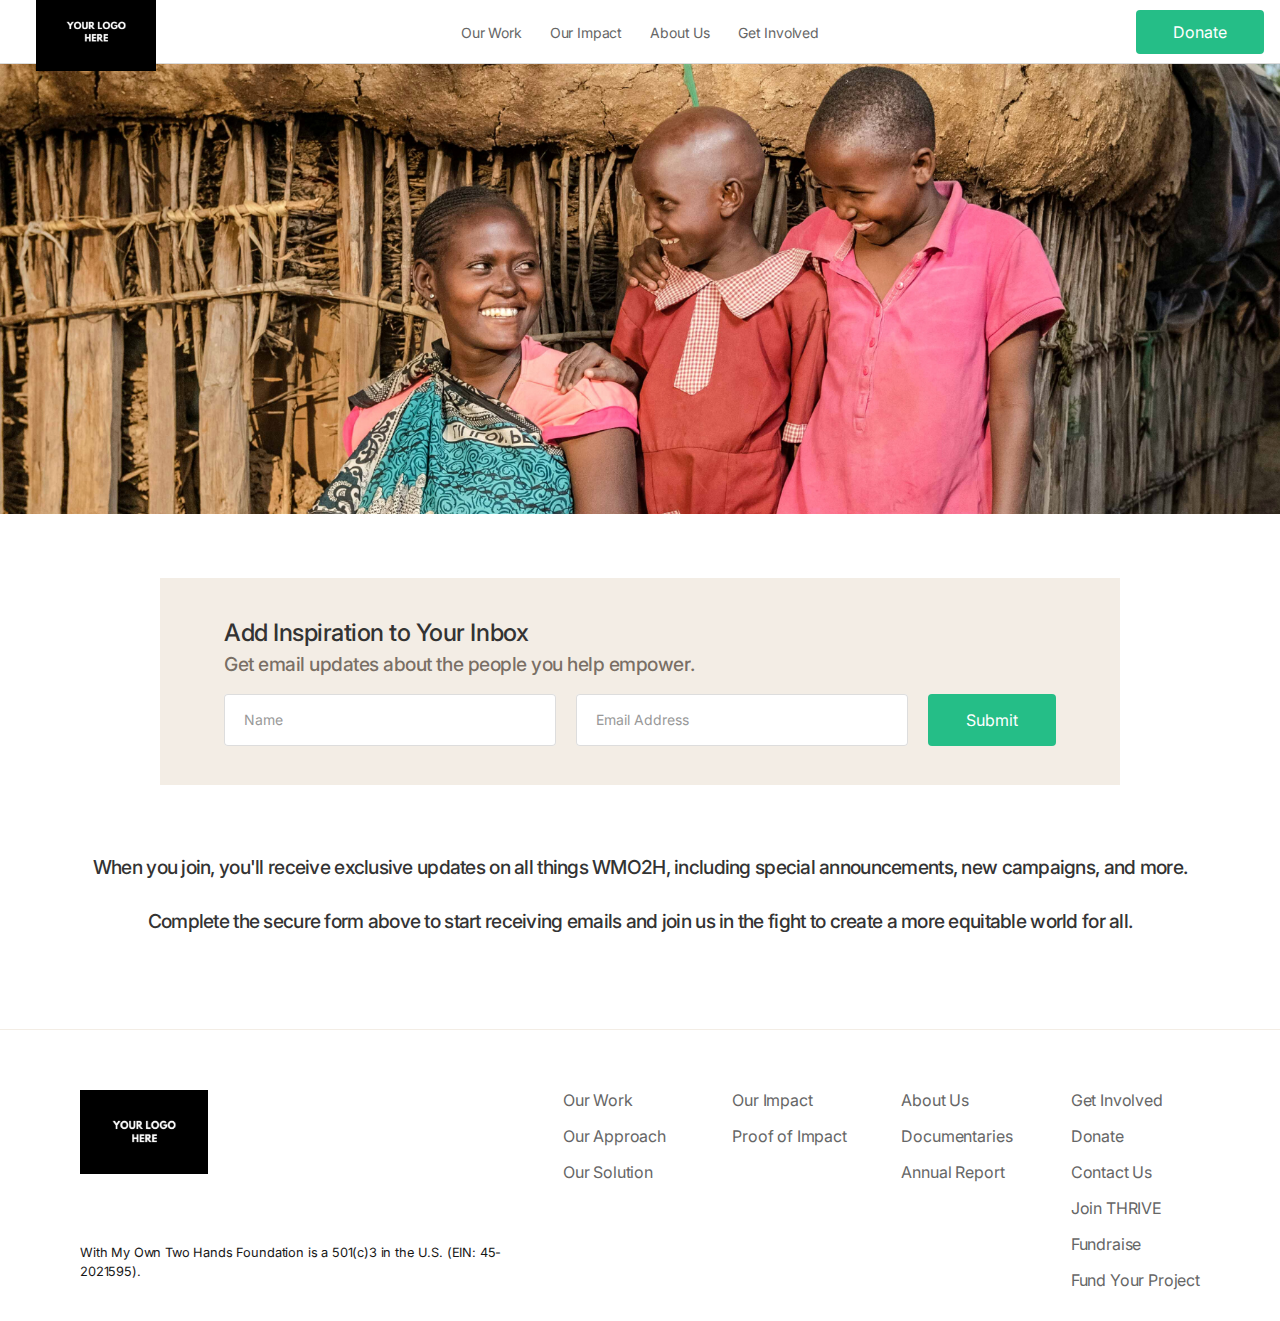
<file: withmyown2hands.org/mailing-list-subscribers.html>
<!DOCTYPE html><!-- Last Published: Tue Oct 25 2022 20:58:42 GMT+0000 (Coordinated Universal Time) --><html data-wf-domain="withmyown2hands.org" data-wf-page="629e4eab7e3daf40941baa9a" data-wf-site="607a59149948770796d334fc">
<!-- Mirrored from withmyown2hands.org/mailing-list-subscribers by HTTrack Website Copier/3.x [XR&CO'2014], Thu, 27 Oct 2022 15:24:48 GMT -->
<head><meta charset="utf-8"/><title>Sign Up for Our Emails</title><meta content="Sign Up for Our Emails" property="og:title"/><meta content="https://uploads-ssl.webflow.com/607a59149948770796d334fc/60a43470c9daf74b6e0e5757_WMO2H%20OpenGraph.jpg" property="og:image"/><meta content="Sign Up for Our Emails" property="twitter:title"/><meta content="https://uploads-ssl.webflow.com/607a59149948770796d334fc/60a43470c9daf74b6e0e5757_WMO2H%20OpenGraph.jpg" property="twitter:image"/><meta content="width=device-width, initial-scale=1" name="viewport"/><link href="../uploads-ssl.webflow.com/607a59149948770796d334fc/css/wmo2h.webflow.7e7d7da7e.min.css" rel="stylesheet" type="text/css"/><script src="../ajax.googleapis.com/ajax/libs/webfont/1.6.26/webfont.js" type="text/javascript"></script><script type="text/javascript">WebFont.load({  google: {    families: ["PT Serif:400,400italic,700,700italic","Inter:regular,500,700:latin,latin-ext"]  }});</script><!--[if lt IE 9]><script src="https://cdnjs.cloudflare.com/ajax/libs/html5shiv/3.7.3/html5shiv.min.js" type="text/javascript"></script><![endif]--><script type="text/javascript">!function(o,c){var n=c.documentElement,t=" w-mod-";n.className+=t+"js",("ontouchstart"in o||o.DocumentTouch&&c instanceof DocumentTouch)&&(n.className+=t+"touch")}(window,document);</script><link href="../uploads-ssl.webflow.com/607a59149948770796d334fc/60a42ef3b53ce431e51b5544_FavIcon.png" rel="shortcut icon" type="image/x-icon"/><link href="../uploads-ssl.webflow.com/607a59149948770796d334fc/60a42ef73c1dfb951f6216a3_FavIcon-1.png" rel="apple-touch-icon"/><script async="" src="https://www.googletagmanager.com/gtag/js?id=UA-163846396-1"></script><script type="text/javascript">window.dataLayer = window.dataLayer || [];function gtag(){dataLayer.push(arguments);}gtag('js', new Date());gtag('config', 'UA-163846396-1', {'anonymize_ip': false});</script><script type="text/javascript">!function(f,b,e,v,n,t,s){if(f.fbq)return;n=f.fbq=function(){n.callMethod?n.callMethod.apply(n,arguments):n.queue.push(arguments)};if(!f._fbq)f._fbq=n;n.push=n;n.loaded=!0;n.version='2.0';n.agent='plwebflow';n.queue=[];t=b.createElement(e);t.async=!0;t.src=v;s=b.getElementsByTagName(e)[0];s.parentNode.insertBefore(t,s)}(window,document,'script','../connect.facebook.net/en_US/fbevents.js');fbq('init', '1326659207727902');fbq('track', 'PageView');</script><style>
  html, body {
    overflow-x: hidden;
  }
</style></head><body><div data-collapse="small" data-animation="default" data-duration="300" data-easing="ease" data-easing2="ease" role="banner" class="nav w-nav"><div class="webflow-nav-hack w-embed w-script"><script></script>
<style>
.nav {
	position: sticky;
  top: 0;
}
</style></div><div class="nav__content"><div class="nav__spacer"><a href="index.html" aria-label="Home" class="nav__home w-nav-brand"><img src="../uploads-ssl.webflow.com/607a59149948770796d334fc/608b352ba630e580641b50b0_wmo2h-logo-two-line.png" loading="lazy" alt="" class="nav__logo"/></a><link rel="prefetch" href="index.html"/></div><nav role="navigation" class="nav__links w-nav-menu"><div class="nav__group"><a href="our-work.html" class="nav__link w-nav-link">Our Work</a><link rel="prefetch" href="our-work.html"/><div class="nav__secondary"><div class="nav__secondary__content"><a href="why-water-agriculture" class="nav__link w-nav-link">Why Water &amp; Agriculture?</a><a href="our-model" class="nav__link w-nav-link">Our Model</a><a href="our-solution" class="nav__link w-nav-link">Our Solution</a><a href="sustainable-development" class="nav__link w-nav-link">Sustainable Development</a></div></div></div><div class="nav__group"><a href="our-impact.html" class="nav__link w-nav-link">Our Impact</a><div class="nav__secondary"><div class="nav__secondary__content"><a href="proof-of-impact" class="nav__link w-nav-link">Proof of Impact</a></div></div></div><div class="nav__group"><a href="about-us" class="nav__link w-nav-link">About Us</a><div class="nav__secondary"><div class="nav__secondary__content"><a href="documentaries" class="nav__link w-nav-link">Documentaries</a><a href="https://app.yearly.report/preview/?rid=3000&amp;havefooter=false&amp;uid=qcla5YW9sNSCv80I0Zu7giY2KV43" target="_blank" class="nav__link w-nav-link">Annual Report</a><a href="journal" class="nav__link w-nav-link">Journal</a></div></div></div><div class="nav__group"><a href="get-involved.html" class="nav__link w-nav-link">Get Involved</a><div class="nav__secondary"><div class="nav__secondary__content"><a href="thrive" class="nav__link w-nav-link">Join THRIVE</a><a href="https://give.withmyown2hands.org/campaign/fundraise/c279065" class="nav__link w-nav-link">Fundraise</a><a href="9th-annual-screening.html" class="nav__link w-nav-link">Film Screening</a><a href="contact-us.html" class="nav__link w-nav-link">Contact Us</a></div></div></div></nav><div class="nav__spacer justify-items-right"><div class="nav__menu-button w-nav-button"><div class="w-icon-nav-menu"></div></div><div class="nav__donate-button-wrapper"><a href="donate" class="button w-button">Donate</a></div></div></div></div><div class="donate-page-header"><div class="signuppage_hero__backdrop-copy"></div></div><header class="header wf-section"><div class="readable-wrapper"></div></header><main class="wf-section"><div class="readable-wrapper"><div class="home-newsletter__card"><h3 class="home-newsletter__heading">Add Inspiration to Your Inbox<br/>‍<span class="text-span-55">Get email updates about the people you help empower.</span></h3><div class="home-newsletter__form w-form"><form id="wf-form-Newsletter-Sign-Up" name="wf-form-Newsletter-Sign-Up" data-name="Newsletter Sign Up" action="https://withmyown2hands.us2.list-manage.com/subscribe/post?u=91b416230e714d060eb6fc620&amp;amp;id=27086e94bb" method="post" class="home-newsletter__form__content"><label for="name-2" class="screen-reader-only">Name</label><input type="text" class="input large w-input" maxlength="256" name="name-2" data-name="Name 2" placeholder="Name" id="name-2"/><label for="Email-Address" class="screen-reader-only">Email Address</label><input type="email" class="input large w-input" maxlength="256" name="Email-Address" data-name="Email Address" placeholder="Email Address" id="email" required=""/><input type="submit" value="Submit" data-wait="Please wait..." id="w-node-c2431af2-32e5-2767-bcc1-e523ee01eadc-941baa9a" class="button w-button"/></form><div class="form__success w-form-done"><div>Thank you! Your submission has been received!</div></div><div class="form__errorr w-form-fail"><div>Oops! Something went wrong while submitting the form.</div></div></div></div></div><div class="readable-wrapper"><div class="subhead-wrapper-donate-page"><p class="subhead-copy subscribe-center-copy"><span class="text-span-44"><strong class="bold-text-17">When you join, you&#x27;ll receive exclusive updates on all things WMO2H, including special announcements, new campaigns, and more.<br/>‍<br/>Complete the secure form above to start receiving emails and join us in the fight to create a more equitable world for all.</strong></span></p></div></div></main><footer id="footer" class="footer wf-section"><a href="index.html" aria-label="Home" id="w-node-_19619dca-288f-8127-15f6-412fe16f91d7-918a440b" class="footer-home-link w-nav-brand"><img src="../uploads-ssl.webflow.com/607a59149948770796d334fc/608b34b33eb651731cafb367_logo.png" loading="lazy" width="50" height="50" alt="" class="footer-logo"/></a><div id="w-node-_1c0d96c1-a191-a21f-2d44-784d918a440c-918a440b" class="footer__links"><div class="footer__column"><ul role="list" class="w-list-unstyled"><li><a href="our-work.html" class="footer__link">Our Work</a></li><li><a href="our-model" class="footer__link">Our Approach</a></li><li><a href="our-solution" class="footer__link">Our Solution</a></li></ul></div><div class="footer__column"><ul role="list" class="w-list-unstyled"><li><a href="our-impact.html" class="footer__link">Our Impact</a></li><li><a href="proof-of-impact" class="footer__link">Proof of Impact</a></li></ul></div><div class="footer__column"><ul role="list" class="w-list-unstyled"><li><a href="about-us" class="footer__link">About Us</a></li><li><a href="documentaries" class="footer__link">Documentaries</a></li><li><a href="https://yearly.report/from/#/with-my-own-two-hands/2020annualimpactreport" class="footer__link">Annual Report</a></li></ul></div><div class="footer__column"><ul role="list" class="w-list-unstyled"><li><a href="get-involved.html" class="footer__link">Get Involved</a></li><li><a href="donate" class="footer__link">Donate</a></li><li><a href="contact-us.html" class="footer__link">Contact Us</a></li><li><a href="thrive" class="footer__link">Join THRIVE</a></li><li><a href="https://give.withmyown2hands.org/campaign/fundraise/c279065" class="footer__link">Fundraise</a></li><li><a href="contact-us.html" class="footer__link">Fund Your Project</a></li></ul></div></div><div id="w-node-a382874a-7010-ef87-5ce6-763c828b24bc-918a440b"></div><div id="w-node-_68b6bd37-e361-9422-8086-61faf950d730-918a440b" class="text-block-17">With My Own Two Hands Foundation is a 501(c)3 in the U.S. (EIN: 45-2021595).</div><div id="w-node-d2b49d6e-f99e-4871-6828-426218564141-918a440b"></div><div id="w-node-a0732964-d945-bc62-8c48-02a554ae1a8a-918a440b"></div></footer><script src="../d3e54v103j8qbb.cloudfront.net/js/jquery-3.5.1.min.dc5e7f18c85246.js?site=607a59149948770796d334fc" type="text/javascript" integrity="sha256-9/aliU8dGd2tb6OSsuzixeV4y/faTqgFtohetphbbj0=" crossorigin="anonymous"></script><script src="../uploads-ssl.webflow.com/607a59149948770796d334fc/js/webflow.1f5c99407.js" type="text/javascript"></script><!--[if lte IE 9]><script src="//cdnjs.cloudflare.com/ajax/libs/placeholders/3.0.2/placeholders.min.js"></script><![endif]--></body>
<!-- Mirrored from withmyown2hands.org/mailing-list-subscribers by HTTrack Website Copier/3.x [XR&CO'2014], Thu, 27 Oct 2022 15:24:48 GMT -->
</html>
</file>
<file: uploads-ssl.webflow.com/607a59149948770796d334fc/css/wmo2h.webflow.7e7d7da7e.min.css>
html{font-family:sans-serif;-ms-text-size-adjust:100%;-webkit-text-size-adjust:100%;height:100%}article,aside,details,figcaption,figure,footer,header,hgroup,main,menu,nav,section,summary{display:block}audio,canvas,progress,video{display:inline-block;vertical-align:baseline}audio:not([controls]){display:none;height:0}[hidden],template{display:none}a{background-color:transparent;color:#25be87;text-decoration:none}a:active,a:hover{outline:0}abbr[title]{border-bottom:1px dotted}b,optgroup,strong{font-weight:700}dfn{font-style:italic}h1{margin:.67em 0}mark{background:#ff0;color:#000}small{font-size:80%}sub,sup{font-size:75%;line-height:0;position:relative;vertical-align:baseline}sup{top:-.5em}sub{bottom:-.25em}img{border:0;max-width:100%;vertical-align:middle;display:inline-block}svg:not(:root){overflow:hidden}hr{box-sizing:content-box;height:0}pre,textarea{overflow:auto}code,kbd,pre,samp{font-family:monospace,monospace;font-size:1em}button,input,optgroup,select,textarea{color:inherit;font:inherit;margin:0}button{overflow:visible}button,select{text-transform:none}button,html input[type=button],input[type=reset]{-webkit-appearance:button;cursor:pointer}button[disabled],html input[disabled]{cursor:default}button::-moz-focus-inner,input::-moz-focus-inner{border:0;padding:0}input{line-height:normal}input[type=checkbox],input[type=radio]{box-sizing:border-box;padding:0}input[type=number]::-webkit-inner-spin-button,input[type=number]::-webkit-outer-spin-button{height:auto}input[type=search]{-webkit-appearance:none}input[type=search]::-webkit-search-cancel-button,input[type=search]::-webkit-search-decoration{-webkit-appearance:none}legend{border:0;padding:0}table{border-collapse:collapse;border-spacing:0}td,th{padding:0}@font-face{font-family:webflow-icons;src:url("[data-uri]") format('truetype');font-weight:400;font-style:normal}[class*=" w-icon-"],[class^=w-icon-]{font-family:webflow-icons!important;speak:none;font-style:normal;font-weight:400;font-variant:normal;text-transform:none;line-height:1;-webkit-font-smoothing:antialiased;-moz-osx-font-smoothing:grayscale}.w-icon-slider-right:before{content:"\e600"}.w-icon-slider-left:before{content:"\e601"}.w-icon-nav-menu:before{content:"\e602"}.w-icon-arrow-down:before,.w-icon-dropdown-toggle:before{content:"\e603"}.w-icon-file-upload-remove:before{content:"\e900"}.w-icon-file-upload-icon:before{content:"\e903"}*{-webkit-box-sizing:border-box;-moz-box-sizing:border-box;box-sizing:border-box}html.w-mod-touch *{background-attachment:scroll!important}.w-block{display:block}.w-inline-block{max-width:100%;display:inline-block}.w-clearfix:after,.w-clearfix:before{content:" ";display:table;grid-column-start:1;grid-row-start:1;grid-column-end:2;grid-row-end:2}.w-clearfix:after{clear:both}.w-hidden{display:none}.w-button{display:inline-block;padding:9px 15px;background-color:#3898ec;color:#fff;border:0;line-height:inherit;text-decoration:none;cursor:pointer;border-radius:0}input.w-button{-webkit-appearance:button}html[data-w-dynpage] [data-w-cloak]{color:transparent!important}.w-webflow-badge,.w-webflow-badge *{position:static;left:auto;top:auto;right:auto;bottom:auto;z-index:auto;display:block;visibility:visible;overflow:visible;overflow-x:visible;overflow-y:visible;box-sizing:border-box;width:auto;height:auto;max-height:none;max-width:none;min-height:0;min-width:0;margin:0;padding:0;float:none;clear:none;border:0 transparent;border-radius:0;background:0 0;box-shadow:none;opacity:1;transform:none;transition:none;direction:ltr;font-family:inherit;font-weight:inherit;color:inherit;font-size:inherit;line-height:inherit;font-style:inherit;font-variant:inherit;text-align:inherit;letter-spacing:inherit;text-decoration:inherit;text-indent:0;text-transform:inherit;list-style-type:disc;text-shadow:none;font-smoothing:auto;vertical-align:baseline;cursor:inherit;white-space:inherit;word-break:normal;word-spacing:normal;word-wrap:normal}.w-webflow-badge{position:fixed!important;display:inline-block!important;visibility:visible!important;z-index:2147483647!important;top:auto!important;right:12px!important;bottom:12px!important;left:auto!important;color:#aaadb0!important;background-color:#fff!important;border-radius:3px!important;padding:6px 8px 6px 6px!important;font-size:12px!important;opacity:1!important;line-height:14px!important;text-decoration:none!important;transform:none!important;margin:0!important;width:auto!important;height:auto!important;overflow:visible!important;white-space:nowrap;box-shadow:0 0 0 1px rgba(0,0,0,.1),0 1px 3px rgba(0,0,0,.1);cursor:pointer}.w-webflow-badge>img{display:inline-block!important;visibility:visible!important;opacity:1!important;vertical-align:middle!important}h1,h2,h3,h4,h5,h6{font-weight:700;margin-bottom:10px}h5{font-size:14px;line-height:20px;margin-top:10px}h6{font-size:12px;line-height:18px;margin-top:10px}p{margin-top:0;max-width:75ch;margin-bottom:1rem;letter-spacing:-.01em}figure{margin:0 0 10px}figcaption{margin-top:5px;text-align:center}ol,ul{margin-top:0;margin-bottom:10px;padding-left:40px}.w-list-unstyled{padding-left:0;list-style:none}.w-embed:after,.w-embed:before{content:" ";display:table;grid-column-start:1;grid-row-start:1;grid-column-end:2;grid-row-end:2}.w-embed:after{clear:both}.w-video{width:100%;position:relative;padding:0}.w-video embed,.w-video iframe,.w-video object{position:absolute;top:0;left:0;width:100%;height:100%;border:none}fieldset{padding:0;margin:0;border:0}[type=button],[type=reset],button{border:0;cursor:pointer;-webkit-appearance:button}.w-form{margin:0 0 15px}.w-form-done{display:none;padding:20px;text-align:center;background-color:#ddd}.w-form-fail{display:none;margin-top:10px;padding:10px;background-color:#ffdede}label{display:block;margin-bottom:5px;font-weight:700}.w-input,.w-select{display:block;width:100%;height:38px;padding:8px 12px;margin-bottom:10px;font-size:14px;line-height:1.42857143;color:#333;vertical-align:middle;background-color:#fff;border:1px solid #ccc}.w-input:-moz-placeholder,.w-select:-moz-placeholder{color:#999}.w-input::-moz-placeholder,.w-select::-moz-placeholder{color:#999;opacity:1}.w-input:-ms-input-placeholder,.w-select:-ms-input-placeholder{color:#999}.w-input::-webkit-input-placeholder,.w-select::-webkit-input-placeholder{color:#999}.w-input:focus,.w-select:focus{border-color:#3898ec;outline:0}.w-input[disabled],.w-input[readonly],.w-select[disabled],.w-select[readonly],fieldset[disabled] .w-input,fieldset[disabled] .w-select{cursor:not-allowed}.w-input[disabled]:not(.w-input-disabled),.w-input[readonly],.w-select[disabled]:not(.w-input-disabled),.w-select[readonly],fieldset[disabled]:not(.w-input-disabled) .w-input,fieldset[disabled]:not(.w-input-disabled) .w-select{background-color:#eee}textarea.w-input,textarea.w-select{height:auto}.w-select{background-color:#f3f3f3}.w-select[multiple]{height:auto}.w-form-label{display:inline-block;cursor:pointer;font-weight:400;margin-bottom:0}.w-radio{display:block;margin-bottom:5px;padding-left:20px}.w-radio:after,.w-radio:before{content:" ";display:table;grid-column-start:1;grid-row-start:1;grid-column-end:2;grid-row-end:2}.w-radio:after{clear:both}.w-radio-input{margin:3px 0 0 -20px;line-height:normal;float:left}.w-file-upload{display:block;margin-bottom:10px}.w-file-upload-input{width:.1px;height:.1px;opacity:0;overflow:hidden;position:absolute;z-index:-100}.w-file-upload-default,.w-file-upload-success,.w-file-upload-uploading{display:inline-block;color:#333}.w-file-upload-error{display:block;margin-top:10px}.w-file-upload-default.w-hidden,.w-file-upload-error.w-hidden,.w-file-upload-success.w-hidden,.w-file-upload-uploading.w-hidden{display:none}.w-file-upload-uploading-btn{display:flex;font-size:14px;font-weight:400;cursor:pointer;margin:0;padding:8px 12px;border:1px solid #ccc;background-color:#fafafa}.w-file-upload-file{display:flex;flex-grow:1;justify-content:space-between;margin:0;padding:8px 9px 8px 11px;border:1px solid #ccc;background-color:#fafafa}.w-file-upload-file-name{font-size:14px;font-weight:400;display:block}.w-file-remove-link{margin-top:3px;margin-left:10px;width:auto;height:auto;padding:3px;display:block;cursor:pointer}.w-icon-file-upload-remove{margin:auto;font-size:10px}.w-file-upload-error-msg{display:inline-block;color:#ea384c;padding:2px 0}.w-file-upload-info{display:inline-block;line-height:38px;padding:0 12px}.w-file-upload-label{display:inline-block;font-size:14px;font-weight:400;cursor:pointer;margin:0;padding:8px 12px;border:1px solid #ccc;background-color:#fafafa}.w-icon-file-upload-icon,.w-icon-file-upload-uploading{display:inline-block;margin-right:8px;width:20px}.w-icon-file-upload-uploading{height:20px}.w-container{margin-left:auto;margin-right:auto;max-width:940px}.w-container:after,.w-container:before{content:" ";display:table;grid-column-start:1;grid-row-start:1;grid-column-end:2;grid-row-end:2}.w-container:after{clear:both}.w-container .w-row{margin-left:-10px;margin-right:-10px}.w-row:after,.w-row:before{content:" ";display:table;grid-column-start:1;grid-row-start:1;grid-column-end:2;grid-row-end:2}.w-row:after{clear:both}.w-row .w-row{margin-left:0;margin-right:0}.w-col{position:relative;float:left;width:100%;min-height:1px;padding-left:10px;padding-right:10px}.w-col .w-col{padding-left:0;padding-right:0}.w-col-1{width:8.33333333%}.w-col-2{width:16.66666667%}.w-col-3{width:25%}.w-col-4{width:33.33333333%}.w-col-5{width:41.66666667%}.w-col-6{width:50%}.w-col-7{width:58.33333333%}.w-col-8{width:66.66666667%}.w-col-9{width:75%}.w-col-10{width:83.33333333%}.w-col-11{width:91.66666667%}.w-col-12{width:100%}.w-hidden-main{display:none!important}@media screen and (max-width:991px){.w-container{max-width:728px}.w-hidden-main{display:inherit!important}.w-hidden-medium{display:none!important}.w-col-medium-1{width:8.33333333%}.w-col-medium-2{width:16.66666667%}.w-col-medium-3{width:25%}.w-col-medium-4{width:33.33333333%}.w-col-medium-5{width:41.66666667%}.w-col-medium-6{width:50%}.w-col-medium-7{width:58.33333333%}.w-col-medium-8{width:66.66666667%}.w-col-medium-9{width:75%}.w-col-medium-10{width:83.33333333%}.w-col-medium-11{width:91.66666667%}.w-col-medium-12{width:100%}.w-col-stack{width:100%;left:auto;right:auto}}@media screen and (max-width:767px){.w-hidden-main,.w-hidden-medium{display:inherit!important}.w-hidden-small{display:none!important}.w-container .w-row,.w-row{margin-left:0;margin-right:0}.w-col{width:100%;left:auto;right:auto}.w-col-small-1{width:8.33333333%}.w-col-small-2{width:16.66666667%}.w-col-small-3{width:25%}.w-col-small-4{width:33.33333333%}.w-col-small-5{width:41.66666667%}.w-col-small-6{width:50%}.w-col-small-7{width:58.33333333%}.w-col-small-8{width:66.66666667%}.w-col-small-9{width:75%}.w-col-small-10{width:83.33333333%}.w-col-small-11{width:91.66666667%}.w-col-small-12{width:100%}}@media screen and (max-width:479px){.w-container{max-width:none}.w-hidden-main,.w-hidden-medium,.w-hidden-small{display:inherit!important}.w-hidden-tiny{display:none!important}.w-col{width:100%}.w-col-tiny-1{width:8.33333333%}.w-col-tiny-2{width:16.66666667%}.w-col-tiny-3{width:25%}.w-col-tiny-4{width:33.33333333%}.w-col-tiny-5{width:41.66666667%}.w-col-tiny-6{width:50%}.w-col-tiny-7{width:58.33333333%}.w-col-tiny-8{width:66.66666667%}.w-col-tiny-9{width:75%}.w-col-tiny-10{width:83.33333333%}.w-col-tiny-11{width:91.66666667%}.w-col-tiny-12{width:100%}}.w-widget{position:relative}.w-widget-map{width:100%;height:400px}.w-widget-map label{width:auto;display:inline}.w-widget-map img{max-width:inherit}.w-widget-map .gm-style-iw{text-align:center}.w-widget-map .gm-style-iw>button{display:none!important}.w-widget-twitter{overflow:hidden}.w-widget-twitter-count-shim{display:inline-block;vertical-align:top;position:relative;width:28px;height:20px;text-align:center;background:#fff;border:1px solid #758696;border-radius:3px}.w-widget-twitter-count-shim *{pointer-events:none;-webkit-user-select:none;-moz-user-select:none;-ms-user-select:none;user-select:none}.w-widget-twitter-count-shim .w-widget-twitter-count-inner{position:relative;font-size:15px;line-height:12px;text-align:center;color:#999;font-family:serif}.w-widget-twitter-count-shim .w-widget-twitter-count-clear{position:relative;display:block}.w-widget-twitter-count-shim.w--large{width:36px;height:28px}.w-widget-twitter-count-shim.w--large .w-widget-twitter-count-inner{font-size:18px;line-height:18px}.w-widget-twitter-count-shim:not(.w--vertical){margin-left:5px;margin-right:8px}.w-widget-twitter-count-shim:not(.w--vertical).w--large{margin-left:6px}.w-widget-twitter-count-shim:not(.w--vertical):after,.w-widget-twitter-count-shim:not(.w--vertical):before{top:50%;left:0;border:solid transparent;content:' ';height:0;width:0;position:absolute;pointer-events:none}.w-widget-twitter-count-shim:not(.w--vertical):before{border-color:rgba(117,134,150,0);border-right-color:#5d6c7b;border-width:4px;margin-left:-9px;margin-top:-4px}.w-widget-twitter-count-shim:not(.w--vertical).w--large:before{border-width:5px;margin-left:-10px;margin-top:-5px}.w-widget-twitter-count-shim:not(.w--vertical):after{border-color:rgba(255,255,255,0);border-right-color:#fff;border-width:4px;margin-left:-8px;margin-top:-4px}.w-widget-twitter-count-shim:not(.w--vertical).w--large:after{border-width:5px;margin-left:-9px;margin-top:-5px}.w-widget-twitter-count-shim.w--vertical{width:61px;height:33px;margin-bottom:8px}.w-widget-twitter-count-shim.w--vertical:after,.w-widget-twitter-count-shim.w--vertical:before{top:100%;left:50%;border:solid transparent;content:' ';height:0;width:0;position:absolute;pointer-events:none}.w-widget-twitter-count-shim.w--vertical:before{border-color:rgba(117,134,150,0);border-top-color:#5d6c7b;border-width:5px;margin-left:-5px}.w-widget-twitter-count-shim.w--vertical:after{border-color:rgba(255,255,255,0);border-top-color:#fff;border-width:4px;margin-left:-4px}.w-widget-twitter-count-shim.w--vertical .w-widget-twitter-count-inner{font-size:18px;line-height:22px}.w-widget-twitter-count-shim.w--vertical.w--large{width:76px}.w-background-video{position:relative;overflow:hidden;height:500px;color:#fff}.w-background-video>video{background-size:cover;background-position:50% 50%;position:absolute;margin:auto;width:100%;height:100%;right:-100%;bottom:-100%;top:-100%;left:-100%;object-fit:cover;z-index:-100}.w-background-video>video::-webkit-media-controls-start-playback-button{display:none!important;-webkit-appearance:none}.w-background-video--control{position:absolute;bottom:1em;right:1em;background-color:transparent;padding:0}.w-background-video--control>[hidden]{display:none!important}.w-slider{position:relative;height:300px;text-align:center;background:#ddd;clear:both;-webkit-tap-highlight-color:transparent;tap-highlight-color:rgba(0,0,0,0)}.w-slider-mask{position:relative;display:block;overflow:hidden;z-index:1;left:0;right:0;height:100%;white-space:nowrap}.w-slide{position:relative;display:inline-block;vertical-align:top;width:100%;height:100%;white-space:normal;text-align:left}.w-slider-nav{position:absolute;z-index:2;top:auto;right:0;bottom:0;left:0;margin:auto;padding-top:10px;height:40px;text-align:center;-webkit-tap-highlight-color:transparent;tap-highlight-color:rgba(0,0,0,0)}.w-slider-nav.w-round>div{border-radius:100%}.w-slider-nav.w-num>div{width:auto;height:auto;padding:.2em .5em;font-size:inherit;line-height:inherit}.w-slider-nav.w-shadow>div{box-shadow:0 0 3px rgba(51,51,51,.4)}.w-slider-nav-invert{color:#fff}.w-slider-nav-invert>div{background-color:rgba(34,34,34,.4)}.w-slider-nav-invert>div.w-active{background-color:#222}.w-slider-dot{position:relative;display:inline-block;width:1em;height:1em;background-color:rgba(255,255,255,.4);cursor:pointer;margin:0 3px .5em;transition:background-color .1s,color .1s}.w-slider-dot.w-active{background-color:#fff}.w-slider-dot:focus{outline:0;box-shadow:0 0 0 2px #fff}.w-slider-dot:focus.w-active{box-shadow:none}.w-slider-arrow-left,.w-slider-arrow-right{position:absolute;width:80px;top:0;right:0;bottom:0;left:0;margin:auto;cursor:pointer;overflow:hidden;color:#fff;font-size:40px;-webkit-tap-highlight-color:transparent;tap-highlight-color:rgba(0,0,0,0);-webkit-user-select:none;-moz-user-select:none;-ms-user-select:none;user-select:none}.w-slider-arrow-left [class*=' w-icon-'],.w-slider-arrow-left [class^=w-icon-],.w-slider-arrow-right [class*=' w-icon-'],.w-slider-arrow-right [class^=w-icon-]{position:absolute}.w-slider-arrow-left:focus,.w-slider-arrow-right:focus{outline:0}.w-slider-arrow-left{z-index:3;right:auto}.w-slider-arrow-right{z-index:4;left:auto}.w-icon-slider-left,.w-icon-slider-right{top:0;right:0;bottom:0;left:0;margin:auto;width:1em;height:1em}.w-slider-aria-label{border:0;clip:rect(0 0 0 0);height:1px;margin:-1px;overflow:hidden;padding:0;position:absolute;width:1px}.w-slider-force-show{display:block!important}.w-dropdown{display:inline-block;position:relative;text-align:left;margin-left:auto;margin-right:auto;z-index:900}.w-dropdown-btn,.w-dropdown-link,.w-dropdown-toggle{position:relative;vertical-align:top;text-decoration:none;color:#222;padding:20px;text-align:left;margin-left:auto;margin-right:auto;white-space:nowrap}.w-dropdown-toggle{-webkit-user-select:none;-moz-user-select:none;-ms-user-select:none;user-select:none;display:inline-block;cursor:pointer;padding-right:40px}.w-dropdown-toggle:focus{outline:0}.w-icon-dropdown-toggle{position:absolute;top:0;right:0;bottom:0;margin:auto 20px auto auto;width:1em;height:1em}.w-dropdown-list{position:absolute;background:#ddd;display:none;min-width:100%}.w-dropdown-list.w--open{display:block}.w-dropdown-link{padding:10px 20px;display:block;color:#222}.w-dropdown-link.w--current{color:#0082f3}.w-dropdown-link:focus{outline:0}@media screen and (max-width:767px){.w-nav-brand{padding-left:10px}}.w-lightbox-backdrop{cursor:auto;font-style:normal;font-variant:normal;letter-spacing:normal;list-style:disc;text-indent:0;text-shadow:none;text-transform:none;visibility:visible;white-space:normal;word-break:normal;word-spacing:normal;word-wrap:normal;position:fixed;top:0;right:0;bottom:0;left:0;color:#fff;font-family:"Helvetica Neue",Helvetica,Ubuntu,"Segoe UI",Verdana,sans-serif;font-size:17px;line-height:1.2;font-weight:300;text-align:center;background:rgba(0,0,0,.9);z-index:2000;outline:0;opacity:0;-webkit-user-select:none;-moz-user-select:none;-ms-user-select:none;-webkit-tap-highlight-color:transparent;-webkit-transform:translate(0,0)}.w-lightbox-backdrop,.w-lightbox-container{height:100%;overflow:auto;-webkit-overflow-scrolling:touch}.w-lightbox-content{position:relative;height:100vh;overflow:hidden}.w-lightbox-view{position:absolute;width:100vw;height:100vh;opacity:0}.w-lightbox-view:before{content:"";height:100vh}.w-lightbox-group,.w-lightbox-group .w-lightbox-view,.w-lightbox-group .w-lightbox-view:before{height:86vh}.w-lightbox-frame,.w-lightbox-view:before{display:inline-block;vertical-align:middle}.w-lightbox-figure{position:relative;margin:0}.w-lightbox-group .w-lightbox-figure{cursor:pointer}.w-lightbox-img{width:auto;height:auto;max-width:none}.w-lightbox-image{display:block;float:none;max-width:100vw;max-height:100vh}.w-lightbox-group .w-lightbox-image{max-height:86vh}.w-lightbox-caption{position:absolute;right:0;bottom:0;left:0;padding:.5em 1em;background:rgba(0,0,0,.4);text-align:left;text-overflow:ellipsis;white-space:nowrap;overflow:hidden}.w-lightbox-embed{position:absolute;top:0;right:0;bottom:0;left:0;width:100%;height:100%}.w-lightbox-control{position:absolute;top:0;width:4em;background-size:24px;background-repeat:no-repeat;background-position:center;cursor:pointer;-webkit-transition:.3s;transition:.3s}.w-lightbox-left{display:none;bottom:0;left:0;background-image:url("[data-uri]")}.w-lightbox-right{display:none;right:0;bottom:0;background-image:url("[data-uri]")}.w-lightbox-close{right:0;height:2.6em;background-image:url("[data-uri]");background-size:18px}.w-lightbox-strip{position:absolute;bottom:0;left:0;right:0;padding:0 1vh;line-height:0;white-space:nowrap;overflow-x:auto;overflow-y:hidden}.w-lightbox-item{display:inline-block;width:10vh;padding:2vh 1vh;box-sizing:content-box;cursor:pointer;-webkit-transform:translate3d(0,0,0)}.w-lightbox-active{opacity:.3}.w-lightbox-thumbnail{position:relative;height:10vh;background:#222;overflow:hidden}.w-lightbox-thumbnail-image{position:absolute;top:0;left:0}.w-lightbox-thumbnail .w-lightbox-tall{top:50%;width:100%;-webkit-transform:translate(0,-50%);-ms-transform:translate(0,-50%);transform:translate(0,-50%)}.w-lightbox-thumbnail .w-lightbox-wide{left:50%;height:100%;-webkit-transform:translate(-50%,0);-ms-transform:translate(-50%,0);transform:translate(-50%,0)}.w-lightbox-spinner{position:absolute;top:50%;left:50%;box-sizing:border-box;width:40px;height:40px;margin-top:-20px;margin-left:-20px;border:5px solid rgba(0,0,0,.4);border-radius:50%;-webkit-animation:.8s linear infinite spin;animation:.8s linear infinite spin}.w-lightbox-spinner:after{content:"";position:absolute;top:-4px;right:-4px;bottom:-4px;left:-4px;border:3px solid transparent;border-bottom-color:#fff;border-radius:50%}.w-lightbox-hide{display:none}.w-lightbox-noscroll{overflow:hidden}@media (min-width:768px){.w-lightbox-content{height:96vh;margin-top:2vh}.w-lightbox-view,.w-lightbox-view:before{height:96vh}.w-lightbox-group,.w-lightbox-group .w-lightbox-view,.w-lightbox-group .w-lightbox-view:before{height:84vh}.w-lightbox-image{max-width:96vw;max-height:96vh}.w-lightbox-group .w-lightbox-image{max-width:82.3vw;max-height:84vh}.w-lightbox-left,.w-lightbox-right{display:block;opacity:.5}.w-lightbox-close{opacity:.8}.w-lightbox-control:hover{opacity:1}}.w-lightbox-inactive,.w-lightbox-inactive:hover{opacity:0}.w-richtext:after,.w-richtext:before{content:" ";display:table;grid-column-start:1;grid-row-start:1;grid-column-end:2;grid-row-end:2}.w-richtext:after{clear:both}.w-richtext[contenteditable=true]:after,.w-richtext[contenteditable=true]:before{white-space:initial}.w-richtext ol,.w-richtext ul{overflow:hidden}.w-richtext .w-richtext-figure-selected.w-richtext-figure-type-image div,.w-richtext .w-richtext-figure-selected.w-richtext-figure-type-video div:after,.w-richtext .w-richtext-figure-selected[data-rt-type=image] div,.w-richtext .w-richtext-figure-selected[data-rt-type=video] div:after{outline:#2895f7 solid 2px}.w-richtext figure.w-richtext-figure-type-video>div:after,.w-richtext figure[data-rt-type=video]>div:after{content:'';position:absolute;display:none;left:0;top:0;right:0;bottom:0}.w-richtext figure{position:relative;max-width:60%}.w-richtext figure>div:before{cursor:default!important}.w-richtext figure img{width:100%}.w-richtext figure figcaption.w-richtext-figcaption-placeholder{opacity:.6}.w-richtext figure div{font-size:0px;color:transparent}.w-richtext figure.w-richtext-figure-type-image,.w-richtext figure[data-rt-type=image]{display:table}.w-richtext figure.w-richtext-figure-type-image>div,.w-richtext figure[data-rt-type=image]>div{display:inline-block}.w-richtext figure.w-richtext-figure-type-image>figcaption,.w-richtext figure[data-rt-type=image]>figcaption{display:table-caption;caption-side:bottom}.w-richtext figure.w-richtext-figure-type-video,.w-richtext figure[data-rt-type=video]{width:60%;height:0}.w-richtext figure.w-richtext-figure-type-video iframe,.w-richtext figure[data-rt-type=video] iframe{position:absolute;top:0;left:0;width:100%;height:100%}.w-richtext figure.w-richtext-figure-type-video>div,.w-richtext figure[data-rt-type=video]>div{width:100%}.w-richtext figure.w-richtext-align-center{margin-right:auto;margin-left:auto;clear:both}.w-richtext figure.w-richtext-align-center.w-richtext-figure-type-image>div,.w-richtext figure.w-richtext-align-center[data-rt-type=image]>div{max-width:100%}.w-richtext figure.w-richtext-align-normal{clear:both}.w-richtext figure.w-richtext-align-fullwidth{width:100%;max-width:100%;text-align:center;clear:both;display:block;margin-right:auto;margin-left:auto}.w-richtext figure.w-richtext-align-fullwidth>div{display:inline-block;padding-bottom:inherit}.w-richtext figure.w-richtext-align-fullwidth>figcaption{display:block}.w-richtext figure.w-richtext-align-floatleft{float:left;margin-right:15px;clear:none}.w-richtext figure.w-richtext-align-floatright{float:right;margin-left:15px;clear:none}.w-nav{position:relative;background:#ddd;z-index:1000}.w-nav:after,.w-nav:before{content:" ";display:table;grid-column-start:1;grid-row-start:1;grid-column-end:2;grid-row-end:2}.w-nav:after{clear:both}.w-nav-brand{position:relative;float:left;text-decoration:none;color:#333}.w-nav-link{position:relative;display:inline-block;vertical-align:top;text-decoration:none;color:#222;padding:20px;text-align:left;margin-left:auto;margin-right:auto}.w-nav-link.w--current{color:#0082f3}.w-nav-menu{position:relative;float:right}[data-nav-menu-open]{display:block!important;position:absolute;top:100%;left:0;right:0;background:#c8c8c8;text-align:center;overflow:visible;min-width:200px}.w--nav-link-open{display:block;position:relative}.w-nav-overlay{position:absolute;overflow:hidden;display:none;top:100%;left:0;right:0;width:100%}.w-nav-overlay [data-nav-menu-open]{top:0}.w-nav[data-animation=over-left] .w-nav-overlay{width:auto}.w-nav[data-animation=over-left] .w-nav-overlay,.w-nav[data-animation=over-left] [data-nav-menu-open]{right:auto;z-index:1;top:0}.w-nav[data-animation=over-right] .w-nav-overlay{width:auto}.w-nav[data-animation=over-right] .w-nav-overlay,.w-nav[data-animation=over-right] [data-nav-menu-open]{left:auto;z-index:1;top:0}.w-nav-button{position:relative;float:right;padding:18px;font-size:24px;display:none;cursor:pointer;-webkit-tap-highlight-color:transparent;tap-highlight-color:rgba(0,0,0,0);-webkit-user-select:none;-moz-user-select:none;-ms-user-select:none;user-select:none}.w-nav-button:focus{outline:0}.w-nav-button.w--open{background-color:#c8c8c8;color:#fff}.w-nav[data-collapse=all] .w-nav-menu{display:none}.w--nav-dropdown-open,.w--nav-dropdown-toggle-open,.w-nav[data-collapse=all] .w-nav-button{display:block}.w--nav-dropdown-list-open{position:static}@media screen and (max-width:991px){.w-nav[data-collapse=medium] .w-nav-menu{display:none}.w-nav[data-collapse=medium] .w-nav-button{display:block}}@media screen and (max-width:767px){.w-nav[data-collapse=small] .w-nav-menu{display:none}.w-nav[data-collapse=small] .w-nav-button{display:block}.w-nav-brand{padding-left:10px}}.w-tabs{position:relative}.w-tabs:after,.w-tabs:before{content:" ";display:table;grid-column-start:1;grid-row-start:1;grid-column-end:2;grid-row-end:2}.w-tabs:after{clear:both}.w-tab-menu{position:relative}.w-tab-link{position:relative;display:inline-block;vertical-align:top;text-decoration:none;padding:9px 30px;text-align:left;cursor:pointer;color:#222;background-color:#ddd}.w-tab-link.w--current{background-color:#c8c8c8}.w-tab-link:focus{outline:0}.w-tab-content{position:relative;display:block;overflow:hidden}.w-tab-pane{position:relative;display:none}.w--tab-active{display:block}@media screen and (max-width:479px){.w-nav[data-collapse=tiny] .w-nav-menu{display:none}.w-nav[data-collapse=tiny] .w-nav-button,.w-tab-link{display:block}}.w-ix-emptyfix:after{content:""}@keyframes spin{0%{transform:rotate(0)}100%{transform:rotate(360deg)}}.w-dyn-empty{padding:10px;background-color:#ddd}.w-condition-invisible,.w-dyn-bind-empty,.w-dyn-hide{display:none!important}.wf-layout-layout{display:grid!important}.wf-layout-cell{display:flex!important}.w-layout-grid{display:-ms-grid;display:grid;grid-auto-columns:1fr;-ms-grid-columns:1fr 1fr;grid-template-columns:1fr 1fr;-ms-grid-rows:auto auto;grid-template-rows:auto auto;grid-row-gap:16px;grid-column-gap:16px}body{margin:0;min-height:100%;background-color:#fff;font-family:Inter,sans-serif;color:#161616;font-size:1rem;line-height:1.5;letter-spacing:-.01em}h1{margin-top:1em;margin-bottom:1rem;color:#161616;font-size:3rem;line-height:1;font-weight:500;letter-spacing:-.03em}h2{margin-top:1em;margin-bottom:1rem;color:#161616;font-size:2.25rem;line-height:1.2;font-weight:500;letter-spacing:-.03em}h3{margin-top:1em;margin-bottom:1rem;color:#333;font-size:1.5rem;line-height:1.25;font-weight:500;letter-spacing:-.02em}h4{line-height:24px;margin-top:1em;margin-bottom:1rem;color:#333;font-size:1.25rem;font-weight:700}ul{margin-top:0;margin-bottom:10px;padding-left:20px}strong{font-weight:500}blockquote{margin:0 0 10px;padding:0 1em;border-left:4px solid #f3ede5;color:rgba(81,69,58,.75);font-size:1rem;line-height:1.5}.nav__content{position:relative;display:-webkit-box;display:-webkit-flex;display:-ms-flexbox;display:flex;height:64px;-webkit-box-pack:justify;-webkit-justify-content:space-between;-ms-flex-pack:justify;justify-content:space-between}.nav{position:static;background-color:#fff;box-shadow:inset 0 -1px 0 0 #dbdbdb}.button{display:block;min-width:8em;padding:10px 16px;border-radius:4px;background-color:#25be87;-webkit-transition:background-color .1s;transition:background-color .1s;text-align:center}.button:hover{background-color:#239d71}.button.large{padding:16px 36px;-webkit-box-flex:0;-webkit-flex:0 auto;-ms-flex:0 auto;flex:0 auto;font-size:1.125rem}.button.large.custom-dbox-popup{display:block;padding:10px 16px;font-size:1rem}.button.link{min-width:0;background-color:transparent;color:#25be87}.button.secondary{background-color:transparent;box-shadow:inset 0 0 0 1px #25be87;color:#25be87}.nav__link{display:-webkit-box;display:-webkit-flex;display:-ms-flexbox;display:flex;height:64px;padding:0 1em;-webkit-box-pack:center;-webkit-justify-content:center;-ms-flex-pack:center;justify-content:center;-webkit-box-align:center;-webkit-align-items:center;-ms-flex-align:center;align-items:center;color:#666;font-size:.875rem;text-align:center;white-space:nowrap}.nav__link:hover{text-decoration:underline}.nav__link.w--current{color:#161616;cursor:default}.nav__link.w--current:hover{text-decoration:none}.nav__link.secondary{height:48px}.nav__links{display:-webkit-box;display:-webkit-flex;display:-ms-flexbox;display:flex;-webkit-box-align:start;-webkit-align-items:flex-start;-ms-flex-align:start;align-items:flex-start;-webkit-box-flex:1;-webkit-flex:1 0 auto;-ms-flex:1 0 auto;flex:1 0 auto;background-color:transparent}.footer{display:-ms-grid;display:grid;margin-top:0;padding:60px 80px 40px;-webkit-box-pack:justify;-webkit-justify-content:space-between;-ms-flex-pack:justify;justify-content:space-between;grid-auto-columns:auto;grid-column-gap:40px;grid-template-areas:". ." "Area Area-2";-ms-grid-columns:auto 40px auto;grid-template-columns:auto auto;-ms-grid-rows:minmax(153px,0.25fr) auto auto;grid-template-rows:minmax(153px,0.25fr) auto auto;border-top:1px solid #f3ede5;color:rgba(0,0,0,.1)}.footer__links{display:-ms-grid;display:grid;margin-bottom:48px;-webkit-box-pack:justify;-webkit-justify-content:space-between;-ms-flex-pack:justify;justify-content:space-between;grid-auto-columns:1fr;grid-column-gap:40px;-ms-grid-columns:1fr 1fr 1fr 1fr;grid-template-columns:1fr 1fr 1fr 1fr;-ms-grid-rows:auto;grid-template-rows:auto;text-align:left}.footer__link{display:block;margin-bottom:1rem;color:#666;line-height:1.25;text-decoration:none}.footer__link:hover{text-decoration:underline}.footer__link.w--current{color:#666}.header{-webkit-box-orient:vertical;-webkit-box-direction:normal;-webkit-flex-direction:column;-ms-flex-direction:column;flex-direction:column}.header.light{background-color:#f3ede5}.nav__home{display:-webkit-box;display:-webkit-flex;display:-ms-flexbox;display:flex;padding-right:20px;padding-left:20px;-webkit-box-align:center;-webkit-align-items:center;-ms-flex-align:center;align-items:center}.headline{margin-top:0;margin-bottom:0;color:#161616;font-size:2rem;line-height:1.125;font-weight:500;letter-spacing:-.03em}.headline.style-guide{color:#51453a;text-align:center}.headline.hero__heading{color:#fff;text-align:center}.headline.theme-color{color:#51453a}.headline.center{text-align:center}.headline.hero__heading-copy{color:#fff;text-align:center}.subhead{margin-top:0;margin-bottom:0;color:#161616;font-size:2rem;line-height:1.125;font-weight:500;letter-spacing:-.03em}.subhead.center{font-size:1.5rem;text-align:center}.style-guide__examples{display:-ms-grid;display:grid;margin-top:3rem;margin-bottom:3rem;justify-items:stretch;-webkit-box-align:baseline;-webkit-align-items:baseline;-ms-flex-align:baseline;align-items:baseline;grid-auto-columns:1fr;grid-column-gap:36px;grid-row-gap:36px;grid-template-areas:". Area";-ms-grid-columns:1fr 36px 0.25fr;grid-template-columns:1fr 0.25fr;-ms-grid-rows:auto;grid-template-rows:auto}.body{margin-bottom:0;color:#161616;font-size:1rem;line-height:1.5}.body.secondary{display:inline-block;max-height:100px;min-height:100px;padding-bottom:0;color:rgba(81,69,58,.75);text-align:left}.body.large{margin-top:10px;color:#51453a;font-size:1.25rem;line-height:1.35;letter-spacing:-.02em}.body.large.medium{font-weight:500}.body.tertiary{color:rgba(81,69,58,.5)}.body.highlight{color:#a1754b}.body.unconstrained{max-width:none}.body.margin-center{margin-right:auto;margin-left:auto}.body.primary{max-height:60px;min-height:60px;margin-bottom:0;font-size:1.25rem;line-height:1.25;font-weight:400}.body.secondary-copy{display:inline-block;max-height:100px;min-height:100px;padding-bottom:0;color:rgba(81,69,58,.75)}.body.secondary-left{display:inline-block;max-height:100px;min-height:100px;padding-bottom:0;color:rgba(81,69,58,.75);text-align:left}.body.secondary-middle{display:inline-block;max-height:100px;min-height:100px;padding-bottom:0;color:rgba(81,69,58,.75);text-align:center}.body.large-copy{margin-top:10px;color:#51453a;font-size:1.1rem;line-height:1.35;letter-spacing:-.02em}.body.large-copy.medium{font-weight:500}.caption{margin-top:0;margin-bottom:1rem;color:rgba(81,69,58,.75);font-size:14px;line-height:1.35}.caption.style-guide{margin-bottom:0;text-align:right}.nav__spacer{display:-webkit-box;display:-webkit-flex;display:-ms-flexbox;display:flex;padding-right:16px;padding-left:16px;-webkit-box-flex:50%;-webkit-flex:50%;-ms-flex:50%;flex:50%}.nav__spacer.justify-items-right{-webkit-box-pack:end;-webkit-justify-content:flex-end;-ms-flex-pack:end;justify-content:flex-end;-webkit-box-align:center;-webkit-align-items:center;-ms-flex-align:center;align-items:center}.style-guide-header-content{display:-webkit-box;display:-webkit-flex;display:-ms-flexbox;display:flex;min-height:40vh;-webkit-box-orient:vertical;-webkit-box-direction:normal;-webkit-flex-direction:column;-ms-flex-direction:column;flex-direction:column;-webkit-box-pack:center;-webkit-justify-content:center;-ms-flex-pack:center;justify-content:center;-webkit-box-align:center;-webkit-align-items:center;-ms-flex-align:center;align-items:center;background-color:#f3ede5}.hr{height:1px;margin-top:2rem;margin-bottom:1rem;background-color:#f3ede5}.number{margin-top:0;margin-bottom:0;font-family:'PT Serif',serif;color:#161616;font-size:3.25rem;line-height:1;letter-spacing:-.03em}.hero{position:relative;top:0;display:-webkit-box;display:-webkit-flex;display:-ms-flexbox;display:flex;overflow:hidden;min-height:50vh;padding-top:0;padding-bottom:0;-webkit-box-pack:center;-webkit-justify-content:center;-ms-flex-pack:center;justify-content:center;-webkit-box-align:center;-webkit-align-items:center;-ms-flex-align:center;align-items:center;-o-object-fit:fill;object-fit:fill}.hero__text-container{max-width:48rem;margin-right:40px;margin-left:40px}.cta__card{position:relative;top:29px;z-index:1;display:-ms-grid;display:grid;overflow:hidden;max-width:800px;margin-top:-64px;margin-right:auto;margin-left:auto;padding:64px 128px;-webkit-box-orient:vertical;-webkit-box-direction:normal;-webkit-flex-direction:column;-ms-flex-direction:column;flex-direction:column;-webkit-box-flex:1;-webkit-flex:1;-ms-flex:1;flex:1;grid-auto-columns:1fr;grid-row-gap:2rem;-ms-grid-columns:1fr;grid-template-columns:1fr;-ms-grid-rows:auto;grid-template-rows:auto;background-color:#f3ede5;text-align:center}.cta{position:relative;top:-13px;bottom:0;z-index:2;overflow:visible;-webkit-box-orient:vertical;-webkit-box-direction:normal;-webkit-flex-direction:column;-ms-flex-direction:column;flex-direction:column;-webkit-box-align:center;-webkit-align-items:center;-ms-flex-align:center;align-items:center}.stats{display:-webkit-box;display:-webkit-flex;display:-ms-flexbox;display:flex;margin-top:0;margin-bottom:0;padding-left:0;-webkit-box-pack:center;-webkit-justify-content:center;-ms-flex-pack:center;justify-content:center;justify-items:center;-webkit-flex-wrap:wrap;-ms-flex-wrap:wrap;flex-wrap:wrap;grid-auto-columns:1fr;-ms-grid-columns:1fr 1fr;grid-template-columns:1fr 1fr;-ms-grid-rows:auto auto;grid-template-rows:auto auto;list-style-type:none}.stats._2-col-grid{display:-ms-grid;display:grid;margin-bottom:5rem;grid-auto-columns:1fr;-ms-grid-columns:1fr 1fr;grid-template-columns:1fr 1fr;-ms-grid-rows:auto auto;grid-template-rows:auto auto}.stats.single-row{-webkit-justify-content:space-around;-ms-flex-pack:distribute;justify-content:space-around;-webkit-flex-wrap:nowrap;-ms-flex-wrap:nowrap;flex-wrap:nowrap;-o-object-fit:fill;object-fit:fill}.stats__item{display:-ms-grid;display:grid;margin-right:1rem;margin-bottom:2rem;margin-left:1rem;padding-top:3rem;padding-bottom:1rem;-webkit-align-content:start;-ms-flex-line-pack:start;align-content:start;-webkit-box-flex:1;-webkit-flex:1;-ms-flex:1;flex:1;grid-auto-columns:1fr;grid-row-gap:1rem;-ms-grid-columns:1fr;grid-template-columns:1fr;-ms-grid-rows:auto;grid-template-rows:auto;border-bottom:1px solid #e0dac4;text-align:center;-o-object-fit:fill;object-fit:fill}.home-intro{display:-ms-grid;display:grid;justify-items:stretch;grid-auto-columns:1fr;grid-column-gap:80px;grid-template-areas:"first image" "logo image" "second image";-ms-grid-columns:1fr 80px 1fr;grid-template-columns:1fr 1fr;-ms-grid-rows:auto auto auto;grid-template-rows:auto auto auto}.home-cta-stats{-webkit-align-self:stretch;-ms-flex-item-align:stretch;-ms-grid-row-align:stretch;align-self:stretch}.readable-wrapper{overflow:visible;max-width:1440px;margin:5% auto;padding:0 80px}.readable-wrapper.top-margin-0{margin-top:0}.readable-wrapper.gap{display:-ms-grid;display:grid;grid-auto-columns:1fr;grid-row-gap:20px;-ms-grid-columns:1fr;grid-template-columns:1fr;-ms-grid-rows:auto;grid-template-rows:auto}.readable-wrapper.gap.single-line{grid-row-gap:0.5rem}.readable-wrapper.fit{margin-top:0;margin-bottom:0;padding-top:0;padding-bottom:0}.readable-wrapper.unconstrained{max-width:none}.home-stories-carousel__quote{position:relative;z-index:2;margin-top:-5rem;margin-left:-30%;padding:36px 36px 16px;background-color:#f3ede5;color:#51453a;font-size:1.25rem}.home-stories-quote__blockquote{padding:0 0 1em;border-bottom:1px solid #e0dac4;border-left-style:none;color:#51453a}.home-stories-carousel__content{margin-bottom:0;grid-column-gap:40px;grid-row-gap:0px;grid-template-areas:"Image Stats" ". Quote";-ms-grid-columns:1fr 40px 1fr;grid-template-columns:1fr 1fr;-ms-grid-rows:1fr;grid-template-rows:1fr}.home-stories-carousel__content.stats{position:absolute;left:0;top:0;right:0;bottom:0;display:-ms-grid;display:grid;grid-auto-columns:1fr}.headline-wrapper{padding-top:4rem;padding-bottom:4rem}.headline-wrapper.padding-bottom-1{padding-bottom:1rem}.home-stories-quote__attribution{font-weight:500}.home-join-us__columns{display:-ms-grid;display:grid;-webkit-justify-content:space-around;-ms-flex-pack:distribute;justify-content:space-around;grid-auto-columns:1fr;grid-column-gap:40px;-ms-grid-columns:1fr 1fr 1fr;grid-template-columns:1fr 1fr 1fr;-ms-grid-rows:auto;grid-template-rows:auto}.home-join-us__content{text-align:center}.home-join-us__column{display:-ms-grid;display:grid;padding-bottom:24px;-webkit-box-orient:vertical;-webkit-box-direction:normal;-webkit-flex-direction:column;-ms-flex-direction:column;flex-direction:column;-webkit-box-flex:1;-webkit-flex:1;-ms-flex:1;flex:1;grid-auto-columns:1fr;grid-column-gap:16px;grid-row-gap:16px;-ms-grid-columns:1fr;grid-template-columns:1fr;-ms-grid-rows:-webkit-min-content auto auto;-ms-grid-rows:min-content auto auto;grid-template-rows:-webkit-min-content auto auto;grid-template-rows:min-content auto auto}.home-join-us__column__button-wrapper{display:-webkit-box;display:-webkit-flex;display:-ms-flexbox;display:flex;-webkit-box-orient:vertical;-webkit-box-direction:normal;-webkit-flex-direction:column;-ms-flex-direction:column;flex-direction:column;-webkit-box-pack:end;-webkit-justify-content:flex-end;-ms-flex-pack:end;justify-content:flex-end;-webkit-box-align:center;-webkit-align-items:center;-ms-flex-align:center;align-items:center;-webkit-box-flex:1;-webkit-flex:1;-ms-flex:1;flex:1}.home-intro__logo{padding-top:36px;padding-bottom:36px}.home-newsletter__card{max-width:960px;margin-right:auto;margin-left:auto;padding:16px 64px 24px;background-color:#f3ede5}.screen-reader-only{position:absolute;left:0;top:0;right:auto;bottom:auto;z-index:-1;overflow:hidden;width:1px;height:1px;white-space:nowrap}.input{height:auto;margin-bottom:0;border:0 solid #000;border-radius:4px;box-shadow:inset 0 0 0 1px #ddd}.input.large{padding:16px 16px 16px 20px}.home-newsletter__form__content{display:-ms-grid;display:grid;grid-auto-columns:auto;grid-column-gap:20px;grid-row-gap:20px;-ms-grid-columns:auto auto -webkit-min-content;-ms-grid-columns:auto auto min-content;grid-template-columns:auto auto -webkit-min-content;grid-template-columns:auto auto min-content;-ms-grid-rows:auto;grid-template-rows:auto}.form__errorr{padding:0;background-color:transparent;color:#d85757}.form__success{border:1px solid #25be87;border-radius:4px;background-color:transparent;color:#51453a}.section-title{margin-top:0;margin-bottom:0;font-family:Inter,sans-serif;color:#161616;font-size:1.375rem;line-height:1.25;font-weight:500;letter-spacing:-.02em}.home-newsletter{padding-top:5%;padding-bottom:5%;border-top:1px solid #e0dac4}._3-col{display:-ms-grid;display:grid;padding-top:48px;grid-auto-columns:1fr;grid-column-gap:40px;grid-row-gap:40px;-ms-grid-columns:1fr 1fr 1fr;grid-template-columns:1fr 1fr 1fr;-ms-grid-rows:auto;grid-template-rows:auto;text-align:center}._3-col__column{display:-ms-grid;display:grid;padding-bottom:36px;justify-items:center;grid-auto-columns:1fr;grid-row-gap:1rem;-ms-grid-columns:1fr;grid-template-columns:1fr;-ms-grid-rows:-webkit-min-content auto -webkit-min-content;-ms-grid-rows:min-content auto min-content;grid-template-rows:-webkit-min-content auto -webkit-min-content;grid-template-rows:min-content auto min-content;border-bottom:1px solid #e0dac4}.landscape-image{width:100%;max-height:40vh;-o-object-fit:cover;object-fit:cover}.header-portrait{display:-ms-grid;display:grid;grid-auto-columns:1fr;grid-column-gap:40px;grid-template-areas:"Heading Image" "Lede Image";-ms-grid-columns:5fr 40px 7fr;grid-template-columns:5fr 7fr;-ms-grid-rows:auto auto;grid-template-rows:auto auto}.lede-wrapper{padding-top:24px;padding-right:24px;padding-bottom:24px;border-bottom:1px solid #e0dac4}.lede-wrapper.constrained{padding-right:25%}.cropped-image{position:relative;overflow:hidden;width:100%;text-align:right}.cropped-image._4-5{padding-bottom:125%}.cropped-image._16-9{padding-bottom:56.25%}.cropped-image.landscape-responsive{padding-bottom:40%}.cropped-image.square{overflow:hidden;height:80px;margin-bottom:-48px;padding-bottom:100%;line-height:1.25;-o-object-fit:fill;object-fit:fill}.cropped-image._6-5{margin-bottom:-19px;padding-bottom:85%}.cropped-image._2-1{padding-bottom:50%}.cropped-image._16-10{padding-bottom:62.5%}.cropped-image.flexible{height:100%;background-color:#000}.cropped-image._6-5-copy{margin-bottom:-19px;padding-bottom:85%}.cropped-image._16-9-copy{padding-bottom:57%;line-height:1.5}.cropped-image__content{position:absolute;left:0;top:0;right:0;bottom:0;z-index:1;width:100%;height:80%;margin-top:0;padding-top:0;background-color:#000;-o-object-fit:cover;object-fit:cover}.cropped-image__content.backdrop{z-index:-1}.cropped-image__content.profile-picture{-webkit-filter:grayscale(100%);filter:grayscale(100%);-webkit-transition:-webkit-filter .2s linear;transition:filter .2s linear;transition:filter .2s linear,-webkit-filter .2s linear}.cropped-image__content.profile-picture:hover{-webkit-filter:grayscale(0%);filter:grayscale(0%)}.cropped-image__content.iframe{width:auto;height:auto}.work-mission__text-wrapper{padding-top:2rem;padding-bottom:1rem}.display{margin-bottom:0;margin-left:0;padding-bottom:0;line-height:1.125;font-style:normal;font-weight:500;text-align:center;letter-spacing:-.03em}.display.secondary{color:#161616;font-size:2rem;line-height:1.125;letter-spacing:-.02em}.display.tertiary,.display.tertiary-copy{font-size:1.5rem;line-height:1.25;font-style:normal;text-align:left;letter-spacing:-.02em}.intro{display:-ms-grid;display:grid;margin-top:0;padding-top:20px;grid-auto-columns:1fr;grid-column-gap:40px;-ms-grid-columns:5fr 7fr;grid-template-columns:5fr 7fr;-ms-grid-rows:auto;grid-template-rows:auto}.approach-intro__content{position:relative;display:-webkit-box;display:-webkit-flex;display:-ms-flexbox;display:flex;padding-left:10%;-webkit-box-orient:vertical;-webkit-box-direction:normal;-webkit-flex-direction:column;-ms-flex-direction:column;flex-direction:column;-webkit-box-pack:end;-webkit-justify-content:flex-end;-ms-flex-pack:end;justify-content:flex-end}.split{display:-ms-grid;display:grid;grid-auto-columns:1fr;grid-column-gap:40px;grid-row-gap:20px;grid-template-areas:"Left Right";-ms-grid-columns:5fr 40px 7fr;grid-template-columns:5fr 7fr;-ms-grid-rows:minmax(auto,max-content);grid-template-rows:minmax(auto,-webkit-max-content);grid-template-rows:minmax(auto,max-content)}.split.reversed{-ms-grid-columns:7fr 5fr;grid-template-columns:7fr 5fr}.split.yilo{margin-top:140px;margin-bottom:140px;-ms-grid-columns:7fr 5fr;grid-template-columns:7fr 5fr}.approach-timeline__step-name{font-weight:400}.split__text{display:block;overflow:auto;-webkit-box-orient:vertical;-webkit-box-direction:normal;-webkit-flex-direction:column;-ms-flex-direction:column;flex-direction:column;-webkit-box-pack:justify;-webkit-justify-content:space-between;-ms-flex-pack:justify;justify-content:space-between;-webkit-align-content:space-between;-ms-flex-line-pack:justify;align-content:space-between;grid-auto-columns:1fr;grid-auto-rows:3.5fr;-ms-grid-columns:1fr;grid-template-columns:1fr;-ms-grid-rows:minmax(200px,2.25fr) minmax(auto,1fr);grid-template-rows:minmax(200px,2.25fr) minmax(auto,1fr);text-align:left}.split__list{display:-ms-grid;display:grid;margin-bottom:0;padding-left:0;grid-auto-columns:1fr;grid-row-gap:80px;-ms-grid-columns:1fr;grid-template-columns:1fr;-ms-grid-rows:auto;grid-template-rows:auto;list-style-type:none}.cta-banner{position:relative;overflow:hidden;padding:64px 0;-webkit-box-pack:justify;-webkit-justify-content:space-between;-ms-flex-pack:justify;justify-content:space-between;-webkit-box-align:center;-webkit-align-items:center;-ms-flex-align:center;align-items:center;grid-auto-columns:1fr;grid-column-gap:16px;grid-row-gap:16px;-ms-grid-columns:1fr 1fr;grid-template-columns:1fr 1fr;-ms-grid-rows:auto;grid-template-rows:auto}.cta-banner__text{margin-top:0;margin-bottom:0;color:#fff;font-size:2.5rem;line-height:1.125;font-weight:500;letter-spacing:-.03em}.solutions-list{display:-ms-grid;display:grid;padding-left:0;justify-items:start;grid-auto-columns:1fr;grid-column-gap:40px;grid-row-gap:40px;-ms-grid-columns:1fr 1fr 1fr;grid-template-columns:1fr 1fr 1fr;-ms-grid-rows:auto;grid-template-rows:auto;text-align:left;list-style-type:none}.solutions-list__title{font-size:1.25rem;line-height:1.25;letter-spacing:-.025em}.solutions-list__item{text-align:center}.solutions-list__icon{width:70px;height:64px;margin-bottom:2rem}.header__description-wrapper{display:-webkit-box;display:-webkit-flex;display:-ms-flexbox;display:flex;padding:3rem 80px}.header__description-separator{display:inline-block;padding-top:1.25rem;border-top:1px solid #e0dac4}.header-heading-wrapper{display:-ms-grid;display:grid;margin-top:96px;margin-bottom:96px;padding-right:80px;padding-left:80px;grid-auto-columns:1fr;grid-row-gap:1rem;-ms-grid-columns:1fr;grid-template-columns:1fr;-ms-grid-rows:auto;grid-template-rows:auto}.impact-images{display:-ms-grid;display:grid;margin-top:5%;margin-bottom:5%;grid-auto-columns:1fr;grid-column-gap:20px;-ms-grid-columns:2fr 1fr;grid-template-columns:2fr 1fr;-ms-grid-rows:auto;grid-template-rows:auto}.impact-images__1{width:400px;margin-bottom:5%}.split-list{display:-ms-grid;display:grid;grid-auto-columns:1fr;grid-row-gap:5vw;-ms-grid-columns:1fr;grid-template-columns:1fr;-ms-grid-rows:auto auto;grid-template-rows:auto auto}.subhead-wrapper{padding-top:2rem;padding-bottom:2rem}.home-model-columns__text-wrapper{padding-bottom:1rem;-webkit-box-orient:vertical;-webkit-box-direction:normal;-webkit-flex-direction:column;-ms-flex-direction:column;flex-direction:column;grid-auto-columns:1fr;-ms-grid-columns:1fr;grid-template-columns:1fr;-ms-grid-rows:auto auto;grid-template-rows:auto auto;border-bottom:1px solid #e0dac4}.home-model-columns__text{display:-ms-grid;display:grid;grid-auto-columns:1fr;grid-row-gap:1.5rem;-ms-grid-columns:1fr;grid-template-columns:1fr;-ms-grid-rows:auto;grid-template-rows:auto}._4-col{display:-ms-grid;display:grid;grid-auto-columns:1fr;grid-column-gap:16px;grid-row-gap:16px;-ms-grid-columns:1fr 1fr 1fr 1fr;grid-template-columns:1fr 1fr 1fr 1fr;-ms-grid-rows:auto;grid-template-rows:auto;text-align:center}._4-col__item{display:-ms-grid;display:grid;padding-bottom:1.5rem;grid-auto-columns:1fr;grid-row-gap:1.5rem;-ms-grid-columns:1fr;grid-template-columns:1fr;-ms-grid-rows:-webkit-max-content auto;-ms-grid-rows:max-content auto;grid-template-rows:-webkit-max-content auto;grid-template-rows:max-content auto;border-bottom:1px solid #e0dac4}.grouped__list{display:-ms-grid;display:grid;margin-top:24px;margin-bottom:0;-webkit-box-align:start;-webkit-align-items:start;-ms-flex-align:start;align-items:start;grid-auto-columns:1fr;grid-column-gap:5vw;grid-row-gap:5vw;-ms-grid-columns:1fr 1fr;grid-template-columns:1fr 1fr;-ms-grid-rows:auto auto;grid-template-rows:auto auto;list-style-type:none}.about-founder-heading-wrapper{margin-top:0;margin-bottom:3rem}.tagline{max-width:55ch;margin-top:.2em;margin-bottom:.2em;color:#161616;font-size:1.25rem;line-height:1.25;font-weight:500}.tagline.center{margin-right:auto;margin-left:auto;text-align:center}.about-team-list{display:-ms-grid;display:grid;grid-auto-columns:1fr;grid-column-gap:40px;grid-row-gap:40px;-ms-grid-columns:1fr 1fr;grid-template-columns:1fr 1fr;-ms-grid-rows:auto;grid-template-rows:auto;list-style-type:none}.about-team-list__item{display:-ms-grid;display:grid;grid-auto-columns:1fr;grid-column-gap:20px;grid-row-gap:1rem;-ms-grid-columns:1fr 1fr;grid-template-columns:1fr 1fr;-ms-grid-rows:auto;grid-template-rows:auto}.about-team-list__text__name{font-weight:500}.section-title-wrapper{padding-top:2rem;padding-bottom:2rem}.about-team-group{margin-bottom:5%}.involve-grid{display:-ms-grid;display:grid;grid-auto-columns:1fr;grid-column-gap:20px;grid-row-gap:5vw;-ms-grid-columns:1fr 1fr;grid-template-columns:1fr 1fr;-ms-grid-rows:auto auto;grid-template-rows:auto auto}.involve-grid__featured-item{display:-ms-grid;display:grid;grid-auto-columns:1fr;grid-column-gap:20px;grid-template-areas:"Image Text";-ms-grid-columns:1fr 20px 1fr;grid-template-columns:1fr 1fr;-ms-grid-rows:auto;grid-template-rows:auto;background-color:#fafafa}.involve-grid__item__heading-wrapper{margin-bottom:1rem;padding-bottom:1rem;border-bottom:1px solid #e0dac4}.involve-grid__item__description{-webkit-box-orient:vertical;-webkit-box-direction:normal;-webkit-flex-direction:column;-ms-flex-direction:column;flex-direction:column;-webkit-box-pack:start;-webkit-justify-content:flex-start;-ms-flex-pack:start;justify-content:flex-start;grid-auto-columns:1fr;-ms-grid-columns:1fr;grid-template-columns:1fr;-ms-grid-rows:auto auto auto;grid-template-rows:auto auto auto}.involve-grid__item{display:-webkit-box;display:-webkit-flex;display:-ms-flexbox;display:flex;-webkit-box-orient:vertical;-webkit-box-direction:normal;-webkit-flex-direction:column;-ms-flex-direction:column;flex-direction:column;background-color:#fafafa}.involve-grid__item__text{display:-ms-grid;display:grid;padding:36px;-webkit-box-flex:1;-webkit-flex:1;-ms-flex:1;flex:1;grid-auto-columns:1fr;grid-row-gap:1rem;-ms-grid-columns:1fr;grid-template-columns:1fr;-ms-grid-rows:-webkit-max-content auto -webkit-max-content;-ms-grid-rows:max-content auto max-content;grid-template-rows:-webkit-max-content auto -webkit-max-content;grid-template-rows:max-content auto max-content;color:#51453a}.address{font-style:normal}.contact-us-info__title{margin-top:0;margin-bottom:0;font-size:1.125rem;line-height:1.5}.contact-us-info__link{margin-right:.5em;border-bottom:1px solid #e0dac4;color:#161616}.contact-us-form-content{display:-ms-grid;display:grid;grid-auto-columns:1fr;grid-row-gap:10px;-ms-grid-columns:1fr;grid-template-columns:1fr;-ms-grid-rows:auto;grid-template-rows:auto}.contact-us-form{margin-bottom:0}.footer-logo{width:128px;height:auto}.nav__logo{width:120px}.thrive-quotes{display:-ms-grid;display:grid;grid-auto-columns:1fr;grid-column-gap:40px;grid-row-gap:40px;-ms-grid-columns:1fr 1fr;grid-template-columns:1fr 1fr;-ms-grid-rows:auto;grid-template-rows:auto}.thrive-quotes__item{display:-webkit-box;display:-webkit-flex;display:-ms-flexbox;display:flex;min-height:360px;padding:40px 48px 36px;-webkit-box-orient:vertical;-webkit-box-direction:normal;-webkit-flex-direction:column;-ms-flex-direction:column;flex-direction:column;-webkit-box-pack:justify;-webkit-justify-content:space-between;-ms-flex-pack:justify;justify-content:space-between;background-color:#fafafa}.thrive-quotes__blockquote{margin-bottom:2rem;padding-right:0;padding-left:0;border-left-width:0;color:#161616;font-size:1.255rem;line-height:1.25;letter-spacing:-.02em;text-indent:-.6ch}.thrive-quotes__attribution{margin-bottom:0;color:rgba(81,69,58,.75)}.thrive-quotes__name{font-weight:500}.no-wrap{white-space:nowrap}.thrive-logo{margin:24px;-webkit-transform:scale3d(1none,1none,1none);transform:scale3d(1none,1none,1none);-webkit-transform-style:preserve-3d;transform-style:preserve-3d}.thrive-logo.intro-corner{position:absolute;left:auto;top:auto;right:0;bottom:0}.thrive-logo.left{position:absolute;left:0;top:auto;right:auto;bottom:auto}.thrive-header-logo{position:absolute;left:0;top:0;right:auto;bottom:0;z-index:1;display:-webkit-box;display:-webkit-flex;display:-ms-flexbox;display:flex;padding-right:20px;padding-left:20px;-webkit-box-align:center;-webkit-align-items:center;-ms-flex-align:center;align-items:center}.footer-home-link{padding-left:0}.heading{line-height:1.125}.admin-buttons{display:-ms-grid;display:grid;grid-auto-flow:column;grid-auto-columns:auto;grid-column-gap:16px;grid-row-gap:16px;-ms-grid-columns:auto;grid-template-columns:auto;-ms-grid-rows:auto;grid-template-rows:auto}.admin-buttons-wrapper{display:-ms-grid;display:grid;-webkit-box-orient:vertical;-webkit-box-direction:normal;-webkit-flex-direction:column;-ms-flex-direction:column;flex-direction:column;justify-items:center;-webkit-box-align:center;-webkit-align-items:center;-ms-flex-align:center;align-items:center;grid-auto-columns:1fr;grid-column-gap:16px;grid-row-gap:16px;-ms-grid-columns:1fr;grid-template-columns:1fr;-ms-grid-rows:auto auto;grid-template-rows:auto auto}.utility-page-wrap{display:-webkit-box;display:-webkit-flex;display:-ms-flexbox;display:flex;-webkit-box-pack:center;-webkit-justify-content:center;-ms-flex-pack:center;justify-content:center;-webkit-box-align:center;-webkit-align-items:center;-ms-flex-align:center;align-items:center}.utility-page-content{display:-webkit-box;display:-webkit-flex;display:-ms-flexbox;display:flex;width:260px;-webkit-box-orient:vertical;-webkit-box-direction:normal;-webkit-flex-direction:column;-ms-flex-direction:column;flex-direction:column;text-align:center}.utility-page-form{display:-webkit-box;display:-webkit-flex;display:-ms-flexbox;display:flex;-webkit-box-orient:vertical;-webkit-box-direction:normal;-webkit-flex-direction:column;-ms-flex-direction:column;flex-direction:column;-webkit-box-align:stretch;-webkit-align-items:stretch;-ms-flex-align:stretch;align-items:stretch}._404-body{display:-webkit-box;display:-webkit-flex;display:-ms-flexbox;display:flex;-webkit-box-orient:vertical;-webkit-box-direction:normal;-webkit-flex-direction:column;-ms-flex-direction:column;flex-direction:column;-webkit-box-pack:justify;-webkit-justify-content:space-between;-ms-flex-pack:justify;justify-content:space-between;-webkit-box-align:stretch;-webkit-align-items:stretch;-ms-flex-align:stretch;align-items:stretch}._404-content{display:-webkit-box;display:-webkit-flex;display:-ms-flexbox;display:flex;margin-top:2rem;margin-bottom:1rem;padding-right:40px;padding-left:40px;-webkit-box-orient:vertical;-webkit-box-direction:normal;-webkit-flex-direction:column;-ms-flex-direction:column;flex-direction:column;-webkit-box-align:center;-webkit-align-items:center;-ms-flex-align:center;align-items:center;text-align:center}.html-embed{display:block;overflow:auto;width:100%;height:100%}.body-2{overflow:auto}.thrive-give__image{width:auto;height:200px;margin-top:0}.thrive-cta__background-pattern{position:absolute;left:0;top:0;right:0;bottom:0;z-index:-1;margin:auto;background-color:#f3ede5;opacity:.5;-webkit-transform:rotate(45deg);-ms-transform:rotate(45deg);transform:rotate(45deg)}.home-cta__background-pattern{position:absolute;left:0;top:0;right:-100%;bottom:0;z-index:-1;margin:auto;opacity:.5}.donor-box{max-width:425px;min-width:310px;margin-right:auto;margin-left:auto}.work-intro__text-layout{margin-top:0;padding-right:25%}.header__link{border:1px #000;color:#000;font-size:1.25rem;line-height:1;font-weight:500;text-decoration:underline}.cta-banner__content{display:-webkit-box;display:-webkit-flex;display:-ms-flexbox;display:flex;-webkit-box-pack:justify;-webkit-justify-content:space-between;-ms-flex-pack:justify;justify-content:space-between;-webkit-box-align:center;-webkit-align-items:center;-ms-flex-align:center;align-items:center}.iframe-body{display:-webkit-box;display:-webkit-flex;display:-ms-flexbox;display:flex;overflow:hidden;height:100%;-webkit-box-orient:vertical;-webkit-box-direction:normal;-webkit-flex-direction:column;-ms-flex-direction:column;flex-direction:column}.html-embed-2{-webkit-box-flex:1;-webkit-flex:1;-ms-flex:1;flex:1}.select{margin-bottom:0;border:0 solid #000;background-color:#fff;box-shadow:inset 0 0 0 1px #ddd}.button__arrow{letter-spacing:0}.button__arrow.optical-centering{margin-right:-.5em}.nav__section{display:-webkit-box;display:-webkit-flex;display:-ms-flexbox;display:flex;-webkit-box-orient:vertical;-webkit-box-direction:normal;-webkit-flex-direction:column;-ms-flex-direction:column;flex-direction:column;-webkit-box-align:center;-webkit-align-items:center;-ms-flex-align:center;align-items:center}.nav__secondary{position:relative;width:100%;height:0}.nav__secondary__offset{position:absolute;display:-webkit-box;display:-webkit-flex;display:-ms-flexbox;display:flex;margin-right:auto;margin-left:auto;-webkit-box-orient:vertical;-webkit-box-direction:normal;-webkit-flex-direction:column;-ms-flex-direction:column;flex-direction:column;-webkit-box-align:center;-webkit-align-items:center;-ms-flex-align:center;align-items:center;-webkit-transform:translate(-50%,0);-ms-transform:translate(-50%,0);transform:translate(-50%,0)}.nav__secondary__content{position:absolute;left:50%;z-index:10;padding:6px 12px 8px;-webkit-box-orient:vertical;-webkit-box-direction:normal;-webkit-flex-direction:column;-ms-flex-direction:column;flex-direction:column;-webkit-box-align:center;-webkit-align-items:center;-ms-flex-align:center;align-items:center;background-color:#fff;box-shadow:0 4px 4px 0 rgba(0,0,0,.1);-webkit-transform:translate(-50%,0);-ms-transform:translate(-50%,0);transform:translate(-50%,0)}.nav__group{overflow:hidden}.nav__group:hover{overflow:visible}.webflow-nav-hack{display:none}.iframe-background{position:absolute;left:50%;top:50%;z-index:0;width:100vw;height:56.25vw;min-height:50vh;min-width:177.77vh;-webkit-transform:translate(-50%,-50%);-ms-transform:translate(-50%,-50%);transform:translate(-50%,-50%)}.hero__backdrop{position:absolute;left:0;top:0;right:0;bottom:0;z-index:-1;display:-webkit-box;display:-webkit-flex;display:-ms-flexbox;display:flex;-webkit-box-orient:vertical;-webkit-box-direction:normal;-webkit-flex-direction:column;-ms-flex-direction:column;flex-direction:column;-webkit-box-pack:center;-webkit-justify-content:center;-ms-flex-pack:center;justify-content:center;-webkit-box-align:stretch;-webkit-align-items:stretch;-ms-flex-align:stretch;align-items:stretch;background-image:url("../60c67a80db5df6b777e6ab64_home-hero-placeholder.png");background-position:50% 50%;background-size:cover;background-attachment:scroll}.float-right{float:right}.mark{background-color:rgba(0,0,0,.1);white-space:nowrap}.admin-images-demo{display:-ms-grid;display:grid;-webkit-box-orient:vertical;-webkit-box-direction:normal;-webkit-flex-direction:column;-ms-flex-direction:column;flex-direction:column;justify-items:center;grid-auto-columns:auto;grid-column-gap:16px;grid-row-gap:16px;-ms-grid-columns:auto auto;grid-template-columns:auto auto;-ms-grid-rows:auto auto;grid-template-rows:auto auto}.div-block{display:-webkit-box;display:-webkit-flex;display:-ms-flexbox;display:flex;-webkit-box-orient:vertical;-webkit-box-direction:normal;-webkit-flex-direction:column;-ms-flex-direction:column;flex-direction:column}.home-stories-carousel{height:auto;background-color:transparent}.home-stories{position:relative}.home-stories-carousel__arrow{left:0;top:auto;right:auto;bottom:0;display:none;height:48px}.home-stories-carousel__dots{left:0;top:auto;right:auto;bottom:1rem;display:none;-webkit-transform:scale(.5);-ms-transform:scale(.5);transform:scale(.5)}.home-stories-carousel__mask,.mask{overflow:visible}.banner{max-width:800px;margin:20px auto;padding:20px 40px;border-radius:8px;background-color:#f3ede5;color:#51453a;text-align:center}.style-guide__color-grid{display:-webkit-box;display:-webkit-flex;display:-ms-flexbox;display:flex;-webkit-flex-wrap:wrap;-ms-flex-wrap:wrap;flex-wrap:wrap;grid-auto-columns:minmax(200px,1fr);grid-template-columns:repeat(auto-fit,200px);-ms-grid-rows:auto;grid-template-rows:auto}.style-guide__color-chip{width:200px;min-height:200px}.style-guide__color-chip__well{width:200px;height:160px;background-color:transparent}.style-guide__color-chip__well.theme-light{background-color:#f3ede5}.style-guide__color-chip__well.theme-dark{background-color:#51453a}.style-guide__color-chip__well.accent{background-color:#25be87}.style-guide__color-chip__well.body-primary{background-color:#161616}.style-guide__color-chip__well.body-secondary{background-color:rgba(81,69,58,.75)}.style-guide__color-chip__well.body-tertiary{background-color:rgba(81,69,58,.5)}.style-guide__color-chip__well.line{background-color:#e0dac4}.style-guide__color-chip__well.gold{background-color:#a1754b}.style-guide__color-chip__text{padding:12px 20px 16px;border-top:1px solid #d9d9d9;background-color:#f2f2f2}.style-guide__color-chip__name{font-weight:500}.style-guide__color-chip__value{color:rgba(81,69,58,.75);text-transform:uppercase}.div-block-2{background-color:#f3ede5}.button-2{background-color:#25be87}.div-block-3{overflow:hidden}.banner1{position:relative;top:0;bottom:0;height:10px;margin-top:0;margin-right:auto;margin-left:auto;padding-top:5px;padding-bottom:55px;padding-left:0;float:none;clear:none;background-color:#f3ede5;font-family:Inter,sans-serif;color:#51453a;font-style:normal;text-align:center;text-decoration:none}.split__text-copy{display:-ms-grid;display:grid;-webkit-box-orient:vertical;-webkit-box-direction:normal;-webkit-flex-direction:column;-ms-flex-direction:column;flex-direction:column;-webkit-box-pack:justify;-webkit-justify-content:space-between;-ms-flex-pack:justify;justify-content:space-between;-webkit-align-content:space-between;-ms-flex-line-pack:justify;align-content:space-between;grid-auto-columns:1fr;grid-auto-rows:1fr;grid-row-gap:1rem;-ms-grid-columns:1fr;grid-template-columns:1fr;-ms-grid-rows:auto;grid-template-rows:auto}.display{color:#161616;font-size:1.5rem}.heading-2{color:#fffdfd;text-align:center;text-shadow:2px 0 20px #000}.image{background-color:#050303;background-image:url("https://d3e54v103j8qbb.cloudfront.net/img/background-image.svg");background-position:0 0;background-size:auto;opacity:1}.text-span{font-size:1.2rem}.text-span-2{font-size:1.2rem;font-style:normal}.text-span-3,.text-span-4,.text-span-5{font-size:1.2rem}.text-span-6{color:#161616;font-size:1.1rem}.bold-text,.bold-text-10,.bold-text-11,.bold-text-2,.bold-text-3,.bold-text-4,.bold-text-5,.bold-text-6,.bold-text-7,.bold-text-8,.bold-text-9{font-size:1.05rem}.text-span-7{max-width:75px;font-size:1.5rem}.text-span-8{font-size:1.5rem}.div-block-4{position:absolute;left:0;top:0;right:0;bottom:0;z-index:-1;display:-webkit-box;display:-webkit-flex;display:-ms-flexbox;display:flex;-webkit-box-orient:vertical;-webkit-box-direction:normal;-webkit-flex-direction:column;-ms-flex-direction:column;flex-direction:column;-webkit-box-pack:center;-webkit-justify-content:center;-ms-flex-pack:center;justify-content:center;-webkit-box-align:stretch;-webkit-align-items:stretch;-ms-flex-align:stretch;align-items:stretch;-webkit-box-flex:0;-webkit-flex:0 auto;-ms-flex:0 auto;flex:0 auto;background-image:url("../6101a55d512d485fa526c5cd_Screen%20Shot%202021-07-28%20at%2011.43.24%20AM.png");background-position:50px 50px;background-size:cover}.hero__backdrop_copy{position:absolute;left:0;top:0;right:0;bottom:0;z-index:-1;display:-webkit-box;display:-webkit-flex;display:-ms-flexbox;display:flex;-webkit-box-orient:vertical;-webkit-box-direction:normal;-webkit-flex-direction:column;-ms-flex-direction:column;flex-direction:column;-webkit-box-pack:center;-webkit-justify-content:center;-ms-flex-pack:center;justify-content:center;-webkit-box-align:stretch;-webkit-align-items:stretch;-ms-flex-align:stretch;align-items:stretch;background-image:url("../610b218c81e0481a83d7b5e3_IMG_7593.jpg");background-position:50% 50%;background-size:cover;background-attachment:scroll}.italic-text{text-align:center}.text-block{font-style:normal;text-align:left}.text-span-9{font-size:.9rem}.div-block-5{display:block;-webkit-box-orient:horizontal;-webkit-box-direction:normal;-webkit-flex-direction:row;-ms-flex-direction:row;flex-direction:row;grid-auto-columns:1fr;-ms-grid-columns:1fr 1fr;grid-template-columns:1fr 1fr;-ms-grid-rows:auto auto;grid-template-rows:auto auto;text-align:center}.text-block-2{padding-right:20px;padding-left:20px;text-align:left}.section{padding-left:0}.text-span-10{font-size:2rem}.text-span-11,.text-span-12{text-decoration:none}.text-span-13{text-decoration:underline}.text-span-14{font-size:1.9rem}.text-span-15{font-size:1.7rem}.text-span-16{text-decoration:underline}.text-span-17{color:#51453a;font-style:normal}.text-span-18{font-size:1.5rem}.text-span-19{font-size:2rem}.text-span-20{font-size:1.2rem}.text-span-21{font-size:1.4rem}.text-span-22{font-size:1.8rem}.text-span-23{font-size:1.2rem}.text-span-24,.text-span-25,.text-span-26{font-size:2rem}.split-copy{display:-ms-grid;display:grid;margin-bottom:-30px;grid-auto-columns:1fr;grid-column-gap:40px;grid-row-gap:20px;grid-template-areas:"Left Right";-ms-grid-columns:5fr 40px 7fr;grid-template-columns:5fr 7fr;-ms-grid-rows:minmax(auto,0.75fr);grid-template-rows:minmax(auto,0.75fr)}.text-span-27{font-size:1.1rem;line-height:1;font-style:normal;font-weight:500;text-align:left}.text-span-28{font-size:2rem}.display-copy-copy{margin-bottom:0;padding-bottom:0;color:rgba(81,69,58,.75);font-size:1rem;line-height:1.125;font-weight:500;text-align:center;letter-spacing:-.03em}.display-copy-copy.secondary{color:#161616;font-size:2rem;line-height:1.125;letter-spacing:-.02em}.display-copy-copy.tertiary{font-size:1.5rem;line-height:1.25;font-style:normal;text-align:left;letter-spacing:-.02em}.text-span-29{font-style:italic}.text-span-30{font-size:1.2rem}.image-2{border:10px transparent}.text-span-32{font-size:1.3rem}.text-span-33{font-size:1.3rem;font-style:italic}.image-3{margin-bottom:40px}.cropped-image-copy{-o-object-fit:fill;object-fit:fill}.cropped-image__content-copy{-o-object-fit:cover;object-fit:cover}.text-span-34{font-size:1.3rem;font-style:italic}.text-span-35{font-size:1.2rem}.text-span-36{font-size:1.3rem}.hero-copy{position:relative;top:0;display:-webkit-box;display:-webkit-flex;display:-ms-flexbox;display:flex;overflow:hidden;min-height:0;padding-top:0;padding-bottom:0;-webkit-box-pack:center;-webkit-justify-content:center;-ms-flex-pack:center;justify-content:center;-webkit-box-align:center;-webkit-align-items:center;-ms-flex-align:center;align-items:center;-o-object-fit:fill;object-fit:fill}.text-span-37{color:#25be87;text-shadow:none}.header__description-separator-copy{display:inline-block;padding-top:1.25rem;border-top:1px solid #e0dac4;text-align:left}.text-span-39{color:#161616;text-shadow:none}.readable-wrapper-copy{text-align:center}.cropped-image__content-copy{position:absolute;left:0;top:0;right:0;bottom:0;z-index:1;width:100%;height:80%;margin-top:30px;padding-top:0;background-color:#000;-o-object-fit:cover;object-fit:cover}.cropped-image__content-copy.backdrop{z-index:-1}.cropped-image__content-copy.profile-picture{-webkit-filter:grayscale(100%);filter:grayscale(100%);-webkit-transition:-webkit-filter .2s linear;transition:filter .2s linear;transition:filter .2s linear,-webkit-filter .2s linear}.cropped-image__content-copy.profile-picture:hover{-webkit-filter:grayscale(0%);filter:grayscale(0%)}.cropped-image__content-copy.iframe{width:auto;height:auto}.womenleadbutton{display:block;min-width:8em;margin-top:20px;margin-right:300px;margin-left:300px;padding:15px 16px;border-radius:4px;background-color:#25be87;-webkit-transition:background-color .1s;transition:background-color .1s;font-size:1.125rem;text-align:center}.womenleadbutton:hover{background-color:#239d71}.womenleadbutton.large{padding:16px 36px;-webkit-box-flex:0;-webkit-flex:0 auto;-ms-flex:0 auto;flex:0 auto;font-size:1.125rem}.womenleadbutton.large.custom-dbox-popup{display:block;padding:10px 16px}.womenleadbutton.link{min-width:0;background-color:transparent;color:#25be87}.womenleadbutton.secondary{background-color:transparent;box-shadow:inset 0 0 0 1px #25be87;color:#25be87}.readable-wrapper-copy-copy-copy{overflow:visible;max-width:1440px;margin:0 auto 3%;padding:0 80px}.readable-wrapper-copy-copy-copy.top-margin-0{margin-top:0}.readable-wrapper-copy-copy-copy.gap{display:-ms-grid;display:grid;grid-auto-columns:1fr;grid-row-gap:20px;-ms-grid-columns:1fr;grid-template-columns:1fr;-ms-grid-rows:auto;grid-template-rows:auto}.readable-wrapper-copy-copy-copy.gap.single-line{grid-row-gap:0.5rem}.readable-wrapper-copy-copy-copy.fit{margin-top:0;margin-bottom:0;padding-top:0;padding-bottom:0}.readable-wrapper-copy-copy-copy.unconstrained{max-width:none}.button-copy-copy-copy{display:block;min-width:13em;margin-top:10px;margin-right:220px;margin-left:220px;padding:15px 16px;border-radius:4px;background-color:#25be87;-webkit-transition:background-color .1s;transition:background-color .1s;font-size:1.125rem;text-align:center}.button-copy-copy-copy:hover{background-color:#239d71}.button-copy-copy-copy.large{padding:16px 36px;-webkit-box-flex:0;-webkit-flex:0 auto;-ms-flex:0 auto;flex:0 auto;font-size:1.125rem}.button-copy-copy-copy.large.custom-dbox-popup{display:block;padding:10px 16px}.button-copy-copy-copy.link{min-width:0;background-color:transparent;color:#25be87}.button-copy-copy-copy.secondary{background-color:transparent;box-shadow:inset 0 0 0 1px #25be87;color:#25be87}.button-copy-copy{display:block;min-width:8em;margin-right:280px;margin-left:280px;padding:10px 16px;border-radius:4px;background-color:#25be87;-webkit-transition:background-color .1s;transition:background-color .1s;text-align:center}.button-copy-copy:hover{background-color:#239d71}.button-copy-copy.large{padding:16px 36px;-webkit-box-flex:0;-webkit-flex:0 auto;-ms-flex:0 auto;flex:0 auto;font-size:1.125rem}.button-copy-copy.large.custom-dbox-popup{display:block;padding:10px 16px}.button-copy-copy.link{min-width:0;background-color:transparent;color:#25be87}.button-copy-copy.secondary{background-color:transparent;box-shadow:inset 0 0 0 1px #25be87;color:#25be87}.luoldengsection{overflow:visible;max-width:1440px;margin:3% auto 0;padding:0 80px}.luoldengsection.top-margin-0{margin-top:0}.luoldengsection.gap{display:-ms-grid;display:grid;grid-auto-columns:1fr;grid-row-gap:20px;-ms-grid-columns:1fr;grid-template-columns:1fr;-ms-grid-rows:auto;grid-template-rows:auto}.luoldengsection.gap.single-line{grid-row-gap:0.5rem}.luoldengsection.fit{margin-top:0;margin-bottom:0;padding-top:0;padding-bottom:0}.luoldengsection.unconstrained{max-width:none}.text-span-28-copy{margin-top:57px;margin-bottom:-44px;font-size:1.5rem;text-align:center;text-transform:capitalize}.grid{grid-template-areas:"Area"}.image-4{width:250px;margin-top:-5px;margin-bottom:-5px;text-align:left}.grid-2{margin:10px 60px 20px;padding-top:0;padding-bottom:0;justify-items:stretch;grid-auto-flow:row;grid-column-gap:2px;grid-row-gap:2px;grid-template-areas:"." "." "." "." "." "." "." "." "Area";-ms-grid-rows:auto;grid-template-rows:auto;background-color:transparent}.image-5{width:270px;margin-bottom:10px;padding:3px;border:1px solid transparent;background-color:transparent;background-image:-webkit-gradient(linear,left top,left bottom,from(transparent),to(transparent));background-image:linear-gradient(180deg,transparent,transparent);font-family:Inter,sans-serif;color:transparent}.image-6{width:250px}.image-7{width:190px}.image-8{width:120px}.image-9{width:110px;margin-top:-5px;margin-bottom:-5px}.image-10{width:100px}.image-11{width:120px}.text-block-3{margin-top:0;margin-bottom:-2px;text-align:center}.div-block-6{padding-top:0}.bold-text-12,.bold-text-13,.bold-text-14,.text-block-4,.text-block-5,.text-block-6{text-align:center}.iframe-background-8thanni{position:absolute;left:50%;top:50%;z-index:0;width:100vw;height:56.25vw;min-height:50vh;min-width:177.77vh;-webkit-transform:translate(-50%,-50%);-ms-transform:translate(-50%,-50%);transform:translate(-50%,-50%)}.headline-copy{margin-top:0;margin-bottom:0;color:#161616;font-size:2.5rem;line-height:1.125;font-weight:500;letter-spacing:-.03em}.headline-copy.style-guide{color:#51453a;text-align:center}.headline-copy.hero__heading{color:#fff;text-align:center}.headline-copy.theme-color{color:#51453a}.headline-copy.center{text-align:center}.headline-copy.hero__heading-copy{color:#fff;font-size:3rem;text-align:center}.hero__backdrop-copy{position:absolute;left:0;top:0;right:0;bottom:0;z-index:-1;display:-webkit-box;display:-webkit-flex;display:-ms-flexbox;display:flex;-webkit-box-orient:vertical;-webkit-box-direction:normal;-webkit-flex-direction:column;-ms-flex-direction:column;flex-direction:column;-webkit-box-pack:center;-webkit-justify-content:center;-ms-flex-pack:center;justify-content:center;-webkit-box-align:stretch;-webkit-align-items:stretch;-ms-flex-align:stretch;align-items:stretch;background-image:url("../614e35a6fa7618434b882303_Screen%20Shot%202021-09-24%20at%201.30.47%20PM.png");background-position:50% 50%;background-size:cover;background-attachment:scroll}.display-copy{margin-bottom:0;padding-bottom:0;color:#161616;font-size:1.2rem;line-height:1.125;font-style:normal;font-weight:500;text-align:left;letter-spacing:-.03em}.display-copy.secondary{color:#161616;font-size:2rem;line-height:1.125;letter-spacing:-.02em}.display-copy.tertiary{font-size:1.5rem;line-height:1.25;font-style:normal;text-align:left;letter-spacing:-.02em}.text-span-40{font-size:1.2rem}.text-span-41{font-size:1.5rem}.virtual-blurb{display:inline-block;margin-bottom:40px;padding-top:1.25rem;border-top:1px solid #e0dac4}.vitrual-event{margin-bottom:0;padding-bottom:20px;color:#161616;font-size:1.5rem;line-height:1.125;font-weight:500;text-align:left;letter-spacing:-.03em}.vitrual-event.secondary{color:#161616;font-size:2rem;line-height:1.125;letter-spacing:-.02em}.vitrual-event.tertiary{font-size:1.5rem;line-height:1.25;font-style:normal;text-align:left;letter-spacing:-.02em}.image-3-copy{margin-bottom:40px}.virtual-button{display:block;min-width:13em;margin-top:10px;margin-right:0;margin-left:0;padding:15px 16px;border-radius:4px;background-color:#25be87;-webkit-transition:background-color .1s;transition:background-color .1s;font-size:1.125rem;text-align:center}.virtual-button:hover{background-color:#239d71}.virtual-button.large{padding:16px 36px;-webkit-box-flex:0;-webkit-flex:0 auto;-ms-flex:0 auto;flex:0 auto;font-size:1.125rem}.virtual-button.large.custom-dbox-popup{display:block;padding:10px 16px}.virtual-button.link{min-width:0;background-color:transparent;color:#25be87}.virtual-button.secondary{background-color:transparent;box-shadow:inset 0 0 0 1px #25be87;color:#25be87}.readable-wrapper-copy{overflow:visible;max-width:1440px;margin:5% auto;padding:0 80px}.readable-wrapper-copy.top-margin-0{margin-top:0}.readable-wrapper-copy.gap{display:-ms-grid;display:grid;grid-auto-columns:1fr;grid-row-gap:20px;-ms-grid-columns:1fr;grid-template-columns:1fr;-ms-grid-rows:auto;grid-template-rows:auto}.readable-wrapper-copy.gap.single-line{grid-row-gap:0.5rem}.readable-wrapper-copy.fit{margin-top:0;margin-bottom:0;padding-top:0;padding-bottom:0}.readable-wrapper-copy.unconstrained{max-width:none}.text-span-42{font-size:1.2rem}.text-block-7{font-size:1.5rem;font-weight:500;text-align:center;text-decoration:none}.image-4-copy{width:190px;margin-top:-5px;margin-bottom:-5px;text-align:left}.image-4-copy-copy{width:140px;text-align:left}.bold-text-15{font-size:.97rem}.image-12{width:100px}.cropped-image-copy{position:relative;overflow:hidden;width:100%}.cropped-image-copy._4-5{padding-bottom:125%}.cropped-image-copy._16-9{padding-bottom:56.25%}.cropped-image-copy.landscape-responsive{padding-bottom:40%}.cropped-image-copy.square{overflow:hidden;height:80px;margin-bottom:-48px;padding-bottom:100%;line-height:1.25;-o-object-fit:fill;object-fit:fill}.cropped-image-copy._6-5{margin-bottom:-19px;padding-bottom:85%}.cropped-image-copy._2-1{padding-bottom:50%}.cropped-image-copy._16-10{padding-bottom:62.5%}.cropped-image-copy.flexible{height:100%;background-color:#000}.cropped-image-copy._6-5-copy{margin-bottom:0;padding-bottom:75%}.intro-copy{display:-ms-grid;display:grid;margin-top:0;margin-bottom:60px;padding-top:0;grid-auto-columns:1fr;grid-column-gap:40px;-ms-grid-columns:5fr 7fr;grid-template-columns:5fr 7fr;-ms-grid-rows:auto;grid-template-rows:auto}.text-block-8{overflow:scroll}.div-block-7{background-color:#f3ede5}.text-block-9{margin-top:0;padding-top:8px;padding-bottom:8px;color:#51453a;text-align:center}.header-copy{margin-bottom:-10px;-webkit-box-orient:vertical;-webkit-box-direction:normal;-webkit-flex-direction:column;-ms-flex-direction:column;flex-direction:column}.header-copy.light{background-color:#f3ede5}.cta__card-copy{position:relative;top:29px;z-index:1;display:-ms-grid;display:grid;overflow:hidden;max-width:800px;margin-top:-64px;margin-right:auto;margin-left:auto;padding:25px 128px;-webkit-box-orient:vertical;-webkit-box-direction:normal;-webkit-flex-direction:column;-ms-flex-direction:column;flex-direction:column;-webkit-box-flex:1;-webkit-flex:1;-ms-flex:1;flex:1;grid-auto-columns:1fr;grid-row-gap:2rem;-ms-grid-columns:1fr;grid-template-columns:1fr;-ms-grid-rows:auto;grid-template-rows:auto;background-color:#f3ede5;text-align:center}.split-copy{display:-ms-grid;display:grid;grid-auto-columns:1fr;grid-column-gap:40px;grid-row-gap:20px;grid-template-areas:"Left Right";-ms-grid-columns:5fr 40px 7fr;grid-template-columns:5fr 7fr;-ms-grid-rows:minmax(auto,max-content);grid-template-rows:minmax(auto,-webkit-max-content);grid-template-rows:minmax(auto,max-content)}.split-copy.reversed{-ms-grid-columns:7fr 5fr;grid-template-columns:7fr 5fr}.readable-wrapperyilo{overflow:visible;max-width:1440px;margin:-10% auto 5%;padding:0 80px}.readable-wrapperyilo.top-margin-0{margin-top:0}.readable-wrapperyilo.gap{display:-ms-grid;display:grid;grid-auto-columns:1fr;grid-row-gap:20px;-ms-grid-columns:1fr;grid-template-columns:1fr;-ms-grid-rows:auto;grid-template-rows:auto}.readable-wrapperyilo.gap.single-line{grid-row-gap:0.5rem}.readable-wrapperyilo.fit{margin-top:0;margin-bottom:0;padding-top:0;padding-bottom:0}.readable-wrapperyilo.unconstrained{max-width:none}.text-block-2-copy{margin-top:40px;padding-right:20px;padding-left:20px;text-align:left}.yilo_hero{position:absolute;left:50%;top:50%;z-index:0;width:100vw;height:56.25vw;min-height:50vh;min-width:177.77vh;-webkit-transform:translate(-50%,-50%);-ms-transform:translate(-50%,-50%);transform:translate(-50%,-50%)}.hero-yilo{position:relative;top:0;display:-webkit-box;display:-webkit-flex;display:-ms-flexbox;display:flex;overflow:hidden;min-height:50vh;padding-top:0;padding-bottom:0;-webkit-box-pack:center;-webkit-justify-content:center;-ms-flex-pack:center;justify-content:center;-webkit-box-align:center;-webkit-align-items:center;-ms-flex-align:center;align-items:center;-o-object-fit:fill;object-fit:fill}.hero__backdrop-yilo{position:absolute;left:0;top:0;right:0;bottom:0;z-index:-1;display:-webkit-box;display:-webkit-flex;display:-ms-flexbox;display:flex;-webkit-box-orient:vertical;-webkit-box-direction:normal;-webkit-flex-direction:column;-ms-flex-direction:column;flex-direction:column;-webkit-box-pack:center;-webkit-justify-content:center;-ms-flex-pack:center;justify-content:center;-webkit-box-align:stretch;-webkit-align-items:stretch;-ms-flex-align:stretch;align-items:stretch;background-image:url("../61967a5a7f0ca26b72586115_Screen%20Shot%202021-11-18%20at%208.06.59%20AM.png");background-position:50% 50%;background-size:cover;background-attachment:scroll}.subhead-wrapper-copy{padding-top:2rem;padding-bottom:.5rem}.section-title-copy{margin-top:0;margin-bottom:0;font-family:Inter,sans-serif;color:#161616;font-size:1.375rem;line-height:1.25;font-weight:500;letter-spacing:-.02em}.yilo{display:-ms-grid;display:grid;margin-top:60px;margin-bottom:140px;grid-auto-columns:1fr;grid-column-gap:40px;grid-row-gap:20px;grid-template-areas:"Left Right";-ms-grid-columns:5fr 40px 7fr;grid-template-columns:5fr 7fr;-ms-grid-rows:minmax(auto,max-content);grid-template-rows:minmax(auto,-webkit-max-content);grid-template-rows:minmax(auto,max-content)}.yilo.reversed{-ms-grid-columns:7fr 5fr;grid-template-columns:7fr 5fr}.home-stories-carousel__quote-copy{position:relative;z-index:2;margin-top:-3.2rem;margin-left:0;padding:36px 36px 16px;background-color:#f3ede5;color:#51453a;font-size:1.25rem}.text-span-43{font-size:2rem}.text-span-44{font-size:1.5rem}.subheadd{margin-top:0;margin-bottom:0;color:#161616;font-size:2rem;line-height:1.125;font-weight:500;letter-spacing:-.03em}.subheadd.center{text-align:center}.subheadd.centeredd{color:rgba(81,69,58,.75);font-size:1rem;font-weight:400;text-align:center}.involve-grid__item__description-copy{-webkit-box-orient:vertical;-webkit-box-direction:normal;-webkit-flex-direction:column;-ms-flex-direction:column;flex-direction:column;-webkit-box-pack:start;-webkit-justify-content:flex-start;-ms-flex-pack:start;justify-content:flex-start;grid-auto-columns:1fr;-ms-grid-columns:1fr;grid-template-columns:1fr;-ms-grid-rows:auto auto auto;grid-template-rows:auto auto auto}.cropped-image__content-impact{position:absolute;left:0;top:0;right:0;bottom:0;z-index:1;width:100%;height:80%;margin-top:0;padding-top:0;background-color:#000;-o-object-fit:cover;object-fit:cover}.cropped-image__content-impact.backdrop{z-index:-1}.cropped-image__content-impact.profile-picture{-webkit-filter:grayscale(100%);filter:grayscale(100%);-webkit-transition:-webkit-filter .2s linear;transition:filter .2s linear;transition:filter .2s linear,-webkit-filter .2s linear}.cropped-image__content-impact.profile-picture:hover{-webkit-filter:grayscale(0%);filter:grayscale(0%)}.cropped-image__content-impact.iframe{width:auto;height:auto}.body-impact{margin-bottom:0;color:#161616;font-size:1rem;line-height:1.5}.body-impact.secondary{display:inline-block;max-height:100px;min-height:100px;padding-bottom:0;color:rgba(81,69,58,.75)}.body-impact.large{color:#51453a;font-size:1.25rem;line-height:1.35;letter-spacing:-.02em}.body-impact.large.medium{font-weight:500}.body-impact.tertiary{color:rgba(81,69,58,.5)}.body-impact.highlight{color:#a1754b}.body-impact.unconstrained{max-width:none}.body-impact.margin-center{margin-right:auto;margin-left:auto}.body-impact.primary{max-height:60px;min-height:60px;margin-bottom:0;font-size:1.25rem;line-height:1.25;font-weight:400}.body-impact.secondary-copy{display:inline-block;max-height:100px;min-height:100px;padding-bottom:0;color:rgba(81,69,58,.75)}.body-impact2{margin-bottom:0;color:#161616;font-size:1rem;line-height:1.5}.body-impact2.secondary{display:inline-block;max-height:100px;min-height:100px;padding-bottom:0;color:rgba(81,69,58,.75)}.body-impact2.large{color:#51453a;font-size:1.25rem;line-height:1.35;letter-spacing:-.02em}.body-impact2.large.medium{font-weight:500}.body-impact2.tertiary{color:rgba(81,69,58,.5)}.body-impact2.highlight{color:#a1754b}.body-impact2.unconstrained{max-width:none}.body-impact2.margin-center{margin-right:auto;margin-left:auto}.body-impact2.primary{max-height:60px;min-height:60px;margin-bottom:0;font-size:1.25rem;line-height:1.25;font-weight:400}.body-impact2.secondary-copy{display:inline-block;max-height:100px;min-height:100px;padding-bottom:0;color:rgba(81,69,58,.75)}.cropped-image__content-impact2{position:absolute;left:0;top:0;right:0;bottom:0;z-index:1;width:100%;height:80%;margin-top:0;padding-top:0;background-color:#000;-o-object-fit:cover;object-fit:cover}.cropped-image__content-impact2.backdrop{z-index:-1}.cropped-image__content-impact2.profile-picture{-webkit-filter:grayscale(100%);filter:grayscale(100%);-webkit-transition:-webkit-filter .2s linear;transition:filter .2s linear;transition:filter .2s linear,-webkit-filter .2s linear}.cropped-image__content-impact2.profile-picture:hover{-webkit-filter:grayscale(0%);filter:grayscale(0%)}.cropped-image__content-impact2.iframe{width:auto;height:auto}.section-title-impact{margin-top:0;margin-bottom:0;font-family:Inter,sans-serif;color:#161616;font-size:1.375rem;line-height:1.25;font-weight:500;letter-spacing:-.02em}.text-block-10{padding-top:10px;padding-bottom:10px;background-color:#f3ede5;color:#51453a;font-size:.95rem;text-align:center}.list-item{font-size:1.05rem}.bold-text-16{font-size:1rem}.list-item-2,.text-span-45,.text-span-46,.text-span-47,.text-span-48,.text-span-49{font-size:1.05rem}.text-span-50{font-size:1.7rem}.text-span-51{font-size:2rem}.text-span-52{font-size:1.3rem;line-height:1;font-weight:500}.header__description-separator-copy-copy{display:inline-block;padding-top:0;border-top:1px solid #e0dac4;text-align:center}.readable-wrapper-copy-copy{overflow:visible;max-width:1440px;margin:5% auto 0;padding:0 80px 2rem;text-align:center}.readable-wrapper-copy-copy.top-margin-0{margin-top:0}.readable-wrapper-copy-copy.gap{display:-ms-grid;display:grid;grid-auto-columns:1fr;grid-row-gap:20px;-ms-grid-columns:1fr;grid-template-columns:1fr;-ms-grid-rows:auto;grid-template-rows:auto}.readable-wrapper-copy-copy.gap.single-line{grid-row-gap:0.5rem}.readable-wrapper-copy-copy.fit{margin-top:0;margin-bottom:0;padding-top:0;padding-bottom:0}.readable-wrapper-copy-copy.unconstrained{max-width:none}.cropped-image__content-home-copy{position:absolute;left:0;top:0;right:0;bottom:0;z-index:1;width:100%;height:80%;margin-top:20px;margin-bottom:0;padding-top:0;padding-bottom:0;background-color:#000;-o-object-fit:cover;object-fit:cover}.cropped-image__content-home-copy.backdrop{z-index:-1}.cropped-image__content-home-copy.profile-picture{-webkit-filter:grayscale(100%);filter:grayscale(100%);-webkit-transition:-webkit-filter .2s linear;transition:filter .2s linear;transition:filter .2s linear,-webkit-filter .2s linear}.cropped-image__content-home-copy.profile-picture:hover{-webkit-filter:grayscale(0%);filter:grayscale(0%)}.cropped-image__content-home-copy.iframe{width:auto;height:auto}.home-stories-carousel__quote-copy-copy{position:relative;z-index:2;margin-top:1.6rem;margin-left:0;padding:36px 36px 16px;background-color:#f3ede5;color:#51453a;font-size:1.25rem}.button-copy{display:block;min-width:8em;padding:10px 16px;border-radius:4px;background-color:#25be87;-webkit-transition:background-color .1s;transition:background-color .1s;text-align:center}.button-copy:hover{background-color:#239d71}.button-copy.large{padding:16px 36px;-webkit-box-flex:0;-webkit-flex:0 auto;-ms-flex:0 auto;flex:0 auto;font-size:1.125rem}.button-copy.large.custom-dbox-popup{display:block;padding:10px 16px;font-size:1rem}.button-copy.link{min-width:0;margin-top:20px;padding-bottom:10px;background-color:transparent;color:#25be87}.button-copy.secondary{background-color:transparent;box-shadow:inset 0 0 0 1px #25be87;color:#25be87}.div-block-8,.text-block-11,.text-block-12{color:#666;font-size:.9rem}.div-block-8-copy{margin-top:-60px;color:#666;font-size:.9rem}.html-embed-3{margin-top:19px}.split__text-a-mothers-wish,.split__text-a-mothers-wish-copy,.split__text-a-mothers-wish-copy-copy{display:block;overflow:auto;margin-top:-44px;margin-bottom:54px;-webkit-box-orient:vertical;-webkit-box-direction:normal;-webkit-flex-direction:column;-ms-flex-direction:column;flex-direction:column;-webkit-box-pack:justify;-webkit-justify-content:space-between;-ms-flex-pack:justify;justify-content:space-between;-webkit-align-content:space-between;-ms-flex-line-pack:justify;align-content:space-between;grid-auto-columns:1fr;grid-auto-rows:3.5fr;-ms-grid-columns:1fr;grid-template-columns:1fr;-ms-grid-rows:minmax(200px,2.25fr) minmax(auto,1fr);grid-template-rows:minmax(200px,2.25fr) minmax(auto,1fr);text-align:left}.body-thank-you{margin-bottom:0;color:#161616;font-size:1rem;line-height:1.5}.body-thank-you.secondary{display:inline-block;max-height:100px;min-height:100px;padding-bottom:0;color:rgba(81,69,58,.75)}.body-thank-you.large{color:#51453a;font-size:1.25rem;line-height:1.35;letter-spacing:-.02em}.body-thank-you.large.medium{font-weight:500}.body-thank-you.tertiary{color:rgba(81,69,58,.5)}.body-thank-you.highlight{color:#a1754b}.body-thank-you.unconstrained{max-width:none}.body-thank-you.margin-center{margin-top:-114px;margin-right:auto;margin-left:auto}.body-thank-you.primary{max-height:60px;min-height:60px;margin-bottom:0;font-size:1.25rem;line-height:1.25;font-weight:400}.body-thank-you.secondary-copy{display:inline-block;max-height:100px;min-height:100px;padding-bottom:0;color:rgba(81,69,58,.75)}.event_info{margin-bottom:0;padding-bottom:0;color:#161616;font-size:1rem;line-height:1.125;font-weight:500;text-align:center;letter-spacing:-.03em}.event_info.secondary{color:#161616;font-size:2rem;line-height:1.125;letter-spacing:-.02em}.event_info.tertiary{font-size:1.5rem;line-height:1.25;font-style:normal;text-align:left;letter-spacing:-.02em}.event_header_text{display:inline-block;margin-right:0;margin-left:0;padding-top:1.25rem;border-top:1px solid #e0dac4;text-align:left}.text-block-13{margin:29px 60px -19px;color:#161616;text-align:center}.link-2,.link-3,.link-4{margin-top:60px}._4-col-copy{display:-ms-grid;display:grid;margin-top:40px;grid-auto-columns:1fr;grid-column-gap:16px;grid-row-gap:16px;-ms-grid-columns:1fr 1fr 1fr 1fr;grid-template-columns:1fr 1fr 1fr 1fr;-ms-grid-rows:auto;grid-template-rows:auto;text-align:center}.solutions-list__icon-copy{width:100px;height:100px;margin-bottom:2rem}.ag-portfolio{margin-bottom:0;padding-bottom:20px;color:#161616;font-size:1.25rem;line-height:1.125;font-style:normal;font-weight:500;text-align:left;letter-spacing:-.03em}.ag-portfolio.secondary{color:#161616;font-size:2rem;line-height:1.125;letter-spacing:-.02em}.ag-portfolio.tertiary{font-size:1.5rem;line-height:1.25;font-style:normal;text-align:left;letter-spacing:-.02em}.solar-icon,.water-filter-icon{width:64px;height:64px;margin-bottom:2rem}.homepagecenter{padding-top:0;padding-bottom:0}.homepagecenter.padding-bottom-1{padding-bottom:1rem}.homepagecentertwo{padding-top:0;padding-bottom:0}.homepagecentertwo.padding-bottom-1{padding-bottom:1rem}.homepageheader{margin:0 80px;color:#161616;font-size:1.6rem;line-height:1.125;font-weight:500;text-align:center;letter-spacing:-.03em}.homepageheader.style-guide{color:#51453a;text-align:center}.homepageheader.hero__heading{color:#fff;text-align:center}.homepageheader.theme-color{color:#51453a}.homepageheader.center{text-align:center}.homepageheader.hero__heading-copy{color:#fff;text-align:center}.homepagecrop{position:absolute;left:0;top:0;right:0;bottom:0;z-index:1;width:100%;height:90%;margin-top:0;padding-top:0;background-color:#000;-o-object-fit:cover;object-fit:cover}.homepagecrop.backdrop{z-index:-1}.homepagecrop.profile-picture{-webkit-filter:grayscale(100%);filter:grayscale(100%);-webkit-transition:-webkit-filter .2s linear;transition:filter .2s linear;transition:filter .2s linear,-webkit-filter .2s linear}.homepagecrop.profile-picture:hover{-webkit-filter:grayscale(0%);filter:grayscale(0%)}.homepagecrop.iframe{width:auto;height:auto}.grid-3{margin-top:-29px;margin-right:120px;margin-left:120px;-ms-grid-columns:1fr 1fr 1fr;grid-template-columns:1fr 1fr 1fr;-ms-grid-rows:auto auto auto;grid-template-rows:auto auto auto}.image-13{width:250px}.image-14{width:80px;margin-top:-20px}.image-15{width:280px}.text-span-53{color:#161616}._2-column{display:-ms-grid;display:grid;grid-auto-columns:1fr;grid-column-gap:16px;grid-row-gap:16px;-ms-grid-columns:1fr 1fr 1fr 1fr;grid-template-columns:1fr 1fr 1fr 1fr;-ms-grid-rows:auto;grid-template-rows:auto;text-align:center}.grid-4{grid-template-areas:"Area"}.image-16,.image-17{text-align:center}.text-block-14{max-width:280px;text-align:center}.text-block-15{max-width:280px;text-align:left}.work-intro__text-layout-copy{margin-top:0;padding-right:25%;text-align:left}.text-block-16{margin-right:40px;font-size:1.2rem}.ourapproachtitle{margin-top:-76px;padding-top:4rem;padding-bottom:4rem}.ourapproachtitle.padding-bottom-1{padding-bottom:1rem}.donate-page-header{position:relative;top:0;display:-webkit-box;display:-webkit-flex;display:-ms-flexbox;display:flex;overflow:hidden;min-height:50vh;margin-bottom:40px;padding-top:0;padding-bottom:0;-webkit-box-pack:center;-webkit-justify-content:center;-ms-flex-pack:center;justify-content:center;-webkit-box-align:center;-webkit-align-items:center;-ms-flex-align:center;align-items:center;-o-object-fit:fill;object-fit:fill}.heading-3{color:#51453a;font-size:1.4rem;font-weight:400}.bignumber{margin-top:0;margin-bottom:0;font-family:'PT Serif',serif;color:#161616;font-size:3.8rem;line-height:1;letter-spacing:-.03em}.smallnumber{margin-top:0;margin-bottom:0;font-family:'PT Serif',serif;color:#161616;font-size:3rem;line-height:1;letter-spacing:-.03em}.homepage_hero__backdrop{position:absolute;left:0;top:0;right:0;bottom:0;z-index:-1;display:-webkit-box;display:-webkit-flex;display:-ms-flexbox;display:flex;-webkit-box-orient:vertical;-webkit-box-direction:normal;-webkit-flex-direction:column;-ms-flex-direction:column;flex-direction:column;-webkit-box-pack:center;-webkit-justify-content:center;-ms-flex-pack:center;justify-content:center;-webkit-box-align:stretch;-webkit-align-items:stretch;-ms-flex-align:stretch;align-items:stretch;background-image:url("../60c67a80db5df6b777e6ab64_home-hero-placeholder.png");background-position:50% 50%;background-size:cover;background-attachment:scroll}.donatepage_hero__backdrop{position:absolute;left:0;top:0;right:0;bottom:0;z-index:-1;display:-webkit-box;display:-webkit-flex;display:-ms-flexbox;display:flex;-webkit-box-orient:vertical;-webkit-box-direction:normal;-webkit-flex-direction:column;-ms-flex-direction:column;flex-direction:column;-webkit-box-pack:center;-webkit-justify-content:center;-ms-flex-pack:center;justify-content:center;-webkit-box-align:stretch;-webkit-align-items:stretch;-ms-flex-align:stretch;align-items:stretch;background-image:url("../6271c72cdd0dbb06b7ea019f_Screen%20Shot%202022-05-03%20at%205.21.14%20PM.png");background-position:50% 50%;background-size:cover;background-attachment:scroll}.subhead-wrapper-donate-page{margin-top:-29px;padding-top:2rem;padding-bottom:2rem}.homepageframe{position:relative;overflow:hidden;width:100%}.homepageframe._4-5{padding-bottom:125%}.homepageframe._16-9{padding-bottom:56.25%}.homepageframe.landscape-responsive{padding-bottom:40%}.homepageframe.square{overflow:hidden;height:80px;margin-bottom:-48px;padding-bottom:100%;line-height:1.25;-o-object-fit:fill;object-fit:fill}.homepageframe._6-5{margin-bottom:-19px;padding-bottom:85%}.homepageframe._2-1{padding-bottom:50%}.homepageframe._16-10{padding-bottom:62.5%}.homepageframe.flexible{height:100%;background-color:#000}.homepageframe._6-5-copy{margin-bottom:-19px;padding-bottom:85%}.image-18{width:180px;margin-top:-10px;font-size:.8rem;line-height:1.2}.text-span-55{color:rgba(81,69,58,.75);font-size:1.2rem}.subhead-copy{margin-top:0;margin-bottom:0;color:#161616;font-size:2rem;line-height:1.125;font-weight:500;letter-spacing:-.03em}.subhead-copy.center{font-size:1.5rem;text-align:center}.subhead-copy.subscribe-center-copy{color:rgba(81,69,58,.75);font-size:1.5rem;text-align:center}.bold-text-17{color:#333;font-size:1.2rem}.mailinglistphoto{position:absolute;left:0;top:0;right:0;bottom:0;z-index:-1;display:-webkit-box;display:-webkit-flex;display:-ms-flexbox;display:flex;-webkit-box-orient:vertical;-webkit-box-direction:normal;-webkit-flex-direction:column;-ms-flex-direction:column;flex-direction:column;-webkit-box-pack:center;-webkit-justify-content:center;-ms-flex-pack:center;justify-content:center;-webkit-box-align:stretch;-webkit-align-items:stretch;-ms-flex-align:stretch;align-items:stretch;background-image:url("../6271c731ecea447729e107d4_Screen%20Shot%202022-05-03%20at%205.20.33%20PM.png");background-position:50% 50%;background-size:cover;background-attachment:scroll}.home-newsletter__card-copy{max-width:960px;margin-right:auto;margin-left:auto;padding:16px 64px 24px;background-color:#f3ede5}.signuppage_hero__backdrop-copy{position:absolute;left:0;top:0;right:0;bottom:0;z-index:-1;display:-webkit-box;display:-webkit-flex;display:-ms-flexbox;display:flex;-webkit-box-orient:vertical;-webkit-box-direction:normal;-webkit-flex-direction:column;-ms-flex-direction:column;flex-direction:column;-webkit-box-pack:center;-webkit-justify-content:center;-ms-flex-pack:center;justify-content:center;-webkit-box-align:stretch;-webkit-align-items:stretch;-ms-flex-align:stretch;align-items:stretch;background-image:url("../62a8c7e862ba842a81c15307_Newsletter%20Example%20Header2-7.png");background-position:50% 50%;background-size:cover;background-attachment:scroll}.hero__backdrop_blogpost{position:absolute;left:0;top:0;right:0;bottom:0;z-index:-1;display:-webkit-box;display:-webkit-flex;display:-ms-flexbox;display:flex;-webkit-box-orient:vertical;-webkit-box-direction:normal;-webkit-flex-direction:column;-ms-flex-direction:column;flex-direction:column;-webkit-box-pack:center;-webkit-justify-content:center;-ms-flex-pack:center;justify-content:center;-webkit-box-align:stretch;-webkit-align-items:stretch;-ms-flex-align:stretch;align-items:stretch;background-image:url("../62a0f1cbea6ebda933f7acfb_LindseyMeeting2.png");background-position:50% 50%;background-size:cover;background-attachment:scroll}.blogpost{margin-top:29px;margin-right:100px;margin-left:100px;color:#51453a;font-size:1rem;text-align:left}.blog-header{position:static;display:block;margin-top:0;color:#fffdfd;text-align:center;text-decoration:none;text-shadow:2px 0 20px #161616;-o-object-fit:fill;object-fit:fill}.blogpost_date{margin-top:29px;margin-right:60px;margin-left:60px;color:rgba(81,69,58,.75);font-size:.5rem;text-align:center}.blog-post-font{color:#51453a;font-size:1rem;line-height:1;font-style:normal;font-weight:500;text-align:left}.blogcopy{margin-left:0;color:rgba(81,69,58,.75);font-size:1rem;line-height:1;font-style:normal;font-weight:500;text-align:left}.highlight_blog{font-size:1rem;line-height:1;font-style:normal;font-weight:500;text-align:left}.subhead-wrapper-blog-page{margin-top:-83px;padding-top:2rem;padding-bottom:2rem}.blogphotos{position:absolute;left:0;top:0;right:0;bottom:0;z-index:1;width:100%;height:100%;margin-top:0;padding-top:0;background-color:#000;-o-object-fit:cover;object-fit:cover}.blogphotos.backdrop{z-index:-1}.blogphotos.profile-picture{-webkit-filter:grayscale(100%);filter:grayscale(100%);-webkit-transition:-webkit-filter .2s linear;transition:filter .2s linear;transition:filter .2s linear,-webkit-filter .2s linear}.blogphotos.profile-picture:hover{-webkit-filter:grayscale(0%);filter:grayscale(0%)}.blogphotos.iframe{width:auto;height:auto}.text-span-56{font-size:2rem}.text-span-57{font-size:1.3rem}.eventinfo2{margin-bottom:0;padding-bottom:0;color:#51453a;font-size:2.5rem;line-height:1.125;font-style:normal;font-weight:500;text-align:left;letter-spacing:-.03em}.eventinfo2.secondary{color:#161616;font-size:2rem;line-height:1.125;letter-spacing:-.02em}.eventinfo2.tertiary{font-size:1.5rem;line-height:1.25;font-style:normal;text-align:left;letter-spacing:-.02em}.eventinfo2.tertiary-copy{color:#161616;font-size:1.3rem;line-height:1.25;font-style:normal;font-weight:400;text-align:left;letter-spacing:-.02em}.text-span-27-copy{font-size:1.1rem;line-height:1;font-style:normal;font-weight:400;text-align:left}.text-span-52-copy{font-size:1.3rem;line-height:1;font-weight:400}.image-19{width:90px;height:auto;margin-top:-10px;margin-bottom:0}.image-20,.image-21{height:120px;margin-top:-30px}.image-22{width:280px}.image-23{height:90px;margin-top:-10px}.image-24{width:140px;margin-top:-30px}.image-25{width:140px;margin-top:-10px}.image-26{width:140px;margin-top:-22px}.image-27{display:inline-block;height:500px;text-align:right}.split_film{display:-ms-grid;display:grid;grid-auto-columns:1fr;grid-column-gap:40px;grid-row-gap:20px;grid-template-areas:"Left Right";-ms-grid-columns:5fr 40px 7fr;grid-template-columns:5fr 7fr;-ms-grid-rows:minmax(auto,max-content);grid-template-rows:minmax(auto,-webkit-max-content);grid-template-rows:minmax(auto,max-content)}.split_film.reversed{-ms-grid-columns:7fr 5fr;grid-template-columns:7fr 5fr}.split_film.yilo{margin-top:140px;margin-bottom:140px;-ms-grid-columns:7fr 5fr;grid-template-columns:7fr 5fr}.readable-wrapper-film{overflow:visible;max-width:1440px;margin:5% auto;padding:0 100px}.readable-wrapper-film.top-margin-0{margin-top:0}.readable-wrapper-film.gap{display:-ms-grid;display:grid;grid-auto-columns:1fr;grid-row-gap:20px;-ms-grid-columns:1fr;grid-template-columns:1fr;-ms-grid-rows:auto;grid-template-rows:auto}.readable-wrapper-film.gap.single-line{grid-row-gap:0.5rem}.readable-wrapper-film.fit{margin-top:0;margin-bottom:0;padding-top:0;padding-bottom:0}.readable-wrapper-film.unconstrained{max-width:none}.image-19-copy{width:250px;height:auto;margin-top:-19px}.image-24-copy{width:110px;margin-top:-25px}.text-block-17{color:#161616;font-size:.8rem}.text-span-58{font-weight:400}.split_film-copy{display:-ms-grid;display:grid;margin-top:-20px;grid-auto-columns:1fr;grid-column-gap:40px;grid-row-gap:20px;grid-template-areas:"Left Right";-ms-grid-columns:5fr 40px 7fr;grid-template-columns:5fr 7fr;-ms-grid-rows:minmax(auto,max-content);grid-template-rows:minmax(auto,-webkit-max-content);grid-template-rows:minmax(auto,max-content)}.split_film-copy.reversed{-ms-grid-columns:7fr 5fr;grid-template-columns:7fr 5fr}.split_film-copy.yilo{margin-top:140px;margin-bottom:140px;-ms-grid-columns:7fr 5fr;grid-template-columns:7fr 5fr}.image-19-copy-copy{width:auto;height:120px;margin-top:-3px}.image-21-copy{height:120px;margin-top:-30px}.off-sponsor{width:170px;height:auto;margin-top:-51px;margin-bottom:-29px}.sipsipbar{width:70px;margin-top:-13px}.text-span-27-copy-copy{font-size:1rem;line-height:1;font-style:normal;font-weight:400;text-align:left}.text-block-13-copy{margin:-16px 60px -19px;color:#161616;text-align:center}.image-28{width:auto;height:130px;margin-top:-44px}.image-28-copy{width:200px;height:auto;margin-top:0}.supercoloricon{width:140px;margin-top:-16px}.iconbox,.sponsorbox{height:120px;margin-top:-3px}.copyprint{width:auto;height:70px;margin-top:-6px}._2021-event-sponsors{margin-top:29px;margin-bottom:-44px;font-size:1.5rem;text-align:center;text-transform:capitalize}._2021-event-sponsor{margin:57px 60px 13px;padding-top:0;padding-bottom:0;justify-items:stretch;grid-auto-flow:row;grid-column-gap:2px;grid-row-gap:2px;grid-template-areas:"." "." "." "." "." "." "." "." "Area";-ms-grid-rows:auto;grid-template-rows:auto;background-color:transparent}.cropped-image__content-impact2-copy{position:absolute;left:0;top:0;right:0;bottom:0;z-index:1;width:100%;height:80%;margin-top:0;padding-top:0;background-color:#000;-o-object-fit:cover;object-fit:cover}.cropped-image__content-impact2-copy.backdrop{z-index:-1}.cropped-image__content-impact2-copy.profile-picture{-webkit-filter:grayscale(100%);filter:grayscale(100%);-webkit-transition:-webkit-filter .2s linear;transition:filter .2s linear;transition:filter .2s linear,-webkit-filter .2s linear}.cropped-image__content-impact2-copy.profile-picture:hover{-webkit-filter:grayscale(0%);filter:grayscale(0%)}.cropped-image__content-impact2-copy.iframe{width:auto;height:auto}.grid-5{-ms-grid-columns:1fr 1fr 1fr;grid-template-columns:1fr 1fr 1fr}.div-block-9{line-height:1}.div-block-10{margin-top:20px}.eoylink{margin-top:60px}.eoytext{max-width:none;margin-bottom:0;margin-left:0;padding-bottom:0;color:#161616;font-size:1.5rem;line-height:1.125;font-style:normal;font-weight:500;text-align:center;letter-spacing:-.03em}.eoytext.secondary{color:#161616;font-size:2rem;line-height:1.125;letter-spacing:-.02em}.eoytext.tertiary,.eoytext.tertiary-copy{font-size:1.5rem;line-height:1.25;font-style:normal;text-align:left;letter-spacing:-.02em}.eoysubcopy{margin-top:0;margin-bottom:0;color:#161616;font-size:1.5rem;line-height:1.125;font-weight:500;text-align:center;letter-spacing:-.03em}.eoysubcopy.center{font-size:1.5rem;text-align:center}.eoysplit{display:-ms-grid;display:grid;margin-top:40px;margin-bottom:-6px;grid-auto-columns:1fr;grid-column-gap:40px;grid-row-gap:20px;grid-template-areas:"Left Right";-ms-grid-columns:5fr 40px 7fr;grid-template-columns:5fr 7fr;-ms-grid-rows:minmax(auto,max-content);grid-template-rows:minmax(auto,-webkit-max-content);grid-template-rows:minmax(auto,max-content)}.eoysplit.reversed{-ms-grid-columns:7fr 5fr;grid-template-columns:7fr 5fr}.eoysplit.yilo{margin-top:140px;margin-bottom:140px;-ms-grid-columns:7fr 5fr;grid-template-columns:7fr 5fr}.eoyvideo{display:-ms-grid;display:grid;margin-top:-57px;margin-bottom:38px;grid-auto-columns:1fr;grid-column-gap:40px;grid-row-gap:20px;grid-template-areas:"Left Right";-ms-grid-columns:5fr 40px 7fr;grid-template-columns:5fr 7fr;-ms-grid-rows:minmax(auto,max-content);grid-template-rows:minmax(auto,-webkit-max-content);grid-template-rows:minmax(auto,max-content)}.eoyvideo.reversed{-ms-grid-columns:7fr 5fr;grid-template-columns:7fr 5fr}.veronica-pic{max-height:500px;margin-bottom:5%}.veronica-images{display:-ms-grid;display:grid;margin-top:5%;margin-bottom:5%;grid-auto-columns:1fr;grid-column-gap:20px;-ms-grid-columns:0.75fr 0.75fr;grid-template-columns:0.75fr 0.75fr;-ms-grid-rows:auto;grid-template-rows:auto}.paulinequote{display:-ms-grid;display:grid;margin-top:2%;margin-bottom:5%;grid-auto-columns:1fr;grid-column-gap:20px;-ms-grid-columns:2fr 1fr;grid-template-columns:2fr 1fr;-ms-grid-rows:auto;grid-template-rows:auto}.veronicaquote{margin-right:40px;font-size:1.1rem}.text-block-16-copy{margin-right:40px;font-size:1.2rem}.italic-text-2{color:#161616}.image-29{-o-object-fit:fill;object-fit:fill}.eoy-split-2{display:-ms-grid;display:grid;margin-top:35px;margin-bottom:-54px;padding-bottom:0;grid-auto-columns:1fr;grid-column-gap:40px;grid-row-gap:20px;grid-template-areas:"Left Right";-ms-grid-columns:5fr 40px 7fr;grid-template-columns:5fr 7fr;-ms-grid-rows:minmax(auto,max-content);grid-template-rows:minmax(auto,-webkit-max-content);grid-template-rows:minmax(auto,max-content)}.eoy-split-2.reversed{-ms-grid-columns:7fr 5fr;grid-template-columns:7fr 5fr}.eoy-split-2.yilo{margin-top:140px;margin-bottom:140px;-ms-grid-columns:7fr 5fr;grid-template-columns:7fr 5fr}.hero__backdrop_article{position:absolute;left:0;top:0;right:0;bottom:0;z-index:-1;display:-webkit-box;display:-webkit-flex;display:-ms-flexbox;display:flex;-webkit-box-orient:vertical;-webkit-box-direction:normal;-webkit-flex-direction:column;-ms-flex-direction:column;flex-direction:column;-webkit-box-pack:center;-webkit-justify-content:center;-ms-flex-pack:center;justify-content:center;-webkit-box-align:stretch;-webkit-align-items:stretch;-ms-flex-align:stretch;align-items:stretch;background-image:url("../626340dd30749f51156b5f22_Screen%20Shot%202022-04-22%20at%204.57.00%20PM.png");background-position:50% 50%;background-size:cover;background-attachment:scroll}.blogpost_title{margin-top:29px;margin-right:60px;margin-left:60px;color:rgba(81,69,58,.75);font-size:1rem;line-height:1.5px;text-align:center}.blogtitlefont{color:#51453a;font-size:2rem;line-height:1;font-style:normal;font-weight:500;text-align:left}.blogpoststeps{margin:10px 100px 0;padding-bottom:40px;color:#51453a;font-size:1rem;text-align:left}.blogtitlesleft{color:#51453a;font-size:2rem;line-height:1;font-style:normal;font-weight:500;text-align:left}.blogtitlesleftside{margin-top:29px;margin-right:100px;margin-left:100px;color:rgba(81,69,58,.75);font-size:.75rem;line-height:1.5px;text-align:left}.blogcopylink{margin-left:0;color:#25be87;font-size:1rem;line-height:1;font-style:normal;font-weight:500;text-align:left}.whenwomenleadcover{position:absolute;left:0;top:0;right:0;bottom:0;z-index:1;width:100%;height:100%;margin-top:0;padding-top:0;background-color:#000;-o-object-fit:cover;object-fit:cover}.whenwomenleadcover.backdrop{z-index:-1}.whenwomenleadcover.profile-picture{-webkit-filter:grayscale(100%);filter:grayscale(100%);-webkit-transition:-webkit-filter .2s linear;transition:filter .2s linear;transition:filter .2s linear,-webkit-filter .2s linear}.whenwomenleadcover.profile-picture:hover{-webkit-filter:grayscale(0%);filter:grayscale(0%)}.whenwomenleadcover.iframe{width:auto;height:auto}@media screen and (min-width:1280px){.button{display:block}.hero{-o-object-fit:fill;object-fit:fill}.lede-wrapper.constrained{padding-right:40%}.cropped-image.landscape-responsive{padding-bottom:35%}.cropped-image._6-5,.cropped-image._6-5-copy{margin-bottom:-35px;padding-bottom:85%}.display{max-width:60ch}.split__list{grid-auto-columns:1fr;grid-row-gap:80px;-ms-grid-columns:1fr;grid-template-columns:1fr;-ms-grid-rows:auto;grid-template-rows:auto}.impact-stats-wrapper{max-width:1280px;margin-right:auto;margin-left:auto}.work-intro__text-layout{padding-right:40%}.banner1{padding-bottom:60px}.text-span-8{font-size:1.75rem}.split-copy{-ms-grid-rows:minmax(auto,auto);grid-template-rows:minmax(auto,auto)}.image-3{display:block}.hero-copy{-o-object-fit:fill;object-fit:fill}.readable-wrapper-copy-copy{margin-top:3%}.luoldengsection{margin-top:0}.display-copy{max-width:60ch}.image-3-copy{display:block}.cropped-image-copy.landscape-responsive{padding-bottom:35%}.cropped-image-copy._6-5,.cropped-image-copy._6-5-copy{margin-bottom:-35px;padding-bottom:85%}.hero-yilo{-o-object-fit:fill;object-fit:fill}.home-stories-carousel__quote-copy{margin-top:-7.9rem}.button-copy{display:block}.ag-portfolio{max-width:60ch}.work-intro__text-layout-copy{padding-right:40%}.donate-page-header{-o-object-fit:fill;object-fit:fill}.homepageframe.landscape-responsive{padding-bottom:35%}.homepageframe._6-5,.homepageframe._6-5-copy{margin-bottom:-35px;padding-bottom:85%}.eventinfo2{max-width:60ch}.eoytext{max-width:none}}@media screen and (max-width:991px){.button{min-width:6em}.button.large{padding:12px 24px;font-size:1rem}.nav__link{padding-right:12px;padding-left:12px}.footer{padding-top:40px;padding-right:40px;padding-left:40px;justify-items:start;grid-row-gap:40px;-ms-grid-columns:1fr;grid-template-columns:1fr;-ms-grid-rows:auto auto;grid-template-rows:auto auto}.footer__links{padding-left:48px;grid-column-gap:30px}.headline{font-size:2.5rem}.headline.page-title{font-size:2.75rem}.subhead{font-size:1.75rem}.body.large{font-size:1.125rem}.body.large-copy{font-size:1.125rem}.number{font-size:3rem}.cta__card{max-width:640px;margin-top:-48px;padding:48px 64px}.stats._2-col-grid{margin-bottom:3rem;grid-column-gap:0px}.stats__item{margin:1rem 10px;padding-top:1rem;padding-bottom:1rem}.home-intro{grid-column-gap:40px}.readable-wrapper{padding-right:40px;padding-left:40px}.home-stories-carousel__quote{margin-top:0;margin-bottom:0;margin-left:-15%}.home-stories-carousel__content{-webkit-box-align:center;-webkit-align-items:center;-ms-flex-align:center;align-items:center;grid-column-gap:0px;grid-template-areas:"Image Quote" "Stats Stats"}.home-stories-carousel__content.stats{position:static}.headline-wrapper{padding-top:3rem;padding-bottom:3rem}.home-stories-quote__attribution{font-size:1.125rem}.home-join-us__columns{grid-column-gap:20px}.home-join-us__column{padding-right:0;padding-left:0}.home-newsletter__card{padding:4px 30px 16px}.section-title{font-size:1.25rem;line-height:1.375;letter-spacing:-.015em}._3-col{grid-column-gap:20px}.lede-wrapper{padding-top:16px;padding-right:0;padding-bottom:16px}.lede-wrapper.constrained{padding-right:0}.cropped-image.landscape-responsive{padding-bottom:50%}.cropped-image._16-9-copy{padding-bottom:45%}.br.desktop-only{display:none}.work-mission__text-wrapper{padding-top:1.5rem}.display{font-size:2rem;font-style:normal}.display.secondary{font-size:1.5rem}.display.tertiary,.display.tertiary-copy{font-size:1.25rem}.intro{grid-column-gap:30px}.approach-intro__content{padding-left:0}.split{grid-column-gap:30px;-ms-grid-columns:6fr 6fr;grid-template-columns:6fr 6fr;text-align:left}.split__list{grid-row-gap:60px}.cta-banner{padding-top:40px;padding-bottom:40px;-ms-grid-columns:1fr auto;grid-template-columns:1fr auto}.cta-banner__text{margin-right:1em;font-size:2rem}.solutions-list{-ms-grid-columns:1fr 1fr;grid-template-columns:1fr 1fr}.solutions-list__title{font-size:1rem;letter-spacing:-.01em}.solutions-header__image-wrapper{padding-left:0}.header__description-separator{display:inline-block;max-width:80%;text-align:left}.header-heading-wrapper{padding-top:64px;padding-bottom:64px}.subhead-wrapper{padding-top:1.75rem;padding-bottom:1.75rem}._4-col__item{padding-bottom:1rem;grid-row-gap:1.25rem}.section-title-wrapper{padding-top:1rem;padding-bottom:1rem}.involve-grid{grid-row-gap:20px}.involve-grid__item__heading-wrapper{margin-bottom:0}.involve-grid__item__text{padding:24px}.thrive-quotes__item{padding:32px 36px}.thrive-quotes__blockquote{font-size:1.25rem}.thrive-logo{-webkit-transform:scale3d(.5none,.5none,1none);transform:scale3d(.5none,.5none,1none)}.thrive-logo.intro-corner{width:30%}.work-intro__text-layout{padding-right:0}.home-stories-carousel__dots{left:50%;top:auto;bottom:0;margin-left:1rem;-webkit-transform-origin:0% 100%;-ms-transform-origin:0% 100%;transform-origin:0% 100%}.split__text-copy{grid-auto-rows:1.25fr}.image{position:relative}.text-span-7{font-size:1.25rem}.text-span-16{color:#25be87}.text-span-27{position:static;float:none;clear:none}.display-copy-copy{margin-top:0;padding-top:10px;font-size:2rem;text-align:center}.display-copy-copy.secondary{font-size:1.5rem}.display-copy-copy.tertiary{font-size:1.25rem}.text-span-31{font-size:1.3rem;font-style:italic}.header__description-separator-copy{display:inline-block;max-width:80%;padding-top:0;text-align:left}.readable-wrapper-copy{margin-bottom:5%;text-align:center;padding-right:40px;padding-left:40px}.cropped-image__content-copy{margin-top:0}.womenleadbutton{min-width:6em;margin-right:200px;margin-left:200px}.womenleadbutton.large{padding:12px 24px;font-size:1rem}.readable-wrapper-copy-copy-copy{margin-bottom:5%;padding-right:40px;padding-left:40px;text-align:center}.button-copy-copy-copy{min-width:6em;margin-right:180px;margin-left:180px}.button-copy-copy-copy.large{padding:12px 24px;font-size:1rem}.button-copy-copy{min-width:6em}.button-copy-copy.large{padding:12px 24px;font-size:1rem}.luoldengsection{padding-right:40px;padding-left:40px}.headline-copy{font-size:2.5rem}.headline-copy.page-title{font-size:2.75rem}.display-copy{font-size:1.2rem;font-style:normal}.display-copy.secondary{font-size:1.5rem}.display-copy.tertiary{font-size:1.25rem}.virtual-blurb{display:inline-block;max-width:80%;padding-top:0;text-align:left}.vitrual-event{margin-top:0;padding-top:10px;font-size:2rem;text-align:center}.vitrual-event.secondary{font-size:1.5rem}.vitrual-event.tertiary{font-size:1.25rem}.virtual-button{min-width:6em;margin-right:180px;margin-left:180px}.virtual-button.large{padding:12px 24px;font-size:1rem}.cropped-image-copy.landscape-responsive{padding-bottom:50%}.intro-copy{grid-column-gap:30px}.cta__card-copy{max-width:640px;margin-top:-48px;padding:48px 64px}.split-copy{grid-column-gap:30px;-ms-grid-columns:6fr 6fr;grid-template-columns:6fr 6fr;grid-column-gap:30px;-ms-grid-columns:6fr 6fr;grid-template-columns:6fr 6fr;text-align:left}.readable-wrapperyilo{padding-right:40px;padding-left:40px}.subhead-wrapper-copy{padding-top:1.75rem;padding-bottom:1.75rem}.section-title-copy{font-size:1.25rem;line-height:1.375;letter-spacing:-.015em}.yilo{grid-column-gap:30px;-ms-grid-columns:6fr 6fr;grid-template-columns:6fr 6fr;text-align:left}.home-stories-carousel__quote-copy{margin-top:0;margin-bottom:0;margin-left:-15%}.subheadd{font-size:1.75rem}.body-impact.large,.body-impact2.large{font-size:1.125rem}.section-title-impact{font-size:1.25rem;line-height:1.375;letter-spacing:-.015em}.header__description-separator-copy-copy{display:inline-block;max-width:80%;padding-top:0;text-align:left}.readable-wrapper-copy-copy{margin-bottom:5%;padding-right:40px;padding-left:40px;text-align:center}.home-stories-carousel__quote-copy-copy{margin-top:0;margin-bottom:0;margin-left:-15%}.button-copy{min-width:6em}.button-copy.large{padding:12px 24px;font-size:1rem}.split__text-a-mothers-wish-copy,.split__text-a-mothers-wish-copy-copy{margin-top:-22px}.body-thank-you.large{font-size:1.125rem}.event_info{margin-top:0;padding-top:10px;font-size:2rem;text-align:center}.event_info.secondary{font-size:1.5rem}.event_info.tertiary{font-size:1.25rem}.event_header_text{display:inline-block;max-width:80%;padding-top:0;text-align:left}.ag-portfolio{font-size:2rem;font-style:normal}.ag-portfolio.secondary{font-size:1.5rem}.ag-portfolio.tertiary{font-size:1.25rem}.homepagecenter,.homepagecentertwo{padding-top:3rem;padding-bottom:3rem}.homepageheader{font-size:2.5rem}.homepageheader.page-title{font-size:2.75rem}.work-intro__text-layout-copy{padding-right:0}.ourapproachtitle{padding-top:3rem;padding-bottom:3rem}.bignumber,.smallnumber{font-size:3rem}.subhead-wrapper-donate-page{padding-top:1.75rem;padding-bottom:1.75rem}.homepageframe.landscape-responsive{padding-bottom:50%}.subhead-copy{font-size:1.75rem}.home-newsletter__card-copy{padding:4px 30px 16px}.blog-post-font,.blogcopy,.highlight_blog{position:static;float:none;clear:none}.subhead-wrapper-blog-page{padding-top:1.75rem;padding-bottom:1.75rem}.eventinfo2{font-size:2rem;font-style:normal}.eventinfo2.secondary{font-size:1.5rem}.eventinfo2.tertiary,.eventinfo2.tertiary-copy{font-size:1.25rem}.text-span-27-copy{position:static;float:none;clear:none}.split_film{grid-column-gap:30px;-ms-grid-columns:6fr 6fr;grid-template-columns:6fr 6fr;text-align:left}.readable-wrapper-film{padding-right:40px;padding-left:40px}.split_film-copy{grid-column-gap:30px;-ms-grid-columns:6fr 6fr;grid-template-columns:6fr 6fr;text-align:left}.text-span-27-copy-copy{position:static;float:none;clear:none}.image-28,.image-28-copy{width:120px;height:auto;margin-top:0}.eoytext{font-size:1.2rem;font-style:normal}.eoytext.secondary{font-size:1.5rem}.eoytext.tertiary,.eoytext.tertiary-copy{font-size:1.25rem}.eoysubcopy{font-size:1.75rem}.eoy-split-2,.eoysplit,.eoyvideo{grid-column-gap:30px;-ms-grid-columns:6fr 6fr;grid-template-columns:6fr 6fr;text-align:left}.blogcopylink,.blogtitlefont,.blogtitlesleft{position:static;float:none;clear:none}}@media screen and (max-width:767px){.nav__content{margin-right:0;margin-left:0}.button{position:static}.nav__link{height:40px}.nav__links{background-color:#fff;box-shadow:0 2px 8px 0 rgba(0,0,0,.15)}.footer{padding:40px}.footer__links{-ms-grid-columns:1fr 1fr;grid-template-columns:1fr 1fr;-ms-grid-rows:auto auto;grid-template-rows:auto auto}.nav__home{padding-right:12px;padding-left:12px}.nav__menu-button.w--open{background-color:transparent;color:#25be87}.footer__column{padding-top:1.5rem;padding-bottom:1.5rem;border-top:1px solid #e0dac4}.headline{font-size:2.25rem}.subhead{font-size:1.5rem}.style-guide__examples{grid-column-gap:20px}.nav__spacer{-webkit-box-align:center;-webkit-align-items:center;-ms-flex-align:center;align-items:center}.number{font-size:2.5rem}.cta__card{grid-row-gap:1rem}.stats.single-row{-webkit-flex-wrap:wrap;-ms-flex-wrap:wrap;flex-wrap:wrap}.stats__item{padding-top:1rem;grid-row-gap:1rem}.readable-wrapper{margin-top:1rem;margin-bottom:1rem;padding-right:30px;padding-left:30px}.home-stories-carousel__quote{margin-top:24px;margin-bottom:-36px;margin-left:-10%;padding:24px 24px 8px}.home-stories-quote__blockquote{font-size:.875rem}.headline-wrapper{padding-top:2.5rem;padding-bottom:2.5rem}.home-stories-quote__attribution{font-size:1rem}.input.large{padding:12px 12px 12px 16px}.home-newsletter__form__content{-ms-grid-columns:auto auto;grid-template-columns:auto auto;-ms-grid-rows:auto auto;grid-template-rows:auto auto}._3-col{-ms-grid-columns:1fr;grid-template-columns:1fr;-ms-grid-rows:auto auto auto;grid-template-rows:auto auto auto}.display{font-size:1.5rem}.display.secondary{font-size:1.25rem;line-height:1.25}.display.tertiary,.display.tertiary-copy{font-size:1.125rem}.intro{grid-column-gap:20px}.split{grid-column-gap:20px;grid-template-areas:"Left" "Right";-ms-grid-columns:7fr;grid-template-columns:7fr;-ms-grid-rows:auto auto;grid-template-rows:auto auto;text-align:left}.split.reversed,.split.yilo{-ms-grid-columns:7fr;grid-template-columns:7fr}.cta-banner{padding-top:30px;padding-bottom:30px;-ms-grid-columns:1fr;grid-template-columns:1fr;-ms-grid-rows:auto auto;grid-template-rows:auto auto;text-align:center}.cta-banner__text{margin-right:0;margin-bottom:1em;font-size:1.5rem}.solutions-list{grid-column-gap:30px;grid-row-gap:40px}.solutions-list__icon{margin-bottom:2rem}.nav__donate-button-wrapper{position:static;padding-top:12px;padding-bottom:12px}.impact-images{-ms-grid-columns:auto;grid-template-columns:auto;-ms-grid-rows:auto auto;grid-template-rows:auto auto}.impact-images__1{width:auto;padding-right:80px}.impact-images__2{padding-left:40%}.subhead-wrapper{padding-top:1.5rem;padding-bottom:1.5rem}.home-model-columns__text{grid-row-gap:1rem}._4-col{-ms-grid-columns:1fr 1fr;grid-template-columns:1fr 1fr;-ms-grid-rows:auto auto;grid-template-rows:auto auto}.tagline{font-size:1rem}.about-team-list{-webkit-box-align:start;-webkit-align-items:start;-ms-flex-align:start;align-items:start;grid-column-gap:30px;grid-row-gap:30px}.about-team-list__item{-ms-grid-columns:1fr;grid-template-columns:1fr;-ms-grid-rows:auto auto;grid-template-rows:auto auto}.involve-grid{-ms-grid-columns:1fr;grid-template-columns:1fr}.involve-grid__featured-item{grid-template-areas:"Image" "Text";-ms-grid-columns:1fr;grid-template-columns:1fr;-ms-grid-rows:auto auto;grid-template-rows:auto auto}.involve-grid__item{-webkit-box-orient:horizontal;-webkit-box-direction:normal;-webkit-flex-direction:row;-ms-flex-direction:row;flex-direction:row}.thrive-quotes{grid-row-gap:30px;-ms-grid-columns:1fr;grid-template-columns:1fr}.thrive-quotes__item{min-height:auto}.thrive-quotes__blockquote{margin-bottom:1rem}.thrive-quotes__attribution{font-size:.875rem}.thrive-logo.intro-corner{width:25%}.cta-banner__content{-webkit-box-orient:vertical;-webkit-box-direction:normal;-webkit-flex-direction:column;-ms-flex-direction:column;flex-direction:column}.nav__section{display:block}.nav__secondary{position:static;width:auto;height:auto}.nav__secondary__content{position:static;padding:0;box-shadow:none;-webkit-transform:none;-ms-transform:none;transform:none}.nav__group{padding-top:8px;padding-bottom:8px;border-bottom:1px solid #dbdbdb}.banner1{padding-top:0;padding-bottom:60px}.image{-webkit-box-flex:1;-webkit-flex:1;-ms-flex:1;flex:1}.text-span-7,.text-span-8{font-size:1rem}.split-copy{grid-column-gap:20px;grid-template-areas:"Left" "Right";-ms-grid-columns:7fr;grid-template-columns:7fr;-ms-grid-rows:auto auto;grid-template-rows:auto auto;grid-column-gap:20px;grid-template-areas:"Left" "Right";-ms-grid-columns:7fr;grid-template-columns:7fr;-ms-grid-rows:auto auto;grid-template-rows:auto auto;text-align:left}.display-copy-copy{margin-top:0;padding-top:10px;font-size:1.5rem}.display-copy-copy.secondary{font-size:1.25rem;line-height:1.25}.display-copy-copy.tertiary{font-size:1.125rem}.text-span-38{color:#25be87;text-shadow:1px 1px 0 #e0dac4}.womenleadbutton{position:static;margin-right:40px;margin-left:40px}.readable-wrapper-copy-copy-copy{margin-top:1rem;margin-bottom:1rem;padding-right:30px;padding-left:30px}.button-copy-copy-copy{position:static;margin-right:100px;margin-left:100px}.button-copy-copy{position:static}.luoldengsection{margin-top:1rem;margin-bottom:1rem;padding-right:30px;padding-left:30px}.text-span-28-copy{margin-bottom:32px}.grid-2{margin-right:30px;margin-left:30px}.headline-copy{font-size:2.25rem}.display-copy{font-size:1.2rem}.display-copy.secondary{font-size:1.25rem;line-height:1.25}.display-copy.tertiary{font-size:1.125rem}.vitrual-event{margin-top:0;padding-top:10px;font-size:1.5rem}.vitrual-event.secondary{font-size:1.25rem;line-height:1.25}.vitrual-event.tertiary{font-size:1.125rem}.virtual-button{position:static;margin-right:100px;margin-left:100px}.readable-wrapper-copy{margin-top:1rem;margin-bottom:1rem;padding-right:30px;padding-left:30px}.intro-copy{grid-column-gap:20px}.cta__card-copy{grid-row-gap:1rem}.split-copy.reversed{-ms-grid-columns:7fr;grid-template-columns:7fr}.readable-wrapperyilo{margin-top:1rem;margin-bottom:1rem;padding-right:30px;padding-left:30px}.subhead-wrapper-copy{padding-top:1.5rem;padding-bottom:1.5rem}.yilo{grid-column-gap:20px;grid-template-areas:"Left" "Right";-ms-grid-columns:7fr;grid-template-columns:7fr;-ms-grid-rows:auto auto;grid-template-rows:auto auto;text-align:left}.yilo.reversed{-ms-grid-columns:7fr;grid-template-columns:7fr}.home-stories-carousel__quote-copy{margin-top:24px;margin-bottom:-36px;margin-left:-10%;padding:24px 24px 8px}.subheadd{font-size:1.5rem}.readable-wrapper-copy-copy{margin-top:1rem;margin-bottom:1rem;padding-right:30px;padding-left:30px}.home-stories-carousel__quote-copy-copy{margin-top:24px;margin-bottom:-36px;margin-left:-10%;padding:24px 24px 8px}.button-copy{position:static}.split__text-a-mothers-wish-copy-copy{margin-top:-6px}.body-thank-you.margin-center{margin-top:-63px}.event_info{margin-top:0;padding-top:10px;font-size:1.5rem}.event_info.secondary{font-size:1.25rem;line-height:1.25}.event_info.tertiary{font-size:1.125rem}._4-col-copy{-ms-grid-columns:1fr 1fr;grid-template-columns:1fr 1fr;-ms-grid-rows:auto auto;grid-template-rows:auto auto}.solutions-list__icon-copy{margin-bottom:2rem}.ag-portfolio{font-size:1.5rem}.ag-portfolio.secondary{font-size:1.25rem;line-height:1.25}.ag-portfolio.tertiary{font-size:1.125rem}.solar-icon,.water-filter-icon{margin-bottom:2rem}.homepagecenter,.homepagecentertwo{padding-top:2.5rem;padding-bottom:2.5rem}.homepageheader{font-size:2.25rem}._2-column{-ms-grid-columns:1fr 1fr;grid-template-columns:1fr 1fr;-ms-grid-rows:auto auto;grid-template-rows:auto auto}.ourapproachtitle{padding-top:2.5rem;padding-bottom:2.5rem}.bignumber,.smallnumber{font-size:2.5rem}.subhead-wrapper-donate-page{padding-top:1.5rem;padding-bottom:1.5rem}.subhead-copy{font-size:1.5rem}.subhead-wrapper-blog-page{padding-top:1.5rem;padding-bottom:1.5rem}.eventinfo2{font-size:1.5rem}.eventinfo2.secondary{font-size:1.25rem;line-height:1.25}.eventinfo2.tertiary,.eventinfo2.tertiary-copy{font-size:1.125rem}.image-20,.image-21{width:80px;height:auto}.split_film{grid-column-gap:20px;grid-template-areas:"Left" "Right";-ms-grid-columns:7fr;grid-template-columns:7fr;-ms-grid-rows:auto auto;grid-template-rows:auto auto;text-align:left}.split_film.reversed,.split_film.yilo{-ms-grid-columns:7fr;grid-template-columns:7fr}.readable-wrapper-film{margin-top:1rem;margin-bottom:1rem;padding-right:30px;padding-left:30px}.split_film-copy{grid-column-gap:20px;grid-template-areas:"Left" "Right";-ms-grid-columns:7fr;grid-template-columns:7fr;-ms-grid-rows:auto auto;grid-template-rows:auto auto;text-align:left}.split_film-copy.reversed,.split_film-copy.yilo{-ms-grid-columns:7fr;grid-template-columns:7fr}.image-19-copy-copy,.image-21-copy{width:80px;height:auto}.image-28,.image-28-copy{width:60px;height:auto;margin-top:0}.iconbox,.sponsorbox{width:80px;height:auto}._2021-event-sponsors{margin-bottom:32px}._2021-event-sponsor{margin-right:30px;margin-left:30px}.eoytext{font-size:1.2rem}.eoytext.secondary{font-size:1.25rem;line-height:1.25}.eoytext.tertiary,.eoytext.tertiary-copy{font-size:1.125rem}.eoysubcopy{font-size:1.5rem}.eoysplit{grid-column-gap:20px;grid-template-areas:"Left" "Right";-ms-grid-columns:7fr;grid-template-columns:7fr;-ms-grid-rows:auto auto;grid-template-rows:auto auto;text-align:left}.eoysplit.reversed,.eoysplit.yilo{-ms-grid-columns:7fr;grid-template-columns:7fr}.eoyvideo{grid-column-gap:20px;grid-template-areas:"Left" "Right";-ms-grid-columns:7fr;grid-template-columns:7fr;-ms-grid-rows:auto auto;grid-template-rows:auto auto;text-align:left}.eoyvideo.reversed{-ms-grid-columns:7fr;grid-template-columns:7fr}.veronica-pic{width:auto;padding-right:80px}.paulinequote,.veronica-images{-ms-grid-columns:auto;grid-template-columns:auto;-ms-grid-rows:auto auto;grid-template-rows:auto auto}.eoy-split-2{grid-column-gap:20px;grid-template-areas:"Left" "Right";-ms-grid-columns:7fr;grid-template-columns:7fr;-ms-grid-rows:auto auto;grid-template-rows:auto auto;text-align:left}.eoy-split-2.reversed,.eoy-split-2.yilo{-ms-grid-columns:7fr;grid-template-columns:7fr}}@media screen and (max-width:479px){.button{-webkit-box-pack:center;-webkit-justify-content:center;-ms-flex-pack:center;justify-content:center;-webkit-box-align:center;-webkit-align-items:center;-ms-flex-align:center;align-items:center}.footer{padding:24px 20px 20px;grid-row-gap:20px}.footer__links{padding-left:0;-webkit-box-orient:vertical;-webkit-box-direction:normal;-webkit-flex-direction:column;-ms-flex-direction:column;flex-direction:column;grid-column-gap:20px;-ms-grid-columns:minmax(auto,1fr) minmax(auto,1fr);grid-template-columns:minmax(auto,1fr) minmax(auto,1fr)}.nav__home{padding-right:0;padding-left:0}.headline{font-size:2rem}.body.secondary{position:static;overflow:visible;max-height:100px;font-size:.875rem}.body.large{font-size:1rem;line-height:1.5}.body.tertiary{font-size:.75rem}.body.secondary-copy,.body.secondary-left,.body.secondary-middle{position:static;overflow:visible;max-height:100px;font-size:.875rem}.body.large-copy{font-size:1rem;line-height:1.5}.hero{top:0;overflow:hidden;margin-top:0;margin-bottom:0;padding-top:0;padding-bottom:0;-o-object-fit:fill;object-fit:fill}.cta__card{padding-right:40px;padding-left:40px}.stats{-webkit-box-orient:vertical;-webkit-box-direction:normal;-webkit-flex-direction:column;-ms-flex-direction:column;flex-direction:column}.stats._2-col-grid{display:-webkit-box;display:-webkit-flex;display:-ms-flexbox;display:flex}.home-intro{grid-row-gap:20px;grid-template-areas:"first" "logo" "second" "image";-ms-grid-columns:1fr;grid-template-columns:1fr;-ms-grid-rows:auto 20px auto 20px auto 20px auto;grid-template-rows:auto auto auto auto}.readable-wrapper{padding-right:20px;padding-left:20px}.home-stories-carousel__quote{margin-top:0;margin-bottom:0;margin-left:0}.home-stories-carousel__content{grid-template-areas:"Image" "Quote" "Stats";-ms-grid-columns:1fr;grid-template-columns:1fr;-ms-grid-rows:auto auto auto;grid-template-rows:auto auto auto}.headline-wrapper{padding-top:2rem;padding-bottom:2rem}.home-intro__logo{padding-top:0;padding-bottom:0}.home-newsletter__form__content{-ms-grid-columns:auto;grid-template-columns:auto;-ms-grid-rows:auto auto auto;grid-template-rows:auto auto auto}.section-title{position:static;text-align:left}.cropped-image.landscape-responsive{padding-bottom:60%}.cropped-image__content{position:absolute}.display{font-size:1.375rem}.display.tertiary,.display.tertiary-copy{overflow:visible}.intro{-ms-grid-columns:auto;grid-template-columns:auto;-ms-grid-rows:auto auto;grid-template-rows:auto auto}.split{text-align:left}.split__text{overflow:visible;grid-auto-rows:2.5fr;-ms-grid-rows:2.5fr;grid-template-rows:2.5fr}.split__list{grid-row-gap:40px}.solutions-list{-ms-grid-columns:1fr;grid-template-columns:1fr}.solutions-list__icon{margin-bottom:1.25rem}.header__description-separator{max-width:none}.impact-images__1{text-align:left}.subhead-wrapper{padding-top:1rem;padding-bottom:1rem}.grouped__list{-ms-grid-columns:1fr;grid-template-columns:1fr;-ms-grid-rows:auto auto auto auto;grid-template-rows:auto auto auto auto}.about-team-list{grid-column-gap:12px}.about-team-list__text__name{margin-top:10px}.thrive-quotes{grid-row-gap:20px}.thrive-quotes__item{padding:16px 20px}.thrive-quotes__blockquote{font-size:1rem}.thrive-header-logo{left:0;top:0;right:0;bottom:0;-webkit-box-pack:center;-webkit-justify-content:center;-ms-flex-pack:center;justify-content:center}.thrive-give__image{margin-top:2rem}.work-intro__text-layout{margin-top:1rem}.home-stories-carousel__dots{left:0;top:auto;right:0;bottom:-2rem;margin-left:0;-webkit-transform-origin:50% 100%;-ms-transform-origin:50% 100%;transform-origin:50% 100%}.banner{padding-right:20px;padding-left:20px;text-align:left}.banner1{height:50px;padding-bottom:80px;line-height:1.5}.image{position:relative;-webkit-box-flex:1;-webkit-flex:auto;-ms-flex:auto;flex:auto}.text-span-7{font-size:1rem}.text-span-15{font-size:1.7rem}.text-span-27{color:rgba(81,69,58,.75);font-size:1rem}.display-copy-copy{margin-top:0;font-size:1.375rem}.display-copy-copy.tertiary{overflow:visible}.hero-copy{-o-object-fit:fill;object-fit:fill}.header__description-separator-copy{max-width:none}.readable-wrapper-copy{margin-top:1rem;padding-right:20px;padding-left:20px}.cropped-image__content-copy{position:absolute}.womenleadbutton{margin-right:40px;margin-left:40px;-webkit-box-pack:center;-webkit-justify-content:center;-ms-flex-pack:center;justify-content:center;-webkit-box-align:center;-webkit-align-items:center;-ms-flex-align:center;align-items:center}.readable-wrapper-copy-copy-copy{margin-top:0;padding-top:0;padding-right:20px;padding-left:20px}.button-copy-copy-copy{margin-top:0;margin-right:20px;margin-left:20px;-webkit-box-pack:center;-webkit-justify-content:center;-ms-flex-pack:center;justify-content:center;-webkit-box-align:center;-webkit-align-items:center;-ms-flex-align:center;align-items:center}.button-copy-copy{-webkit-box-pack:center;-webkit-justify-content:center;-ms-flex-pack:center;justify-content:center;-webkit-box-align:center;-webkit-align-items:center;-ms-flex-align:center;align-items:center}.luoldengsection{padding-right:20px;padding-left:20px}.text-span-28-copy{margin-bottom:20px}.grid-2{margin-right:10px;margin-left:10px}.image-8{width:90px}.image-9{width:80px}.image-11{width:90px}.headline-copy{font-size:2rem}.headline-copy.hero__heading-copy{text-shadow:1px 0 4px #000}.display-copy{font-size:1.2rem}.display-copy.tertiary{overflow:visible}.virtual-blurb{max-width:none}.vitrual-event{margin-top:0;font-size:1.375rem}.vitrual-event.tertiary{overflow:visible}.virtual-button{margin-top:0;margin-right:20px;margin-left:20px;-webkit-box-pack:center;-webkit-justify-content:center;-ms-flex-pack:center;justify-content:center;-webkit-box-align:center;-webkit-align-items:center;-ms-flex-align:center;align-items:center}.text-block-7{font-size:1rem;font-weight:500}.image-4-copy-copy{width:100px}.image-12{width:70px}.cropped-image-copy.landscape-responsive{padding-bottom:60%}.intro-copy{-ms-grid-columns:auto;grid-template-columns:auto;-ms-grid-rows:auto auto;grid-template-rows:auto auto}.cta__card-copy{padding-right:40px;padding-left:40px}.split-copy{text-align:left}.readable-wrapperyilo{padding-right:20px;padding-left:20px}.hero-yilo{top:0;overflow:hidden;margin-top:0;margin-bottom:0;padding-top:0;padding-bottom:0;-o-object-fit:fill;object-fit:fill}.subhead-wrapper-copy{padding-top:1rem;padding-bottom:1rem}.section-title-copy{position:static;text-align:left}.yilo{text-align:left}.home-stories-carousel__quote-copy{margin-top:-156px;margin-bottom:0;margin-left:0}.subheadd.centeredd{font-size:.9rem;line-height:1.125}.cropped-image__content-impact{position:absolute;margin-top:20px;padding-top:0}.body-impact.secondary{position:static;overflow:visible;max-height:100px;margin-top:0;margin-bottom:8rem;font-size:.875rem}.body-impact.large{font-size:1rem;line-height:1.5}.body-impact.tertiary{font-size:.75rem}.body-impact.secondary-copy{position:static;overflow:visible;max-height:100px;font-size:.875rem}.body-impact2.secondary{position:static;overflow:visible;max-height:100px;margin-top:-48px;margin-bottom:2rem;font-size:.875rem}.body-impact2.large{font-size:1rem;line-height:1.5}.body-impact2.tertiary{font-size:.75rem}.body-impact2.secondary-copy{position:static;overflow:visible;max-height:100px;font-size:.875rem}.cropped-image__content-impact2{position:absolute;margin-top:30px}.section-title-impact{position:static;margin-bottom:0;padding-bottom:0;text-align:left}.text-span-52{color:rgba(81,69,58,.75);font-size:1.2rem}.header__description-separator-copy-copy{max-width:none}.readable-wrapper-copy-copy{margin-top:1rem;padding-right:20px;padding-left:20px}.cropped-image__content-home-copy{position:absolute}.home-stories-carousel__quote-copy-copy{margin-top:0;margin-bottom:0;margin-left:0}.button-copy{-webkit-box-pack:center;-webkit-justify-content:center;-ms-flex-pack:center;justify-content:center;-webkit-box-align:center;-webkit-align-items:center;-ms-flex-align:center;align-items:center}.split__text-a-mothers-wish,.split__text-a-mothers-wish-copy,.split__text-a-mothers-wish-copy-copy{overflow:visible;grid-auto-rows:2.5fr;-ms-grid-rows:2.5fr;grid-template-rows:2.5fr}.body-thank-you.secondary{position:static;overflow:visible;max-height:100px;font-size:.875rem}.body-thank-you.large{font-size:1rem;line-height:1.5}.body-thank-you.tertiary{font-size:.75rem}.body-thank-you.margin-center{margin-top:-35px}.body-thank-you.secondary-copy{position:static;overflow:visible;max-height:100px;font-size:.875rem}.event_info{margin-top:0;font-size:1.375rem}.event_info.tertiary{overflow:visible}.event_header_text{max-width:none}.text-block-13{margin-right:20px;margin-bottom:6px;margin-left:20px}.solutions-list__icon-copy{margin-bottom:1.25rem}.ag-portfolio{font-size:1.375rem}.ag-portfolio.tertiary{overflow:visible}.solar-icon,.water-filter-icon{margin-bottom:1.25rem}.homepagecenter,.homepagecentertwo{padding-top:2rem;padding-bottom:2rem}.homepageheader{font-size:1.7rem}.homepagecrop{position:absolute}.grid-3{margin:-10px 10px 40px}.image-14{width:40px;margin-top:-30px}.work-intro__text-layout-copy{margin-top:1rem}.text-block-16{margin-left:20px}.ourapproachtitle{margin-top:13px;padding-top:2rem;padding-bottom:2rem}.donate-page-header{top:0;overflow:hidden;margin-top:0;margin-bottom:0;padding-top:0;padding-bottom:0;-o-object-fit:fill;object-fit:fill}.text-span-54{font-size:.8rem}.subhead-wrapper-donate-page{padding-top:1rem;padding-bottom:1rem}.homepageframe.landscape-responsive{padding-bottom:60%}.image-18{margin-top:-10px;margin-bottom:-13px}.blogpost{margin-right:20px;margin-bottom:60px;margin-left:20px}.blog-header{margin-right:0;margin-left:0;font-size:2.2rem}.blogpost_date{margin-right:20px;margin-left:20px}.blog-post-font{color:#51453a;font-size:1rem}.blogcopy,.highlight_blog{color:rgba(81,69,58,.75);font-size:1rem}.subhead-wrapper-blog-page{padding-top:1rem;padding-bottom:1rem}.blogphotos{position:absolute}.text-span-56{overflow:visible;font-size:1.5rem}.text-span-57{font-size:.8rem}.eventinfo2{font-size:1.375rem}.eventinfo2.tertiary,.eventinfo2.tertiary-copy{overflow:visible}.text-span-27-copy{color:rgba(81,69,58,.75);font-size:1rem}.text-span-52-copy{color:rgba(81,69,58,.75);font-size:1.2rem}.image-19{width:50px;height:auto;margin-top:-10px}.image-20{height:auto;margin-top:-20px}.image-21{height:auto;margin-top:-35px}.image-23{width:50px;height:auto}.image-25,.image-26{width:70px}.image-27{height:auto}.split_film{text-align:left}.readable-wrapper-film{padding-right:20px;padding-left:20px}.image-19-copy{width:180px;height:auto;margin-top:-10px;margin-bottom:-19px}.image-24-copy{width:60px}.split_film-copy{text-align:left}.image-19-copy-copy{height:auto;margin-top:-20px}.image-21-copy{height:auto;margin-top:-35px}.off-sponsor{width:180px;height:auto;margin-top:-10px;margin-bottom:-29px}.sipsipbar{width:50px}.text-span-27-copy-copy{color:rgba(81,69,58,.75);font-size:1rem}.text-block-13-copy{margin-right:20px;margin-bottom:6px;margin-left:20px}.image-28,.image-28-copy{width:60px;height:auto;margin-top:0}.supercoloricon{width:60px}.iconbox,.sponsorbox{height:auto;margin-top:-20px}.copyprint{width:40px;height:auto}._2021-event-sponsors{margin-bottom:20px}._2021-event-sponsor{margin-right:10px;margin-left:10px}.cropped-image__content-impact2-copy{position:absolute;margin-top:30px}.eoytext{font-size:1.1rem}.eoytext.tertiary,.eoytext.tertiary-copy{overflow:visible}.eoysplit,.eoyvideo{text-align:left}.veronicaquote{margin-top:-16px;margin-bottom:32px;margin-left:0}.text-block-16-copy{margin-left:20px}.eoy-split-2{text-align:left}.blogpost_title{margin-right:20px;margin-left:20px}.blogtitlefont{color:#51453a;font-size:1rem}.blogpoststeps{margin-right:20px;margin-bottom:60px;margin-left:20px}.blogtitlesleft{color:#51453a;font-size:1rem}.blogtitlesleftside{margin-right:20px;margin-left:20px}.blogcopylink{color:rgba(81,69,58,.75);font-size:1rem}.whenwomenleadcover{position:absolute}}#w-node-_1cc2ff0b-fe5a-ea8d-fd92-a33a03430eac-e6d334fd{-ms-grid-row:1;-ms-grid-column:1;grid-area:first;-ms-grid-row-align:start;align-self:start}#w-node-_4a9aa3f2-4802-d865-2322-e32ad2500a94-e6d334fd{-ms-grid-row:2;-ms-grid-column:1;grid-area:logo;-ms-grid-row-align:center;align-self:center;-ms-grid-column-align:start;justify-self:start}#w-node-_4d76e81e-144a-053c-1206-7663ec4cd7c6-e6d334fd{-ms-grid-row:3;-ms-grid-column:1;grid-area:second;-ms-grid-row-align:end;align-self:end}#w-node-_37eea41b-910d-218e-f352-180675e6241a-e6d334fd{-ms-grid-row:1;-ms-grid-row-span:3;-ms-grid-column:3;grid-area:image;-ms-grid-row-align:auto;align-self:auto}#w-node-e7dd9806-cf87-c15f-9116-696a7f35f302-e6d334fd{-ms-grid-column-align:stretch;justify-self:stretch;-webkit-align-self:stretch;-ms-flex-item-align:stretch;-ms-grid-row-align:stretch;align-self:stretch}#w-node-_146a2b73-643e-a5a1-6f4f-489d45bbd627-e6d334fd{-ms-grid-row:1;-ms-grid-column:3;grid-area:Stats;-ms-grid-column-align:stretch;justify-self:stretch;-ms-grid-row-align:center;align-self:center}#w-node-_5e38b116-5441-ffa3-c462-a96eff8d57e6-e6d334fd{-ms-grid-row:1;-ms-grid-column:1;grid-area:Image}.header-portrait>#w-node-_5e38b116-5441-ffa3-c462-a96eff8d57e6-e6d334fd{-ms-grid-row:1;-ms-grid-row-span:2;-ms-grid-column:3}.involve-grid__featured-item>#w-node-_5e38b116-5441-ffa3-c462-a96eff8d57e6-e6d334fd{-ms-grid-row:1;-ms-grid-row-span:1;-ms-grid-column:1}#w-node-a382874a-7010-ef87-5ce6-763c828b24bc-918a440b,#w-node-e498a6d2-3765-e42b-479d-65bd7a214396-e6d334fd{-ms-grid-column:span 1;grid-column-start:span 1;-ms-grid-column-span:1;grid-column-end:span 1;-ms-grid-row:span 1;grid-row-start:span 1;-ms-grid-row-span:1;grid-row-end:span 1}#w-node-_19619dca-288f-8127-15f6-412fe16f91d7-918a440b{-webkit-align-self:start;-ms-flex-item-align:start;-ms-grid-row-align:start;align-self:start}#w-node-_68b6bd37-e361-9422-8086-61faf950d730-918a440b{-ms-grid-row:2;-ms-grid-column:1;grid-area:Area}.style-guide__examples>#w-node-_68b6bd37-e361-9422-8086-61faf950d730-918a440b{-ms-grid-row:1;-ms-grid-column:3}.grid>#w-node-_68b6bd37-e361-9422-8086-61faf950d730-918a440b{-ms-grid-row:1;-ms-grid-column:1}.grid-2>#w-node-_68b6bd37-e361-9422-8086-61faf950d730-918a440b{-ms-grid-row:17;-ms-grid-column:1}.grid-4>#w-node-_68b6bd37-e361-9422-8086-61faf950d730-918a440b{-ms-grid-row:1;-ms-grid-column:1}._2021-event-sponsor>#w-node-_68b6bd37-e361-9422-8086-61faf950d730-918a440b{-ms-grid-row:17;-ms-grid-column:1}#w-node-d2b49d6e-f99e-4871-6828-426218564141-918a440b{-ms-grid-column:span 1;grid-column-start:span 1;-ms-grid-column-span:1;grid-column-end:span 1;-ms-grid-row:span 1;grid-row-start:span 1;-ms-grid-row-span:1;grid-row-end:span 1}#w-node-a0732964-d945-bc62-8c48-02a554ae1a8a-918a440b{-ms-grid-row:2;-ms-grid-column:1;grid-area:Area}.style-guide__examples>#w-node-a0732964-d945-bc62-8c48-02a554ae1a8a-918a440b{-ms-grid-row:1;-ms-grid-column:3}.grid>#w-node-a0732964-d945-bc62-8c48-02a554ae1a8a-918a440b{-ms-grid-row:1;-ms-grid-column:1}.grid-2>#w-node-a0732964-d945-bc62-8c48-02a554ae1a8a-918a440b{-ms-grid-row:17;-ms-grid-column:1}.grid-4>#w-node-a0732964-d945-bc62-8c48-02a554ae1a8a-918a440b{-ms-grid-row:1;-ms-grid-column:1}._2021-event-sponsor>#w-node-a0732964-d945-bc62-8c48-02a554ae1a8a-918a440b{-ms-grid-row:17;-ms-grid-column:1}#w-node-_7f0ab432-8aa7-af92-5bff-56e54029f866-8b0cac52{-ms-grid-row:1;-ms-grid-column:3;grid-area:Right}.eoy-split-2>#w-node-_7f0ab432-8aa7-af92-5bff-56e54029f866-8b0cac52,.eoysplit>#w-node-_7f0ab432-8aa7-af92-5bff-56e54029f866-8b0cac52,.eoyvideo>#w-node-_7f0ab432-8aa7-af92-5bff-56e54029f866-8b0cac52,.split-copy>#w-node-_7f0ab432-8aa7-af92-5bff-56e54029f866-8b0cac52,.split_film-copy>#w-node-_7f0ab432-8aa7-af92-5bff-56e54029f866-8b0cac52,.split_film>#w-node-_7f0ab432-8aa7-af92-5bff-56e54029f866-8b0cac52,.yilo>#w-node-_7f0ab432-8aa7-af92-5bff-56e54029f866-8b0cac52{-ms-grid-row:1;-ms-grid-column:3}#w-node-_513fe1aa-1051-8f7d-db4f-5befefabf656-8b0cac52{-ms-grid-row:1;-ms-grid-column:1;grid-area:Left}.eoy-split-2>#w-node-_513fe1aa-1051-8f7d-db4f-5befefabf656-8b0cac52,.eoysplit>#w-node-_513fe1aa-1051-8f7d-db4f-5befefabf656-8b0cac52,.eoyvideo>#w-node-_513fe1aa-1051-8f7d-db4f-5befefabf656-8b0cac52,.split-copy>#w-node-_513fe1aa-1051-8f7d-db4f-5befefabf656-8b0cac52,.split_film-copy>#w-node-_513fe1aa-1051-8f7d-db4f-5befefabf656-8b0cac52,.split_film>#w-node-_513fe1aa-1051-8f7d-db4f-5befefabf656-8b0cac52,.yilo>#w-node-_513fe1aa-1051-8f7d-db4f-5befefabf656-8b0cac52{-ms-grid-row:1;-ms-grid-column:1}#w-node-_3b0fe04c-94f4-e095-a8ae-c4977f1107fe-8b0cac52{-ms-grid-column:span 1;grid-column-start:span 1;-ms-grid-column-span:1;grid-column-end:span 1;-ms-grid-row:span 1;grid-row-start:span 1;-ms-grid-row-span:1;grid-row-end:span 1}#w-node-_88797c18-6405-38b2-15bf-e379949f8866-8b0cac52{-ms-grid-row:1;-ms-grid-column:1;grid-area:Left}.eoy-split-2>#w-node-_88797c18-6405-38b2-15bf-e379949f8866-8b0cac52,.eoysplit>#w-node-_88797c18-6405-38b2-15bf-e379949f8866-8b0cac52,.eoyvideo>#w-node-_88797c18-6405-38b2-15bf-e379949f8866-8b0cac52,.split-copy>#w-node-_88797c18-6405-38b2-15bf-e379949f8866-8b0cac52,.split_film-copy>#w-node-_88797c18-6405-38b2-15bf-e379949f8866-8b0cac52,.split_film>#w-node-_88797c18-6405-38b2-15bf-e379949f8866-8b0cac52,.yilo>#w-node-_88797c18-6405-38b2-15bf-e379949f8866-8b0cac52{-ms-grid-row:1;-ms-grid-column:1}#w-node-_0f4a48a4-232b-2755-6275-74fe03f19ab2-8b0cac52{-ms-grid-row:1;-ms-grid-column:3;grid-area:Right}.eoy-split-2>#w-node-_0f4a48a4-232b-2755-6275-74fe03f19ab2-8b0cac52,.eoysplit>#w-node-_0f4a48a4-232b-2755-6275-74fe03f19ab2-8b0cac52,.eoyvideo>#w-node-_0f4a48a4-232b-2755-6275-74fe03f19ab2-8b0cac52,.split-copy>#w-node-_0f4a48a4-232b-2755-6275-74fe03f19ab2-8b0cac52,.split_film-copy>#w-node-_0f4a48a4-232b-2755-6275-74fe03f19ab2-8b0cac52,.split_film>#w-node-_0f4a48a4-232b-2755-6275-74fe03f19ab2-8b0cac52,.yilo>#w-node-_0f4a48a4-232b-2755-6275-74fe03f19ab2-8b0cac52{-ms-grid-row:1;-ms-grid-column:3}#w-node-_54f9b527-5d72-23be-67ef-3a96705bf432-8b0cac52{-ms-grid-row:1;-ms-grid-column:1;grid-area:Left}.eoy-split-2>#w-node-_54f9b527-5d72-23be-67ef-3a96705bf432-8b0cac52,.eoysplit>#w-node-_54f9b527-5d72-23be-67ef-3a96705bf432-8b0cac52,.eoyvideo>#w-node-_54f9b527-5d72-23be-67ef-3a96705bf432-8b0cac52,.split-copy>#w-node-_54f9b527-5d72-23be-67ef-3a96705bf432-8b0cac52,.split_film-copy>#w-node-_54f9b527-5d72-23be-67ef-3a96705bf432-8b0cac52,.split_film>#w-node-_54f9b527-5d72-23be-67ef-3a96705bf432-8b0cac52,.yilo>#w-node-_54f9b527-5d72-23be-67ef-3a96705bf432-8b0cac52{-ms-grid-row:1;-ms-grid-column:1}#w-node-_54f9b527-5d72-23be-67ef-3a96705bf42a-8b0cac52{-ms-grid-row:1;-ms-grid-column:3;grid-area:Right}.eoy-split-2>#w-node-_54f9b527-5d72-23be-67ef-3a96705bf42a-8b0cac52,.eoysplit>#w-node-_54f9b527-5d72-23be-67ef-3a96705bf42a-8b0cac52,.eoyvideo>#w-node-_54f9b527-5d72-23be-67ef-3a96705bf42a-8b0cac52,.split-copy>#w-node-_54f9b527-5d72-23be-67ef-3a96705bf42a-8b0cac52,.split_film-copy>#w-node-_54f9b527-5d72-23be-67ef-3a96705bf42a-8b0cac52,.split_film>#w-node-_54f9b527-5d72-23be-67ef-3a96705bf42a-8b0cac52,.yilo>#w-node-_54f9b527-5d72-23be-67ef-3a96705bf42a-8b0cac52{-ms-grid-row:1;-ms-grid-column:3}#w-node-_54f9b527-5d72-23be-67ef-3a96705bf42e-8b0cac52{-ms-grid-row:span 1;grid-row-start:span 1;-ms-grid-row-span:1;grid-row-end:span 1;-ms-grid-column:span 1;grid-column-start:span 1;-ms-grid-column-span:1;grid-column-end:span 1}#w-node-d38e8471-605f-3b5f-62b9-1fd00207768e-8b0cac52{-ms-grid-row:1;-ms-grid-column:1;grid-area:Left}.eoy-split-2>#w-node-d38e8471-605f-3b5f-62b9-1fd00207768e-8b0cac52,.eoysplit>#w-node-d38e8471-605f-3b5f-62b9-1fd00207768e-8b0cac52,.eoyvideo>#w-node-d38e8471-605f-3b5f-62b9-1fd00207768e-8b0cac52,.split-copy>#w-node-d38e8471-605f-3b5f-62b9-1fd00207768e-8b0cac52,.split_film-copy>#w-node-d38e8471-605f-3b5f-62b9-1fd00207768e-8b0cac52,.split_film>#w-node-d38e8471-605f-3b5f-62b9-1fd00207768e-8b0cac52,.yilo>#w-node-d38e8471-605f-3b5f-62b9-1fd00207768e-8b0cac52{-ms-grid-row:1;-ms-grid-column:1}#w-node-d38e8471-605f-3b5f-62b9-1fd002077690-8b0cac52{-ms-grid-row:1;-ms-grid-column:3;grid-area:Right}.eoy-split-2>#w-node-d38e8471-605f-3b5f-62b9-1fd002077690-8b0cac52,.eoysplit>#w-node-d38e8471-605f-3b5f-62b9-1fd002077690-8b0cac52,.eoyvideo>#w-node-d38e8471-605f-3b5f-62b9-1fd002077690-8b0cac52,.split-copy>#w-node-d38e8471-605f-3b5f-62b9-1fd002077690-8b0cac52,.split_film-copy>#w-node-d38e8471-605f-3b5f-62b9-1fd002077690-8b0cac52,.split_film>#w-node-d38e8471-605f-3b5f-62b9-1fd002077690-8b0cac52,.yilo>#w-node-d38e8471-605f-3b5f-62b9-1fd002077690-8b0cac52{-ms-grid-row:1;-ms-grid-column:3}#w-node-d38e8471-605f-3b5f-62b9-1fd002077694-8b0cac52{-ms-grid-row:span 1;grid-row-start:span 1;-ms-grid-row-span:1;grid-row-end:span 1;-ms-grid-column:span 1;grid-column-start:span 1;-ms-grid-column-span:1;grid-column-end:span 1}#w-node-b602f115-4ec2-651d-a4b1-a200816c9cce-8b0cac52{-ms-grid-row:1;-ms-grid-column:1;grid-area:Left}.eoy-split-2>#w-node-b602f115-4ec2-651d-a4b1-a200816c9cce-8b0cac52,.eoysplit>#w-node-b602f115-4ec2-651d-a4b1-a200816c9cce-8b0cac52,.eoyvideo>#w-node-b602f115-4ec2-651d-a4b1-a200816c9cce-8b0cac52,.split-copy>#w-node-b602f115-4ec2-651d-a4b1-a200816c9cce-8b0cac52,.split_film-copy>#w-node-b602f115-4ec2-651d-a4b1-a200816c9cce-8b0cac52,.split_film>#w-node-b602f115-4ec2-651d-a4b1-a200816c9cce-8b0cac52,.yilo>#w-node-b602f115-4ec2-651d-a4b1-a200816c9cce-8b0cac52{-ms-grid-row:1;-ms-grid-column:1}#w-node-b602f115-4ec2-651d-a4b1-a200816c9cd0-8b0cac52{-ms-grid-row:1;-ms-grid-column:3;grid-area:Right}.eoy-split-2>#w-node-b602f115-4ec2-651d-a4b1-a200816c9cd0-8b0cac52,.eoysplit>#w-node-b602f115-4ec2-651d-a4b1-a200816c9cd0-8b0cac52,.eoyvideo>#w-node-b602f115-4ec2-651d-a4b1-a200816c9cd0-8b0cac52,.split-copy>#w-node-b602f115-4ec2-651d-a4b1-a200816c9cd0-8b0cac52,.split_film-copy>#w-node-b602f115-4ec2-651d-a4b1-a200816c9cd0-8b0cac52,.split_film>#w-node-b602f115-4ec2-651d-a4b1-a200816c9cd0-8b0cac52,.yilo>#w-node-b602f115-4ec2-651d-a4b1-a200816c9cd0-8b0cac52{-ms-grid-row:1;-ms-grid-column:3}#w-node-b602f115-4ec2-651d-a4b1-a200816c9cd4-8b0cac52{-ms-grid-row:span 1;grid-row-start:span 1;-ms-grid-row-span:1;grid-row-end:span 1;-ms-grid-column:span 1;grid-column-start:span 1;-ms-grid-column-span:1;grid-column-end:span 1}#w-node-_79013ab0-ce0e-0a3b-3177-b5930f9e4ab9-d6d29301{-ms-grid-row:1;-ms-grid-column:1;grid-area:Left}.eoy-split-2>#w-node-_79013ab0-ce0e-0a3b-3177-b5930f9e4ab9-d6d29301,.eoysplit>#w-node-_79013ab0-ce0e-0a3b-3177-b5930f9e4ab9-d6d29301,.eoyvideo>#w-node-_79013ab0-ce0e-0a3b-3177-b5930f9e4ab9-d6d29301,.split-copy>#w-node-_79013ab0-ce0e-0a3b-3177-b5930f9e4ab9-d6d29301,.split_film-copy>#w-node-_79013ab0-ce0e-0a3b-3177-b5930f9e4ab9-d6d29301,.split_film>#w-node-_79013ab0-ce0e-0a3b-3177-b5930f9e4ab9-d6d29301,.yilo>#w-node-_79013ab0-ce0e-0a3b-3177-b5930f9e4ab9-d6d29301{-ms-grid-row:1;-ms-grid-column:1}#w-node-_0348bcf0-32d2-8179-d718-49608f13b980-d6d29301{-ms-grid-row:1;-ms-grid-column:3;grid-area:Right}.eoy-split-2>#w-node-_0348bcf0-32d2-8179-d718-49608f13b980-d6d29301,.eoysplit>#w-node-_0348bcf0-32d2-8179-d718-49608f13b980-d6d29301,.eoyvideo>#w-node-_0348bcf0-32d2-8179-d718-49608f13b980-d6d29301,.split-copy>#w-node-_0348bcf0-32d2-8179-d718-49608f13b980-d6d29301,.split_film-copy>#w-node-_0348bcf0-32d2-8179-d718-49608f13b980-d6d29301,.split_film>#w-node-_0348bcf0-32d2-8179-d718-49608f13b980-d6d29301,.yilo>#w-node-_0348bcf0-32d2-8179-d718-49608f13b980-d6d29301{-ms-grid-row:1;-ms-grid-column:3}#w-node-_699d7d3c-ab15-40f6-abfc-400836838696-d6d29301{-ms-grid-row:1;-ms-grid-column:3;grid-area:Right}.eoy-split-2>#w-node-_699d7d3c-ab15-40f6-abfc-400836838696-d6d29301,.eoysplit>#w-node-_699d7d3c-ab15-40f6-abfc-400836838696-d6d29301,.eoyvideo>#w-node-_699d7d3c-ab15-40f6-abfc-400836838696-d6d29301,.split-copy>#w-node-_699d7d3c-ab15-40f6-abfc-400836838696-d6d29301,.split_film-copy>#w-node-_699d7d3c-ab15-40f6-abfc-400836838696-d6d29301,.split_film>#w-node-_699d7d3c-ab15-40f6-abfc-400836838696-d6d29301,.yilo>#w-node-_699d7d3c-ab15-40f6-abfc-400836838696-d6d29301{-ms-grid-row:1;-ms-grid-column:3}#w-node-e061ed80-f0db-cd1d-4b49-a3b35fd931a0-d6d29301{-ms-grid-row:1;-ms-grid-column:1;grid-area:Left}.eoy-split-2>#w-node-e061ed80-f0db-cd1d-4b49-a3b35fd931a0-d6d29301,.eoysplit>#w-node-e061ed80-f0db-cd1d-4b49-a3b35fd931a0-d6d29301,.eoyvideo>#w-node-e061ed80-f0db-cd1d-4b49-a3b35fd931a0-d6d29301,.split-copy>#w-node-e061ed80-f0db-cd1d-4b49-a3b35fd931a0-d6d29301,.split_film-copy>#w-node-e061ed80-f0db-cd1d-4b49-a3b35fd931a0-d6d29301,.split_film>#w-node-e061ed80-f0db-cd1d-4b49-a3b35fd931a0-d6d29301,.yilo>#w-node-e061ed80-f0db-cd1d-4b49-a3b35fd931a0-d6d29301{-ms-grid-row:1;-ms-grid-column:1}#w-node-d28d3f8c-567b-b5a5-953a-6e7e1cbbc5d6-d6d29301{-ms-grid-row:1;-ms-grid-column:3;grid-area:Right}.eoy-split-2>#w-node-d28d3f8c-567b-b5a5-953a-6e7e1cbbc5d6-d6d29301,.eoysplit>#w-node-d28d3f8c-567b-b5a5-953a-6e7e1cbbc5d6-d6d29301,.eoyvideo>#w-node-d28d3f8c-567b-b5a5-953a-6e7e1cbbc5d6-d6d29301,.split-copy>#w-node-d28d3f8c-567b-b5a5-953a-6e7e1cbbc5d6-d6d29301,.split_film-copy>#w-node-d28d3f8c-567b-b5a5-953a-6e7e1cbbc5d6-d6d29301,.split_film>#w-node-d28d3f8c-567b-b5a5-953a-6e7e1cbbc5d6-d6d29301,.yilo>#w-node-d28d3f8c-567b-b5a5-953a-6e7e1cbbc5d6-d6d29301{-ms-grid-row:1;-ms-grid-column:3}#w-node-d28d3f8c-567b-b5a5-953a-6e7e1cbbc5d8-d6d29301{-ms-grid-row:1;-ms-grid-column:1;grid-area:Left}.eoy-split-2>#w-node-d28d3f8c-567b-b5a5-953a-6e7e1cbbc5d8-d6d29301,.eoysplit>#w-node-d28d3f8c-567b-b5a5-953a-6e7e1cbbc5d8-d6d29301,.eoyvideo>#w-node-d28d3f8c-567b-b5a5-953a-6e7e1cbbc5d8-d6d29301,.split-copy>#w-node-d28d3f8c-567b-b5a5-953a-6e7e1cbbc5d8-d6d29301,.split_film-copy>#w-node-d28d3f8c-567b-b5a5-953a-6e7e1cbbc5d8-d6d29301,.split_film>#w-node-d28d3f8c-567b-b5a5-953a-6e7e1cbbc5d8-d6d29301,.yilo>#w-node-d28d3f8c-567b-b5a5-953a-6e7e1cbbc5d8-d6d29301{-ms-grid-row:1;-ms-grid-column:1}#w-node-ab11ba0c-4615-990a-ec3d-9d40fe8bd00f-d6d29301{-ms-grid-row:1;-ms-grid-column:3;grid-area:Right}.eoy-split-2>#w-node-ab11ba0c-4615-990a-ec3d-9d40fe8bd00f-d6d29301,.eoysplit>#w-node-ab11ba0c-4615-990a-ec3d-9d40fe8bd00f-d6d29301,.eoyvideo>#w-node-ab11ba0c-4615-990a-ec3d-9d40fe8bd00f-d6d29301,.split-copy>#w-node-ab11ba0c-4615-990a-ec3d-9d40fe8bd00f-d6d29301,.split_film-copy>#w-node-ab11ba0c-4615-990a-ec3d-9d40fe8bd00f-d6d29301,.split_film>#w-node-ab11ba0c-4615-990a-ec3d-9d40fe8bd00f-d6d29301,.yilo>#w-node-ab11ba0c-4615-990a-ec3d-9d40fe8bd00f-d6d29301{-ms-grid-row:1;-ms-grid-column:3}#w-node-ab11ba0c-4615-990a-ec3d-9d40fe8bd011-d6d29301{-ms-grid-row:1;-ms-grid-column:1;grid-area:Left}.eoy-split-2>#w-node-ab11ba0c-4615-990a-ec3d-9d40fe8bd011-d6d29301,.eoysplit>#w-node-ab11ba0c-4615-990a-ec3d-9d40fe8bd011-d6d29301,.eoyvideo>#w-node-ab11ba0c-4615-990a-ec3d-9d40fe8bd011-d6d29301,.split-copy>#w-node-ab11ba0c-4615-990a-ec3d-9d40fe8bd011-d6d29301,.split_film-copy>#w-node-ab11ba0c-4615-990a-ec3d-9d40fe8bd011-d6d29301,.split_film>#w-node-ab11ba0c-4615-990a-ec3d-9d40fe8bd011-d6d29301,.yilo>#w-node-ab11ba0c-4615-990a-ec3d-9d40fe8bd011-d6d29301{-ms-grid-row:1;-ms-grid-column:1}#w-node-_1df2b90b-34e8-177f-9a64-7a3ecd0ea074-d6d29301{-ms-grid-row:1;-ms-grid-column:3;grid-area:Right}.eoy-split-2>#w-node-_1df2b90b-34e8-177f-9a64-7a3ecd0ea074-d6d29301,.eoysplit>#w-node-_1df2b90b-34e8-177f-9a64-7a3ecd0ea074-d6d29301,.eoyvideo>#w-node-_1df2b90b-34e8-177f-9a64-7a3ecd0ea074-d6d29301,.split-copy>#w-node-_1df2b90b-34e8-177f-9a64-7a3ecd0ea074-d6d29301,.split_film-copy>#w-node-_1df2b90b-34e8-177f-9a64-7a3ecd0ea074-d6d29301,.split_film>#w-node-_1df2b90b-34e8-177f-9a64-7a3ecd0ea074-d6d29301,.yilo>#w-node-_1df2b90b-34e8-177f-9a64-7a3ecd0ea074-d6d29301{-ms-grid-row:1;-ms-grid-column:3}#w-node-_1df2b90b-34e8-177f-9a64-7a3ecd0ea076-d6d29301{-ms-grid-row:1;-ms-grid-column:1;grid-area:Left}.eoy-split-2>#w-node-_1df2b90b-34e8-177f-9a64-7a3ecd0ea076-d6d29301,.eoysplit>#w-node-_1df2b90b-34e8-177f-9a64-7a3ecd0ea076-d6d29301,.eoyvideo>#w-node-_1df2b90b-34e8-177f-9a64-7a3ecd0ea076-d6d29301,.split-copy>#w-node-_1df2b90b-34e8-177f-9a64-7a3ecd0ea076-d6d29301,.split_film-copy>#w-node-_1df2b90b-34e8-177f-9a64-7a3ecd0ea076-d6d29301,.split_film>#w-node-_1df2b90b-34e8-177f-9a64-7a3ecd0ea076-d6d29301,.yilo>#w-node-_1df2b90b-34e8-177f-9a64-7a3ecd0ea076-d6d29301{-ms-grid-row:1;-ms-grid-column:1}#w-node-_2b57f6f2-61d8-6395-a302-0e4b32f3ae39-d6d29301{-ms-grid-row:1;-ms-grid-column:3;grid-area:Right}.eoy-split-2>#w-node-_2b57f6f2-61d8-6395-a302-0e4b32f3ae39-d6d29301,.eoysplit>#w-node-_2b57f6f2-61d8-6395-a302-0e4b32f3ae39-d6d29301,.eoyvideo>#w-node-_2b57f6f2-61d8-6395-a302-0e4b32f3ae39-d6d29301,.split-copy>#w-node-_2b57f6f2-61d8-6395-a302-0e4b32f3ae39-d6d29301,.split_film-copy>#w-node-_2b57f6f2-61d8-6395-a302-0e4b32f3ae39-d6d29301,.split_film>#w-node-_2b57f6f2-61d8-6395-a302-0e4b32f3ae39-d6d29301,.yilo>#w-node-_2b57f6f2-61d8-6395-a302-0e4b32f3ae39-d6d29301{-ms-grid-row:1;-ms-grid-column:3}#w-node-_2b57f6f2-61d8-6395-a302-0e4b32f3ae3b-d6d29301{-ms-grid-row:1;-ms-grid-column:1;grid-area:Left}.eoy-split-2>#w-node-_2b57f6f2-61d8-6395-a302-0e4b32f3ae3b-d6d29301,.eoysplit>#w-node-_2b57f6f2-61d8-6395-a302-0e4b32f3ae3b-d6d29301,.eoyvideo>#w-node-_2b57f6f2-61d8-6395-a302-0e4b32f3ae3b-d6d29301,.split-copy>#w-node-_2b57f6f2-61d8-6395-a302-0e4b32f3ae3b-d6d29301,.split_film-copy>#w-node-_2b57f6f2-61d8-6395-a302-0e4b32f3ae3b-d6d29301,.split_film>#w-node-_2b57f6f2-61d8-6395-a302-0e4b32f3ae3b-d6d29301,.yilo>#w-node-_2b57f6f2-61d8-6395-a302-0e4b32f3ae3b-d6d29301{-ms-grid-row:1;-ms-grid-column:1}#w-node-_1a8e3207-53c9-f2b5-75de-2300be7c1366-d6d29301{-ms-grid-row:1;-ms-grid-column:3;grid-area:Right}.eoy-split-2>#w-node-_1a8e3207-53c9-f2b5-75de-2300be7c1366-d6d29301,.eoysplit>#w-node-_1a8e3207-53c9-f2b5-75de-2300be7c1366-d6d29301,.eoyvideo>#w-node-_1a8e3207-53c9-f2b5-75de-2300be7c1366-d6d29301,.split-copy>#w-node-_1a8e3207-53c9-f2b5-75de-2300be7c1366-d6d29301,.split_film-copy>#w-node-_1a8e3207-53c9-f2b5-75de-2300be7c1366-d6d29301,.split_film>#w-node-_1a8e3207-53c9-f2b5-75de-2300be7c1366-d6d29301,.yilo>#w-node-_1a8e3207-53c9-f2b5-75de-2300be7c1366-d6d29301{-ms-grid-row:1;-ms-grid-column:3}#w-node-_1a8e3207-53c9-f2b5-75de-2300be7c1368-d6d29301{-ms-grid-row:1;-ms-grid-column:1;grid-area:Left}.eoy-split-2>#w-node-_1a8e3207-53c9-f2b5-75de-2300be7c1368-d6d29301,.eoysplit>#w-node-_1a8e3207-53c9-f2b5-75de-2300be7c1368-d6d29301,.eoyvideo>#w-node-_1a8e3207-53c9-f2b5-75de-2300be7c1368-d6d29301,.split-copy>#w-node-_1a8e3207-53c9-f2b5-75de-2300be7c1368-d6d29301,.split_film-copy>#w-node-_1a8e3207-53c9-f2b5-75de-2300be7c1368-d6d29301,.split_film>#w-node-_1a8e3207-53c9-f2b5-75de-2300be7c1368-d6d29301,.yilo>#w-node-_1a8e3207-53c9-f2b5-75de-2300be7c1368-d6d29301{-ms-grid-row:1;-ms-grid-column:1}#w-node-_00f91c4f-7ca5-2da0-5cf4-e917175fa733-c6057654{-ms-grid-row:1;-ms-grid-column:3;grid-area:Right}.eoy-split-2>#w-node-_00f91c4f-7ca5-2da0-5cf4-e917175fa733-c6057654,.eoysplit>#w-node-_00f91c4f-7ca5-2da0-5cf4-e917175fa733-c6057654,.eoyvideo>#w-node-_00f91c4f-7ca5-2da0-5cf4-e917175fa733-c6057654,.split-copy>#w-node-_00f91c4f-7ca5-2da0-5cf4-e917175fa733-c6057654,.split_film-copy>#w-node-_00f91c4f-7ca5-2da0-5cf4-e917175fa733-c6057654,.split_film>#w-node-_00f91c4f-7ca5-2da0-5cf4-e917175fa733-c6057654,.yilo>#w-node-_00f91c4f-7ca5-2da0-5cf4-e917175fa733-c6057654{-ms-grid-row:1;-ms-grid-column:3}#w-node-c20f2619-1377-793f-04b8-4a75f420e04b-c6057654{-ms-grid-row:1;-ms-grid-column:1;grid-area:Left}.eoy-split-2>#w-node-c20f2619-1377-793f-04b8-4a75f420e04b-c6057654,.eoysplit>#w-node-c20f2619-1377-793f-04b8-4a75f420e04b-c6057654,.eoyvideo>#w-node-c20f2619-1377-793f-04b8-4a75f420e04b-c6057654,.split-copy>#w-node-c20f2619-1377-793f-04b8-4a75f420e04b-c6057654,.split_film-copy>#w-node-c20f2619-1377-793f-04b8-4a75f420e04b-c6057654,.split_film>#w-node-c20f2619-1377-793f-04b8-4a75f420e04b-c6057654,.yilo>#w-node-c20f2619-1377-793f-04b8-4a75f420e04b-c6057654{-ms-grid-row:1;-ms-grid-column:1}#w-node-_0d6dec9f-d7fd-453c-c673-b0f666d129fb-c6057654{-ms-grid-row:1;-ms-grid-column:1;grid-area:Left}.eoy-split-2>#w-node-_0d6dec9f-d7fd-453c-c673-b0f666d129fb-c6057654,.eoysplit>#w-node-_0d6dec9f-d7fd-453c-c673-b0f666d129fb-c6057654,.eoyvideo>#w-node-_0d6dec9f-d7fd-453c-c673-b0f666d129fb-c6057654,.split-copy>#w-node-_0d6dec9f-d7fd-453c-c673-b0f666d129fb-c6057654,.split_film-copy>#w-node-_0d6dec9f-d7fd-453c-c673-b0f666d129fb-c6057654,.split_film>#w-node-_0d6dec9f-d7fd-453c-c673-b0f666d129fb-c6057654,.yilo>#w-node-_0d6dec9f-d7fd-453c-c673-b0f666d129fb-c6057654{-ms-grid-row:1;-ms-grid-column:1}#w-node-_0d6dec9f-d7fd-453c-c673-b0f666d12a00-c6057654{-ms-grid-row:1;-ms-grid-column:3;grid-area:Right}.eoy-split-2>#w-node-_0d6dec9f-d7fd-453c-c673-b0f666d12a00-c6057654,.eoysplit>#w-node-_0d6dec9f-d7fd-453c-c673-b0f666d12a00-c6057654,.eoyvideo>#w-node-_0d6dec9f-d7fd-453c-c673-b0f666d12a00-c6057654,.split-copy>#w-node-_0d6dec9f-d7fd-453c-c673-b0f666d12a00-c6057654,.split_film-copy>#w-node-_0d6dec9f-d7fd-453c-c673-b0f666d12a00-c6057654,.split_film>#w-node-_0d6dec9f-d7fd-453c-c673-b0f666d12a00-c6057654,.yilo>#w-node-_0d6dec9f-d7fd-453c-c673-b0f666d12a00-c6057654{-ms-grid-row:1;-ms-grid-column:3}#w-node-_894e9acd-4380-7b1d-b3cd-6122cf2cd196-c6057654{-ms-grid-row:1;-ms-grid-column:1;grid-area:Left}.eoy-split-2>#w-node-_894e9acd-4380-7b1d-b3cd-6122cf2cd196-c6057654,.eoysplit>#w-node-_894e9acd-4380-7b1d-b3cd-6122cf2cd196-c6057654,.eoyvideo>#w-node-_894e9acd-4380-7b1d-b3cd-6122cf2cd196-c6057654,.split-copy>#w-node-_894e9acd-4380-7b1d-b3cd-6122cf2cd196-c6057654,.split_film-copy>#w-node-_894e9acd-4380-7b1d-b3cd-6122cf2cd196-c6057654,.split_film>#w-node-_894e9acd-4380-7b1d-b3cd-6122cf2cd196-c6057654,.yilo>#w-node-_894e9acd-4380-7b1d-b3cd-6122cf2cd196-c6057654{-ms-grid-row:1;-ms-grid-column:1}#w-node-_894e9acd-4380-7b1d-b3cd-6122cf2cd19b-c6057654{-ms-grid-row:1;-ms-grid-column:3;grid-area:Right}.eoy-split-2>#w-node-_894e9acd-4380-7b1d-b3cd-6122cf2cd19b-c6057654,.eoysplit>#w-node-_894e9acd-4380-7b1d-b3cd-6122cf2cd19b-c6057654,.eoyvideo>#w-node-_894e9acd-4380-7b1d-b3cd-6122cf2cd19b-c6057654,.split-copy>#w-node-_894e9acd-4380-7b1d-b3cd-6122cf2cd19b-c6057654,.split_film-copy>#w-node-_894e9acd-4380-7b1d-b3cd-6122cf2cd19b-c6057654,.split_film>#w-node-_894e9acd-4380-7b1d-b3cd-6122cf2cd19b-c6057654,.yilo>#w-node-_894e9acd-4380-7b1d-b3cd-6122cf2cd19b-c6057654{-ms-grid-row:1;-ms-grid-column:3}#w-node-e674c5d9-e5cc-fcf1-f5ed-fbff838697bb-c6057654{-ms-grid-column:span 1;grid-column-start:span 1;-ms-grid-column-span:1;grid-column-end:span 1;-ms-grid-row:span 1;grid-row-start:span 1;-ms-grid-row-span:1;grid-row-end:span 1}#w-node-_00f91c4f-7ca5-2da0-5cf4-e917175fa733-4d14e4bd{-ms-grid-row:1;-ms-grid-column:3;grid-area:Right}.eoy-split-2>#w-node-_00f91c4f-7ca5-2da0-5cf4-e917175fa733-4d14e4bd,.eoysplit>#w-node-_00f91c4f-7ca5-2da0-5cf4-e917175fa733-4d14e4bd,.eoyvideo>#w-node-_00f91c4f-7ca5-2da0-5cf4-e917175fa733-4d14e4bd,.split-copy>#w-node-_00f91c4f-7ca5-2da0-5cf4-e917175fa733-4d14e4bd,.split_film-copy>#w-node-_00f91c4f-7ca5-2da0-5cf4-e917175fa733-4d14e4bd,.split_film>#w-node-_00f91c4f-7ca5-2da0-5cf4-e917175fa733-4d14e4bd,.yilo>#w-node-_00f91c4f-7ca5-2da0-5cf4-e917175fa733-4d14e4bd{-ms-grid-row:1;-ms-grid-column:3}#w-node-c20f2619-1377-793f-04b8-4a75f420e04b-4d14e4bd{-ms-grid-row:1;-ms-grid-column:1;grid-area:Left}.eoy-split-2>#w-node-c20f2619-1377-793f-04b8-4a75f420e04b-4d14e4bd,.eoysplit>#w-node-c20f2619-1377-793f-04b8-4a75f420e04b-4d14e4bd,.eoyvideo>#w-node-c20f2619-1377-793f-04b8-4a75f420e04b-4d14e4bd,.split-copy>#w-node-c20f2619-1377-793f-04b8-4a75f420e04b-4d14e4bd,.split_film-copy>#w-node-c20f2619-1377-793f-04b8-4a75f420e04b-4d14e4bd,.split_film>#w-node-c20f2619-1377-793f-04b8-4a75f420e04b-4d14e4bd,.yilo>#w-node-c20f2619-1377-793f-04b8-4a75f420e04b-4d14e4bd{-ms-grid-row:1;-ms-grid-column:1}#w-node-_1080a9d7-fd7c-3d07-ffc0-269f52561f3f-4d14e4bd,#w-node-_3fd19b8e-a513-2de7-5907-67ac507646c4-4d14e4bd,#w-node-_6531d04f-bc76-bb6a-5002-36f7be6612be-4d14e4bd,#w-node-_68e5cca5-0701-61de-e220-62dca006360d-4d14e4bd,#w-node-_71689c87-726c-c0cc-4dc9-b9422e2ec3f7-4d14e4bd,#w-node-_84d8fbac-594f-5810-34b0-440c4f8e9753-4d14e4bd,#w-node-_934fc79a-4a9c-6500-6e8d-dbb7d6d5bdfc-4d14e4bd,#w-node-b9a94119-62ca-abad-278d-c599d03ba306-4d14e4bd,#w-node-d2d7d14e-ad34-72c4-5044-ef0934189125-4d14e4bd,#w-node-e1957dd1-b999-7b6d-04a3-7f03c928b437-4d14e4bd,#w-node-e1957dd1-b999-7b6d-04a3-7f03c928b43f-4d14e4bd,#w-node-e1a2b57a-d456-b6c2-b2c0-b67d75d26321-4d14e4bd,#w-node-fdf540d2-535a-b83b-2967-447d220dba9b-4d14e4bd{-webkit-align-self:end;-ms-flex-item-align:end;-ms-grid-row-align:end;align-self:end}#w-node-_965fea8d-87e2-80b2-0388-089383fe2a95-3a3e988e{-webkit-box-ordinal-group:1;-webkit-order:0;-ms-flex-order:0;order:0}#w-node-_3c0417c4-7253-f787-ccf9-352a61f7ffa5-3a3e988e{-ms-grid-row:1;-ms-grid-column:1;grid-area:Left}.eoy-split-2>#w-node-_3c0417c4-7253-f787-ccf9-352a61f7ffa5-3a3e988e,.eoysplit>#w-node-_3c0417c4-7253-f787-ccf9-352a61f7ffa5-3a3e988e,.eoyvideo>#w-node-_3c0417c4-7253-f787-ccf9-352a61f7ffa5-3a3e988e,.split-copy>#w-node-_3c0417c4-7253-f787-ccf9-352a61f7ffa5-3a3e988e,.split_film-copy>#w-node-_3c0417c4-7253-f787-ccf9-352a61f7ffa5-3a3e988e,.split_film>#w-node-_3c0417c4-7253-f787-ccf9-352a61f7ffa5-3a3e988e,.yilo>#w-node-_3c0417c4-7253-f787-ccf9-352a61f7ffa5-3a3e988e{-ms-grid-row:1;-ms-grid-column:1}#w-node-c20f2619-1377-793f-04b8-4a75f420e04b-3a3e988e{-ms-grid-row:1;-ms-grid-column:3;grid-area:Right}.eoy-split-2>#w-node-c20f2619-1377-793f-04b8-4a75f420e04b-3a3e988e,.eoysplit>#w-node-c20f2619-1377-793f-04b8-4a75f420e04b-3a3e988e,.eoyvideo>#w-node-c20f2619-1377-793f-04b8-4a75f420e04b-3a3e988e,.split-copy>#w-node-c20f2619-1377-793f-04b8-4a75f420e04b-3a3e988e,.split_film-copy>#w-node-c20f2619-1377-793f-04b8-4a75f420e04b-3a3e988e,.split_film>#w-node-c20f2619-1377-793f-04b8-4a75f420e04b-3a3e988e,.yilo>#w-node-c20f2619-1377-793f-04b8-4a75f420e04b-3a3e988e{-ms-grid-row:1;-ms-grid-column:3}#w-node-_5436ed54-7ce3-385e-2741-707260842cf6-3a3e988e{-ms-grid-row:1;-ms-grid-column:1;grid-area:Left}.eoy-split-2>#w-node-_5436ed54-7ce3-385e-2741-707260842cf6-3a3e988e,.eoysplit>#w-node-_5436ed54-7ce3-385e-2741-707260842cf6-3a3e988e,.eoyvideo>#w-node-_5436ed54-7ce3-385e-2741-707260842cf6-3a3e988e,.split-copy>#w-node-_5436ed54-7ce3-385e-2741-707260842cf6-3a3e988e,.split_film-copy>#w-node-_5436ed54-7ce3-385e-2741-707260842cf6-3a3e988e,.split_film>#w-node-_5436ed54-7ce3-385e-2741-707260842cf6-3a3e988e,.yilo>#w-node-_5436ed54-7ce3-385e-2741-707260842cf6-3a3e988e{-ms-grid-row:1;-ms-grid-column:1}#w-node-_5436ed54-7ce3-385e-2741-707260842cf7-3a3e988e{-ms-grid-row:1;-ms-grid-column:3;grid-area:Right}.eoy-split-2>#w-node-_5436ed54-7ce3-385e-2741-707260842cf7-3a3e988e,.eoysplit>#w-node-_5436ed54-7ce3-385e-2741-707260842cf7-3a3e988e,.eoyvideo>#w-node-_5436ed54-7ce3-385e-2741-707260842cf7-3a3e988e,.split-copy>#w-node-_5436ed54-7ce3-385e-2741-707260842cf7-3a3e988e,.split_film-copy>#w-node-_5436ed54-7ce3-385e-2741-707260842cf7-3a3e988e,.split_film>#w-node-_5436ed54-7ce3-385e-2741-707260842cf7-3a3e988e,.yilo>#w-node-_5436ed54-7ce3-385e-2741-707260842cf7-3a3e988e{-ms-grid-row:1;-ms-grid-column:3}#w-node-c917a623-aaef-de78-afaf-70bbec7921d3-3a3e988e{-ms-grid-row:1;-ms-grid-column:1;grid-area:Left}.eoy-split-2>#w-node-c917a623-aaef-de78-afaf-70bbec7921d3-3a3e988e,.eoysplit>#w-node-c917a623-aaef-de78-afaf-70bbec7921d3-3a3e988e,.eoyvideo>#w-node-c917a623-aaef-de78-afaf-70bbec7921d3-3a3e988e,.split-copy>#w-node-c917a623-aaef-de78-afaf-70bbec7921d3-3a3e988e,.split_film-copy>#w-node-c917a623-aaef-de78-afaf-70bbec7921d3-3a3e988e,.split_film>#w-node-c917a623-aaef-de78-afaf-70bbec7921d3-3a3e988e,.yilo>#w-node-c917a623-aaef-de78-afaf-70bbec7921d3-3a3e988e{-ms-grid-row:1;-ms-grid-column:1}#w-node-_940ae263-e719-89af-03ef-13d7e4ed0fcc-3a3e988e{-ms-grid-row:1;-ms-grid-column:3;grid-area:Right}.eoy-split-2>#w-node-_940ae263-e719-89af-03ef-13d7e4ed0fcc-3a3e988e,.eoysplit>#w-node-_940ae263-e719-89af-03ef-13d7e4ed0fcc-3a3e988e,.eoyvideo>#w-node-_940ae263-e719-89af-03ef-13d7e4ed0fcc-3a3e988e,.split-copy>#w-node-_940ae263-e719-89af-03ef-13d7e4ed0fcc-3a3e988e,.split_film-copy>#w-node-_940ae263-e719-89af-03ef-13d7e4ed0fcc-3a3e988e,.split_film>#w-node-_940ae263-e719-89af-03ef-13d7e4ed0fcc-3a3e988e,.yilo>#w-node-_940ae263-e719-89af-03ef-13d7e4ed0fcc-3a3e988e{-ms-grid-row:1;-ms-grid-column:3}#w-node-f5de4a35-2432-40db-02c0-89c356aa8e47-3a3e988e{-ms-grid-row:1;-ms-grid-column:1;grid-area:Left}.eoy-split-2>#w-node-f5de4a35-2432-40db-02c0-89c356aa8e47-3a3e988e,.eoysplit>#w-node-f5de4a35-2432-40db-02c0-89c356aa8e47-3a3e988e,.eoyvideo>#w-node-f5de4a35-2432-40db-02c0-89c356aa8e47-3a3e988e,.split-copy>#w-node-f5de4a35-2432-40db-02c0-89c356aa8e47-3a3e988e,.split_film-copy>#w-node-f5de4a35-2432-40db-02c0-89c356aa8e47-3a3e988e,.split_film>#w-node-f5de4a35-2432-40db-02c0-89c356aa8e47-3a3e988e,.yilo>#w-node-f5de4a35-2432-40db-02c0-89c356aa8e47-3a3e988e{-ms-grid-row:1;-ms-grid-column:1}#w-node-f5de4a35-2432-40db-02c0-89c356aa8e48-3a3e988e{-ms-grid-row:1;-ms-grid-column:3;grid-area:Right}.eoy-split-2>#w-node-f5de4a35-2432-40db-02c0-89c356aa8e48-3a3e988e,.eoysplit>#w-node-f5de4a35-2432-40db-02c0-89c356aa8e48-3a3e988e,.eoyvideo>#w-node-f5de4a35-2432-40db-02c0-89c356aa8e48-3a3e988e,.split-copy>#w-node-f5de4a35-2432-40db-02c0-89c356aa8e48-3a3e988e,.split_film-copy>#w-node-f5de4a35-2432-40db-02c0-89c356aa8e48-3a3e988e,.split_film>#w-node-f5de4a35-2432-40db-02c0-89c356aa8e48-3a3e988e,.yilo>#w-node-f5de4a35-2432-40db-02c0-89c356aa8e48-3a3e988e{-ms-grid-row:1;-ms-grid-column:3}#w-node-dd780cdc-b228-edfd-40dc-a13f39389953-3a3e988e{-ms-grid-row:1;-ms-grid-column:1;grid-area:Left}.eoy-split-2>#w-node-dd780cdc-b228-edfd-40dc-a13f39389953-3a3e988e,.eoysplit>#w-node-dd780cdc-b228-edfd-40dc-a13f39389953-3a3e988e,.eoyvideo>#w-node-dd780cdc-b228-edfd-40dc-a13f39389953-3a3e988e,.split-copy>#w-node-dd780cdc-b228-edfd-40dc-a13f39389953-3a3e988e,.split_film-copy>#w-node-dd780cdc-b228-edfd-40dc-a13f39389953-3a3e988e,.split_film>#w-node-dd780cdc-b228-edfd-40dc-a13f39389953-3a3e988e,.yilo>#w-node-dd780cdc-b228-edfd-40dc-a13f39389953-3a3e988e{-ms-grid-row:1;-ms-grid-column:1}#w-node-dd780cdc-b228-edfd-40dc-a13f39389954-3a3e988e{-ms-grid-row:1;-ms-grid-column:3;grid-area:Right}.eoy-split-2>#w-node-dd780cdc-b228-edfd-40dc-a13f39389954-3a3e988e,.eoysplit>#w-node-dd780cdc-b228-edfd-40dc-a13f39389954-3a3e988e,.eoyvideo>#w-node-dd780cdc-b228-edfd-40dc-a13f39389954-3a3e988e,.split-copy>#w-node-dd780cdc-b228-edfd-40dc-a13f39389954-3a3e988e,.split_film-copy>#w-node-dd780cdc-b228-edfd-40dc-a13f39389954-3a3e988e,.split_film>#w-node-dd780cdc-b228-edfd-40dc-a13f39389954-3a3e988e,.yilo>#w-node-dd780cdc-b228-edfd-40dc-a13f39389954-3a3e988e{-ms-grid-row:1;-ms-grid-column:3}#w-node-e3af31fc-6f58-c849-481e-d699c5e33067-3a3e988e{-ms-grid-row:1;-ms-grid-column:1;grid-area:Left}.eoy-split-2>#w-node-e3af31fc-6f58-c849-481e-d699c5e33067-3a3e988e,.eoysplit>#w-node-e3af31fc-6f58-c849-481e-d699c5e33067-3a3e988e,.eoyvideo>#w-node-e3af31fc-6f58-c849-481e-d699c5e33067-3a3e988e,.split-copy>#w-node-e3af31fc-6f58-c849-481e-d699c5e33067-3a3e988e,.split_film-copy>#w-node-e3af31fc-6f58-c849-481e-d699c5e33067-3a3e988e,.split_film>#w-node-e3af31fc-6f58-c849-481e-d699c5e33067-3a3e988e,.yilo>#w-node-e3af31fc-6f58-c849-481e-d699c5e33067-3a3e988e{-ms-grid-row:1;-ms-grid-column:1}#w-node-e3af31fc-6f58-c849-481e-d699c5e33068-3a3e988e{-ms-grid-row:1;-ms-grid-column:3;grid-area:Right}.eoy-split-2>#w-node-e3af31fc-6f58-c849-481e-d699c5e33068-3a3e988e,.eoysplit>#w-node-e3af31fc-6f58-c849-481e-d699c5e33068-3a3e988e,.eoyvideo>#w-node-e3af31fc-6f58-c849-481e-d699c5e33068-3a3e988e,.split-copy>#w-node-e3af31fc-6f58-c849-481e-d699c5e33068-3a3e988e,.split_film-copy>#w-node-e3af31fc-6f58-c849-481e-d699c5e33068-3a3e988e,.split_film>#w-node-e3af31fc-6f58-c849-481e-d699c5e33068-3a3e988e,.yilo>#w-node-e3af31fc-6f58-c849-481e-d699c5e33068-3a3e988e{-ms-grid-row:1;-ms-grid-column:3}#w-node-_2d571e01-4019-08a7-00e0-b2b40108b277-3a3e988e{-ms-grid-row:1;-ms-grid-column:1;grid-area:Left}.eoy-split-2>#w-node-_2d571e01-4019-08a7-00e0-b2b40108b277-3a3e988e,.eoysplit>#w-node-_2d571e01-4019-08a7-00e0-b2b40108b277-3a3e988e,.eoyvideo>#w-node-_2d571e01-4019-08a7-00e0-b2b40108b277-3a3e988e,.split-copy>#w-node-_2d571e01-4019-08a7-00e0-b2b40108b277-3a3e988e,.split_film-copy>#w-node-_2d571e01-4019-08a7-00e0-b2b40108b277-3a3e988e,.split_film>#w-node-_2d571e01-4019-08a7-00e0-b2b40108b277-3a3e988e,.yilo>#w-node-_2d571e01-4019-08a7-00e0-b2b40108b277-3a3e988e{-ms-grid-row:1;-ms-grid-column:1}#w-node-_2d571e01-4019-08a7-00e0-b2b40108b278-3a3e988e{-ms-grid-row:1;-ms-grid-column:3;grid-area:Right}.eoy-split-2>#w-node-_2d571e01-4019-08a7-00e0-b2b40108b278-3a3e988e,.eoysplit>#w-node-_2d571e01-4019-08a7-00e0-b2b40108b278-3a3e988e,.eoyvideo>#w-node-_2d571e01-4019-08a7-00e0-b2b40108b278-3a3e988e,.split-copy>#w-node-_2d571e01-4019-08a7-00e0-b2b40108b278-3a3e988e,.split_film-copy>#w-node-_2d571e01-4019-08a7-00e0-b2b40108b278-3a3e988e,.split_film>#w-node-_2d571e01-4019-08a7-00e0-b2b40108b278-3a3e988e,.yilo>#w-node-_2d571e01-4019-08a7-00e0-b2b40108b278-3a3e988e{-ms-grid-row:1;-ms-grid-column:3}#w-node-bd7bbd2e-1384-458b-8c38-53144e34b6dd-2decbc34{-ms-grid-row:span 1;grid-row-start:span 1;-ms-grid-row-span:1;grid-row-end:span 1;-ms-grid-column:span 2;grid-column-start:span 2;-ms-grid-column-span:2;grid-column-end:span 2}#w-node-_9427bc91-271d-9959-ac38-eee859405779-2decbc34{-ms-grid-row:1;-ms-grid-column:1;grid-area:Image}.header-portrait>#w-node-_9427bc91-271d-9959-ac38-eee859405779-2decbc34{-ms-grid-row:1;-ms-grid-row-span:2;-ms-grid-column:3}.involve-grid__featured-item>#w-node-_9427bc91-271d-9959-ac38-eee859405779-2decbc34{-ms-grid-row:1;-ms-grid-row-span:1;-ms-grid-column:1}#w-node-ac4b7af7-b5a3-a6fc-f9ad-010fd659a1c2-2decbc34{-ms-grid-row:1;-ms-grid-column:3;grid-area:Text}#w-node-_8bc10d3f-3bfc-8e96-31ac-370b33418fe1-90cfc905{-ms-grid-row:1;-ms-grid-column:3;grid-area:Right}.eoy-split-2>#w-node-_8bc10d3f-3bfc-8e96-31ac-370b33418fe1-90cfc905,.eoysplit>#w-node-_8bc10d3f-3bfc-8e96-31ac-370b33418fe1-90cfc905,.eoyvideo>#w-node-_8bc10d3f-3bfc-8e96-31ac-370b33418fe1-90cfc905,.split-copy>#w-node-_8bc10d3f-3bfc-8e96-31ac-370b33418fe1-90cfc905,.split_film-copy>#w-node-_8bc10d3f-3bfc-8e96-31ac-370b33418fe1-90cfc905,.split_film>#w-node-_8bc10d3f-3bfc-8e96-31ac-370b33418fe1-90cfc905,.yilo>#w-node-_8bc10d3f-3bfc-8e96-31ac-370b33418fe1-90cfc905{-ms-grid-row:1;-ms-grid-column:3}#w-node-_8bc10d3f-3bfc-8e96-31ac-370b33418fe3-90cfc905{-ms-grid-row:1;-ms-grid-column:1;grid-area:Left}.eoy-split-2>#w-node-_8bc10d3f-3bfc-8e96-31ac-370b33418fe3-90cfc905,.eoysplit>#w-node-_8bc10d3f-3bfc-8e96-31ac-370b33418fe3-90cfc905,.eoyvideo>#w-node-_8bc10d3f-3bfc-8e96-31ac-370b33418fe3-90cfc905,.split-copy>#w-node-_8bc10d3f-3bfc-8e96-31ac-370b33418fe3-90cfc905,.split_film-copy>#w-node-_8bc10d3f-3bfc-8e96-31ac-370b33418fe3-90cfc905,.split_film>#w-node-_8bc10d3f-3bfc-8e96-31ac-370b33418fe3-90cfc905,.yilo>#w-node-_8bc10d3f-3bfc-8e96-31ac-370b33418fe3-90cfc905{-ms-grid-row:1;-ms-grid-column:1}#w-node-_00f91c4f-7ca5-2da0-5cf4-e917175fa733-90cfc905{-ms-grid-row:1;-ms-grid-column:3;grid-area:Right}.eoy-split-2>#w-node-_00f91c4f-7ca5-2da0-5cf4-e917175fa733-90cfc905,.eoysplit>#w-node-_00f91c4f-7ca5-2da0-5cf4-e917175fa733-90cfc905,.eoyvideo>#w-node-_00f91c4f-7ca5-2da0-5cf4-e917175fa733-90cfc905,.split-copy>#w-node-_00f91c4f-7ca5-2da0-5cf4-e917175fa733-90cfc905,.split_film-copy>#w-node-_00f91c4f-7ca5-2da0-5cf4-e917175fa733-90cfc905,.split_film>#w-node-_00f91c4f-7ca5-2da0-5cf4-e917175fa733-90cfc905,.yilo>#w-node-_00f91c4f-7ca5-2da0-5cf4-e917175fa733-90cfc905{-ms-grid-row:1;-ms-grid-column:3}#w-node-c20f2619-1377-793f-04b8-4a75f420e04b-90cfc905{-ms-grid-row:1;-ms-grid-column:1;grid-area:Left}.eoy-split-2>#w-node-c20f2619-1377-793f-04b8-4a75f420e04b-90cfc905,.eoysplit>#w-node-c20f2619-1377-793f-04b8-4a75f420e04b-90cfc905,.eoyvideo>#w-node-c20f2619-1377-793f-04b8-4a75f420e04b-90cfc905,.split-copy>#w-node-c20f2619-1377-793f-04b8-4a75f420e04b-90cfc905,.split_film-copy>#w-node-c20f2619-1377-793f-04b8-4a75f420e04b-90cfc905,.split_film>#w-node-c20f2619-1377-793f-04b8-4a75f420e04b-90cfc905,.yilo>#w-node-c20f2619-1377-793f-04b8-4a75f420e04b-90cfc905{-ms-grid-row:1;-ms-grid-column:1}#w-node-_25d9ec91-6f91-dfde-86a9-f35426e3c916-90cfc905{-ms-grid-row:1;-ms-grid-column:3;grid-area:Right}.eoy-split-2>#w-node-_25d9ec91-6f91-dfde-86a9-f35426e3c916-90cfc905,.eoysplit>#w-node-_25d9ec91-6f91-dfde-86a9-f35426e3c916-90cfc905,.eoyvideo>#w-node-_25d9ec91-6f91-dfde-86a9-f35426e3c916-90cfc905,.split-copy>#w-node-_25d9ec91-6f91-dfde-86a9-f35426e3c916-90cfc905,.split_film-copy>#w-node-_25d9ec91-6f91-dfde-86a9-f35426e3c916-90cfc905,.split_film>#w-node-_25d9ec91-6f91-dfde-86a9-f35426e3c916-90cfc905,.yilo>#w-node-_25d9ec91-6f91-dfde-86a9-f35426e3c916-90cfc905{-ms-grid-row:1;-ms-grid-column:3}#w-node-_25d9ec91-6f91-dfde-86a9-f35426e3c918-90cfc905{-ms-grid-row:1;-ms-grid-column:1;grid-area:Left}.eoy-split-2>#w-node-_25d9ec91-6f91-dfde-86a9-f35426e3c918-90cfc905,.eoysplit>#w-node-_25d9ec91-6f91-dfde-86a9-f35426e3c918-90cfc905,.eoyvideo>#w-node-_25d9ec91-6f91-dfde-86a9-f35426e3c918-90cfc905,.split-copy>#w-node-_25d9ec91-6f91-dfde-86a9-f35426e3c918-90cfc905,.split_film-copy>#w-node-_25d9ec91-6f91-dfde-86a9-f35426e3c918-90cfc905,.split_film>#w-node-_25d9ec91-6f91-dfde-86a9-f35426e3c918-90cfc905,.yilo>#w-node-_25d9ec91-6f91-dfde-86a9-f35426e3c918-90cfc905{-ms-grid-row:1;-ms-grid-column:1}#w-node-_10857131-6139-7e61-f373-ae8453391fa3-36cab413{-ms-grid-row:1;-ms-grid-column:3;grid-area:Right}.eoy-split-2>#w-node-_10857131-6139-7e61-f373-ae8453391fa3-36cab413,.eoysplit>#w-node-_10857131-6139-7e61-f373-ae8453391fa3-36cab413,.eoyvideo>#w-node-_10857131-6139-7e61-f373-ae8453391fa3-36cab413,.split-copy>#w-node-_10857131-6139-7e61-f373-ae8453391fa3-36cab413,.split_film-copy>#w-node-_10857131-6139-7e61-f373-ae8453391fa3-36cab413,.split_film>#w-node-_10857131-6139-7e61-f373-ae8453391fa3-36cab413,.yilo>#w-node-_10857131-6139-7e61-f373-ae8453391fa3-36cab413{-ms-grid-row:1;-ms-grid-column:3}#w-node-_10857131-6139-7e61-f373-ae8453391fa5-36cab413{-ms-grid-row:1;-ms-grid-column:1;grid-area:Left}.eoy-split-2>#w-node-_10857131-6139-7e61-f373-ae8453391fa5-36cab413,.eoysplit>#w-node-_10857131-6139-7e61-f373-ae8453391fa5-36cab413,.eoyvideo>#w-node-_10857131-6139-7e61-f373-ae8453391fa5-36cab413,.split-copy>#w-node-_10857131-6139-7e61-f373-ae8453391fa5-36cab413,.split_film-copy>#w-node-_10857131-6139-7e61-f373-ae8453391fa5-36cab413,.split_film>#w-node-_10857131-6139-7e61-f373-ae8453391fa5-36cab413,.yilo>#w-node-_10857131-6139-7e61-f373-ae8453391fa5-36cab413{-ms-grid-row:1;-ms-grid-column:1}#w-node-_46f8df68-a0e3-6ecf-78b6-8001ca2b322f-36cab413{-ms-grid-row:span 1;grid-row-start:span 1;-ms-grid-row-span:1;grid-row-end:span 1;-ms-grid-column:span 1;grid-column-start:span 1;-ms-grid-column-span:1;grid-column-end:span 1}#w-node-_3210839d-3fba-b9ff-de4c-e53901c9e44b-112b663a{-ms-grid-row:1;grid-row-start:1;-ms-grid-row-span:1;grid-row-end:2;-ms-grid-column:1;grid-column-start:1;-ms-grid-column-span:-2;grid-column-end:-1}#w-node-_3210839d-3fba-b9ff-de4c-e53901c9e44c-112b663a{-ms-grid-row:1;-ms-grid-column:1;grid-area:Image}.header-portrait>#w-node-_3210839d-3fba-b9ff-de4c-e53901c9e44c-112b663a{-ms-grid-row:1;-ms-grid-row-span:2;-ms-grid-column:3}.involve-grid__featured-item>#w-node-_3210839d-3fba-b9ff-de4c-e53901c9e44c-112b663a{-ms-grid-row:1;-ms-grid-row-span:1;-ms-grid-column:1}#w-node-_3210839d-3fba-b9ff-de4c-e53901c9e44e-112b663a,#w-node-_3210839d-3fba-b9ff-de4c-e53901c9e495-112b663a{-ms-grid-row:1;-ms-grid-column:3;grid-area:Text}#w-node-_3210839d-3fba-b9ff-de4c-e53901c9e494-112b663a{-ms-grid-column:span 2;grid-column-start:span 2;-ms-grid-column-span:2;grid-column-end:span 2;-ms-grid-row:span 1;grid-row-start:span 1;-ms-grid-row-span:1;grid-row-end:span 1}#w-node-_3210839d-3fba-b9ff-de4c-e53901c9e497-112b663a{-ms-grid-row:1;-ms-grid-column:1;grid-area:Image}.header-portrait>#w-node-_3210839d-3fba-b9ff-de4c-e53901c9e497-112b663a{-ms-grid-row:1;-ms-grid-row-span:2;-ms-grid-column:3}.involve-grid__featured-item>#w-node-_3210839d-3fba-b9ff-de4c-e53901c9e497-112b663a{-ms-grid-row:1;-ms-grid-row-span:1;-ms-grid-column:1}@media screen and (max-width:991px){#w-node-_146a2b73-643e-a5a1-6f4f-489d45bbd627-e6d334fd{-ms-grid-row:2;-ms-grid-column:1;-ms-grid-column-span:3}#w-node-_3210839d-3fba-b9ff-de4c-e53901c9e44c-112b663a,#w-node-_3210839d-3fba-b9ff-de4c-e53901c9e497-112b663a,#w-node-_5e38b116-5441-ffa3-c462-a96eff8d57e6-e6d334fd,#w-node-_9427bc91-271d-9959-ac38-eee859405779-2decbc34{-ms-grid-row:1;-ms-grid-row-span:1;-ms-grid-column:1}}@media screen and (max-width:479px){#w-node-_1cc2ff0b-fe5a-ea8d-fd92-a33a03430eac-e6d334fd{-ms-grid-row:1;-ms-grid-column:1}#w-node-_4a9aa3f2-4802-d865-2322-e32ad2500a94-e6d334fd{-ms-grid-row:3;-ms-grid-column:1}#w-node-_4d76e81e-144a-053c-1206-7663ec4cd7c6-e6d334fd{-ms-grid-row:5;-ms-grid-column:1}#w-node-_37eea41b-910d-218e-f352-180675e6241a-e6d334fd{-ms-grid-row:7;-ms-grid-row-span:1;-ms-grid-column:1}#w-node-_146a2b73-643e-a5a1-6f4f-489d45bbd627-e6d334fd{-ms-grid-row:3;-ms-grid-column:1;-ms-grid-column-span:1}#w-node-_3210839d-3fba-b9ff-de4c-e53901c9e44c-112b663a,#w-node-_3210839d-3fba-b9ff-de4c-e53901c9e497-112b663a,#w-node-_5e38b116-5441-ffa3-c462-a96eff8d57e6-e6d334fd,#w-node-_9427bc91-271d-9959-ac38-eee859405779-2decbc34{-ms-grid-row:1;-ms-grid-row-span:1;-ms-grid-column:1}}@media screen and (max-width:767px){.involve-grid__featured-item>#w-node-_5e38b116-5441-ffa3-c462-a96eff8d57e6-e6d334fd,.involve-grid__featured-item>#w-node-_9427bc91-271d-9959-ac38-eee859405779-2decbc34{-ms-grid-row:1;-ms-grid-row-span:1;-ms-grid-column:1}#w-node-ac4b7af7-b5a3-a6fc-f9ad-010fd659a1c2-2decbc34{-ms-grid-row:2;-ms-grid-column:1}.involve-grid__featured-item>#w-node-_3210839d-3fba-b9ff-de4c-e53901c9e44c-112b663a{-ms-grid-row:1;-ms-grid-row-span:1;-ms-grid-column:1}#w-node-_3210839d-3fba-b9ff-de4c-e53901c9e44e-112b663a,#w-node-_3210839d-3fba-b9ff-de4c-e53901c9e495-112b663a{-ms-grid-row:2;-ms-grid-column:1}.involve-grid__featured-item>#w-node-_3210839d-3fba-b9ff-de4c-e53901c9e497-112b663a{-ms-grid-row:1;-ms-grid-row-span:1;-ms-grid-column:1}}#w-node-fa4b8aa9-3984-16e0-e092-cc39f9da5c88-c7b2dae3{-ms-grid-row:span 1;grid-row-start:span 1;-ms-grid-row-span:1;grid-row-end:span 1;-ms-grid-column:span 1;grid-column-start:span 1;-ms-grid-column-span:1;grid-column-end:span 1}#w-node-fd9e5d96-eaf0-d47c-d0a5-f9e350425904-16cdf64d{-ms-grid-row:1;-ms-grid-column:1;grid-area:Left}.eoy-split-2>#w-node-fd9e5d96-eaf0-d47c-d0a5-f9e350425904-16cdf64d,.eoysplit>#w-node-fd9e5d96-eaf0-d47c-d0a5-f9e350425904-16cdf64d,.eoyvideo>#w-node-fd9e5d96-eaf0-d47c-d0a5-f9e350425904-16cdf64d,.split-copy>#w-node-fd9e5d96-eaf0-d47c-d0a5-f9e350425904-16cdf64d,.split_film-copy>#w-node-fd9e5d96-eaf0-d47c-d0a5-f9e350425904-16cdf64d,.split_film>#w-node-fd9e5d96-eaf0-d47c-d0a5-f9e350425904-16cdf64d,.yilo>#w-node-fd9e5d96-eaf0-d47c-d0a5-f9e350425904-16cdf64d{-ms-grid-row:1;-ms-grid-column:1}#w-node-fd9e5d96-eaf0-d47c-d0a5-f9e350425907-16cdf64d{-ms-grid-row:1;-ms-grid-column:3;grid-area:Right}.eoy-split-2>#w-node-fd9e5d96-eaf0-d47c-d0a5-f9e350425907-16cdf64d,.eoysplit>#w-node-fd9e5d96-eaf0-d47c-d0a5-f9e350425907-16cdf64d,.eoyvideo>#w-node-fd9e5d96-eaf0-d47c-d0a5-f9e350425907-16cdf64d,.split-copy>#w-node-fd9e5d96-eaf0-d47c-d0a5-f9e350425907-16cdf64d,.split_film-copy>#w-node-fd9e5d96-eaf0-d47c-d0a5-f9e350425907-16cdf64d,.split_film>#w-node-fd9e5d96-eaf0-d47c-d0a5-f9e350425907-16cdf64d,.yilo>#w-node-fd9e5d96-eaf0-d47c-d0a5-f9e350425907-16cdf64d{-ms-grid-row:1;-ms-grid-column:3}#w-node-_732a2f56-a6d1-bbb9-563f-bc07f5294b7e-16cdf64d,#w-node-ebb8941c-af52-0f09-a6d7-7db0eefcbb8e-16cdf64d{-ms-grid-row:span 1;grid-row-start:span 1;-ms-grid-row-span:1;grid-row-end:span 1;-ms-grid-column:span 1;grid-column-start:span 1;-ms-grid-column-span:1;grid-column-end:span 1}#w-node-_5995b4db-00c2-2abb-523a-24b2dda8b677-77a4e675{-ms-grid-row:1;-ms-grid-column:1;grid-area:Left}.eoy-split-2>#w-node-_5995b4db-00c2-2abb-523a-24b2dda8b677-77a4e675,.eoysplit>#w-node-_5995b4db-00c2-2abb-523a-24b2dda8b677-77a4e675,.eoyvideo>#w-node-_5995b4db-00c2-2abb-523a-24b2dda8b677-77a4e675,.split-copy>#w-node-_5995b4db-00c2-2abb-523a-24b2dda8b677-77a4e675,.split_film-copy>#w-node-_5995b4db-00c2-2abb-523a-24b2dda8b677-77a4e675,.split_film>#w-node-_5995b4db-00c2-2abb-523a-24b2dda8b677-77a4e675,.yilo>#w-node-_5995b4db-00c2-2abb-523a-24b2dda8b677-77a4e675{-ms-grid-row:1;-ms-grid-column:1}#w-node-_5995b4db-00c2-2abb-523a-24b2dda8b691-77a4e675{-ms-grid-row:1;-ms-grid-column:3;grid-area:Right}.eoy-split-2>#w-node-_5995b4db-00c2-2abb-523a-24b2dda8b691-77a4e675,.eoysplit>#w-node-_5995b4db-00c2-2abb-523a-24b2dda8b691-77a4e675,.eoyvideo>#w-node-_5995b4db-00c2-2abb-523a-24b2dda8b691-77a4e675,.split-copy>#w-node-_5995b4db-00c2-2abb-523a-24b2dda8b691-77a4e675,.split_film-copy>#w-node-_5995b4db-00c2-2abb-523a-24b2dda8b691-77a4e675,.split_film>#w-node-_5995b4db-00c2-2abb-523a-24b2dda8b691-77a4e675,.yilo>#w-node-_5995b4db-00c2-2abb-523a-24b2dda8b691-77a4e675{-ms-grid-row:1;-ms-grid-column:3}#w-node-_74fc07ee-6d2d-e233-c5b6-00d86c10e75b-77a4e675{-ms-grid-column:span 1;grid-column-start:span 1;-ms-grid-column-span:1;grid-column-end:span 1;-ms-grid-row:span 1;grid-row-start:span 1;-ms-grid-row-span:1;grid-row-end:span 1}#w-node-_4f4d3efb-8419-47dc-9586-86612bd5e1f0-77a4e675{-ms-grid-row:1;-ms-grid-column:1;grid-area:Left}.eoy-split-2>#w-node-_4f4d3efb-8419-47dc-9586-86612bd5e1f0-77a4e675,.eoysplit>#w-node-_4f4d3efb-8419-47dc-9586-86612bd5e1f0-77a4e675,.eoyvideo>#w-node-_4f4d3efb-8419-47dc-9586-86612bd5e1f0-77a4e675,.split-copy>#w-node-_4f4d3efb-8419-47dc-9586-86612bd5e1f0-77a4e675,.split_film-copy>#w-node-_4f4d3efb-8419-47dc-9586-86612bd5e1f0-77a4e675,.split_film>#w-node-_4f4d3efb-8419-47dc-9586-86612bd5e1f0-77a4e675,.yilo>#w-node-_4f4d3efb-8419-47dc-9586-86612bd5e1f0-77a4e675{-ms-grid-row:1;-ms-grid-column:1}#w-node-_4f4d3efb-8419-47dc-9586-86612bd5e20b-77a4e675{-ms-grid-row:1;-ms-grid-column:3;grid-area:Right}.eoy-split-2>#w-node-_4f4d3efb-8419-47dc-9586-86612bd5e20b-77a4e675,.eoysplit>#w-node-_4f4d3efb-8419-47dc-9586-86612bd5e20b-77a4e675,.eoyvideo>#w-node-_4f4d3efb-8419-47dc-9586-86612bd5e20b-77a4e675,.split-copy>#w-node-_4f4d3efb-8419-47dc-9586-86612bd5e20b-77a4e675,.split_film-copy>#w-node-_4f4d3efb-8419-47dc-9586-86612bd5e20b-77a4e675,.split_film>#w-node-_4f4d3efb-8419-47dc-9586-86612bd5e20b-77a4e675,.yilo>#w-node-_4f4d3efb-8419-47dc-9586-86612bd5e20b-77a4e675{-ms-grid-row:1;-ms-grid-column:3}#w-node-a30d43b6-353e-e481-5031-d4d771ec9778-77a4e675{-ms-grid-row-align:center;align-self:center;-ms-grid-column-align:center;justify-self:center;-ms-grid-row:span 1;grid-row-start:span 1;-ms-grid-row-span:1;grid-row-end:span 1;-ms-grid-column:span 1;grid-column-start:span 1;-ms-grid-column-span:1;grid-column-end:span 1}#w-node-_2ec20973-265b-a451-4e84-327585c50681-77a4e675,#w-node-_9ce72090-134d-0cb3-d141-10ce9150d796-77a4e675,#w-node-_9da32fd9-ca43-3061-81c4-4aa19cd10efb-77a4e675,#w-node-bfd24051-f8ea-dce6-91de-65427efafb32-77a4e675,#w-node-c8cf2c70-130b-a527-0cf1-2a50fc6b36f9-77a4e675,#w-node-cb9d9561-4a54-c639-0bb9-f9fcaa73613e-77a4e675,#w-node-d7d61984-af8f-eddd-ca04-58ba7b684c1a-77a4e675,#w-node-e9ce96d7-6325-3d94-875e-c075620ac407-77a4e675,#w-node-f0944394-75dd-9348-48ea-b2de5bf5a301-77a4e675{-webkit-align-self:center;-ms-flex-item-align:center;-ms-grid-row-align:center;align-self:center;-ms-grid-column-align:center;justify-self:center}#w-node-_0793775a-6651-f443-0c4b-671c370ce5c3-77a4e675,#w-node-_1c3cef41-4b45-0e5d-4ce6-3b12b02ed35a-77a4e675,#w-node-_8156b52c-d5e5-8e34-a77c-3e030342f338-77a4e675,#w-node-e836c6cd-9576-c0f7-e1a9-08355790cd33-77a4e675{-ms-grid-column-align:center;justify-self:center;-webkit-align-self:center;-ms-flex-item-align:center;-ms-grid-row-align:center;align-self:center}#w-node-_99c1a8f5-06b3-ec9e-7fb3-2d4342575323-77a4e675{-webkit-align-self:start;-ms-flex-item-align:start;-ms-grid-row-align:start;align-self:start;-ms-grid-column-align:center;justify-self:center}#w-node-_03402d3a-0462-46ab-69ae-c14eaf5569cc-77a4e675{-ms-grid-column-align:center;justify-self:center;-ms-grid-row:span 1;grid-row-start:span 1;-ms-grid-row-span:1;grid-row-end:span 1;-ms-grid-column:span 1;grid-column-start:span 1;-ms-grid-column-span:1;grid-column-end:span 1;-ms-grid-row-align:center;align-self:center}#w-node-eac7a8b8-2113-ee25-8d54-781e0635491c-77a4e675{-ms-grid-row-align:center;align-self:center;-ms-grid-column-align:center;justify-self:center;-ms-grid-column:span 1;grid-column-start:span 1;-ms-grid-column-span:1;grid-column-end:span 1;-ms-grid-row:span 1;grid-row-start:span 1;-ms-grid-row-span:1;grid-row-end:span 1}#w-node-_79013ab0-ce0e-0a3b-3177-b5930f9e4ab9-aa765a2c{-ms-grid-row:1;-ms-grid-column:1;grid-area:Left}.eoy-split-2>#w-node-_79013ab0-ce0e-0a3b-3177-b5930f9e4ab9-aa765a2c,.eoysplit>#w-node-_79013ab0-ce0e-0a3b-3177-b5930f9e4ab9-aa765a2c,.eoyvideo>#w-node-_79013ab0-ce0e-0a3b-3177-b5930f9e4ab9-aa765a2c,.split-copy>#w-node-_79013ab0-ce0e-0a3b-3177-b5930f9e4ab9-aa765a2c,.split_film-copy>#w-node-_79013ab0-ce0e-0a3b-3177-b5930f9e4ab9-aa765a2c,.split_film>#w-node-_79013ab0-ce0e-0a3b-3177-b5930f9e4ab9-aa765a2c,.yilo>#w-node-_79013ab0-ce0e-0a3b-3177-b5930f9e4ab9-aa765a2c{-ms-grid-row:1;-ms-grid-column:1}#w-node-_0348bcf0-32d2-8179-d718-49608f13b980-aa765a2c{-ms-grid-row:1;-ms-grid-column:3;grid-area:Right;-ms-grid-column-align:start;justify-self:start}.eoy-split-2>#w-node-_0348bcf0-32d2-8179-d718-49608f13b980-aa765a2c,.eoysplit>#w-node-_0348bcf0-32d2-8179-d718-49608f13b980-aa765a2c,.eoyvideo>#w-node-_0348bcf0-32d2-8179-d718-49608f13b980-aa765a2c,.split-copy>#w-node-_0348bcf0-32d2-8179-d718-49608f13b980-aa765a2c,.split_film-copy>#w-node-_0348bcf0-32d2-8179-d718-49608f13b980-aa765a2c,.split_film>#w-node-_0348bcf0-32d2-8179-d718-49608f13b980-aa765a2c,.yilo>#w-node-_0348bcf0-32d2-8179-d718-49608f13b980-aa765a2c{-ms-grid-row:1;-ms-grid-column:3}#w-node-_0d08a8e9-b0e0-e27c-091f-161ed8511059-aa765a2c,#w-node-_0dda8128-385f-1e85-271e-262c746a4033-aa765a2c,#w-node-_21deb2df-818a-1e88-58c8-9939d51d3da8-aa765a2c,#w-node-_239fd350-8b8a-7a05-8c5c-cc585647fb35-aa765a2c,#w-node-_4bca5494-5c58-ebd8-25e1-3f25b719b9a0-aa765a2c,#w-node-_50a34a67-5bdd-9492-946c-a6c6900ee4e6-aa765a2c,#w-node-_5ae5b4c6-1ae1-3e68-1cd7-cf9a030e8883-aa765a2c,#w-node-_67a64f30-f94f-f1a8-73f7-43cf9270cb12-aa765a2c,#w-node-_6df206e2-1fb8-6827-7974-eb62d8699c84-aa765a2c,#w-node-_7318f4bb-7b0c-9e47-e0f5-670d77448673-aa765a2c,#w-node-_8650795d-1935-ba14-c850-d76cbaa3b86d-aa765a2c,#w-node-_8ba50436-bc81-e707-88e9-4cfe10aa7aff-aa765a2c,#w-node-a94acaf0-0958-abdc-3117-e692ae0c16da-aa765a2c,#w-node-b1fa8918-2106-3d58-13e1-18c859eb754e-aa765a2c,#w-node-c8053f01-56fa-722c-d3be-b5e3d68c44fe-aa765a2c,#w-node-da1a10ba-75aa-34cb-60d1-9effec3c8864-aa765a2c,#w-node-dc6f2dde-13be-c921-508d-95556ad17793-aa765a2c,#w-node-e5a246b6-8b89-dad8-3f6c-bef62dbb0376-aa765a2c,#w-node-f0af8eed-c466-ae9c-9a51-d66448c3a7f2-aa765a2c,#w-node-fd19df4a-598b-f06d-5748-05e4014b3274-aa765a2c{-ms-grid-column:span 1;grid-column-start:span 1;-ms-grid-column-span:1;grid-column-end:span 1;-ms-grid-row:span 1;grid-row-start:span 1;-ms-grid-row-span:1;grid-row-end:span 1;-ms-grid-row-align:center;align-self:center;-ms-grid-column-align:center;justify-self:center}#w-node-_51657770-d8b2-5f12-cdc7-7680bc62aae6-aa765a2c,#w-node-_6a40ef50-c586-e054-fe01-488976dded8f-aa765a2c,#w-node-d1b4f42d-ceb2-6ac1-3437-eb1b9747a292-aa765a2c,#w-node-d3b66557-cbd8-839b-f160-fd0888f259a4-aa765a2c,#w-node-ed75a8cc-3c02-4e54-b060-6efb04f3588e-aa765a2c{-ms-grid-column:span 1;grid-column-start:span 1;-ms-grid-column-span:1;grid-column-end:span 1;-ms-grid-row:span 1;grid-row-start:span 1;-ms-grid-row-span:1;grid-row-end:span 1;-ms-grid-column-align:center;justify-self:center;-ms-grid-row-align:center;align-self:center}#w-node-_5995b4db-00c2-2abb-523a-24b2dda8b677-ff1f9b26{-ms-grid-row:1;-ms-grid-column:1;grid-area:Left}.eoy-split-2>#w-node-_5995b4db-00c2-2abb-523a-24b2dda8b677-ff1f9b26,.eoysplit>#w-node-_5995b4db-00c2-2abb-523a-24b2dda8b677-ff1f9b26,.eoyvideo>#w-node-_5995b4db-00c2-2abb-523a-24b2dda8b677-ff1f9b26,.split-copy>#w-node-_5995b4db-00c2-2abb-523a-24b2dda8b677-ff1f9b26,.split_film-copy>#w-node-_5995b4db-00c2-2abb-523a-24b2dda8b677-ff1f9b26,.split_film>#w-node-_5995b4db-00c2-2abb-523a-24b2dda8b677-ff1f9b26,.yilo>#w-node-_5995b4db-00c2-2abb-523a-24b2dda8b677-ff1f9b26{-ms-grid-row:1;-ms-grid-column:1}#w-node-_5995b4db-00c2-2abb-523a-24b2dda8b691-ff1f9b26{-ms-grid-row:1;-ms-grid-column:3;grid-area:Right}.eoy-split-2>#w-node-_5995b4db-00c2-2abb-523a-24b2dda8b691-ff1f9b26,.eoysplit>#w-node-_5995b4db-00c2-2abb-523a-24b2dda8b691-ff1f9b26,.eoyvideo>#w-node-_5995b4db-00c2-2abb-523a-24b2dda8b691-ff1f9b26,.split-copy>#w-node-_5995b4db-00c2-2abb-523a-24b2dda8b691-ff1f9b26,.split_film-copy>#w-node-_5995b4db-00c2-2abb-523a-24b2dda8b691-ff1f9b26,.split_film>#w-node-_5995b4db-00c2-2abb-523a-24b2dda8b691-ff1f9b26,.yilo>#w-node-_5995b4db-00c2-2abb-523a-24b2dda8b691-ff1f9b26{-ms-grid-row:1;-ms-grid-column:3}#w-node-_74fc07ee-6d2d-e233-c5b6-00d86c10e75b-ff1f9b26{-ms-grid-column:span 1;grid-column-start:span 1;-ms-grid-column-span:1;grid-column-end:span 1;-ms-grid-row:span 1;grid-row-start:span 1;-ms-grid-row-span:1;grid-row-end:span 1}#w-node-_4f4d3efb-8419-47dc-9586-86612bd5e1f0-ff1f9b26{-ms-grid-row:1;-ms-grid-column:1;grid-area:Left}.eoy-split-2>#w-node-_4f4d3efb-8419-47dc-9586-86612bd5e1f0-ff1f9b26,.eoysplit>#w-node-_4f4d3efb-8419-47dc-9586-86612bd5e1f0-ff1f9b26,.eoyvideo>#w-node-_4f4d3efb-8419-47dc-9586-86612bd5e1f0-ff1f9b26,.split-copy>#w-node-_4f4d3efb-8419-47dc-9586-86612bd5e1f0-ff1f9b26,.split_film-copy>#w-node-_4f4d3efb-8419-47dc-9586-86612bd5e1f0-ff1f9b26,.split_film>#w-node-_4f4d3efb-8419-47dc-9586-86612bd5e1f0-ff1f9b26,.yilo>#w-node-_4f4d3efb-8419-47dc-9586-86612bd5e1f0-ff1f9b26{-ms-grid-row:1;-ms-grid-column:1}#w-node-_4f4d3efb-8419-47dc-9586-86612bd5e20b-ff1f9b26{-ms-grid-row:1;-ms-grid-column:3;grid-area:Right}.eoy-split-2>#w-node-_4f4d3efb-8419-47dc-9586-86612bd5e20b-ff1f9b26,.eoysplit>#w-node-_4f4d3efb-8419-47dc-9586-86612bd5e20b-ff1f9b26,.eoyvideo>#w-node-_4f4d3efb-8419-47dc-9586-86612bd5e20b-ff1f9b26,.split-copy>#w-node-_4f4d3efb-8419-47dc-9586-86612bd5e20b-ff1f9b26,.split_film-copy>#w-node-_4f4d3efb-8419-47dc-9586-86612bd5e20b-ff1f9b26,.split_film>#w-node-_4f4d3efb-8419-47dc-9586-86612bd5e20b-ff1f9b26,.yilo>#w-node-_4f4d3efb-8419-47dc-9586-86612bd5e20b-ff1f9b26{-ms-grid-row:1;-ms-grid-column:3}#w-node-a30d43b6-353e-e481-5031-d4d771ec9778-ff1f9b26{-ms-grid-row-align:center;align-self:center;-ms-grid-column-align:center;justify-self:center;-ms-grid-row:span 1;grid-row-start:span 1;-ms-grid-row-span:1;grid-row-end:span 1;-ms-grid-column:span 1;grid-column-start:span 1;-ms-grid-column-span:1;grid-column-end:span 1}#w-node-_2ec20973-265b-a451-4e84-327585c50681-ff1f9b26,#w-node-_9ce72090-134d-0cb3-d141-10ce9150d796-ff1f9b26,#w-node-_9da32fd9-ca43-3061-81c4-4aa19cd10efb-ff1f9b26,#w-node-bfd24051-f8ea-dce6-91de-65427efafb32-ff1f9b26,#w-node-c8cf2c70-130b-a527-0cf1-2a50fc6b36f9-ff1f9b26,#w-node-cb9d9561-4a54-c639-0bb9-f9fcaa73613e-ff1f9b26,#w-node-d7d61984-af8f-eddd-ca04-58ba7b684c1a-ff1f9b26,#w-node-e9ce96d7-6325-3d94-875e-c075620ac407-ff1f9b26,#w-node-f0944394-75dd-9348-48ea-b2de5bf5a301-ff1f9b26{-webkit-align-self:center;-ms-flex-item-align:center;-ms-grid-row-align:center;align-self:center;-ms-grid-column-align:center;justify-self:center}#w-node-_0793775a-6651-f443-0c4b-671c370ce5c3-ff1f9b26,#w-node-_1c3cef41-4b45-0e5d-4ce6-3b12b02ed35a-ff1f9b26,#w-node-_8156b52c-d5e5-8e34-a77c-3e030342f338-ff1f9b26,#w-node-e836c6cd-9576-c0f7-e1a9-08355790cd33-ff1f9b26{-ms-grid-column-align:center;justify-self:center;-webkit-align-self:center;-ms-flex-item-align:center;-ms-grid-row-align:center;align-self:center}#w-node-_99c1a8f5-06b3-ec9e-7fb3-2d4342575323-ff1f9b26{-webkit-align-self:start;-ms-flex-item-align:start;-ms-grid-row-align:start;align-self:start;-ms-grid-column-align:center;justify-self:center}#w-node-_03402d3a-0462-46ab-69ae-c14eaf5569cc-ff1f9b26{-ms-grid-column-align:center;justify-self:center;-ms-grid-row:span 1;grid-row-start:span 1;-ms-grid-row-span:1;grid-row-end:span 1;-ms-grid-column:span 1;grid-column-start:span 1;-ms-grid-column-span:1;grid-column-end:span 1;-ms-grid-row-align:center;align-self:center}#w-node-eac7a8b8-2113-ee25-8d54-781e0635491c-ff1f9b26{-ms-grid-row-align:center;align-self:center;-ms-grid-column-align:center;justify-self:center;-ms-grid-column:span 1;grid-column-start:span 1;-ms-grid-column-span:1;grid-column-end:span 1;-ms-grid-row:span 1;grid-row-start:span 1;-ms-grid-row-span:1;grid-row-end:span 1}#w-node-_10857131-6139-7e61-f373-ae8453391fa5-a042de91{-ms-grid-row:1;-ms-grid-column:1;grid-area:Left}.eoy-split-2>#w-node-_10857131-6139-7e61-f373-ae8453391fa5-a042de91,.eoysplit>#w-node-_10857131-6139-7e61-f373-ae8453391fa5-a042de91,.eoyvideo>#w-node-_10857131-6139-7e61-f373-ae8453391fa5-a042de91,.split-copy>#w-node-_10857131-6139-7e61-f373-ae8453391fa5-a042de91,.split_film-copy>#w-node-_10857131-6139-7e61-f373-ae8453391fa5-a042de91,.split_film>#w-node-_10857131-6139-7e61-f373-ae8453391fa5-a042de91,.yilo>#w-node-_10857131-6139-7e61-f373-ae8453391fa5-a042de91{-ms-grid-row:1;-ms-grid-column:1}#w-node-_46f8df68-a0e3-6ecf-78b6-8001ca2b322f-a042de91,#w-node-bbafad0d-914f-c71a-9420-00063e80ae05-c84adecd{-ms-grid-row:span 1;grid-row-start:span 1;-ms-grid-row-span:1;grid-row-end:span 1;-ms-grid-column:span 1;grid-column-start:span 1;-ms-grid-column-span:1;grid-column-end:span 1}#w-node-_79013ab0-ce0e-0a3b-3177-b5930f9e4ab9-7f130ccf{-ms-grid-row:1;-ms-grid-column:1;grid-area:Left}.eoy-split-2>#w-node-_79013ab0-ce0e-0a3b-3177-b5930f9e4ab9-7f130ccf,.eoysplit>#w-node-_79013ab0-ce0e-0a3b-3177-b5930f9e4ab9-7f130ccf,.eoyvideo>#w-node-_79013ab0-ce0e-0a3b-3177-b5930f9e4ab9-7f130ccf,.split-copy>#w-node-_79013ab0-ce0e-0a3b-3177-b5930f9e4ab9-7f130ccf,.split_film-copy>#w-node-_79013ab0-ce0e-0a3b-3177-b5930f9e4ab9-7f130ccf,.split_film>#w-node-_79013ab0-ce0e-0a3b-3177-b5930f9e4ab9-7f130ccf,.yilo>#w-node-_79013ab0-ce0e-0a3b-3177-b5930f9e4ab9-7f130ccf{-ms-grid-row:1;-ms-grid-column:1}#w-node-_0348bcf0-32d2-8179-d718-49608f13b980-7f130ccf{-ms-grid-row:1;-ms-grid-column:3;grid-area:Right}.eoy-split-2>#w-node-_0348bcf0-32d2-8179-d718-49608f13b980-7f130ccf,.eoysplit>#w-node-_0348bcf0-32d2-8179-d718-49608f13b980-7f130ccf,.eoyvideo>#w-node-_0348bcf0-32d2-8179-d718-49608f13b980-7f130ccf,.split-copy>#w-node-_0348bcf0-32d2-8179-d718-49608f13b980-7f130ccf,.split_film-copy>#w-node-_0348bcf0-32d2-8179-d718-49608f13b980-7f130ccf,.split_film>#w-node-_0348bcf0-32d2-8179-d718-49608f13b980-7f130ccf,.yilo>#w-node-_0348bcf0-32d2-8179-d718-49608f13b980-7f130ccf{-ms-grid-row:1;-ms-grid-column:3}#w-node-_74fc07ee-6d2d-e233-c5b6-00d86c10e75b-7f130ccf{-ms-grid-column:span 1;grid-column-start:span 1;-ms-grid-column-span:1;grid-column-end:span 1;-ms-grid-row:span 1;grid-row-start:span 1;-ms-grid-row-span:1;grid-row-end:span 1}#w-node-_699d7d3c-ab15-40f6-abfc-400836838696-7f130ccf{-ms-grid-row:1;-ms-grid-column:3;grid-area:Right}.eoy-split-2>#w-node-_699d7d3c-ab15-40f6-abfc-400836838696-7f130ccf,.eoysplit>#w-node-_699d7d3c-ab15-40f6-abfc-400836838696-7f130ccf,.eoyvideo>#w-node-_699d7d3c-ab15-40f6-abfc-400836838696-7f130ccf,.split-copy>#w-node-_699d7d3c-ab15-40f6-abfc-400836838696-7f130ccf,.split_film-copy>#w-node-_699d7d3c-ab15-40f6-abfc-400836838696-7f130ccf,.split_film>#w-node-_699d7d3c-ab15-40f6-abfc-400836838696-7f130ccf,.yilo>#w-node-_699d7d3c-ab15-40f6-abfc-400836838696-7f130ccf{-ms-grid-row:1;-ms-grid-column:3}#w-node-e061ed80-f0db-cd1d-4b49-a3b35fd931a0-7f130ccf{-ms-grid-row:1;-ms-grid-column:1;grid-area:Left}.eoy-split-2>#w-node-e061ed80-f0db-cd1d-4b49-a3b35fd931a0-7f130ccf,.eoysplit>#w-node-e061ed80-f0db-cd1d-4b49-a3b35fd931a0-7f130ccf,.eoyvideo>#w-node-e061ed80-f0db-cd1d-4b49-a3b35fd931a0-7f130ccf,.split-copy>#w-node-e061ed80-f0db-cd1d-4b49-a3b35fd931a0-7f130ccf,.split_film-copy>#w-node-e061ed80-f0db-cd1d-4b49-a3b35fd931a0-7f130ccf,.split_film>#w-node-e061ed80-f0db-cd1d-4b49-a3b35fd931a0-7f130ccf,.yilo>#w-node-e061ed80-f0db-cd1d-4b49-a3b35fd931a0-7f130ccf{-ms-grid-row:1;-ms-grid-column:1}#w-node-d28d3f8c-567b-b5a5-953a-6e7e1cbbc5d6-7f130ccf{-ms-grid-row:1;-ms-grid-column:3;grid-area:Right}.eoy-split-2>#w-node-d28d3f8c-567b-b5a5-953a-6e7e1cbbc5d6-7f130ccf,.eoysplit>#w-node-d28d3f8c-567b-b5a5-953a-6e7e1cbbc5d6-7f130ccf,.eoyvideo>#w-node-d28d3f8c-567b-b5a5-953a-6e7e1cbbc5d6-7f130ccf,.split-copy>#w-node-d28d3f8c-567b-b5a5-953a-6e7e1cbbc5d6-7f130ccf,.split_film-copy>#w-node-d28d3f8c-567b-b5a5-953a-6e7e1cbbc5d6-7f130ccf,.split_film>#w-node-d28d3f8c-567b-b5a5-953a-6e7e1cbbc5d6-7f130ccf,.yilo>#w-node-d28d3f8c-567b-b5a5-953a-6e7e1cbbc5d6-7f130ccf{-ms-grid-row:1;-ms-grid-column:3}#w-node-d28d3f8c-567b-b5a5-953a-6e7e1cbbc5d8-7f130ccf{-ms-grid-row:1;-ms-grid-column:1;grid-area:Left}.eoy-split-2>#w-node-d28d3f8c-567b-b5a5-953a-6e7e1cbbc5d8-7f130ccf,.eoysplit>#w-node-d28d3f8c-567b-b5a5-953a-6e7e1cbbc5d8-7f130ccf,.eoyvideo>#w-node-d28d3f8c-567b-b5a5-953a-6e7e1cbbc5d8-7f130ccf,.split-copy>#w-node-d28d3f8c-567b-b5a5-953a-6e7e1cbbc5d8-7f130ccf,.split_film-copy>#w-node-d28d3f8c-567b-b5a5-953a-6e7e1cbbc5d8-7f130ccf,.split_film>#w-node-d28d3f8c-567b-b5a5-953a-6e7e1cbbc5d8-7f130ccf,.yilo>#w-node-d28d3f8c-567b-b5a5-953a-6e7e1cbbc5d8-7f130ccf{-ms-grid-row:1;-ms-grid-column:1}#w-node-ab11ba0c-4615-990a-ec3d-9d40fe8bd00f-7f130ccf{-ms-grid-row:1;-ms-grid-column:3;grid-area:Right}.eoy-split-2>#w-node-ab11ba0c-4615-990a-ec3d-9d40fe8bd00f-7f130ccf,.eoysplit>#w-node-ab11ba0c-4615-990a-ec3d-9d40fe8bd00f-7f130ccf,.eoyvideo>#w-node-ab11ba0c-4615-990a-ec3d-9d40fe8bd00f-7f130ccf,.split-copy>#w-node-ab11ba0c-4615-990a-ec3d-9d40fe8bd00f-7f130ccf,.split_film-copy>#w-node-ab11ba0c-4615-990a-ec3d-9d40fe8bd00f-7f130ccf,.split_film>#w-node-ab11ba0c-4615-990a-ec3d-9d40fe8bd00f-7f130ccf,.yilo>#w-node-ab11ba0c-4615-990a-ec3d-9d40fe8bd00f-7f130ccf{-ms-grid-row:1;-ms-grid-column:3}#w-node-ab11ba0c-4615-990a-ec3d-9d40fe8bd011-7f130ccf{-ms-grid-row:1;-ms-grid-column:1;grid-area:Left}.eoy-split-2>#w-node-ab11ba0c-4615-990a-ec3d-9d40fe8bd011-7f130ccf,.eoysplit>#w-node-ab11ba0c-4615-990a-ec3d-9d40fe8bd011-7f130ccf,.eoyvideo>#w-node-ab11ba0c-4615-990a-ec3d-9d40fe8bd011-7f130ccf,.split-copy>#w-node-ab11ba0c-4615-990a-ec3d-9d40fe8bd011-7f130ccf,.split_film-copy>#w-node-ab11ba0c-4615-990a-ec3d-9d40fe8bd011-7f130ccf,.split_film>#w-node-ab11ba0c-4615-990a-ec3d-9d40fe8bd011-7f130ccf,.yilo>#w-node-ab11ba0c-4615-990a-ec3d-9d40fe8bd011-7f130ccf{-ms-grid-row:1;-ms-grid-column:1}#w-node-_1df2b90b-34e8-177f-9a64-7a3ecd0ea074-7f130ccf{-ms-grid-row:1;-ms-grid-column:3;grid-area:Right}.eoy-split-2>#w-node-_1df2b90b-34e8-177f-9a64-7a3ecd0ea074-7f130ccf,.eoysplit>#w-node-_1df2b90b-34e8-177f-9a64-7a3ecd0ea074-7f130ccf,.eoyvideo>#w-node-_1df2b90b-34e8-177f-9a64-7a3ecd0ea074-7f130ccf,.split-copy>#w-node-_1df2b90b-34e8-177f-9a64-7a3ecd0ea074-7f130ccf,.split_film-copy>#w-node-_1df2b90b-34e8-177f-9a64-7a3ecd0ea074-7f130ccf,.split_film>#w-node-_1df2b90b-34e8-177f-9a64-7a3ecd0ea074-7f130ccf,.yilo>#w-node-_1df2b90b-34e8-177f-9a64-7a3ecd0ea074-7f130ccf{-ms-grid-row:1;-ms-grid-column:3}#w-node-_1df2b90b-34e8-177f-9a64-7a3ecd0ea076-7f130ccf{-ms-grid-row:1;-ms-grid-column:1;grid-area:Left}.eoy-split-2>#w-node-_1df2b90b-34e8-177f-9a64-7a3ecd0ea076-7f130ccf,.eoysplit>#w-node-_1df2b90b-34e8-177f-9a64-7a3ecd0ea076-7f130ccf,.eoyvideo>#w-node-_1df2b90b-34e8-177f-9a64-7a3ecd0ea076-7f130ccf,.split-copy>#w-node-_1df2b90b-34e8-177f-9a64-7a3ecd0ea076-7f130ccf,.split_film-copy>#w-node-_1df2b90b-34e8-177f-9a64-7a3ecd0ea076-7f130ccf,.split_film>#w-node-_1df2b90b-34e8-177f-9a64-7a3ecd0ea076-7f130ccf,.yilo>#w-node-_1df2b90b-34e8-177f-9a64-7a3ecd0ea076-7f130ccf{-ms-grid-row:1;-ms-grid-column:1}#w-node-_2b57f6f2-61d8-6395-a302-0e4b32f3ae39-7f130ccf{-ms-grid-row:1;-ms-grid-column:3;grid-area:Right}.eoy-split-2>#w-node-_2b57f6f2-61d8-6395-a302-0e4b32f3ae39-7f130ccf,.eoysplit>#w-node-_2b57f6f2-61d8-6395-a302-0e4b32f3ae39-7f130ccf,.eoyvideo>#w-node-_2b57f6f2-61d8-6395-a302-0e4b32f3ae39-7f130ccf,.split-copy>#w-node-_2b57f6f2-61d8-6395-a302-0e4b32f3ae39-7f130ccf,.split_film-copy>#w-node-_2b57f6f2-61d8-6395-a302-0e4b32f3ae39-7f130ccf,.split_film>#w-node-_2b57f6f2-61d8-6395-a302-0e4b32f3ae39-7f130ccf,.yilo>#w-node-_2b57f6f2-61d8-6395-a302-0e4b32f3ae39-7f130ccf{-ms-grid-row:1;-ms-grid-column:3}#w-node-_2b57f6f2-61d8-6395-a302-0e4b32f3ae3b-7f130ccf{-ms-grid-row:1;-ms-grid-column:1;grid-area:Left}.eoy-split-2>#w-node-_2b57f6f2-61d8-6395-a302-0e4b32f3ae3b-7f130ccf,.eoysplit>#w-node-_2b57f6f2-61d8-6395-a302-0e4b32f3ae3b-7f130ccf,.eoyvideo>#w-node-_2b57f6f2-61d8-6395-a302-0e4b32f3ae3b-7f130ccf,.split-copy>#w-node-_2b57f6f2-61d8-6395-a302-0e4b32f3ae3b-7f130ccf,.split_film-copy>#w-node-_2b57f6f2-61d8-6395-a302-0e4b32f3ae3b-7f130ccf,.split_film>#w-node-_2b57f6f2-61d8-6395-a302-0e4b32f3ae3b-7f130ccf,.yilo>#w-node-_2b57f6f2-61d8-6395-a302-0e4b32f3ae3b-7f130ccf{-ms-grid-row:1;-ms-grid-column:1}#w-node-_1a8e3207-53c9-f2b5-75de-2300be7c1366-7f130ccf{-ms-grid-row:1;-ms-grid-column:3;grid-area:Right}.eoy-split-2>#w-node-_1a8e3207-53c9-f2b5-75de-2300be7c1366-7f130ccf,.eoysplit>#w-node-_1a8e3207-53c9-f2b5-75de-2300be7c1366-7f130ccf,.eoyvideo>#w-node-_1a8e3207-53c9-f2b5-75de-2300be7c1366-7f130ccf,.split-copy>#w-node-_1a8e3207-53c9-f2b5-75de-2300be7c1366-7f130ccf,.split_film-copy>#w-node-_1a8e3207-53c9-f2b5-75de-2300be7c1366-7f130ccf,.split_film>#w-node-_1a8e3207-53c9-f2b5-75de-2300be7c1366-7f130ccf,.yilo>#w-node-_1a8e3207-53c9-f2b5-75de-2300be7c1366-7f130ccf{-ms-grid-row:1;-ms-grid-column:3}#w-node-_1a8e3207-53c9-f2b5-75de-2300be7c1368-7f130ccf{-ms-grid-row:1;-ms-grid-column:1;grid-area:Left}.eoy-split-2>#w-node-_1a8e3207-53c9-f2b5-75de-2300be7c1368-7f130ccf,.eoysplit>#w-node-_1a8e3207-53c9-f2b5-75de-2300be7c1368-7f130ccf,.eoyvideo>#w-node-_1a8e3207-53c9-f2b5-75de-2300be7c1368-7f130ccf,.split-copy>#w-node-_1a8e3207-53c9-f2b5-75de-2300be7c1368-7f130ccf,.split_film-copy>#w-node-_1a8e3207-53c9-f2b5-75de-2300be7c1368-7f130ccf,.split_film>#w-node-_1a8e3207-53c9-f2b5-75de-2300be7c1368-7f130ccf,.yilo>#w-node-_1a8e3207-53c9-f2b5-75de-2300be7c1368-7f130ccf{-ms-grid-row:1;-ms-grid-column:1}#w-node-_10857131-6139-7e61-f373-ae8453391fa3-cd82b196{-ms-grid-row:1;-ms-grid-column:3;grid-area:Right}.eoy-split-2>#w-node-_10857131-6139-7e61-f373-ae8453391fa3-cd82b196,.eoysplit>#w-node-_10857131-6139-7e61-f373-ae8453391fa3-cd82b196,.eoyvideo>#w-node-_10857131-6139-7e61-f373-ae8453391fa3-cd82b196,.split-copy>#w-node-_10857131-6139-7e61-f373-ae8453391fa3-cd82b196,.split_film-copy>#w-node-_10857131-6139-7e61-f373-ae8453391fa3-cd82b196,.split_film>#w-node-_10857131-6139-7e61-f373-ae8453391fa3-cd82b196,.yilo>#w-node-_10857131-6139-7e61-f373-ae8453391fa3-cd82b196{-ms-grid-row:1;-ms-grid-column:3}#w-node-_10857131-6139-7e61-f373-ae8453391fa5-cd82b196{-ms-grid-row:1;-ms-grid-column:1;grid-area:Left}.eoy-split-2>#w-node-_10857131-6139-7e61-f373-ae8453391fa5-cd82b196,.eoysplit>#w-node-_10857131-6139-7e61-f373-ae8453391fa5-cd82b196,.eoyvideo>#w-node-_10857131-6139-7e61-f373-ae8453391fa5-cd82b196,.split-copy>#w-node-_10857131-6139-7e61-f373-ae8453391fa5-cd82b196,.split_film-copy>#w-node-_10857131-6139-7e61-f373-ae8453391fa5-cd82b196,.split_film>#w-node-_10857131-6139-7e61-f373-ae8453391fa5-cd82b196,.yilo>#w-node-_10857131-6139-7e61-f373-ae8453391fa5-cd82b196{-ms-grid-row:1;-ms-grid-column:1}#w-node-fd9e5d96-eaf0-d47c-d0a5-f9e350425904-cd82b196{-ms-grid-row:1;-ms-grid-column:1;grid-area:Left}.eoy-split-2>#w-node-fd9e5d96-eaf0-d47c-d0a5-f9e350425904-cd82b196,.eoysplit>#w-node-fd9e5d96-eaf0-d47c-d0a5-f9e350425904-cd82b196,.eoyvideo>#w-node-fd9e5d96-eaf0-d47c-d0a5-f9e350425904-cd82b196,.split-copy>#w-node-fd9e5d96-eaf0-d47c-d0a5-f9e350425904-cd82b196,.split_film-copy>#w-node-fd9e5d96-eaf0-d47c-d0a5-f9e350425904-cd82b196,.split_film>#w-node-fd9e5d96-eaf0-d47c-d0a5-f9e350425904-cd82b196,.yilo>#w-node-fd9e5d96-eaf0-d47c-d0a5-f9e350425904-cd82b196{-ms-grid-row:1;-ms-grid-column:1}#w-node-fd9e5d96-eaf0-d47c-d0a5-f9e350425907-cd82b196{-ms-grid-row:1;-ms-grid-column:3;grid-area:Right}.eoy-split-2>#w-node-fd9e5d96-eaf0-d47c-d0a5-f9e350425907-cd82b196,.eoysplit>#w-node-fd9e5d96-eaf0-d47c-d0a5-f9e350425907-cd82b196,.eoyvideo>#w-node-fd9e5d96-eaf0-d47c-d0a5-f9e350425907-cd82b196,.split-copy>#w-node-fd9e5d96-eaf0-d47c-d0a5-f9e350425907-cd82b196,.split_film-copy>#w-node-fd9e5d96-eaf0-d47c-d0a5-f9e350425907-cd82b196,.split_film>#w-node-fd9e5d96-eaf0-d47c-d0a5-f9e350425907-cd82b196,.yilo>#w-node-fd9e5d96-eaf0-d47c-d0a5-f9e350425907-cd82b196{-ms-grid-row:1;-ms-grid-column:3}#w-node-_732a2f56-a6d1-bbb9-563f-bc07f5294b7e-cd82b196,#w-node-ebb8941c-af52-0f09-a6d7-7db0eefcbb8e-cd82b196{-ms-grid-row:span 1;grid-row-start:span 1;-ms-grid-row-span:1;grid-row-end:span 1;-ms-grid-column:span 1;grid-column-start:span 1;-ms-grid-column-span:1;grid-column-end:span 1}#w-node-_10857131-6139-7e61-f373-ae8453391fa3-451b22e2{-ms-grid-row:1;-ms-grid-column:3;grid-area:Right}.eoy-split-2>#w-node-_10857131-6139-7e61-f373-ae8453391fa3-451b22e2,.eoysplit>#w-node-_10857131-6139-7e61-f373-ae8453391fa3-451b22e2,.eoyvideo>#w-node-_10857131-6139-7e61-f373-ae8453391fa3-451b22e2,.split-copy>#w-node-_10857131-6139-7e61-f373-ae8453391fa3-451b22e2,.split_film-copy>#w-node-_10857131-6139-7e61-f373-ae8453391fa3-451b22e2,.split_film>#w-node-_10857131-6139-7e61-f373-ae8453391fa3-451b22e2,.yilo>#w-node-_10857131-6139-7e61-f373-ae8453391fa3-451b22e2{-ms-grid-row:1;-ms-grid-column:3}#w-node-_10857131-6139-7e61-f373-ae8453391fa5-451b22e2{-ms-grid-row:1;-ms-grid-column:1;grid-area:Left}.eoy-split-2>#w-node-_10857131-6139-7e61-f373-ae8453391fa5-451b22e2,.eoysplit>#w-node-_10857131-6139-7e61-f373-ae8453391fa5-451b22e2,.eoyvideo>#w-node-_10857131-6139-7e61-f373-ae8453391fa5-451b22e2,.split-copy>#w-node-_10857131-6139-7e61-f373-ae8453391fa5-451b22e2,.split_film-copy>#w-node-_10857131-6139-7e61-f373-ae8453391fa5-451b22e2,.split_film>#w-node-_10857131-6139-7e61-f373-ae8453391fa5-451b22e2,.yilo>#w-node-_10857131-6139-7e61-f373-ae8453391fa5-451b22e2{-ms-grid-row:1;-ms-grid-column:1}#w-node-_79013ab0-ce0e-0a3b-3177-b5930f9e4ab9-a61cfca6{-ms-grid-row:1;-ms-grid-column:1;grid-area:Left}.eoy-split-2>#w-node-_79013ab0-ce0e-0a3b-3177-b5930f9e4ab9-a61cfca6,.eoysplit>#w-node-_79013ab0-ce0e-0a3b-3177-b5930f9e4ab9-a61cfca6,.eoyvideo>#w-node-_79013ab0-ce0e-0a3b-3177-b5930f9e4ab9-a61cfca6,.split-copy>#w-node-_79013ab0-ce0e-0a3b-3177-b5930f9e4ab9-a61cfca6,.split_film-copy>#w-node-_79013ab0-ce0e-0a3b-3177-b5930f9e4ab9-a61cfca6,.split_film>#w-node-_79013ab0-ce0e-0a3b-3177-b5930f9e4ab9-a61cfca6,.yilo>#w-node-_79013ab0-ce0e-0a3b-3177-b5930f9e4ab9-a61cfca6{-ms-grid-row:1;-ms-grid-column:1}#w-node-_0348bcf0-32d2-8179-d718-49608f13b980-a61cfca6{-ms-grid-row:1;-ms-grid-column:3;grid-area:Right;-ms-grid-column-align:start;justify-self:start}.eoy-split-2>#w-node-_0348bcf0-32d2-8179-d718-49608f13b980-a61cfca6,.eoysplit>#w-node-_0348bcf0-32d2-8179-d718-49608f13b980-a61cfca6,.eoyvideo>#w-node-_0348bcf0-32d2-8179-d718-49608f13b980-a61cfca6,.split-copy>#w-node-_0348bcf0-32d2-8179-d718-49608f13b980-a61cfca6,.split_film-copy>#w-node-_0348bcf0-32d2-8179-d718-49608f13b980-a61cfca6,.split_film>#w-node-_0348bcf0-32d2-8179-d718-49608f13b980-a61cfca6,.yilo>#w-node-_0348bcf0-32d2-8179-d718-49608f13b980-a61cfca6{-ms-grid-row:1;-ms-grid-column:3}#w-node-_0d08a8e9-b0e0-e27c-091f-161ed8511059-a61cfca6,#w-node-_0dda8128-385f-1e85-271e-262c746a4033-a61cfca6,#w-node-_21deb2df-818a-1e88-58c8-9939d51d3da8-a61cfca6,#w-node-_239fd350-8b8a-7a05-8c5c-cc585647fb35-a61cfca6,#w-node-_4bca5494-5c58-ebd8-25e1-3f25b719b9a0-a61cfca6,#w-node-_50a34a67-5bdd-9492-946c-a6c6900ee4e6-a61cfca6,#w-node-_5ae5b4c6-1ae1-3e68-1cd7-cf9a030e8883-a61cfca6,#w-node-_67a64f30-f94f-f1a8-73f7-43cf9270cb12-a61cfca6,#w-node-_6df206e2-1fb8-6827-7974-eb62d8699c84-a61cfca6,#w-node-_7318f4bb-7b0c-9e47-e0f5-670d77448673-a61cfca6,#w-node-_8650795d-1935-ba14-c850-d76cbaa3b86d-a61cfca6,#w-node-_8ba50436-bc81-e707-88e9-4cfe10aa7aff-a61cfca6,#w-node-a94acaf0-0958-abdc-3117-e692ae0c16da-a61cfca6,#w-node-b1fa8918-2106-3d58-13e1-18c859eb754e-a61cfca6,#w-node-c8053f01-56fa-722c-d3be-b5e3d68c44fe-a61cfca6,#w-node-da1a10ba-75aa-34cb-60d1-9effec3c8864-a61cfca6,#w-node-dc6f2dde-13be-c921-508d-95556ad17793-a61cfca6,#w-node-e5a246b6-8b89-dad8-3f6c-bef62dbb0376-a61cfca6,#w-node-f0af8eed-c466-ae9c-9a51-d66448c3a7f2-a61cfca6,#w-node-fd19df4a-598b-f06d-5748-05e4014b3274-a61cfca6{-ms-grid-column:span 1;grid-column-start:span 1;-ms-grid-column-span:1;grid-column-end:span 1;-ms-grid-row:span 1;grid-row-start:span 1;-ms-grid-row-span:1;grid-row-end:span 1;-ms-grid-row-align:center;align-self:center;-ms-grid-column-align:center;justify-self:center}#w-node-_51657770-d8b2-5f12-cdc7-7680bc62aae6-a61cfca6,#w-node-_6a40ef50-c586-e054-fe01-488976dded8f-a61cfca6,#w-node-d1b4f42d-ceb2-6ac1-3437-eb1b9747a292-a61cfca6,#w-node-d3b66557-cbd8-839b-f160-fd0888f259a4-a61cfca6,#w-node-ed75a8cc-3c02-4e54-b060-6efb04f3588e-a61cfca6{-ms-grid-column:span 1;grid-column-start:span 1;-ms-grid-column-span:1;grid-column-end:span 1;-ms-grid-row:span 1;grid-row-start:span 1;-ms-grid-row-span:1;grid-row-end:span 1;-ms-grid-column-align:center;justify-self:center;-ms-grid-row-align:center;align-self:center}#w-node-_699d7d3c-ab15-40f6-abfc-400836838696-a61cfca6{-ms-grid-row:1;-ms-grid-column:3;grid-area:Right}.eoy-split-2>#w-node-_699d7d3c-ab15-40f6-abfc-400836838696-a61cfca6,.eoysplit>#w-node-_699d7d3c-ab15-40f6-abfc-400836838696-a61cfca6,.eoyvideo>#w-node-_699d7d3c-ab15-40f6-abfc-400836838696-a61cfca6,.split-copy>#w-node-_699d7d3c-ab15-40f6-abfc-400836838696-a61cfca6,.split_film-copy>#w-node-_699d7d3c-ab15-40f6-abfc-400836838696-a61cfca6,.split_film>#w-node-_699d7d3c-ab15-40f6-abfc-400836838696-a61cfca6,.yilo>#w-node-_699d7d3c-ab15-40f6-abfc-400836838696-a61cfca6{-ms-grid-row:1;-ms-grid-column:3}#w-node-e061ed80-f0db-cd1d-4b49-a3b35fd931a0-a61cfca6{-ms-grid-row:1;-ms-grid-column:1;grid-area:Left}.eoy-split-2>#w-node-e061ed80-f0db-cd1d-4b49-a3b35fd931a0-a61cfca6,.eoysplit>#w-node-e061ed80-f0db-cd1d-4b49-a3b35fd931a0-a61cfca6,.eoyvideo>#w-node-e061ed80-f0db-cd1d-4b49-a3b35fd931a0-a61cfca6,.split-copy>#w-node-e061ed80-f0db-cd1d-4b49-a3b35fd931a0-a61cfca6,.split_film-copy>#w-node-e061ed80-f0db-cd1d-4b49-a3b35fd931a0-a61cfca6,.split_film>#w-node-e061ed80-f0db-cd1d-4b49-a3b35fd931a0-a61cfca6,.yilo>#w-node-e061ed80-f0db-cd1d-4b49-a3b35fd931a0-a61cfca6{-ms-grid-row:1;-ms-grid-column:1}#w-node-f4491703-12b2-6381-bea7-ac468a5b7a06-a61cfca6{-ms-grid-row:1;-ms-grid-column:3;grid-area:Right}.eoy-split-2>#w-node-f4491703-12b2-6381-bea7-ac468a5b7a06-a61cfca6,.eoysplit>#w-node-f4491703-12b2-6381-bea7-ac468a5b7a06-a61cfca6,.eoyvideo>#w-node-f4491703-12b2-6381-bea7-ac468a5b7a06-a61cfca6,.split-copy>#w-node-f4491703-12b2-6381-bea7-ac468a5b7a06-a61cfca6,.split_film-copy>#w-node-f4491703-12b2-6381-bea7-ac468a5b7a06-a61cfca6,.split_film>#w-node-f4491703-12b2-6381-bea7-ac468a5b7a06-a61cfca6,.yilo>#w-node-f4491703-12b2-6381-bea7-ac468a5b7a06-a61cfca6{-ms-grid-row:1;-ms-grid-column:3}#w-node-f4491703-12b2-6381-bea7-ac468a5b7a08-a61cfca6{-ms-grid-row:1;-ms-grid-column:1;grid-area:Left}.eoy-split-2>#w-node-f4491703-12b2-6381-bea7-ac468a5b7a08-a61cfca6,.eoysplit>#w-node-f4491703-12b2-6381-bea7-ac468a5b7a08-a61cfca6,.eoyvideo>#w-node-f4491703-12b2-6381-bea7-ac468a5b7a08-a61cfca6,.split-copy>#w-node-f4491703-12b2-6381-bea7-ac468a5b7a08-a61cfca6,.split_film-copy>#w-node-f4491703-12b2-6381-bea7-ac468a5b7a08-a61cfca6,.split_film>#w-node-f4491703-12b2-6381-bea7-ac468a5b7a08-a61cfca6,.yilo>#w-node-f4491703-12b2-6381-bea7-ac468a5b7a08-a61cfca6{-ms-grid-row:1;-ms-grid-column:1}#w-node-f263e5c6-8b08-591c-0882-c88f25a9c9a1-a61cfca6{-ms-grid-row:1;-ms-grid-column:3;grid-area:Right}.eoy-split-2>#w-node-f263e5c6-8b08-591c-0882-c88f25a9c9a1-a61cfca6,.eoysplit>#w-node-f263e5c6-8b08-591c-0882-c88f25a9c9a1-a61cfca6,.eoyvideo>#w-node-f263e5c6-8b08-591c-0882-c88f25a9c9a1-a61cfca6,.split-copy>#w-node-f263e5c6-8b08-591c-0882-c88f25a9c9a1-a61cfca6,.split_film-copy>#w-node-f263e5c6-8b08-591c-0882-c88f25a9c9a1-a61cfca6,.split_film>#w-node-f263e5c6-8b08-591c-0882-c88f25a9c9a1-a61cfca6,.yilo>#w-node-f263e5c6-8b08-591c-0882-c88f25a9c9a1-a61cfca6{-ms-grid-row:1;-ms-grid-column:3}#w-node-f263e5c6-8b08-591c-0882-c88f25a9c9a3-a61cfca6{-ms-grid-row:1;-ms-grid-column:1;grid-area:Left}.eoy-split-2>#w-node-f263e5c6-8b08-591c-0882-c88f25a9c9a3-a61cfca6,.eoysplit>#w-node-f263e5c6-8b08-591c-0882-c88f25a9c9a3-a61cfca6,.eoyvideo>#w-node-f263e5c6-8b08-591c-0882-c88f25a9c9a3-a61cfca6,.split-copy>#w-node-f263e5c6-8b08-591c-0882-c88f25a9c9a3-a61cfca6,.split_film-copy>#w-node-f263e5c6-8b08-591c-0882-c88f25a9c9a3-a61cfca6,.split_film>#w-node-f263e5c6-8b08-591c-0882-c88f25a9c9a3-a61cfca6,.yilo>#w-node-f263e5c6-8b08-591c-0882-c88f25a9c9a3-a61cfca6{-ms-grid-row:1;-ms-grid-column:1}#w-node-ab11ba0c-4615-990a-ec3d-9d40fe8bd00f-a61cfca6{-ms-grid-row:1;-ms-grid-column:3;grid-area:Right}.eoy-split-2>#w-node-ab11ba0c-4615-990a-ec3d-9d40fe8bd00f-a61cfca6,.eoysplit>#w-node-ab11ba0c-4615-990a-ec3d-9d40fe8bd00f-a61cfca6,.eoyvideo>#w-node-ab11ba0c-4615-990a-ec3d-9d40fe8bd00f-a61cfca6,.split-copy>#w-node-ab11ba0c-4615-990a-ec3d-9d40fe8bd00f-a61cfca6,.split_film-copy>#w-node-ab11ba0c-4615-990a-ec3d-9d40fe8bd00f-a61cfca6,.split_film>#w-node-ab11ba0c-4615-990a-ec3d-9d40fe8bd00f-a61cfca6,.yilo>#w-node-ab11ba0c-4615-990a-ec3d-9d40fe8bd00f-a61cfca6{-ms-grid-row:1;-ms-grid-column:3}#w-node-ab11ba0c-4615-990a-ec3d-9d40fe8bd011-a61cfca6{-ms-grid-row:1;-ms-grid-column:1;grid-area:Left}.eoy-split-2>#w-node-ab11ba0c-4615-990a-ec3d-9d40fe8bd011-a61cfca6,.eoysplit>#w-node-ab11ba0c-4615-990a-ec3d-9d40fe8bd011-a61cfca6,.eoyvideo>#w-node-ab11ba0c-4615-990a-ec3d-9d40fe8bd011-a61cfca6,.split-copy>#w-node-ab11ba0c-4615-990a-ec3d-9d40fe8bd011-a61cfca6,.split_film-copy>#w-node-ab11ba0c-4615-990a-ec3d-9d40fe8bd011-a61cfca6,.split_film>#w-node-ab11ba0c-4615-990a-ec3d-9d40fe8bd011-a61cfca6,.yilo>#w-node-ab11ba0c-4615-990a-ec3d-9d40fe8bd011-a61cfca6{-ms-grid-row:1;-ms-grid-column:1}#w-node-_1df2b90b-34e8-177f-9a64-7a3ecd0ea074-a61cfca6{-ms-grid-row:1;-ms-grid-column:3;grid-area:Right}.eoy-split-2>#w-node-_1df2b90b-34e8-177f-9a64-7a3ecd0ea074-a61cfca6,.eoysplit>#w-node-_1df2b90b-34e8-177f-9a64-7a3ecd0ea074-a61cfca6,.eoyvideo>#w-node-_1df2b90b-34e8-177f-9a64-7a3ecd0ea074-a61cfca6,.split-copy>#w-node-_1df2b90b-34e8-177f-9a64-7a3ecd0ea074-a61cfca6,.split_film-copy>#w-node-_1df2b90b-34e8-177f-9a64-7a3ecd0ea074-a61cfca6,.split_film>#w-node-_1df2b90b-34e8-177f-9a64-7a3ecd0ea074-a61cfca6,.yilo>#w-node-_1df2b90b-34e8-177f-9a64-7a3ecd0ea074-a61cfca6{-ms-grid-row:1;-ms-grid-column:3}#w-node-_1df2b90b-34e8-177f-9a64-7a3ecd0ea076-a61cfca6{-ms-grid-row:1;-ms-grid-column:1;grid-area:Left}.eoy-split-2>#w-node-_1df2b90b-34e8-177f-9a64-7a3ecd0ea076-a61cfca6,.eoysplit>#w-node-_1df2b90b-34e8-177f-9a64-7a3ecd0ea076-a61cfca6,.eoyvideo>#w-node-_1df2b90b-34e8-177f-9a64-7a3ecd0ea076-a61cfca6,.split-copy>#w-node-_1df2b90b-34e8-177f-9a64-7a3ecd0ea076-a61cfca6,.split_film-copy>#w-node-_1df2b90b-34e8-177f-9a64-7a3ecd0ea076-a61cfca6,.split_film>#w-node-_1df2b90b-34e8-177f-9a64-7a3ecd0ea076-a61cfca6,.yilo>#w-node-_1df2b90b-34e8-177f-9a64-7a3ecd0ea076-a61cfca6{-ms-grid-row:1;-ms-grid-column:1}#w-node-bc513cc6-0a30-4d03-651e-e7adf4c0e8c7-a61cfca6{-ms-grid-row:1;-ms-grid-column:3;grid-area:Right}.eoy-split-2>#w-node-bc513cc6-0a30-4d03-651e-e7adf4c0e8c7-a61cfca6,.eoysplit>#w-node-bc513cc6-0a30-4d03-651e-e7adf4c0e8c7-a61cfca6,.eoyvideo>#w-node-bc513cc6-0a30-4d03-651e-e7adf4c0e8c7-a61cfca6,.split-copy>#w-node-bc513cc6-0a30-4d03-651e-e7adf4c0e8c7-a61cfca6,.split_film-copy>#w-node-bc513cc6-0a30-4d03-651e-e7adf4c0e8c7-a61cfca6,.split_film>#w-node-bc513cc6-0a30-4d03-651e-e7adf4c0e8c7-a61cfca6,.yilo>#w-node-bc513cc6-0a30-4d03-651e-e7adf4c0e8c7-a61cfca6{-ms-grid-row:1;-ms-grid-column:3}#w-node-bc513cc6-0a30-4d03-651e-e7adf4c0e8c9-a61cfca6{-ms-grid-row:1;-ms-grid-column:1;grid-area:Left}.eoy-split-2>#w-node-bc513cc6-0a30-4d03-651e-e7adf4c0e8c9-a61cfca6,.eoysplit>#w-node-bc513cc6-0a30-4d03-651e-e7adf4c0e8c9-a61cfca6,.eoyvideo>#w-node-bc513cc6-0a30-4d03-651e-e7adf4c0e8c9-a61cfca6,.split-copy>#w-node-bc513cc6-0a30-4d03-651e-e7adf4c0e8c9-a61cfca6,.split_film-copy>#w-node-bc513cc6-0a30-4d03-651e-e7adf4c0e8c9-a61cfca6,.split_film>#w-node-bc513cc6-0a30-4d03-651e-e7adf4c0e8c9-a61cfca6,.yilo>#w-node-bc513cc6-0a30-4d03-651e-e7adf4c0e8c9-a61cfca6{-ms-grid-row:1;-ms-grid-column:1}#w-node-ba1510c1-f7c2-4913-6086-7178a18b00f9-a61cfca6{-ms-grid-row:1;-ms-grid-column:1;grid-area:Left}.eoy-split-2>#w-node-ba1510c1-f7c2-4913-6086-7178a18b00f9-a61cfca6,.eoysplit>#w-node-ba1510c1-f7c2-4913-6086-7178a18b00f9-a61cfca6,.eoyvideo>#w-node-ba1510c1-f7c2-4913-6086-7178a18b00f9-a61cfca6,.split-copy>#w-node-ba1510c1-f7c2-4913-6086-7178a18b00f9-a61cfca6,.split_film-copy>#w-node-ba1510c1-f7c2-4913-6086-7178a18b00f9-a61cfca6,.split_film>#w-node-ba1510c1-f7c2-4913-6086-7178a18b00f9-a61cfca6,.yilo>#w-node-ba1510c1-f7c2-4913-6086-7178a18b00f9-a61cfca6{-ms-grid-row:1;-ms-grid-column:1}#w-node-a2bf535c-bf72-36ab-4f37-a9903618a2f0-0382dd2f{-ms-grid-row:1;-ms-grid-column:1;grid-area:Left}.eoy-split-2>#w-node-a2bf535c-bf72-36ab-4f37-a9903618a2f0-0382dd2f,.eoysplit>#w-node-a2bf535c-bf72-36ab-4f37-a9903618a2f0-0382dd2f,.eoyvideo>#w-node-a2bf535c-bf72-36ab-4f37-a9903618a2f0-0382dd2f,.split-copy>#w-node-a2bf535c-bf72-36ab-4f37-a9903618a2f0-0382dd2f,.split_film-copy>#w-node-a2bf535c-bf72-36ab-4f37-a9903618a2f0-0382dd2f,.split_film>#w-node-a2bf535c-bf72-36ab-4f37-a9903618a2f0-0382dd2f,.yilo>#w-node-a2bf535c-bf72-36ab-4f37-a9903618a2f0-0382dd2f{-ms-grid-row:1;-ms-grid-column:1}#w-node-a2bf535c-bf72-36ab-4f37-a9903618a2f2-0382dd2f{-ms-grid-row:1;-ms-grid-column:3;grid-area:Right}.eoy-split-2>#w-node-a2bf535c-bf72-36ab-4f37-a9903618a2f2-0382dd2f,.eoysplit>#w-node-a2bf535c-bf72-36ab-4f37-a9903618a2f2-0382dd2f,.eoyvideo>#w-node-a2bf535c-bf72-36ab-4f37-a9903618a2f2-0382dd2f,.split-copy>#w-node-a2bf535c-bf72-36ab-4f37-a9903618a2f2-0382dd2f,.split_film-copy>#w-node-a2bf535c-bf72-36ab-4f37-a9903618a2f2-0382dd2f,.split_film>#w-node-a2bf535c-bf72-36ab-4f37-a9903618a2f2-0382dd2f,.yilo>#w-node-a2bf535c-bf72-36ab-4f37-a9903618a2f2-0382dd2f{-ms-grid-row:1;-ms-grid-column:3}#w-node-_493a7786-700c-dff7-25cc-11ed7021d6e2-0382dd2f{-ms-grid-row:1;-ms-grid-column:3;grid-area:Right}.eoy-split-2>#w-node-_493a7786-700c-dff7-25cc-11ed7021d6e2-0382dd2f,.eoysplit>#w-node-_493a7786-700c-dff7-25cc-11ed7021d6e2-0382dd2f,.eoyvideo>#w-node-_493a7786-700c-dff7-25cc-11ed7021d6e2-0382dd2f,.split-copy>#w-node-_493a7786-700c-dff7-25cc-11ed7021d6e2-0382dd2f,.split_film-copy>#w-node-_493a7786-700c-dff7-25cc-11ed7021d6e2-0382dd2f,.split_film>#w-node-_493a7786-700c-dff7-25cc-11ed7021d6e2-0382dd2f,.yilo>#w-node-_493a7786-700c-dff7-25cc-11ed7021d6e2-0382dd2f{-ms-grid-row:1;-ms-grid-column:3}#w-node-_493a7786-700c-dff7-25cc-11ed7021d6e4-0382dd2f{-ms-grid-row:1;-ms-grid-column:1;grid-area:Left}.eoy-split-2>#w-node-_493a7786-700c-dff7-25cc-11ed7021d6e4-0382dd2f,.eoysplit>#w-node-_493a7786-700c-dff7-25cc-11ed7021d6e4-0382dd2f,.eoyvideo>#w-node-_493a7786-700c-dff7-25cc-11ed7021d6e4-0382dd2f,.split-copy>#w-node-_493a7786-700c-dff7-25cc-11ed7021d6e4-0382dd2f,.split_film-copy>#w-node-_493a7786-700c-dff7-25cc-11ed7021d6e4-0382dd2f,.split_film>#w-node-_493a7786-700c-dff7-25cc-11ed7021d6e4-0382dd2f,.yilo>#w-node-_493a7786-700c-dff7-25cc-11ed7021d6e4-0382dd2f{-ms-grid-row:1;-ms-grid-column:1}#w-node-_108a62f5-fd9f-9d2d-b99f-2e13328c72b8-0382dd2f{-ms-grid-row:1;-ms-grid-column:1;grid-area:Left}.eoy-split-2>#w-node-_108a62f5-fd9f-9d2d-b99f-2e13328c72b8-0382dd2f,.eoysplit>#w-node-_108a62f5-fd9f-9d2d-b99f-2e13328c72b8-0382dd2f,.eoyvideo>#w-node-_108a62f5-fd9f-9d2d-b99f-2e13328c72b8-0382dd2f,.split-copy>#w-node-_108a62f5-fd9f-9d2d-b99f-2e13328c72b8-0382dd2f,.split_film-copy>#w-node-_108a62f5-fd9f-9d2d-b99f-2e13328c72b8-0382dd2f,.split_film>#w-node-_108a62f5-fd9f-9d2d-b99f-2e13328c72b8-0382dd2f,.yilo>#w-node-_108a62f5-fd9f-9d2d-b99f-2e13328c72b8-0382dd2f{-ms-grid-row:1;-ms-grid-column:1}#w-node-_108a62f5-fd9f-9d2d-b99f-2e13328c72ba-0382dd2f{-ms-grid-row:1;-ms-grid-column:3;grid-area:Right}.eoy-split-2>#w-node-_108a62f5-fd9f-9d2d-b99f-2e13328c72ba-0382dd2f,.eoysplit>#w-node-_108a62f5-fd9f-9d2d-b99f-2e13328c72ba-0382dd2f,.eoyvideo>#w-node-_108a62f5-fd9f-9d2d-b99f-2e13328c72ba-0382dd2f,.split-copy>#w-node-_108a62f5-fd9f-9d2d-b99f-2e13328c72ba-0382dd2f,.split_film-copy>#w-node-_108a62f5-fd9f-9d2d-b99f-2e13328c72ba-0382dd2f,.split_film>#w-node-_108a62f5-fd9f-9d2d-b99f-2e13328c72ba-0382dd2f,.yilo>#w-node-_108a62f5-fd9f-9d2d-b99f-2e13328c72ba-0382dd2f{-ms-grid-row:1;-ms-grid-column:3}#w-node-c8a6380b-493f-e650-12d8-1c6743cccc5e-0382dd2f{-ms-grid-row:1;-ms-grid-column:1;grid-area:Left}.eoy-split-2>#w-node-c8a6380b-493f-e650-12d8-1c6743cccc5e-0382dd2f,.eoysplit>#w-node-c8a6380b-493f-e650-12d8-1c6743cccc5e-0382dd2f,.eoyvideo>#w-node-c8a6380b-493f-e650-12d8-1c6743cccc5e-0382dd2f,.split-copy>#w-node-c8a6380b-493f-e650-12d8-1c6743cccc5e-0382dd2f,.split_film-copy>#w-node-c8a6380b-493f-e650-12d8-1c6743cccc5e-0382dd2f,.split_film>#w-node-c8a6380b-493f-e650-12d8-1c6743cccc5e-0382dd2f,.yilo>#w-node-c8a6380b-493f-e650-12d8-1c6743cccc5e-0382dd2f{-ms-grid-row:1;-ms-grid-column:1}#w-node-d15fd926-e067-1b71-7fe2-5854513c2f44-0382dd2f{-ms-grid-row:1;-ms-grid-column:3;grid-area:Right}.eoy-split-2>#w-node-d15fd926-e067-1b71-7fe2-5854513c2f44-0382dd2f,.eoysplit>#w-node-d15fd926-e067-1b71-7fe2-5854513c2f44-0382dd2f,.eoyvideo>#w-node-d15fd926-e067-1b71-7fe2-5854513c2f44-0382dd2f,.split-copy>#w-node-d15fd926-e067-1b71-7fe2-5854513c2f44-0382dd2f,.split_film-copy>#w-node-d15fd926-e067-1b71-7fe2-5854513c2f44-0382dd2f,.split_film>#w-node-d15fd926-e067-1b71-7fe2-5854513c2f44-0382dd2f,.yilo>#w-node-d15fd926-e067-1b71-7fe2-5854513c2f44-0382dd2f{-ms-grid-row:1;-ms-grid-column:3}@media screen and (max-width:767px){#w-node-_7f0ab432-8aa7-af92-5bff-56e54029f866-8b0cac52,.eoy-split-2>#w-node-_7f0ab432-8aa7-af92-5bff-56e54029f866-8b0cac52,.eoysplit>#w-node-_7f0ab432-8aa7-af92-5bff-56e54029f866-8b0cac52,.eoyvideo>#w-node-_7f0ab432-8aa7-af92-5bff-56e54029f866-8b0cac52,.split-copy>#w-node-_7f0ab432-8aa7-af92-5bff-56e54029f866-8b0cac52,.split_film-copy>#w-node-_7f0ab432-8aa7-af92-5bff-56e54029f866-8b0cac52,.split_film>#w-node-_7f0ab432-8aa7-af92-5bff-56e54029f866-8b0cac52,.yilo>#w-node-_7f0ab432-8aa7-af92-5bff-56e54029f866-8b0cac52{-ms-grid-row:2;-ms-grid-column:1}#w-node-_513fe1aa-1051-8f7d-db4f-5befefabf656-8b0cac52,#w-node-_88797c18-6405-38b2-15bf-e379949f8866-8b0cac52,.eoy-split-2>#w-node-_513fe1aa-1051-8f7d-db4f-5befefabf656-8b0cac52,.eoy-split-2>#w-node-_88797c18-6405-38b2-15bf-e379949f8866-8b0cac52,.eoysplit>#w-node-_513fe1aa-1051-8f7d-db4f-5befefabf656-8b0cac52,.eoysplit>#w-node-_88797c18-6405-38b2-15bf-e379949f8866-8b0cac52,.eoyvideo>#w-node-_513fe1aa-1051-8f7d-db4f-5befefabf656-8b0cac52,.eoyvideo>#w-node-_88797c18-6405-38b2-15bf-e379949f8866-8b0cac52,.split-copy>#w-node-_513fe1aa-1051-8f7d-db4f-5befefabf656-8b0cac52,.split-copy>#w-node-_88797c18-6405-38b2-15bf-e379949f8866-8b0cac52,.split_film-copy>#w-node-_513fe1aa-1051-8f7d-db4f-5befefabf656-8b0cac52,.split_film-copy>#w-node-_88797c18-6405-38b2-15bf-e379949f8866-8b0cac52,.split_film>#w-node-_513fe1aa-1051-8f7d-db4f-5befefabf656-8b0cac52,.split_film>#w-node-_88797c18-6405-38b2-15bf-e379949f8866-8b0cac52,.yilo>#w-node-_513fe1aa-1051-8f7d-db4f-5befefabf656-8b0cac52,.yilo>#w-node-_88797c18-6405-38b2-15bf-e379949f8866-8b0cac52{-ms-grid-row:1;-ms-grid-column:1}#w-node-_0f4a48a4-232b-2755-6275-74fe03f19ab2-8b0cac52,.eoy-split-2>#w-node-_0f4a48a4-232b-2755-6275-74fe03f19ab2-8b0cac52,.eoysplit>#w-node-_0f4a48a4-232b-2755-6275-74fe03f19ab2-8b0cac52,.eoyvideo>#w-node-_0f4a48a4-232b-2755-6275-74fe03f19ab2-8b0cac52,.split-copy>#w-node-_0f4a48a4-232b-2755-6275-74fe03f19ab2-8b0cac52,.split_film-copy>#w-node-_0f4a48a4-232b-2755-6275-74fe03f19ab2-8b0cac52,.split_film>#w-node-_0f4a48a4-232b-2755-6275-74fe03f19ab2-8b0cac52,.yilo>#w-node-_0f4a48a4-232b-2755-6275-74fe03f19ab2-8b0cac52{-ms-grid-row:2;-ms-grid-column:1}#w-node-_54f9b527-5d72-23be-67ef-3a96705bf432-8b0cac52,.eoy-split-2>#w-node-_54f9b527-5d72-23be-67ef-3a96705bf432-8b0cac52,.eoysplit>#w-node-_54f9b527-5d72-23be-67ef-3a96705bf432-8b0cac52,.eoyvideo>#w-node-_54f9b527-5d72-23be-67ef-3a96705bf432-8b0cac52,.split-copy>#w-node-_54f9b527-5d72-23be-67ef-3a96705bf432-8b0cac52,.split_film-copy>#w-node-_54f9b527-5d72-23be-67ef-3a96705bf432-8b0cac52,.split_film>#w-node-_54f9b527-5d72-23be-67ef-3a96705bf432-8b0cac52,.yilo>#w-node-_54f9b527-5d72-23be-67ef-3a96705bf432-8b0cac52{-ms-grid-row:1;-ms-grid-column:1}#w-node-_54f9b527-5d72-23be-67ef-3a96705bf42a-8b0cac52,.eoy-split-2>#w-node-_54f9b527-5d72-23be-67ef-3a96705bf42a-8b0cac52,.eoysplit>#w-node-_54f9b527-5d72-23be-67ef-3a96705bf42a-8b0cac52,.eoyvideo>#w-node-_54f9b527-5d72-23be-67ef-3a96705bf42a-8b0cac52,.split-copy>#w-node-_54f9b527-5d72-23be-67ef-3a96705bf42a-8b0cac52,.split_film-copy>#w-node-_54f9b527-5d72-23be-67ef-3a96705bf42a-8b0cac52,.split_film>#w-node-_54f9b527-5d72-23be-67ef-3a96705bf42a-8b0cac52,.yilo>#w-node-_54f9b527-5d72-23be-67ef-3a96705bf42a-8b0cac52{-ms-grid-row:2;-ms-grid-column:1}#w-node-d38e8471-605f-3b5f-62b9-1fd00207768e-8b0cac52,.eoy-split-2>#w-node-d38e8471-605f-3b5f-62b9-1fd00207768e-8b0cac52,.eoysplit>#w-node-d38e8471-605f-3b5f-62b9-1fd00207768e-8b0cac52,.eoyvideo>#w-node-d38e8471-605f-3b5f-62b9-1fd00207768e-8b0cac52,.split-copy>#w-node-d38e8471-605f-3b5f-62b9-1fd00207768e-8b0cac52,.split_film-copy>#w-node-d38e8471-605f-3b5f-62b9-1fd00207768e-8b0cac52,.split_film>#w-node-d38e8471-605f-3b5f-62b9-1fd00207768e-8b0cac52,.yilo>#w-node-d38e8471-605f-3b5f-62b9-1fd00207768e-8b0cac52{-ms-grid-row:1;-ms-grid-column:1}#w-node-d38e8471-605f-3b5f-62b9-1fd002077690-8b0cac52,.eoy-split-2>#w-node-d38e8471-605f-3b5f-62b9-1fd002077690-8b0cac52,.eoysplit>#w-node-d38e8471-605f-3b5f-62b9-1fd002077690-8b0cac52,.eoyvideo>#w-node-d38e8471-605f-3b5f-62b9-1fd002077690-8b0cac52,.split-copy>#w-node-d38e8471-605f-3b5f-62b9-1fd002077690-8b0cac52,.split_film-copy>#w-node-d38e8471-605f-3b5f-62b9-1fd002077690-8b0cac52,.split_film>#w-node-d38e8471-605f-3b5f-62b9-1fd002077690-8b0cac52,.yilo>#w-node-d38e8471-605f-3b5f-62b9-1fd002077690-8b0cac52{-ms-grid-row:2;-ms-grid-column:1}#w-node-b602f115-4ec2-651d-a4b1-a200816c9cce-8b0cac52,.eoy-split-2>#w-node-b602f115-4ec2-651d-a4b1-a200816c9cce-8b0cac52,.eoysplit>#w-node-b602f115-4ec2-651d-a4b1-a200816c9cce-8b0cac52,.eoyvideo>#w-node-b602f115-4ec2-651d-a4b1-a200816c9cce-8b0cac52,.split-copy>#w-node-b602f115-4ec2-651d-a4b1-a200816c9cce-8b0cac52,.split_film-copy>#w-node-b602f115-4ec2-651d-a4b1-a200816c9cce-8b0cac52,.split_film>#w-node-b602f115-4ec2-651d-a4b1-a200816c9cce-8b0cac52,.yilo>#w-node-b602f115-4ec2-651d-a4b1-a200816c9cce-8b0cac52{-ms-grid-row:1;-ms-grid-column:1}#w-node-b602f115-4ec2-651d-a4b1-a200816c9cd0-8b0cac52,.eoy-split-2>#w-node-b602f115-4ec2-651d-a4b1-a200816c9cd0-8b0cac52,.eoysplit>#w-node-b602f115-4ec2-651d-a4b1-a200816c9cd0-8b0cac52,.eoyvideo>#w-node-b602f115-4ec2-651d-a4b1-a200816c9cd0-8b0cac52,.split-copy>#w-node-b602f115-4ec2-651d-a4b1-a200816c9cd0-8b0cac52,.split_film-copy>#w-node-b602f115-4ec2-651d-a4b1-a200816c9cd0-8b0cac52,.split_film>#w-node-b602f115-4ec2-651d-a4b1-a200816c9cd0-8b0cac52,.yilo>#w-node-b602f115-4ec2-651d-a4b1-a200816c9cd0-8b0cac52{-ms-grid-row:2;-ms-grid-column:1}#w-node-_79013ab0-ce0e-0a3b-3177-b5930f9e4ab9-d6d29301,.eoy-split-2>#w-node-_79013ab0-ce0e-0a3b-3177-b5930f9e4ab9-d6d29301,.eoysplit>#w-node-_79013ab0-ce0e-0a3b-3177-b5930f9e4ab9-d6d29301,.eoyvideo>#w-node-_79013ab0-ce0e-0a3b-3177-b5930f9e4ab9-d6d29301,.split-copy>#w-node-_79013ab0-ce0e-0a3b-3177-b5930f9e4ab9-d6d29301,.split_film-copy>#w-node-_79013ab0-ce0e-0a3b-3177-b5930f9e4ab9-d6d29301,.split_film>#w-node-_79013ab0-ce0e-0a3b-3177-b5930f9e4ab9-d6d29301,.yilo>#w-node-_79013ab0-ce0e-0a3b-3177-b5930f9e4ab9-d6d29301{-ms-grid-row:1;-ms-grid-column:1}#w-node-_0348bcf0-32d2-8179-d718-49608f13b980-d6d29301,#w-node-_699d7d3c-ab15-40f6-abfc-400836838696-d6d29301,.eoy-split-2>#w-node-_0348bcf0-32d2-8179-d718-49608f13b980-d6d29301,.eoy-split-2>#w-node-_699d7d3c-ab15-40f6-abfc-400836838696-d6d29301,.eoysplit>#w-node-_0348bcf0-32d2-8179-d718-49608f13b980-d6d29301,.eoysplit>#w-node-_699d7d3c-ab15-40f6-abfc-400836838696-d6d29301,.eoyvideo>#w-node-_0348bcf0-32d2-8179-d718-49608f13b980-d6d29301,.eoyvideo>#w-node-_699d7d3c-ab15-40f6-abfc-400836838696-d6d29301,.split-copy>#w-node-_0348bcf0-32d2-8179-d718-49608f13b980-d6d29301,.split-copy>#w-node-_699d7d3c-ab15-40f6-abfc-400836838696-d6d29301,.split_film-copy>#w-node-_0348bcf0-32d2-8179-d718-49608f13b980-d6d29301,.split_film-copy>#w-node-_699d7d3c-ab15-40f6-abfc-400836838696-d6d29301,.split_film>#w-node-_0348bcf0-32d2-8179-d718-49608f13b980-d6d29301,.split_film>#w-node-_699d7d3c-ab15-40f6-abfc-400836838696-d6d29301,.yilo>#w-node-_0348bcf0-32d2-8179-d718-49608f13b980-d6d29301,.yilo>#w-node-_699d7d3c-ab15-40f6-abfc-400836838696-d6d29301{-ms-grid-row:2;-ms-grid-column:1}#w-node-e061ed80-f0db-cd1d-4b49-a3b35fd931a0-d6d29301,.eoy-split-2>#w-node-e061ed80-f0db-cd1d-4b49-a3b35fd931a0-d6d29301,.eoysplit>#w-node-e061ed80-f0db-cd1d-4b49-a3b35fd931a0-d6d29301,.eoyvideo>#w-node-e061ed80-f0db-cd1d-4b49-a3b35fd931a0-d6d29301,.split-copy>#w-node-e061ed80-f0db-cd1d-4b49-a3b35fd931a0-d6d29301,.split_film-copy>#w-node-e061ed80-f0db-cd1d-4b49-a3b35fd931a0-d6d29301,.split_film>#w-node-e061ed80-f0db-cd1d-4b49-a3b35fd931a0-d6d29301,.yilo>#w-node-e061ed80-f0db-cd1d-4b49-a3b35fd931a0-d6d29301{-ms-grid-row:1;-ms-grid-column:1}#w-node-d28d3f8c-567b-b5a5-953a-6e7e1cbbc5d6-d6d29301,.eoy-split-2>#w-node-d28d3f8c-567b-b5a5-953a-6e7e1cbbc5d6-d6d29301,.eoysplit>#w-node-d28d3f8c-567b-b5a5-953a-6e7e1cbbc5d6-d6d29301,.eoyvideo>#w-node-d28d3f8c-567b-b5a5-953a-6e7e1cbbc5d6-d6d29301,.split-copy>#w-node-d28d3f8c-567b-b5a5-953a-6e7e1cbbc5d6-d6d29301,.split_film-copy>#w-node-d28d3f8c-567b-b5a5-953a-6e7e1cbbc5d6-d6d29301,.split_film>#w-node-d28d3f8c-567b-b5a5-953a-6e7e1cbbc5d6-d6d29301,.yilo>#w-node-d28d3f8c-567b-b5a5-953a-6e7e1cbbc5d6-d6d29301{-ms-grid-row:2;-ms-grid-column:1}#w-node-d28d3f8c-567b-b5a5-953a-6e7e1cbbc5d8-d6d29301,.eoy-split-2>#w-node-d28d3f8c-567b-b5a5-953a-6e7e1cbbc5d8-d6d29301,.eoysplit>#w-node-d28d3f8c-567b-b5a5-953a-6e7e1cbbc5d8-d6d29301,.eoyvideo>#w-node-d28d3f8c-567b-b5a5-953a-6e7e1cbbc5d8-d6d29301,.split-copy>#w-node-d28d3f8c-567b-b5a5-953a-6e7e1cbbc5d8-d6d29301,.split_film-copy>#w-node-d28d3f8c-567b-b5a5-953a-6e7e1cbbc5d8-d6d29301,.split_film>#w-node-d28d3f8c-567b-b5a5-953a-6e7e1cbbc5d8-d6d29301,.yilo>#w-node-d28d3f8c-567b-b5a5-953a-6e7e1cbbc5d8-d6d29301{-ms-grid-row:1;-ms-grid-column:1}#w-node-ab11ba0c-4615-990a-ec3d-9d40fe8bd00f-d6d29301,.eoy-split-2>#w-node-ab11ba0c-4615-990a-ec3d-9d40fe8bd00f-d6d29301,.eoysplit>#w-node-ab11ba0c-4615-990a-ec3d-9d40fe8bd00f-d6d29301,.eoyvideo>#w-node-ab11ba0c-4615-990a-ec3d-9d40fe8bd00f-d6d29301,.split-copy>#w-node-ab11ba0c-4615-990a-ec3d-9d40fe8bd00f-d6d29301,.split_film-copy>#w-node-ab11ba0c-4615-990a-ec3d-9d40fe8bd00f-d6d29301,.split_film>#w-node-ab11ba0c-4615-990a-ec3d-9d40fe8bd00f-d6d29301,.yilo>#w-node-ab11ba0c-4615-990a-ec3d-9d40fe8bd00f-d6d29301{-ms-grid-row:2;-ms-grid-column:1}#w-node-ab11ba0c-4615-990a-ec3d-9d40fe8bd011-d6d29301,.eoy-split-2>#w-node-ab11ba0c-4615-990a-ec3d-9d40fe8bd011-d6d29301,.eoysplit>#w-node-ab11ba0c-4615-990a-ec3d-9d40fe8bd011-d6d29301,.eoyvideo>#w-node-ab11ba0c-4615-990a-ec3d-9d40fe8bd011-d6d29301,.split-copy>#w-node-ab11ba0c-4615-990a-ec3d-9d40fe8bd011-d6d29301,.split_film-copy>#w-node-ab11ba0c-4615-990a-ec3d-9d40fe8bd011-d6d29301,.split_film>#w-node-ab11ba0c-4615-990a-ec3d-9d40fe8bd011-d6d29301,.yilo>#w-node-ab11ba0c-4615-990a-ec3d-9d40fe8bd011-d6d29301{-ms-grid-row:1;-ms-grid-column:1}#w-node-_1df2b90b-34e8-177f-9a64-7a3ecd0ea074-d6d29301,.eoy-split-2>#w-node-_1df2b90b-34e8-177f-9a64-7a3ecd0ea074-d6d29301,.eoysplit>#w-node-_1df2b90b-34e8-177f-9a64-7a3ecd0ea074-d6d29301,.eoyvideo>#w-node-_1df2b90b-34e8-177f-9a64-7a3ecd0ea074-d6d29301,.split-copy>#w-node-_1df2b90b-34e8-177f-9a64-7a3ecd0ea074-d6d29301,.split_film-copy>#w-node-_1df2b90b-34e8-177f-9a64-7a3ecd0ea074-d6d29301,.split_film>#w-node-_1df2b90b-34e8-177f-9a64-7a3ecd0ea074-d6d29301,.yilo>#w-node-_1df2b90b-34e8-177f-9a64-7a3ecd0ea074-d6d29301{-ms-grid-row:2;-ms-grid-column:1}#w-node-_1df2b90b-34e8-177f-9a64-7a3ecd0ea076-d6d29301,.eoy-split-2>#w-node-_1df2b90b-34e8-177f-9a64-7a3ecd0ea076-d6d29301,.eoysplit>#w-node-_1df2b90b-34e8-177f-9a64-7a3ecd0ea076-d6d29301,.eoyvideo>#w-node-_1df2b90b-34e8-177f-9a64-7a3ecd0ea076-d6d29301,.split-copy>#w-node-_1df2b90b-34e8-177f-9a64-7a3ecd0ea076-d6d29301,.split_film-copy>#w-node-_1df2b90b-34e8-177f-9a64-7a3ecd0ea076-d6d29301,.split_film>#w-node-_1df2b90b-34e8-177f-9a64-7a3ecd0ea076-d6d29301,.yilo>#w-node-_1df2b90b-34e8-177f-9a64-7a3ecd0ea076-d6d29301{-ms-grid-row:1;-ms-grid-column:1}#w-node-_2b57f6f2-61d8-6395-a302-0e4b32f3ae39-d6d29301,.eoy-split-2>#w-node-_2b57f6f2-61d8-6395-a302-0e4b32f3ae39-d6d29301,.eoysplit>#w-node-_2b57f6f2-61d8-6395-a302-0e4b32f3ae39-d6d29301,.eoyvideo>#w-node-_2b57f6f2-61d8-6395-a302-0e4b32f3ae39-d6d29301,.split-copy>#w-node-_2b57f6f2-61d8-6395-a302-0e4b32f3ae39-d6d29301,.split_film-copy>#w-node-_2b57f6f2-61d8-6395-a302-0e4b32f3ae39-d6d29301,.split_film>#w-node-_2b57f6f2-61d8-6395-a302-0e4b32f3ae39-d6d29301,.yilo>#w-node-_2b57f6f2-61d8-6395-a302-0e4b32f3ae39-d6d29301{-ms-grid-row:2;-ms-grid-column:1}#w-node-_2b57f6f2-61d8-6395-a302-0e4b32f3ae3b-d6d29301,.eoy-split-2>#w-node-_2b57f6f2-61d8-6395-a302-0e4b32f3ae3b-d6d29301,.eoysplit>#w-node-_2b57f6f2-61d8-6395-a302-0e4b32f3ae3b-d6d29301,.eoyvideo>#w-node-_2b57f6f2-61d8-6395-a302-0e4b32f3ae3b-d6d29301,.split-copy>#w-node-_2b57f6f2-61d8-6395-a302-0e4b32f3ae3b-d6d29301,.split_film-copy>#w-node-_2b57f6f2-61d8-6395-a302-0e4b32f3ae3b-d6d29301,.split_film>#w-node-_2b57f6f2-61d8-6395-a302-0e4b32f3ae3b-d6d29301,.yilo>#w-node-_2b57f6f2-61d8-6395-a302-0e4b32f3ae3b-d6d29301{-ms-grid-row:1;-ms-grid-column:1}#w-node-_1a8e3207-53c9-f2b5-75de-2300be7c1366-d6d29301,.eoy-split-2>#w-node-_1a8e3207-53c9-f2b5-75de-2300be7c1366-d6d29301,.eoysplit>#w-node-_1a8e3207-53c9-f2b5-75de-2300be7c1366-d6d29301,.eoyvideo>#w-node-_1a8e3207-53c9-f2b5-75de-2300be7c1366-d6d29301,.split-copy>#w-node-_1a8e3207-53c9-f2b5-75de-2300be7c1366-d6d29301,.split_film-copy>#w-node-_1a8e3207-53c9-f2b5-75de-2300be7c1366-d6d29301,.split_film>#w-node-_1a8e3207-53c9-f2b5-75de-2300be7c1366-d6d29301,.yilo>#w-node-_1a8e3207-53c9-f2b5-75de-2300be7c1366-d6d29301{-ms-grid-row:2;-ms-grid-column:1}#w-node-_1a8e3207-53c9-f2b5-75de-2300be7c1368-d6d29301,.eoy-split-2>#w-node-_1a8e3207-53c9-f2b5-75de-2300be7c1368-d6d29301,.eoysplit>#w-node-_1a8e3207-53c9-f2b5-75de-2300be7c1368-d6d29301,.eoyvideo>#w-node-_1a8e3207-53c9-f2b5-75de-2300be7c1368-d6d29301,.split-copy>#w-node-_1a8e3207-53c9-f2b5-75de-2300be7c1368-d6d29301,.split_film-copy>#w-node-_1a8e3207-53c9-f2b5-75de-2300be7c1368-d6d29301,.split_film>#w-node-_1a8e3207-53c9-f2b5-75de-2300be7c1368-d6d29301,.yilo>#w-node-_1a8e3207-53c9-f2b5-75de-2300be7c1368-d6d29301{-ms-grid-row:1;-ms-grid-column:1}#w-node-_00f91c4f-7ca5-2da0-5cf4-e917175fa733-c6057654,.eoy-split-2>#w-node-_00f91c4f-7ca5-2da0-5cf4-e917175fa733-c6057654,.eoysplit>#w-node-_00f91c4f-7ca5-2da0-5cf4-e917175fa733-c6057654,.eoyvideo>#w-node-_00f91c4f-7ca5-2da0-5cf4-e917175fa733-c6057654,.split-copy>#w-node-_00f91c4f-7ca5-2da0-5cf4-e917175fa733-c6057654,.split_film-copy>#w-node-_00f91c4f-7ca5-2da0-5cf4-e917175fa733-c6057654,.split_film>#w-node-_00f91c4f-7ca5-2da0-5cf4-e917175fa733-c6057654,.yilo>#w-node-_00f91c4f-7ca5-2da0-5cf4-e917175fa733-c6057654{-ms-grid-row:2;-ms-grid-column:1}#w-node-_0d6dec9f-d7fd-453c-c673-b0f666d129fb-c6057654,#w-node-c20f2619-1377-793f-04b8-4a75f420e04b-c6057654,.eoy-split-2>#w-node-_0d6dec9f-d7fd-453c-c673-b0f666d129fb-c6057654,.eoy-split-2>#w-node-c20f2619-1377-793f-04b8-4a75f420e04b-c6057654,.eoysplit>#w-node-_0d6dec9f-d7fd-453c-c673-b0f666d129fb-c6057654,.eoysplit>#w-node-c20f2619-1377-793f-04b8-4a75f420e04b-c6057654,.eoyvideo>#w-node-_0d6dec9f-d7fd-453c-c673-b0f666d129fb-c6057654,.eoyvideo>#w-node-c20f2619-1377-793f-04b8-4a75f420e04b-c6057654,.split-copy>#w-node-_0d6dec9f-d7fd-453c-c673-b0f666d129fb-c6057654,.split-copy>#w-node-c20f2619-1377-793f-04b8-4a75f420e04b-c6057654,.split_film-copy>#w-node-_0d6dec9f-d7fd-453c-c673-b0f666d129fb-c6057654,.split_film-copy>#w-node-c20f2619-1377-793f-04b8-4a75f420e04b-c6057654,.split_film>#w-node-_0d6dec9f-d7fd-453c-c673-b0f666d129fb-c6057654,.split_film>#w-node-c20f2619-1377-793f-04b8-4a75f420e04b-c6057654,.yilo>#w-node-_0d6dec9f-d7fd-453c-c673-b0f666d129fb-c6057654,.yilo>#w-node-c20f2619-1377-793f-04b8-4a75f420e04b-c6057654{-ms-grid-row:1;-ms-grid-column:1}#w-node-_0d6dec9f-d7fd-453c-c673-b0f666d12a00-c6057654,.eoy-split-2>#w-node-_0d6dec9f-d7fd-453c-c673-b0f666d12a00-c6057654,.eoysplit>#w-node-_0d6dec9f-d7fd-453c-c673-b0f666d12a00-c6057654,.eoyvideo>#w-node-_0d6dec9f-d7fd-453c-c673-b0f666d12a00-c6057654,.split-copy>#w-node-_0d6dec9f-d7fd-453c-c673-b0f666d12a00-c6057654,.split_film-copy>#w-node-_0d6dec9f-d7fd-453c-c673-b0f666d12a00-c6057654,.split_film>#w-node-_0d6dec9f-d7fd-453c-c673-b0f666d12a00-c6057654,.yilo>#w-node-_0d6dec9f-d7fd-453c-c673-b0f666d12a00-c6057654{-ms-grid-row:2;-ms-grid-column:1}#w-node-_894e9acd-4380-7b1d-b3cd-6122cf2cd196-c6057654,.eoy-split-2>#w-node-_894e9acd-4380-7b1d-b3cd-6122cf2cd196-c6057654,.eoysplit>#w-node-_894e9acd-4380-7b1d-b3cd-6122cf2cd196-c6057654,.eoyvideo>#w-node-_894e9acd-4380-7b1d-b3cd-6122cf2cd196-c6057654,.split-copy>#w-node-_894e9acd-4380-7b1d-b3cd-6122cf2cd196-c6057654,.split_film-copy>#w-node-_894e9acd-4380-7b1d-b3cd-6122cf2cd196-c6057654,.split_film>#w-node-_894e9acd-4380-7b1d-b3cd-6122cf2cd196-c6057654,.yilo>#w-node-_894e9acd-4380-7b1d-b3cd-6122cf2cd196-c6057654{-ms-grid-row:1;-ms-grid-column:1}#w-node-_00f91c4f-7ca5-2da0-5cf4-e917175fa733-4d14e4bd,#w-node-_894e9acd-4380-7b1d-b3cd-6122cf2cd19b-c6057654,.eoy-split-2>#w-node-_00f91c4f-7ca5-2da0-5cf4-e917175fa733-4d14e4bd,.eoy-split-2>#w-node-_894e9acd-4380-7b1d-b3cd-6122cf2cd19b-c6057654,.eoysplit>#w-node-_00f91c4f-7ca5-2da0-5cf4-e917175fa733-4d14e4bd,.eoysplit>#w-node-_894e9acd-4380-7b1d-b3cd-6122cf2cd19b-c6057654,.eoyvideo>#w-node-_00f91c4f-7ca5-2da0-5cf4-e917175fa733-4d14e4bd,.eoyvideo>#w-node-_894e9acd-4380-7b1d-b3cd-6122cf2cd19b-c6057654,.split-copy>#w-node-_00f91c4f-7ca5-2da0-5cf4-e917175fa733-4d14e4bd,.split-copy>#w-node-_894e9acd-4380-7b1d-b3cd-6122cf2cd19b-c6057654,.split_film-copy>#w-node-_00f91c4f-7ca5-2da0-5cf4-e917175fa733-4d14e4bd,.split_film-copy>#w-node-_894e9acd-4380-7b1d-b3cd-6122cf2cd19b-c6057654,.split_film>#w-node-_00f91c4f-7ca5-2da0-5cf4-e917175fa733-4d14e4bd,.split_film>#w-node-_894e9acd-4380-7b1d-b3cd-6122cf2cd19b-c6057654,.yilo>#w-node-_00f91c4f-7ca5-2da0-5cf4-e917175fa733-4d14e4bd,.yilo>#w-node-_894e9acd-4380-7b1d-b3cd-6122cf2cd19b-c6057654{-ms-grid-row:2;-ms-grid-column:1}#w-node-_3c0417c4-7253-f787-ccf9-352a61f7ffa5-3a3e988e,#w-node-c20f2619-1377-793f-04b8-4a75f420e04b-4d14e4bd,.eoy-split-2>#w-node-_3c0417c4-7253-f787-ccf9-352a61f7ffa5-3a3e988e,.eoy-split-2>#w-node-c20f2619-1377-793f-04b8-4a75f420e04b-4d14e4bd,.eoysplit>#w-node-_3c0417c4-7253-f787-ccf9-352a61f7ffa5-3a3e988e,.eoysplit>#w-node-c20f2619-1377-793f-04b8-4a75f420e04b-4d14e4bd,.eoyvideo>#w-node-_3c0417c4-7253-f787-ccf9-352a61f7ffa5-3a3e988e,.eoyvideo>#w-node-c20f2619-1377-793f-04b8-4a75f420e04b-4d14e4bd,.split-copy>#w-node-_3c0417c4-7253-f787-ccf9-352a61f7ffa5-3a3e988e,.split-copy>#w-node-c20f2619-1377-793f-04b8-4a75f420e04b-4d14e4bd,.split_film-copy>#w-node-_3c0417c4-7253-f787-ccf9-352a61f7ffa5-3a3e988e,.split_film-copy>#w-node-c20f2619-1377-793f-04b8-4a75f420e04b-4d14e4bd,.split_film>#w-node-_3c0417c4-7253-f787-ccf9-352a61f7ffa5-3a3e988e,.split_film>#w-node-c20f2619-1377-793f-04b8-4a75f420e04b-4d14e4bd,.yilo>#w-node-_3c0417c4-7253-f787-ccf9-352a61f7ffa5-3a3e988e,.yilo>#w-node-c20f2619-1377-793f-04b8-4a75f420e04b-4d14e4bd{-ms-grid-row:1;-ms-grid-column:1}#w-node-c20f2619-1377-793f-04b8-4a75f420e04b-3a3e988e,.eoy-split-2>#w-node-c20f2619-1377-793f-04b8-4a75f420e04b-3a3e988e,.eoysplit>#w-node-c20f2619-1377-793f-04b8-4a75f420e04b-3a3e988e,.eoyvideo>#w-node-c20f2619-1377-793f-04b8-4a75f420e04b-3a3e988e,.split-copy>#w-node-c20f2619-1377-793f-04b8-4a75f420e04b-3a3e988e,.split_film-copy>#w-node-c20f2619-1377-793f-04b8-4a75f420e04b-3a3e988e,.split_film>#w-node-c20f2619-1377-793f-04b8-4a75f420e04b-3a3e988e,.yilo>#w-node-c20f2619-1377-793f-04b8-4a75f420e04b-3a3e988e{-ms-grid-row:2;-ms-grid-column:1}#w-node-_5436ed54-7ce3-385e-2741-707260842cf6-3a3e988e,.eoy-split-2>#w-node-_5436ed54-7ce3-385e-2741-707260842cf6-3a3e988e,.eoysplit>#w-node-_5436ed54-7ce3-385e-2741-707260842cf6-3a3e988e,.eoyvideo>#w-node-_5436ed54-7ce3-385e-2741-707260842cf6-3a3e988e,.split-copy>#w-node-_5436ed54-7ce3-385e-2741-707260842cf6-3a3e988e,.split_film-copy>#w-node-_5436ed54-7ce3-385e-2741-707260842cf6-3a3e988e,.split_film>#w-node-_5436ed54-7ce3-385e-2741-707260842cf6-3a3e988e,.yilo>#w-node-_5436ed54-7ce3-385e-2741-707260842cf6-3a3e988e{-ms-grid-row:1;-ms-grid-column:1}#w-node-_5436ed54-7ce3-385e-2741-707260842cf7-3a3e988e,.eoy-split-2>#w-node-_5436ed54-7ce3-385e-2741-707260842cf7-3a3e988e,.eoysplit>#w-node-_5436ed54-7ce3-385e-2741-707260842cf7-3a3e988e,.eoyvideo>#w-node-_5436ed54-7ce3-385e-2741-707260842cf7-3a3e988e,.split-copy>#w-node-_5436ed54-7ce3-385e-2741-707260842cf7-3a3e988e,.split_film-copy>#w-node-_5436ed54-7ce3-385e-2741-707260842cf7-3a3e988e,.split_film>#w-node-_5436ed54-7ce3-385e-2741-707260842cf7-3a3e988e,.yilo>#w-node-_5436ed54-7ce3-385e-2741-707260842cf7-3a3e988e{-ms-grid-row:2;-ms-grid-column:1}#w-node-c917a623-aaef-de78-afaf-70bbec7921d3-3a3e988e,.eoy-split-2>#w-node-c917a623-aaef-de78-afaf-70bbec7921d3-3a3e988e,.eoysplit>#w-node-c917a623-aaef-de78-afaf-70bbec7921d3-3a3e988e,.eoyvideo>#w-node-c917a623-aaef-de78-afaf-70bbec7921d3-3a3e988e,.split-copy>#w-node-c917a623-aaef-de78-afaf-70bbec7921d3-3a3e988e,.split_film-copy>#w-node-c917a623-aaef-de78-afaf-70bbec7921d3-3a3e988e,.split_film>#w-node-c917a623-aaef-de78-afaf-70bbec7921d3-3a3e988e,.yilo>#w-node-c917a623-aaef-de78-afaf-70bbec7921d3-3a3e988e{-ms-grid-row:1;-ms-grid-column:1}#w-node-_940ae263-e719-89af-03ef-13d7e4ed0fcc-3a3e988e,.eoy-split-2>#w-node-_940ae263-e719-89af-03ef-13d7e4ed0fcc-3a3e988e,.eoysplit>#w-node-_940ae263-e719-89af-03ef-13d7e4ed0fcc-3a3e988e,.eoyvideo>#w-node-_940ae263-e719-89af-03ef-13d7e4ed0fcc-3a3e988e,.split-copy>#w-node-_940ae263-e719-89af-03ef-13d7e4ed0fcc-3a3e988e,.split_film-copy>#w-node-_940ae263-e719-89af-03ef-13d7e4ed0fcc-3a3e988e,.split_film>#w-node-_940ae263-e719-89af-03ef-13d7e4ed0fcc-3a3e988e,.yilo>#w-node-_940ae263-e719-89af-03ef-13d7e4ed0fcc-3a3e988e{-ms-grid-row:2;-ms-grid-column:1}#w-node-f5de4a35-2432-40db-02c0-89c356aa8e47-3a3e988e,.eoy-split-2>#w-node-f5de4a35-2432-40db-02c0-89c356aa8e47-3a3e988e,.eoysplit>#w-node-f5de4a35-2432-40db-02c0-89c356aa8e47-3a3e988e,.eoyvideo>#w-node-f5de4a35-2432-40db-02c0-89c356aa8e47-3a3e988e,.split-copy>#w-node-f5de4a35-2432-40db-02c0-89c356aa8e47-3a3e988e,.split_film-copy>#w-node-f5de4a35-2432-40db-02c0-89c356aa8e47-3a3e988e,.split_film>#w-node-f5de4a35-2432-40db-02c0-89c356aa8e47-3a3e988e,.yilo>#w-node-f5de4a35-2432-40db-02c0-89c356aa8e47-3a3e988e{-ms-grid-row:1;-ms-grid-column:1}#w-node-f5de4a35-2432-40db-02c0-89c356aa8e48-3a3e988e,.eoy-split-2>#w-node-f5de4a35-2432-40db-02c0-89c356aa8e48-3a3e988e,.eoysplit>#w-node-f5de4a35-2432-40db-02c0-89c356aa8e48-3a3e988e,.eoyvideo>#w-node-f5de4a35-2432-40db-02c0-89c356aa8e48-3a3e988e,.split-copy>#w-node-f5de4a35-2432-40db-02c0-89c356aa8e48-3a3e988e,.split_film-copy>#w-node-f5de4a35-2432-40db-02c0-89c356aa8e48-3a3e988e,.split_film>#w-node-f5de4a35-2432-40db-02c0-89c356aa8e48-3a3e988e,.yilo>#w-node-f5de4a35-2432-40db-02c0-89c356aa8e48-3a3e988e{-ms-grid-row:2;-ms-grid-column:1}#w-node-dd780cdc-b228-edfd-40dc-a13f39389953-3a3e988e,.eoy-split-2>#w-node-dd780cdc-b228-edfd-40dc-a13f39389953-3a3e988e,.eoysplit>#w-node-dd780cdc-b228-edfd-40dc-a13f39389953-3a3e988e,.eoyvideo>#w-node-dd780cdc-b228-edfd-40dc-a13f39389953-3a3e988e,.split-copy>#w-node-dd780cdc-b228-edfd-40dc-a13f39389953-3a3e988e,.split_film-copy>#w-node-dd780cdc-b228-edfd-40dc-a13f39389953-3a3e988e,.split_film>#w-node-dd780cdc-b228-edfd-40dc-a13f39389953-3a3e988e,.yilo>#w-node-dd780cdc-b228-edfd-40dc-a13f39389953-3a3e988e{-ms-grid-row:1;-ms-grid-column:1}#w-node-dd780cdc-b228-edfd-40dc-a13f39389954-3a3e988e,.eoy-split-2>#w-node-dd780cdc-b228-edfd-40dc-a13f39389954-3a3e988e,.eoysplit>#w-node-dd780cdc-b228-edfd-40dc-a13f39389954-3a3e988e,.eoyvideo>#w-node-dd780cdc-b228-edfd-40dc-a13f39389954-3a3e988e,.split-copy>#w-node-dd780cdc-b228-edfd-40dc-a13f39389954-3a3e988e,.split_film-copy>#w-node-dd780cdc-b228-edfd-40dc-a13f39389954-3a3e988e,.split_film>#w-node-dd780cdc-b228-edfd-40dc-a13f39389954-3a3e988e,.yilo>#w-node-dd780cdc-b228-edfd-40dc-a13f39389954-3a3e988e{-ms-grid-row:2;-ms-grid-column:1}#w-node-e3af31fc-6f58-c849-481e-d699c5e33067-3a3e988e,.eoy-split-2>#w-node-e3af31fc-6f58-c849-481e-d699c5e33067-3a3e988e,.eoysplit>#w-node-e3af31fc-6f58-c849-481e-d699c5e33067-3a3e988e,.eoyvideo>#w-node-e3af31fc-6f58-c849-481e-d699c5e33067-3a3e988e,.split-copy>#w-node-e3af31fc-6f58-c849-481e-d699c5e33067-3a3e988e,.split_film-copy>#w-node-e3af31fc-6f58-c849-481e-d699c5e33067-3a3e988e,.split_film>#w-node-e3af31fc-6f58-c849-481e-d699c5e33067-3a3e988e,.yilo>#w-node-e3af31fc-6f58-c849-481e-d699c5e33067-3a3e988e{-ms-grid-row:1;-ms-grid-column:1}#w-node-e3af31fc-6f58-c849-481e-d699c5e33068-3a3e988e,.eoy-split-2>#w-node-e3af31fc-6f58-c849-481e-d699c5e33068-3a3e988e,.eoysplit>#w-node-e3af31fc-6f58-c849-481e-d699c5e33068-3a3e988e,.eoyvideo>#w-node-e3af31fc-6f58-c849-481e-d699c5e33068-3a3e988e,.split-copy>#w-node-e3af31fc-6f58-c849-481e-d699c5e33068-3a3e988e,.split_film-copy>#w-node-e3af31fc-6f58-c849-481e-d699c5e33068-3a3e988e,.split_film>#w-node-e3af31fc-6f58-c849-481e-d699c5e33068-3a3e988e,.yilo>#w-node-e3af31fc-6f58-c849-481e-d699c5e33068-3a3e988e{-ms-grid-row:2;-ms-grid-column:1}#w-node-_2d571e01-4019-08a7-00e0-b2b40108b277-3a3e988e,.eoy-split-2>#w-node-_2d571e01-4019-08a7-00e0-b2b40108b277-3a3e988e,.eoysplit>#w-node-_2d571e01-4019-08a7-00e0-b2b40108b277-3a3e988e,.eoyvideo>#w-node-_2d571e01-4019-08a7-00e0-b2b40108b277-3a3e988e,.split-copy>#w-node-_2d571e01-4019-08a7-00e0-b2b40108b277-3a3e988e,.split_film-copy>#w-node-_2d571e01-4019-08a7-00e0-b2b40108b277-3a3e988e,.split_film>#w-node-_2d571e01-4019-08a7-00e0-b2b40108b277-3a3e988e,.yilo>#w-node-_2d571e01-4019-08a7-00e0-b2b40108b277-3a3e988e{-ms-grid-row:1;-ms-grid-column:1}#w-node-_2d571e01-4019-08a7-00e0-b2b40108b278-3a3e988e,#w-node-_8bc10d3f-3bfc-8e96-31ac-370b33418fe1-90cfc905,.eoy-split-2>#w-node-_2d571e01-4019-08a7-00e0-b2b40108b278-3a3e988e,.eoy-split-2>#w-node-_8bc10d3f-3bfc-8e96-31ac-370b33418fe1-90cfc905,.eoysplit>#w-node-_2d571e01-4019-08a7-00e0-b2b40108b278-3a3e988e,.eoysplit>#w-node-_8bc10d3f-3bfc-8e96-31ac-370b33418fe1-90cfc905,.eoyvideo>#w-node-_2d571e01-4019-08a7-00e0-b2b40108b278-3a3e988e,.eoyvideo>#w-node-_8bc10d3f-3bfc-8e96-31ac-370b33418fe1-90cfc905,.split-copy>#w-node-_2d571e01-4019-08a7-00e0-b2b40108b278-3a3e988e,.split-copy>#w-node-_8bc10d3f-3bfc-8e96-31ac-370b33418fe1-90cfc905,.split_film-copy>#w-node-_2d571e01-4019-08a7-00e0-b2b40108b278-3a3e988e,.split_film-copy>#w-node-_8bc10d3f-3bfc-8e96-31ac-370b33418fe1-90cfc905,.split_film>#w-node-_2d571e01-4019-08a7-00e0-b2b40108b278-3a3e988e,.split_film>#w-node-_8bc10d3f-3bfc-8e96-31ac-370b33418fe1-90cfc905,.yilo>#w-node-_2d571e01-4019-08a7-00e0-b2b40108b278-3a3e988e,.yilo>#w-node-_8bc10d3f-3bfc-8e96-31ac-370b33418fe1-90cfc905{-ms-grid-row:2;-ms-grid-column:1}#w-node-_8bc10d3f-3bfc-8e96-31ac-370b33418fe3-90cfc905,.eoy-split-2>#w-node-_8bc10d3f-3bfc-8e96-31ac-370b33418fe3-90cfc905,.eoysplit>#w-node-_8bc10d3f-3bfc-8e96-31ac-370b33418fe3-90cfc905,.eoyvideo>#w-node-_8bc10d3f-3bfc-8e96-31ac-370b33418fe3-90cfc905,.split-copy>#w-node-_8bc10d3f-3bfc-8e96-31ac-370b33418fe3-90cfc905,.split_film-copy>#w-node-_8bc10d3f-3bfc-8e96-31ac-370b33418fe3-90cfc905,.split_film>#w-node-_8bc10d3f-3bfc-8e96-31ac-370b33418fe3-90cfc905,.yilo>#w-node-_8bc10d3f-3bfc-8e96-31ac-370b33418fe3-90cfc905{-ms-grid-row:1;-ms-grid-column:1}#w-node-_00f91c4f-7ca5-2da0-5cf4-e917175fa733-90cfc905,.eoy-split-2>#w-node-_00f91c4f-7ca5-2da0-5cf4-e917175fa733-90cfc905,.eoysplit>#w-node-_00f91c4f-7ca5-2da0-5cf4-e917175fa733-90cfc905,.eoyvideo>#w-node-_00f91c4f-7ca5-2da0-5cf4-e917175fa733-90cfc905,.split-copy>#w-node-_00f91c4f-7ca5-2da0-5cf4-e917175fa733-90cfc905,.split_film-copy>#w-node-_00f91c4f-7ca5-2da0-5cf4-e917175fa733-90cfc905,.split_film>#w-node-_00f91c4f-7ca5-2da0-5cf4-e917175fa733-90cfc905,.yilo>#w-node-_00f91c4f-7ca5-2da0-5cf4-e917175fa733-90cfc905{-ms-grid-row:2;-ms-grid-column:1}#w-node-c20f2619-1377-793f-04b8-4a75f420e04b-90cfc905,.eoy-split-2>#w-node-c20f2619-1377-793f-04b8-4a75f420e04b-90cfc905,.eoysplit>#w-node-c20f2619-1377-793f-04b8-4a75f420e04b-90cfc905,.eoyvideo>#w-node-c20f2619-1377-793f-04b8-4a75f420e04b-90cfc905,.split-copy>#w-node-c20f2619-1377-793f-04b8-4a75f420e04b-90cfc905,.split_film-copy>#w-node-c20f2619-1377-793f-04b8-4a75f420e04b-90cfc905,.split_film>#w-node-c20f2619-1377-793f-04b8-4a75f420e04b-90cfc905,.yilo>#w-node-c20f2619-1377-793f-04b8-4a75f420e04b-90cfc905{-ms-grid-row:1;-ms-grid-column:1}#w-node-_25d9ec91-6f91-dfde-86a9-f35426e3c916-90cfc905,.eoy-split-2>#w-node-_25d9ec91-6f91-dfde-86a9-f35426e3c916-90cfc905,.eoysplit>#w-node-_25d9ec91-6f91-dfde-86a9-f35426e3c916-90cfc905,.eoyvideo>#w-node-_25d9ec91-6f91-dfde-86a9-f35426e3c916-90cfc905,.split-copy>#w-node-_25d9ec91-6f91-dfde-86a9-f35426e3c916-90cfc905,.split_film-copy>#w-node-_25d9ec91-6f91-dfde-86a9-f35426e3c916-90cfc905,.split_film>#w-node-_25d9ec91-6f91-dfde-86a9-f35426e3c916-90cfc905,.yilo>#w-node-_25d9ec91-6f91-dfde-86a9-f35426e3c916-90cfc905{-ms-grid-row:2;-ms-grid-column:1}#w-node-_25d9ec91-6f91-dfde-86a9-f35426e3c918-90cfc905,.eoy-split-2>#w-node-_25d9ec91-6f91-dfde-86a9-f35426e3c918-90cfc905,.eoysplit>#w-node-_25d9ec91-6f91-dfde-86a9-f35426e3c918-90cfc905,.eoyvideo>#w-node-_25d9ec91-6f91-dfde-86a9-f35426e3c918-90cfc905,.split-copy>#w-node-_25d9ec91-6f91-dfde-86a9-f35426e3c918-90cfc905,.split_film-copy>#w-node-_25d9ec91-6f91-dfde-86a9-f35426e3c918-90cfc905,.split_film>#w-node-_25d9ec91-6f91-dfde-86a9-f35426e3c918-90cfc905,.yilo>#w-node-_25d9ec91-6f91-dfde-86a9-f35426e3c918-90cfc905{-ms-grid-row:1;-ms-grid-column:1}#w-node-_10857131-6139-7e61-f373-ae8453391fa3-36cab413,.eoy-split-2>#w-node-_10857131-6139-7e61-f373-ae8453391fa3-36cab413,.eoysplit>#w-node-_10857131-6139-7e61-f373-ae8453391fa3-36cab413,.eoyvideo>#w-node-_10857131-6139-7e61-f373-ae8453391fa3-36cab413,.split-copy>#w-node-_10857131-6139-7e61-f373-ae8453391fa3-36cab413,.split_film-copy>#w-node-_10857131-6139-7e61-f373-ae8453391fa3-36cab413,.split_film>#w-node-_10857131-6139-7e61-f373-ae8453391fa3-36cab413,.yilo>#w-node-_10857131-6139-7e61-f373-ae8453391fa3-36cab413{-ms-grid-row:2;-ms-grid-column:1}#w-node-_10857131-6139-7e61-f373-ae8453391fa5-36cab413,#w-node-fd9e5d96-eaf0-d47c-d0a5-f9e350425904-16cdf64d,.eoy-split-2>#w-node-_10857131-6139-7e61-f373-ae8453391fa5-36cab413,.eoy-split-2>#w-node-fd9e5d96-eaf0-d47c-d0a5-f9e350425904-16cdf64d,.eoysplit>#w-node-_10857131-6139-7e61-f373-ae8453391fa5-36cab413,.eoysplit>#w-node-fd9e5d96-eaf0-d47c-d0a5-f9e350425904-16cdf64d,.eoyvideo>#w-node-_10857131-6139-7e61-f373-ae8453391fa5-36cab413,.eoyvideo>#w-node-fd9e5d96-eaf0-d47c-d0a5-f9e350425904-16cdf64d,.split-copy>#w-node-_10857131-6139-7e61-f373-ae8453391fa5-36cab413,.split-copy>#w-node-fd9e5d96-eaf0-d47c-d0a5-f9e350425904-16cdf64d,.split_film-copy>#w-node-_10857131-6139-7e61-f373-ae8453391fa5-36cab413,.split_film-copy>#w-node-fd9e5d96-eaf0-d47c-d0a5-f9e350425904-16cdf64d,.split_film>#w-node-_10857131-6139-7e61-f373-ae8453391fa5-36cab413,.split_film>#w-node-fd9e5d96-eaf0-d47c-d0a5-f9e350425904-16cdf64d,.yilo>#w-node-_10857131-6139-7e61-f373-ae8453391fa5-36cab413,.yilo>#w-node-fd9e5d96-eaf0-d47c-d0a5-f9e350425904-16cdf64d{-ms-grid-row:1;-ms-grid-column:1}#w-node-fd9e5d96-eaf0-d47c-d0a5-f9e350425907-16cdf64d,.eoy-split-2>#w-node-fd9e5d96-eaf0-d47c-d0a5-f9e350425907-16cdf64d,.eoysplit>#w-node-fd9e5d96-eaf0-d47c-d0a5-f9e350425907-16cdf64d,.eoyvideo>#w-node-fd9e5d96-eaf0-d47c-d0a5-f9e350425907-16cdf64d,.split-copy>#w-node-fd9e5d96-eaf0-d47c-d0a5-f9e350425907-16cdf64d,.split_film-copy>#w-node-fd9e5d96-eaf0-d47c-d0a5-f9e350425907-16cdf64d,.split_film>#w-node-fd9e5d96-eaf0-d47c-d0a5-f9e350425907-16cdf64d,.yilo>#w-node-fd9e5d96-eaf0-d47c-d0a5-f9e350425907-16cdf64d{-ms-grid-row:2;-ms-grid-column:1}#w-node-_5995b4db-00c2-2abb-523a-24b2dda8b677-77a4e675,.eoy-split-2>#w-node-_5995b4db-00c2-2abb-523a-24b2dda8b677-77a4e675,.eoysplit>#w-node-_5995b4db-00c2-2abb-523a-24b2dda8b677-77a4e675,.eoyvideo>#w-node-_5995b4db-00c2-2abb-523a-24b2dda8b677-77a4e675,.split-copy>#w-node-_5995b4db-00c2-2abb-523a-24b2dda8b677-77a4e675,.split_film-copy>#w-node-_5995b4db-00c2-2abb-523a-24b2dda8b677-77a4e675,.split_film>#w-node-_5995b4db-00c2-2abb-523a-24b2dda8b677-77a4e675,.yilo>#w-node-_5995b4db-00c2-2abb-523a-24b2dda8b677-77a4e675{-ms-grid-row:1;-ms-grid-column:1}#w-node-_5995b4db-00c2-2abb-523a-24b2dda8b691-77a4e675,.eoy-split-2>#w-node-_5995b4db-00c2-2abb-523a-24b2dda8b691-77a4e675,.eoysplit>#w-node-_5995b4db-00c2-2abb-523a-24b2dda8b691-77a4e675,.eoyvideo>#w-node-_5995b4db-00c2-2abb-523a-24b2dda8b691-77a4e675,.split-copy>#w-node-_5995b4db-00c2-2abb-523a-24b2dda8b691-77a4e675,.split_film-copy>#w-node-_5995b4db-00c2-2abb-523a-24b2dda8b691-77a4e675,.split_film>#w-node-_5995b4db-00c2-2abb-523a-24b2dda8b691-77a4e675,.yilo>#w-node-_5995b4db-00c2-2abb-523a-24b2dda8b691-77a4e675{-ms-grid-row:2;-ms-grid-column:1}#w-node-_4f4d3efb-8419-47dc-9586-86612bd5e1f0-77a4e675,.eoy-split-2>#w-node-_4f4d3efb-8419-47dc-9586-86612bd5e1f0-77a4e675,.eoysplit>#w-node-_4f4d3efb-8419-47dc-9586-86612bd5e1f0-77a4e675,.eoyvideo>#w-node-_4f4d3efb-8419-47dc-9586-86612bd5e1f0-77a4e675,.split-copy>#w-node-_4f4d3efb-8419-47dc-9586-86612bd5e1f0-77a4e675,.split_film-copy>#w-node-_4f4d3efb-8419-47dc-9586-86612bd5e1f0-77a4e675,.split_film>#w-node-_4f4d3efb-8419-47dc-9586-86612bd5e1f0-77a4e675,.yilo>#w-node-_4f4d3efb-8419-47dc-9586-86612bd5e1f0-77a4e675{-ms-grid-row:1;-ms-grid-column:1}#w-node-_4f4d3efb-8419-47dc-9586-86612bd5e20b-77a4e675,.eoy-split-2>#w-node-_4f4d3efb-8419-47dc-9586-86612bd5e20b-77a4e675,.eoysplit>#w-node-_4f4d3efb-8419-47dc-9586-86612bd5e20b-77a4e675,.eoyvideo>#w-node-_4f4d3efb-8419-47dc-9586-86612bd5e20b-77a4e675,.split-copy>#w-node-_4f4d3efb-8419-47dc-9586-86612bd5e20b-77a4e675,.split_film-copy>#w-node-_4f4d3efb-8419-47dc-9586-86612bd5e20b-77a4e675,.split_film>#w-node-_4f4d3efb-8419-47dc-9586-86612bd5e20b-77a4e675,.yilo>#w-node-_4f4d3efb-8419-47dc-9586-86612bd5e20b-77a4e675{-ms-grid-row:2;-ms-grid-column:1}#w-node-_79013ab0-ce0e-0a3b-3177-b5930f9e4ab9-aa765a2c,.eoy-split-2>#w-node-_79013ab0-ce0e-0a3b-3177-b5930f9e4ab9-aa765a2c,.eoysplit>#w-node-_79013ab0-ce0e-0a3b-3177-b5930f9e4ab9-aa765a2c,.eoyvideo>#w-node-_79013ab0-ce0e-0a3b-3177-b5930f9e4ab9-aa765a2c,.split-copy>#w-node-_79013ab0-ce0e-0a3b-3177-b5930f9e4ab9-aa765a2c,.split_film-copy>#w-node-_79013ab0-ce0e-0a3b-3177-b5930f9e4ab9-aa765a2c,.split_film>#w-node-_79013ab0-ce0e-0a3b-3177-b5930f9e4ab9-aa765a2c,.yilo>#w-node-_79013ab0-ce0e-0a3b-3177-b5930f9e4ab9-aa765a2c{-ms-grid-row:1;-ms-grid-column:1}#w-node-_0348bcf0-32d2-8179-d718-49608f13b980-aa765a2c,.eoy-split-2>#w-node-_0348bcf0-32d2-8179-d718-49608f13b980-aa765a2c,.eoysplit>#w-node-_0348bcf0-32d2-8179-d718-49608f13b980-aa765a2c,.eoyvideo>#w-node-_0348bcf0-32d2-8179-d718-49608f13b980-aa765a2c,.split-copy>#w-node-_0348bcf0-32d2-8179-d718-49608f13b980-aa765a2c,.split_film-copy>#w-node-_0348bcf0-32d2-8179-d718-49608f13b980-aa765a2c,.split_film>#w-node-_0348bcf0-32d2-8179-d718-49608f13b980-aa765a2c,.yilo>#w-node-_0348bcf0-32d2-8179-d718-49608f13b980-aa765a2c{-ms-grid-row:2;-ms-grid-column:1}#w-node-_5995b4db-00c2-2abb-523a-24b2dda8b677-ff1f9b26,.eoy-split-2>#w-node-_5995b4db-00c2-2abb-523a-24b2dda8b677-ff1f9b26,.eoysplit>#w-node-_5995b4db-00c2-2abb-523a-24b2dda8b677-ff1f9b26,.eoyvideo>#w-node-_5995b4db-00c2-2abb-523a-24b2dda8b677-ff1f9b26,.split-copy>#w-node-_5995b4db-00c2-2abb-523a-24b2dda8b677-ff1f9b26,.split_film-copy>#w-node-_5995b4db-00c2-2abb-523a-24b2dda8b677-ff1f9b26,.split_film>#w-node-_5995b4db-00c2-2abb-523a-24b2dda8b677-ff1f9b26,.yilo>#w-node-_5995b4db-00c2-2abb-523a-24b2dda8b677-ff1f9b26{-ms-grid-row:1;-ms-grid-column:1}#w-node-_5995b4db-00c2-2abb-523a-24b2dda8b691-ff1f9b26,.eoy-split-2>#w-node-_5995b4db-00c2-2abb-523a-24b2dda8b691-ff1f9b26,.eoysplit>#w-node-_5995b4db-00c2-2abb-523a-24b2dda8b691-ff1f9b26,.eoyvideo>#w-node-_5995b4db-00c2-2abb-523a-24b2dda8b691-ff1f9b26,.split-copy>#w-node-_5995b4db-00c2-2abb-523a-24b2dda8b691-ff1f9b26,.split_film-copy>#w-node-_5995b4db-00c2-2abb-523a-24b2dda8b691-ff1f9b26,.split_film>#w-node-_5995b4db-00c2-2abb-523a-24b2dda8b691-ff1f9b26,.yilo>#w-node-_5995b4db-00c2-2abb-523a-24b2dda8b691-ff1f9b26{-ms-grid-row:2;-ms-grid-column:1}#w-node-_4f4d3efb-8419-47dc-9586-86612bd5e1f0-ff1f9b26,.eoy-split-2>#w-node-_4f4d3efb-8419-47dc-9586-86612bd5e1f0-ff1f9b26,.eoysplit>#w-node-_4f4d3efb-8419-47dc-9586-86612bd5e1f0-ff1f9b26,.eoyvideo>#w-node-_4f4d3efb-8419-47dc-9586-86612bd5e1f0-ff1f9b26,.split-copy>#w-node-_4f4d3efb-8419-47dc-9586-86612bd5e1f0-ff1f9b26,.split_film-copy>#w-node-_4f4d3efb-8419-47dc-9586-86612bd5e1f0-ff1f9b26,.split_film>#w-node-_4f4d3efb-8419-47dc-9586-86612bd5e1f0-ff1f9b26,.yilo>#w-node-_4f4d3efb-8419-47dc-9586-86612bd5e1f0-ff1f9b26{-ms-grid-row:1;-ms-grid-column:1}#w-node-_4f4d3efb-8419-47dc-9586-86612bd5e20b-ff1f9b26,.eoy-split-2>#w-node-_4f4d3efb-8419-47dc-9586-86612bd5e20b-ff1f9b26,.eoysplit>#w-node-_4f4d3efb-8419-47dc-9586-86612bd5e20b-ff1f9b26,.eoyvideo>#w-node-_4f4d3efb-8419-47dc-9586-86612bd5e20b-ff1f9b26,.split-copy>#w-node-_4f4d3efb-8419-47dc-9586-86612bd5e20b-ff1f9b26,.split_film-copy>#w-node-_4f4d3efb-8419-47dc-9586-86612bd5e20b-ff1f9b26,.split_film>#w-node-_4f4d3efb-8419-47dc-9586-86612bd5e20b-ff1f9b26,.yilo>#w-node-_4f4d3efb-8419-47dc-9586-86612bd5e20b-ff1f9b26{-ms-grid-row:2;-ms-grid-column:1}#w-node-_10857131-6139-7e61-f373-ae8453391fa5-a042de91,#w-node-_79013ab0-ce0e-0a3b-3177-b5930f9e4ab9-7f130ccf,.eoy-split-2>#w-node-_10857131-6139-7e61-f373-ae8453391fa5-a042de91,.eoy-split-2>#w-node-_79013ab0-ce0e-0a3b-3177-b5930f9e4ab9-7f130ccf,.eoysplit>#w-node-_10857131-6139-7e61-f373-ae8453391fa5-a042de91,.eoysplit>#w-node-_79013ab0-ce0e-0a3b-3177-b5930f9e4ab9-7f130ccf,.eoyvideo>#w-node-_10857131-6139-7e61-f373-ae8453391fa5-a042de91,.eoyvideo>#w-node-_79013ab0-ce0e-0a3b-3177-b5930f9e4ab9-7f130ccf,.split-copy>#w-node-_10857131-6139-7e61-f373-ae8453391fa5-a042de91,.split-copy>#w-node-_79013ab0-ce0e-0a3b-3177-b5930f9e4ab9-7f130ccf,.split_film-copy>#w-node-_10857131-6139-7e61-f373-ae8453391fa5-a042de91,.split_film-copy>#w-node-_79013ab0-ce0e-0a3b-3177-b5930f9e4ab9-7f130ccf,.split_film>#w-node-_10857131-6139-7e61-f373-ae8453391fa5-a042de91,.split_film>#w-node-_79013ab0-ce0e-0a3b-3177-b5930f9e4ab9-7f130ccf,.yilo>#w-node-_10857131-6139-7e61-f373-ae8453391fa5-a042de91,.yilo>#w-node-_79013ab0-ce0e-0a3b-3177-b5930f9e4ab9-7f130ccf{-ms-grid-row:1;-ms-grid-column:1}#w-node-_0348bcf0-32d2-8179-d718-49608f13b980-7f130ccf,#w-node-_699d7d3c-ab15-40f6-abfc-400836838696-7f130ccf,.eoy-split-2>#w-node-_0348bcf0-32d2-8179-d718-49608f13b980-7f130ccf,.eoy-split-2>#w-node-_699d7d3c-ab15-40f6-abfc-400836838696-7f130ccf,.eoysplit>#w-node-_0348bcf0-32d2-8179-d718-49608f13b980-7f130ccf,.eoysplit>#w-node-_699d7d3c-ab15-40f6-abfc-400836838696-7f130ccf,.eoyvideo>#w-node-_0348bcf0-32d2-8179-d718-49608f13b980-7f130ccf,.eoyvideo>#w-node-_699d7d3c-ab15-40f6-abfc-400836838696-7f130ccf,.split-copy>#w-node-_0348bcf0-32d2-8179-d718-49608f13b980-7f130ccf,.split-copy>#w-node-_699d7d3c-ab15-40f6-abfc-400836838696-7f130ccf,.split_film-copy>#w-node-_0348bcf0-32d2-8179-d718-49608f13b980-7f130ccf,.split_film-copy>#w-node-_699d7d3c-ab15-40f6-abfc-400836838696-7f130ccf,.split_film>#w-node-_0348bcf0-32d2-8179-d718-49608f13b980-7f130ccf,.split_film>#w-node-_699d7d3c-ab15-40f6-abfc-400836838696-7f130ccf,.yilo>#w-node-_0348bcf0-32d2-8179-d718-49608f13b980-7f130ccf,.yilo>#w-node-_699d7d3c-ab15-40f6-abfc-400836838696-7f130ccf{-ms-grid-row:2;-ms-grid-column:1}#w-node-e061ed80-f0db-cd1d-4b49-a3b35fd931a0-7f130ccf,.eoy-split-2>#w-node-e061ed80-f0db-cd1d-4b49-a3b35fd931a0-7f130ccf,.eoysplit>#w-node-e061ed80-f0db-cd1d-4b49-a3b35fd931a0-7f130ccf,.eoyvideo>#w-node-e061ed80-f0db-cd1d-4b49-a3b35fd931a0-7f130ccf,.split-copy>#w-node-e061ed80-f0db-cd1d-4b49-a3b35fd931a0-7f130ccf,.split_film-copy>#w-node-e061ed80-f0db-cd1d-4b49-a3b35fd931a0-7f130ccf,.split_film>#w-node-e061ed80-f0db-cd1d-4b49-a3b35fd931a0-7f130ccf,.yilo>#w-node-e061ed80-f0db-cd1d-4b49-a3b35fd931a0-7f130ccf{-ms-grid-row:1;-ms-grid-column:1}#w-node-d28d3f8c-567b-b5a5-953a-6e7e1cbbc5d6-7f130ccf,.eoy-split-2>#w-node-d28d3f8c-567b-b5a5-953a-6e7e1cbbc5d6-7f130ccf,.eoysplit>#w-node-d28d3f8c-567b-b5a5-953a-6e7e1cbbc5d6-7f130ccf,.eoyvideo>#w-node-d28d3f8c-567b-b5a5-953a-6e7e1cbbc5d6-7f130ccf,.split-copy>#w-node-d28d3f8c-567b-b5a5-953a-6e7e1cbbc5d6-7f130ccf,.split_film-copy>#w-node-d28d3f8c-567b-b5a5-953a-6e7e1cbbc5d6-7f130ccf,.split_film>#w-node-d28d3f8c-567b-b5a5-953a-6e7e1cbbc5d6-7f130ccf,.yilo>#w-node-d28d3f8c-567b-b5a5-953a-6e7e1cbbc5d6-7f130ccf{-ms-grid-row:2;-ms-grid-column:1}#w-node-d28d3f8c-567b-b5a5-953a-6e7e1cbbc5d8-7f130ccf,.eoy-split-2>#w-node-d28d3f8c-567b-b5a5-953a-6e7e1cbbc5d8-7f130ccf,.eoysplit>#w-node-d28d3f8c-567b-b5a5-953a-6e7e1cbbc5d8-7f130ccf,.eoyvideo>#w-node-d28d3f8c-567b-b5a5-953a-6e7e1cbbc5d8-7f130ccf,.split-copy>#w-node-d28d3f8c-567b-b5a5-953a-6e7e1cbbc5d8-7f130ccf,.split_film-copy>#w-node-d28d3f8c-567b-b5a5-953a-6e7e1cbbc5d8-7f130ccf,.split_film>#w-node-d28d3f8c-567b-b5a5-953a-6e7e1cbbc5d8-7f130ccf,.yilo>#w-node-d28d3f8c-567b-b5a5-953a-6e7e1cbbc5d8-7f130ccf{-ms-grid-row:1;-ms-grid-column:1}#w-node-ab11ba0c-4615-990a-ec3d-9d40fe8bd00f-7f130ccf,.eoy-split-2>#w-node-ab11ba0c-4615-990a-ec3d-9d40fe8bd00f-7f130ccf,.eoysplit>#w-node-ab11ba0c-4615-990a-ec3d-9d40fe8bd00f-7f130ccf,.eoyvideo>#w-node-ab11ba0c-4615-990a-ec3d-9d40fe8bd00f-7f130ccf,.split-copy>#w-node-ab11ba0c-4615-990a-ec3d-9d40fe8bd00f-7f130ccf,.split_film-copy>#w-node-ab11ba0c-4615-990a-ec3d-9d40fe8bd00f-7f130ccf,.split_film>#w-node-ab11ba0c-4615-990a-ec3d-9d40fe8bd00f-7f130ccf,.yilo>#w-node-ab11ba0c-4615-990a-ec3d-9d40fe8bd00f-7f130ccf{-ms-grid-row:2;-ms-grid-column:1}#w-node-ab11ba0c-4615-990a-ec3d-9d40fe8bd011-7f130ccf,.eoy-split-2>#w-node-ab11ba0c-4615-990a-ec3d-9d40fe8bd011-7f130ccf,.eoysplit>#w-node-ab11ba0c-4615-990a-ec3d-9d40fe8bd011-7f130ccf,.eoyvideo>#w-node-ab11ba0c-4615-990a-ec3d-9d40fe8bd011-7f130ccf,.split-copy>#w-node-ab11ba0c-4615-990a-ec3d-9d40fe8bd011-7f130ccf,.split_film-copy>#w-node-ab11ba0c-4615-990a-ec3d-9d40fe8bd011-7f130ccf,.split_film>#w-node-ab11ba0c-4615-990a-ec3d-9d40fe8bd011-7f130ccf,.yilo>#w-node-ab11ba0c-4615-990a-ec3d-9d40fe8bd011-7f130ccf{-ms-grid-row:1;-ms-grid-column:1}#w-node-_1df2b90b-34e8-177f-9a64-7a3ecd0ea074-7f130ccf,.eoy-split-2>#w-node-_1df2b90b-34e8-177f-9a64-7a3ecd0ea074-7f130ccf,.eoysplit>#w-node-_1df2b90b-34e8-177f-9a64-7a3ecd0ea074-7f130ccf,.eoyvideo>#w-node-_1df2b90b-34e8-177f-9a64-7a3ecd0ea074-7f130ccf,.split-copy>#w-node-_1df2b90b-34e8-177f-9a64-7a3ecd0ea074-7f130ccf,.split_film-copy>#w-node-_1df2b90b-34e8-177f-9a64-7a3ecd0ea074-7f130ccf,.split_film>#w-node-_1df2b90b-34e8-177f-9a64-7a3ecd0ea074-7f130ccf,.yilo>#w-node-_1df2b90b-34e8-177f-9a64-7a3ecd0ea074-7f130ccf{-ms-grid-row:2;-ms-grid-column:1}#w-node-_1df2b90b-34e8-177f-9a64-7a3ecd0ea076-7f130ccf,.eoy-split-2>#w-node-_1df2b90b-34e8-177f-9a64-7a3ecd0ea076-7f130ccf,.eoysplit>#w-node-_1df2b90b-34e8-177f-9a64-7a3ecd0ea076-7f130ccf,.eoyvideo>#w-node-_1df2b90b-34e8-177f-9a64-7a3ecd0ea076-7f130ccf,.split-copy>#w-node-_1df2b90b-34e8-177f-9a64-7a3ecd0ea076-7f130ccf,.split_film-copy>#w-node-_1df2b90b-34e8-177f-9a64-7a3ecd0ea076-7f130ccf,.split_film>#w-node-_1df2b90b-34e8-177f-9a64-7a3ecd0ea076-7f130ccf,.yilo>#w-node-_1df2b90b-34e8-177f-9a64-7a3ecd0ea076-7f130ccf{-ms-grid-row:1;-ms-grid-column:1}#w-node-_2b57f6f2-61d8-6395-a302-0e4b32f3ae39-7f130ccf,.eoy-split-2>#w-node-_2b57f6f2-61d8-6395-a302-0e4b32f3ae39-7f130ccf,.eoysplit>#w-node-_2b57f6f2-61d8-6395-a302-0e4b32f3ae39-7f130ccf,.eoyvideo>#w-node-_2b57f6f2-61d8-6395-a302-0e4b32f3ae39-7f130ccf,.split-copy>#w-node-_2b57f6f2-61d8-6395-a302-0e4b32f3ae39-7f130ccf,.split_film-copy>#w-node-_2b57f6f2-61d8-6395-a302-0e4b32f3ae39-7f130ccf,.split_film>#w-node-_2b57f6f2-61d8-6395-a302-0e4b32f3ae39-7f130ccf,.yilo>#w-node-_2b57f6f2-61d8-6395-a302-0e4b32f3ae39-7f130ccf{-ms-grid-row:2;-ms-grid-column:1}#w-node-_2b57f6f2-61d8-6395-a302-0e4b32f3ae3b-7f130ccf,.eoy-split-2>#w-node-_2b57f6f2-61d8-6395-a302-0e4b32f3ae3b-7f130ccf,.eoysplit>#w-node-_2b57f6f2-61d8-6395-a302-0e4b32f3ae3b-7f130ccf,.eoyvideo>#w-node-_2b57f6f2-61d8-6395-a302-0e4b32f3ae3b-7f130ccf,.split-copy>#w-node-_2b57f6f2-61d8-6395-a302-0e4b32f3ae3b-7f130ccf,.split_film-copy>#w-node-_2b57f6f2-61d8-6395-a302-0e4b32f3ae3b-7f130ccf,.split_film>#w-node-_2b57f6f2-61d8-6395-a302-0e4b32f3ae3b-7f130ccf,.yilo>#w-node-_2b57f6f2-61d8-6395-a302-0e4b32f3ae3b-7f130ccf{-ms-grid-row:1;-ms-grid-column:1}#w-node-_1a8e3207-53c9-f2b5-75de-2300be7c1366-7f130ccf,.eoy-split-2>#w-node-_1a8e3207-53c9-f2b5-75de-2300be7c1366-7f130ccf,.eoysplit>#w-node-_1a8e3207-53c9-f2b5-75de-2300be7c1366-7f130ccf,.eoyvideo>#w-node-_1a8e3207-53c9-f2b5-75de-2300be7c1366-7f130ccf,.split-copy>#w-node-_1a8e3207-53c9-f2b5-75de-2300be7c1366-7f130ccf,.split_film-copy>#w-node-_1a8e3207-53c9-f2b5-75de-2300be7c1366-7f130ccf,.split_film>#w-node-_1a8e3207-53c9-f2b5-75de-2300be7c1366-7f130ccf,.yilo>#w-node-_1a8e3207-53c9-f2b5-75de-2300be7c1366-7f130ccf{-ms-grid-row:2;-ms-grid-column:1}#w-node-_1a8e3207-53c9-f2b5-75de-2300be7c1368-7f130ccf,.eoy-split-2>#w-node-_1a8e3207-53c9-f2b5-75de-2300be7c1368-7f130ccf,.eoysplit>#w-node-_1a8e3207-53c9-f2b5-75de-2300be7c1368-7f130ccf,.eoyvideo>#w-node-_1a8e3207-53c9-f2b5-75de-2300be7c1368-7f130ccf,.split-copy>#w-node-_1a8e3207-53c9-f2b5-75de-2300be7c1368-7f130ccf,.split_film-copy>#w-node-_1a8e3207-53c9-f2b5-75de-2300be7c1368-7f130ccf,.split_film>#w-node-_1a8e3207-53c9-f2b5-75de-2300be7c1368-7f130ccf,.yilo>#w-node-_1a8e3207-53c9-f2b5-75de-2300be7c1368-7f130ccf{-ms-grid-row:1;-ms-grid-column:1}#w-node-_10857131-6139-7e61-f373-ae8453391fa3-cd82b196,.eoy-split-2>#w-node-_10857131-6139-7e61-f373-ae8453391fa3-cd82b196,.eoysplit>#w-node-_10857131-6139-7e61-f373-ae8453391fa3-cd82b196,.eoyvideo>#w-node-_10857131-6139-7e61-f373-ae8453391fa3-cd82b196,.split-copy>#w-node-_10857131-6139-7e61-f373-ae8453391fa3-cd82b196,.split_film-copy>#w-node-_10857131-6139-7e61-f373-ae8453391fa3-cd82b196,.split_film>#w-node-_10857131-6139-7e61-f373-ae8453391fa3-cd82b196,.yilo>#w-node-_10857131-6139-7e61-f373-ae8453391fa3-cd82b196{-ms-grid-row:2;-ms-grid-column:1}#w-node-_10857131-6139-7e61-f373-ae8453391fa5-cd82b196,#w-node-fd9e5d96-eaf0-d47c-d0a5-f9e350425904-cd82b196,.eoy-split-2>#w-node-_10857131-6139-7e61-f373-ae8453391fa5-cd82b196,.eoy-split-2>#w-node-fd9e5d96-eaf0-d47c-d0a5-f9e350425904-cd82b196,.eoysplit>#w-node-_10857131-6139-7e61-f373-ae8453391fa5-cd82b196,.eoysplit>#w-node-fd9e5d96-eaf0-d47c-d0a5-f9e350425904-cd82b196,.eoyvideo>#w-node-_10857131-6139-7e61-f373-ae8453391fa5-cd82b196,.eoyvideo>#w-node-fd9e5d96-eaf0-d47c-d0a5-f9e350425904-cd82b196,.split-copy>#w-node-_10857131-6139-7e61-f373-ae8453391fa5-cd82b196,.split-copy>#w-node-fd9e5d96-eaf0-d47c-d0a5-f9e350425904-cd82b196,.split_film-copy>#w-node-_10857131-6139-7e61-f373-ae8453391fa5-cd82b196,.split_film-copy>#w-node-fd9e5d96-eaf0-d47c-d0a5-f9e350425904-cd82b196,.split_film>#w-node-_10857131-6139-7e61-f373-ae8453391fa5-cd82b196,.split_film>#w-node-fd9e5d96-eaf0-d47c-d0a5-f9e350425904-cd82b196,.yilo>#w-node-_10857131-6139-7e61-f373-ae8453391fa5-cd82b196,.yilo>#w-node-fd9e5d96-eaf0-d47c-d0a5-f9e350425904-cd82b196{-ms-grid-row:1;-ms-grid-column:1}#w-node-_10857131-6139-7e61-f373-ae8453391fa3-451b22e2,#w-node-fd9e5d96-eaf0-d47c-d0a5-f9e350425907-cd82b196,.eoy-split-2>#w-node-_10857131-6139-7e61-f373-ae8453391fa3-451b22e2,.eoy-split-2>#w-node-fd9e5d96-eaf0-d47c-d0a5-f9e350425907-cd82b196,.eoysplit>#w-node-_10857131-6139-7e61-f373-ae8453391fa3-451b22e2,.eoysplit>#w-node-fd9e5d96-eaf0-d47c-d0a5-f9e350425907-cd82b196,.eoyvideo>#w-node-_10857131-6139-7e61-f373-ae8453391fa3-451b22e2,.eoyvideo>#w-node-fd9e5d96-eaf0-d47c-d0a5-f9e350425907-cd82b196,.split-copy>#w-node-_10857131-6139-7e61-f373-ae8453391fa3-451b22e2,.split-copy>#w-node-fd9e5d96-eaf0-d47c-d0a5-f9e350425907-cd82b196,.split_film-copy>#w-node-_10857131-6139-7e61-f373-ae8453391fa3-451b22e2,.split_film-copy>#w-node-fd9e5d96-eaf0-d47c-d0a5-f9e350425907-cd82b196,.split_film>#w-node-_10857131-6139-7e61-f373-ae8453391fa3-451b22e2,.split_film>#w-node-fd9e5d96-eaf0-d47c-d0a5-f9e350425907-cd82b196,.yilo>#w-node-_10857131-6139-7e61-f373-ae8453391fa3-451b22e2,.yilo>#w-node-fd9e5d96-eaf0-d47c-d0a5-f9e350425907-cd82b196{-ms-grid-row:2;-ms-grid-column:1}#w-node-_10857131-6139-7e61-f373-ae8453391fa5-451b22e2,#w-node-_79013ab0-ce0e-0a3b-3177-b5930f9e4ab9-a61cfca6,.eoy-split-2>#w-node-_10857131-6139-7e61-f373-ae8453391fa5-451b22e2,.eoy-split-2>#w-node-_79013ab0-ce0e-0a3b-3177-b5930f9e4ab9-a61cfca6,.eoysplit>#w-node-_10857131-6139-7e61-f373-ae8453391fa5-451b22e2,.eoysplit>#w-node-_79013ab0-ce0e-0a3b-3177-b5930f9e4ab9-a61cfca6,.eoyvideo>#w-node-_10857131-6139-7e61-f373-ae8453391fa5-451b22e2,.eoyvideo>#w-node-_79013ab0-ce0e-0a3b-3177-b5930f9e4ab9-a61cfca6,.split-copy>#w-node-_10857131-6139-7e61-f373-ae8453391fa5-451b22e2,.split-copy>#w-node-_79013ab0-ce0e-0a3b-3177-b5930f9e4ab9-a61cfca6,.split_film-copy>#w-node-_10857131-6139-7e61-f373-ae8453391fa5-451b22e2,.split_film-copy>#w-node-_79013ab0-ce0e-0a3b-3177-b5930f9e4ab9-a61cfca6,.split_film>#w-node-_10857131-6139-7e61-f373-ae8453391fa5-451b22e2,.split_film>#w-node-_79013ab0-ce0e-0a3b-3177-b5930f9e4ab9-a61cfca6,.yilo>#w-node-_10857131-6139-7e61-f373-ae8453391fa5-451b22e2,.yilo>#w-node-_79013ab0-ce0e-0a3b-3177-b5930f9e4ab9-a61cfca6{-ms-grid-row:1;-ms-grid-column:1}#w-node-_0348bcf0-32d2-8179-d718-49608f13b980-a61cfca6,#w-node-_699d7d3c-ab15-40f6-abfc-400836838696-a61cfca6,.eoy-split-2>#w-node-_0348bcf0-32d2-8179-d718-49608f13b980-a61cfca6,.eoy-split-2>#w-node-_699d7d3c-ab15-40f6-abfc-400836838696-a61cfca6,.eoysplit>#w-node-_0348bcf0-32d2-8179-d718-49608f13b980-a61cfca6,.eoysplit>#w-node-_699d7d3c-ab15-40f6-abfc-400836838696-a61cfca6,.eoyvideo>#w-node-_0348bcf0-32d2-8179-d718-49608f13b980-a61cfca6,.eoyvideo>#w-node-_699d7d3c-ab15-40f6-abfc-400836838696-a61cfca6,.split-copy>#w-node-_0348bcf0-32d2-8179-d718-49608f13b980-a61cfca6,.split-copy>#w-node-_699d7d3c-ab15-40f6-abfc-400836838696-a61cfca6,.split_film-copy>#w-node-_0348bcf0-32d2-8179-d718-49608f13b980-a61cfca6,.split_film-copy>#w-node-_699d7d3c-ab15-40f6-abfc-400836838696-a61cfca6,.split_film>#w-node-_0348bcf0-32d2-8179-d718-49608f13b980-a61cfca6,.split_film>#w-node-_699d7d3c-ab15-40f6-abfc-400836838696-a61cfca6,.yilo>#w-node-_0348bcf0-32d2-8179-d718-49608f13b980-a61cfca6,.yilo>#w-node-_699d7d3c-ab15-40f6-abfc-400836838696-a61cfca6{-ms-grid-row:2;-ms-grid-column:1}#w-node-e061ed80-f0db-cd1d-4b49-a3b35fd931a0-a61cfca6,.eoy-split-2>#w-node-e061ed80-f0db-cd1d-4b49-a3b35fd931a0-a61cfca6,.eoysplit>#w-node-e061ed80-f0db-cd1d-4b49-a3b35fd931a0-a61cfca6,.eoyvideo>#w-node-e061ed80-f0db-cd1d-4b49-a3b35fd931a0-a61cfca6,.split-copy>#w-node-e061ed80-f0db-cd1d-4b49-a3b35fd931a0-a61cfca6,.split_film-copy>#w-node-e061ed80-f0db-cd1d-4b49-a3b35fd931a0-a61cfca6,.split_film>#w-node-e061ed80-f0db-cd1d-4b49-a3b35fd931a0-a61cfca6,.yilo>#w-node-e061ed80-f0db-cd1d-4b49-a3b35fd931a0-a61cfca6{-ms-grid-row:1;-ms-grid-column:1}#w-node-f4491703-12b2-6381-bea7-ac468a5b7a06-a61cfca6,.eoy-split-2>#w-node-f4491703-12b2-6381-bea7-ac468a5b7a06-a61cfca6,.eoysplit>#w-node-f4491703-12b2-6381-bea7-ac468a5b7a06-a61cfca6,.eoyvideo>#w-node-f4491703-12b2-6381-bea7-ac468a5b7a06-a61cfca6,.split-copy>#w-node-f4491703-12b2-6381-bea7-ac468a5b7a06-a61cfca6,.split_film-copy>#w-node-f4491703-12b2-6381-bea7-ac468a5b7a06-a61cfca6,.split_film>#w-node-f4491703-12b2-6381-bea7-ac468a5b7a06-a61cfca6,.yilo>#w-node-f4491703-12b2-6381-bea7-ac468a5b7a06-a61cfca6{-ms-grid-row:2;-ms-grid-column:1}#w-node-f4491703-12b2-6381-bea7-ac468a5b7a08-a61cfca6,.eoy-split-2>#w-node-f4491703-12b2-6381-bea7-ac468a5b7a08-a61cfca6,.eoysplit>#w-node-f4491703-12b2-6381-bea7-ac468a5b7a08-a61cfca6,.eoyvideo>#w-node-f4491703-12b2-6381-bea7-ac468a5b7a08-a61cfca6,.split-copy>#w-node-f4491703-12b2-6381-bea7-ac468a5b7a08-a61cfca6,.split_film-copy>#w-node-f4491703-12b2-6381-bea7-ac468a5b7a08-a61cfca6,.split_film>#w-node-f4491703-12b2-6381-bea7-ac468a5b7a08-a61cfca6,.yilo>#w-node-f4491703-12b2-6381-bea7-ac468a5b7a08-a61cfca6{-ms-grid-row:1;-ms-grid-column:1}#w-node-f263e5c6-8b08-591c-0882-c88f25a9c9a1-a61cfca6,.eoy-split-2>#w-node-f263e5c6-8b08-591c-0882-c88f25a9c9a1-a61cfca6,.eoysplit>#w-node-f263e5c6-8b08-591c-0882-c88f25a9c9a1-a61cfca6,.eoyvideo>#w-node-f263e5c6-8b08-591c-0882-c88f25a9c9a1-a61cfca6,.split-copy>#w-node-f263e5c6-8b08-591c-0882-c88f25a9c9a1-a61cfca6,.split_film-copy>#w-node-f263e5c6-8b08-591c-0882-c88f25a9c9a1-a61cfca6,.split_film>#w-node-f263e5c6-8b08-591c-0882-c88f25a9c9a1-a61cfca6,.yilo>#w-node-f263e5c6-8b08-591c-0882-c88f25a9c9a1-a61cfca6{-ms-grid-row:2;-ms-grid-column:1}#w-node-f263e5c6-8b08-591c-0882-c88f25a9c9a3-a61cfca6,.eoy-split-2>#w-node-f263e5c6-8b08-591c-0882-c88f25a9c9a3-a61cfca6,.eoysplit>#w-node-f263e5c6-8b08-591c-0882-c88f25a9c9a3-a61cfca6,.eoyvideo>#w-node-f263e5c6-8b08-591c-0882-c88f25a9c9a3-a61cfca6,.split-copy>#w-node-f263e5c6-8b08-591c-0882-c88f25a9c9a3-a61cfca6,.split_film-copy>#w-node-f263e5c6-8b08-591c-0882-c88f25a9c9a3-a61cfca6,.split_film>#w-node-f263e5c6-8b08-591c-0882-c88f25a9c9a3-a61cfca6,.yilo>#w-node-f263e5c6-8b08-591c-0882-c88f25a9c9a3-a61cfca6{-ms-grid-row:1;-ms-grid-column:1}#w-node-ab11ba0c-4615-990a-ec3d-9d40fe8bd00f-a61cfca6,.eoy-split-2>#w-node-ab11ba0c-4615-990a-ec3d-9d40fe8bd00f-a61cfca6,.eoysplit>#w-node-ab11ba0c-4615-990a-ec3d-9d40fe8bd00f-a61cfca6,.eoyvideo>#w-node-ab11ba0c-4615-990a-ec3d-9d40fe8bd00f-a61cfca6,.split-copy>#w-node-ab11ba0c-4615-990a-ec3d-9d40fe8bd00f-a61cfca6,.split_film-copy>#w-node-ab11ba0c-4615-990a-ec3d-9d40fe8bd00f-a61cfca6,.split_film>#w-node-ab11ba0c-4615-990a-ec3d-9d40fe8bd00f-a61cfca6,.yilo>#w-node-ab11ba0c-4615-990a-ec3d-9d40fe8bd00f-a61cfca6{-ms-grid-row:2;-ms-grid-column:1}#w-node-ab11ba0c-4615-990a-ec3d-9d40fe8bd011-a61cfca6,.eoy-split-2>#w-node-ab11ba0c-4615-990a-ec3d-9d40fe8bd011-a61cfca6,.eoysplit>#w-node-ab11ba0c-4615-990a-ec3d-9d40fe8bd011-a61cfca6,.eoyvideo>#w-node-ab11ba0c-4615-990a-ec3d-9d40fe8bd011-a61cfca6,.split-copy>#w-node-ab11ba0c-4615-990a-ec3d-9d40fe8bd011-a61cfca6,.split_film-copy>#w-node-ab11ba0c-4615-990a-ec3d-9d40fe8bd011-a61cfca6,.split_film>#w-node-ab11ba0c-4615-990a-ec3d-9d40fe8bd011-a61cfca6,.yilo>#w-node-ab11ba0c-4615-990a-ec3d-9d40fe8bd011-a61cfca6{-ms-grid-row:1;-ms-grid-column:1}#w-node-_1df2b90b-34e8-177f-9a64-7a3ecd0ea074-a61cfca6,.eoy-split-2>#w-node-_1df2b90b-34e8-177f-9a64-7a3ecd0ea074-a61cfca6,.eoysplit>#w-node-_1df2b90b-34e8-177f-9a64-7a3ecd0ea074-a61cfca6,.eoyvideo>#w-node-_1df2b90b-34e8-177f-9a64-7a3ecd0ea074-a61cfca6,.split-copy>#w-node-_1df2b90b-34e8-177f-9a64-7a3ecd0ea074-a61cfca6,.split_film-copy>#w-node-_1df2b90b-34e8-177f-9a64-7a3ecd0ea074-a61cfca6,.split_film>#w-node-_1df2b90b-34e8-177f-9a64-7a3ecd0ea074-a61cfca6,.yilo>#w-node-_1df2b90b-34e8-177f-9a64-7a3ecd0ea074-a61cfca6{-ms-grid-row:2;-ms-grid-column:1}#w-node-_1df2b90b-34e8-177f-9a64-7a3ecd0ea076-a61cfca6,.eoy-split-2>#w-node-_1df2b90b-34e8-177f-9a64-7a3ecd0ea076-a61cfca6,.eoysplit>#w-node-_1df2b90b-34e8-177f-9a64-7a3ecd0ea076-a61cfca6,.eoyvideo>#w-node-_1df2b90b-34e8-177f-9a64-7a3ecd0ea076-a61cfca6,.split-copy>#w-node-_1df2b90b-34e8-177f-9a64-7a3ecd0ea076-a61cfca6,.split_film-copy>#w-node-_1df2b90b-34e8-177f-9a64-7a3ecd0ea076-a61cfca6,.split_film>#w-node-_1df2b90b-34e8-177f-9a64-7a3ecd0ea076-a61cfca6,.yilo>#w-node-_1df2b90b-34e8-177f-9a64-7a3ecd0ea076-a61cfca6{-ms-grid-row:1;-ms-grid-column:1}#w-node-bc513cc6-0a30-4d03-651e-e7adf4c0e8c7-a61cfca6,.eoy-split-2>#w-node-bc513cc6-0a30-4d03-651e-e7adf4c0e8c7-a61cfca6,.eoysplit>#w-node-bc513cc6-0a30-4d03-651e-e7adf4c0e8c7-a61cfca6,.eoyvideo>#w-node-bc513cc6-0a30-4d03-651e-e7adf4c0e8c7-a61cfca6,.split-copy>#w-node-bc513cc6-0a30-4d03-651e-e7adf4c0e8c7-a61cfca6,.split_film-copy>#w-node-bc513cc6-0a30-4d03-651e-e7adf4c0e8c7-a61cfca6,.split_film>#w-node-bc513cc6-0a30-4d03-651e-e7adf4c0e8c7-a61cfca6,.yilo>#w-node-bc513cc6-0a30-4d03-651e-e7adf4c0e8c7-a61cfca6{-ms-grid-row:2;-ms-grid-column:1}#w-node-a2bf535c-bf72-36ab-4f37-a9903618a2f0-0382dd2f,#w-node-ba1510c1-f7c2-4913-6086-7178a18b00f9-a61cfca6,#w-node-bc513cc6-0a30-4d03-651e-e7adf4c0e8c9-a61cfca6,.eoy-split-2>#w-node-a2bf535c-bf72-36ab-4f37-a9903618a2f0-0382dd2f,.eoy-split-2>#w-node-ba1510c1-f7c2-4913-6086-7178a18b00f9-a61cfca6,.eoy-split-2>#w-node-bc513cc6-0a30-4d03-651e-e7adf4c0e8c9-a61cfca6,.eoysplit>#w-node-a2bf535c-bf72-36ab-4f37-a9903618a2f0-0382dd2f,.eoysplit>#w-node-ba1510c1-f7c2-4913-6086-7178a18b00f9-a61cfca6,.eoysplit>#w-node-bc513cc6-0a30-4d03-651e-e7adf4c0e8c9-a61cfca6,.eoyvideo>#w-node-a2bf535c-bf72-36ab-4f37-a9903618a2f0-0382dd2f,.eoyvideo>#w-node-ba1510c1-f7c2-4913-6086-7178a18b00f9-a61cfca6,.eoyvideo>#w-node-bc513cc6-0a30-4d03-651e-e7adf4c0e8c9-a61cfca6,.split-copy>#w-node-a2bf535c-bf72-36ab-4f37-a9903618a2f0-0382dd2f,.split-copy>#w-node-ba1510c1-f7c2-4913-6086-7178a18b00f9-a61cfca6,.split-copy>#w-node-bc513cc6-0a30-4d03-651e-e7adf4c0e8c9-a61cfca6,.split_film-copy>#w-node-a2bf535c-bf72-36ab-4f37-a9903618a2f0-0382dd2f,.split_film-copy>#w-node-ba1510c1-f7c2-4913-6086-7178a18b00f9-a61cfca6,.split_film-copy>#w-node-bc513cc6-0a30-4d03-651e-e7adf4c0e8c9-a61cfca6,.split_film>#w-node-a2bf535c-bf72-36ab-4f37-a9903618a2f0-0382dd2f,.split_film>#w-node-ba1510c1-f7c2-4913-6086-7178a18b00f9-a61cfca6,.split_film>#w-node-bc513cc6-0a30-4d03-651e-e7adf4c0e8c9-a61cfca6,.yilo>#w-node-a2bf535c-bf72-36ab-4f37-a9903618a2f0-0382dd2f,.yilo>#w-node-ba1510c1-f7c2-4913-6086-7178a18b00f9-a61cfca6,.yilo>#w-node-bc513cc6-0a30-4d03-651e-e7adf4c0e8c9-a61cfca6{-ms-grid-row:1;-ms-grid-column:1}#w-node-_493a7786-700c-dff7-25cc-11ed7021d6e2-0382dd2f,#w-node-a2bf535c-bf72-36ab-4f37-a9903618a2f2-0382dd2f,.eoy-split-2>#w-node-_493a7786-700c-dff7-25cc-11ed7021d6e2-0382dd2f,.eoy-split-2>#w-node-a2bf535c-bf72-36ab-4f37-a9903618a2f2-0382dd2f,.eoysplit>#w-node-_493a7786-700c-dff7-25cc-11ed7021d6e2-0382dd2f,.eoysplit>#w-node-a2bf535c-bf72-36ab-4f37-a9903618a2f2-0382dd2f,.eoyvideo>#w-node-_493a7786-700c-dff7-25cc-11ed7021d6e2-0382dd2f,.eoyvideo>#w-node-a2bf535c-bf72-36ab-4f37-a9903618a2f2-0382dd2f,.split-copy>#w-node-_493a7786-700c-dff7-25cc-11ed7021d6e2-0382dd2f,.split-copy>#w-node-a2bf535c-bf72-36ab-4f37-a9903618a2f2-0382dd2f,.split_film-copy>#w-node-_493a7786-700c-dff7-25cc-11ed7021d6e2-0382dd2f,.split_film-copy>#w-node-a2bf535c-bf72-36ab-4f37-a9903618a2f2-0382dd2f,.split_film>#w-node-_493a7786-700c-dff7-25cc-11ed7021d6e2-0382dd2f,.split_film>#w-node-a2bf535c-bf72-36ab-4f37-a9903618a2f2-0382dd2f,.yilo>#w-node-_493a7786-700c-dff7-25cc-11ed7021d6e2-0382dd2f,.yilo>#w-node-a2bf535c-bf72-36ab-4f37-a9903618a2f2-0382dd2f{-ms-grid-row:2;-ms-grid-column:1}#w-node-_108a62f5-fd9f-9d2d-b99f-2e13328c72b8-0382dd2f,#w-node-_493a7786-700c-dff7-25cc-11ed7021d6e4-0382dd2f,.eoy-split-2>#w-node-_108a62f5-fd9f-9d2d-b99f-2e13328c72b8-0382dd2f,.eoy-split-2>#w-node-_493a7786-700c-dff7-25cc-11ed7021d6e4-0382dd2f,.eoysplit>#w-node-_108a62f5-fd9f-9d2d-b99f-2e13328c72b8-0382dd2f,.eoysplit>#w-node-_493a7786-700c-dff7-25cc-11ed7021d6e4-0382dd2f,.eoyvideo>#w-node-_108a62f5-fd9f-9d2d-b99f-2e13328c72b8-0382dd2f,.eoyvideo>#w-node-_493a7786-700c-dff7-25cc-11ed7021d6e4-0382dd2f,.split-copy>#w-node-_108a62f5-fd9f-9d2d-b99f-2e13328c72b8-0382dd2f,.split-copy>#w-node-_493a7786-700c-dff7-25cc-11ed7021d6e4-0382dd2f,.split_film-copy>#w-node-_108a62f5-fd9f-9d2d-b99f-2e13328c72b8-0382dd2f,.split_film-copy>#w-node-_493a7786-700c-dff7-25cc-11ed7021d6e4-0382dd2f,.split_film>#w-node-_108a62f5-fd9f-9d2d-b99f-2e13328c72b8-0382dd2f,.split_film>#w-node-_493a7786-700c-dff7-25cc-11ed7021d6e4-0382dd2f,.yilo>#w-node-_108a62f5-fd9f-9d2d-b99f-2e13328c72b8-0382dd2f,.yilo>#w-node-_493a7786-700c-dff7-25cc-11ed7021d6e4-0382dd2f{-ms-grid-row:1;-ms-grid-column:1}#w-node-_108a62f5-fd9f-9d2d-b99f-2e13328c72ba-0382dd2f,.eoy-split-2>#w-node-_108a62f5-fd9f-9d2d-b99f-2e13328c72ba-0382dd2f,.eoysplit>#w-node-_108a62f5-fd9f-9d2d-b99f-2e13328c72ba-0382dd2f,.eoyvideo>#w-node-_108a62f5-fd9f-9d2d-b99f-2e13328c72ba-0382dd2f,.split-copy>#w-node-_108a62f5-fd9f-9d2d-b99f-2e13328c72ba-0382dd2f,.split_film-copy>#w-node-_108a62f5-fd9f-9d2d-b99f-2e13328c72ba-0382dd2f,.split_film>#w-node-_108a62f5-fd9f-9d2d-b99f-2e13328c72ba-0382dd2f,.yilo>#w-node-_108a62f5-fd9f-9d2d-b99f-2e13328c72ba-0382dd2f{-ms-grid-row:2;-ms-grid-column:1}#w-node-c8a6380b-493f-e650-12d8-1c6743cccc5e-0382dd2f,.eoy-split-2>#w-node-c8a6380b-493f-e650-12d8-1c6743cccc5e-0382dd2f,.eoysplit>#w-node-c8a6380b-493f-e650-12d8-1c6743cccc5e-0382dd2f,.eoyvideo>#w-node-c8a6380b-493f-e650-12d8-1c6743cccc5e-0382dd2f,.split-copy>#w-node-c8a6380b-493f-e650-12d8-1c6743cccc5e-0382dd2f,.split_film-copy>#w-node-c8a6380b-493f-e650-12d8-1c6743cccc5e-0382dd2f,.split_film>#w-node-c8a6380b-493f-e650-12d8-1c6743cccc5e-0382dd2f,.yilo>#w-node-c8a6380b-493f-e650-12d8-1c6743cccc5e-0382dd2f{-ms-grid-row:1;-ms-grid-column:1}#w-node-d15fd926-e067-1b71-7fe2-5854513c2f44-0382dd2f,.eoy-split-2>#w-node-d15fd926-e067-1b71-7fe2-5854513c2f44-0382dd2f,.eoysplit>#w-node-d15fd926-e067-1b71-7fe2-5854513c2f44-0382dd2f,.eoyvideo>#w-node-d15fd926-e067-1b71-7fe2-5854513c2f44-0382dd2f,.split-copy>#w-node-d15fd926-e067-1b71-7fe2-5854513c2f44-0382dd2f,.split_film-copy>#w-node-d15fd926-e067-1b71-7fe2-5854513c2f44-0382dd2f,.split_film>#w-node-d15fd926-e067-1b71-7fe2-5854513c2f44-0382dd2f,.yilo>#w-node-d15fd926-e067-1b71-7fe2-5854513c2f44-0382dd2f{-ms-grid-row:2;-ms-grid-column:1}#w-node-c2431af2-32e5-2767-bcc1-e523ee01eadc-941baa9a,#w-node-dfa6d812-0a6e-6c53-416d-c9be9864e4d3-451b22e2,#w-node-ec80c2ad-7b00-5310-3213-261c67a449f0-e6d334fd{-ms-grid-column:span 2;grid-column-start:span 2;-ms-grid-column-span:2;grid-column-end:span 2;-ms-grid-row:span 1;grid-row-start:span 1;-ms-grid-row-span:1;grid-row-end:span 1}#w-node-_3210839d-3fba-b9ff-de4c-e53901c9e44b-112b663a,#w-node-bd7bbd2e-1384-458b-8c38-53144e34b6dd-2decbc34{-ms-grid-column:span 1;grid-column-start:span 1;-ms-grid-column-span:1;grid-column-end:span 1;-ms-grid-row:span 1;grid-row-start:span 1;-ms-grid-row-span:1;grid-row-end:span 1}#w-node-_3210839d-3fba-b9ff-de4c-e53901c9e494-112b663a{-ms-grid-column:span 1;grid-column-start:span 1;-ms-grid-column-span:1;grid-column-end:span 1}}#w-node-_6f96434f-8153-cb18-1ccc-a1f83225ec5c-0382dd2f{-ms-grid-column:span 1;grid-column-start:span 1;-ms-grid-column-span:1;grid-column-end:span 1;-ms-grid-row:span 1;grid-row-start:span 1;-ms-grid-row-span:1;grid-row-end:span 1}@media screen and (max-width:991px){#w-node-e7dd9806-cf87-c15f-9116-696a7f35f302-e6d334fd{-webkit-align-self:auto;-ms-flex-item-align:auto;-ms-grid-row-align:auto;align-self:auto;-ms-grid-column-align:auto;justify-self:auto}#w-node-_146a2b73-643e-a5a1-6f4f-489d45bbd627-e6d334fd{-webkit-align-self:center;-ms-flex-item-align:center;-ms-grid-row-align:center;align-self:center}#w-node-b4abbf22-44a5-4972-edd4-da6b2a6e50a3-e6d334fd{-ms-grid-row:span 1;grid-row-start:span 1;-ms-grid-row-span:1;grid-row-end:span 1;-ms-grid-column:span 1;grid-column-start:span 1;-ms-grid-column-span:1;grid-column-end:span 1}}@media screen and (max-width:479px){#w-node-c2431af2-32e5-2767-bcc1-e523ee01eadc-941baa9a,#w-node-dfa6d812-0a6e-6c53-416d-c9be9864e4d3-451b22e2,#w-node-ec80c2ad-7b00-5310-3213-261c67a449f0-e6d334fd{-ms-grid-column:span 1;grid-column-start:span 1;-ms-grid-column-span:1;grid-column-end:span 1}#w-node-_1c0d96c1-a191-a21f-2d44-784d918a440c-918a440b{-ms-grid-column-align:stretch;justify-self:stretch}#w-node-_3210839d-3fba-b9ff-de4c-e53901c9e44b-112b663a{-ms-grid-column-span:-1;grid-column-end:-1}}
</file>
